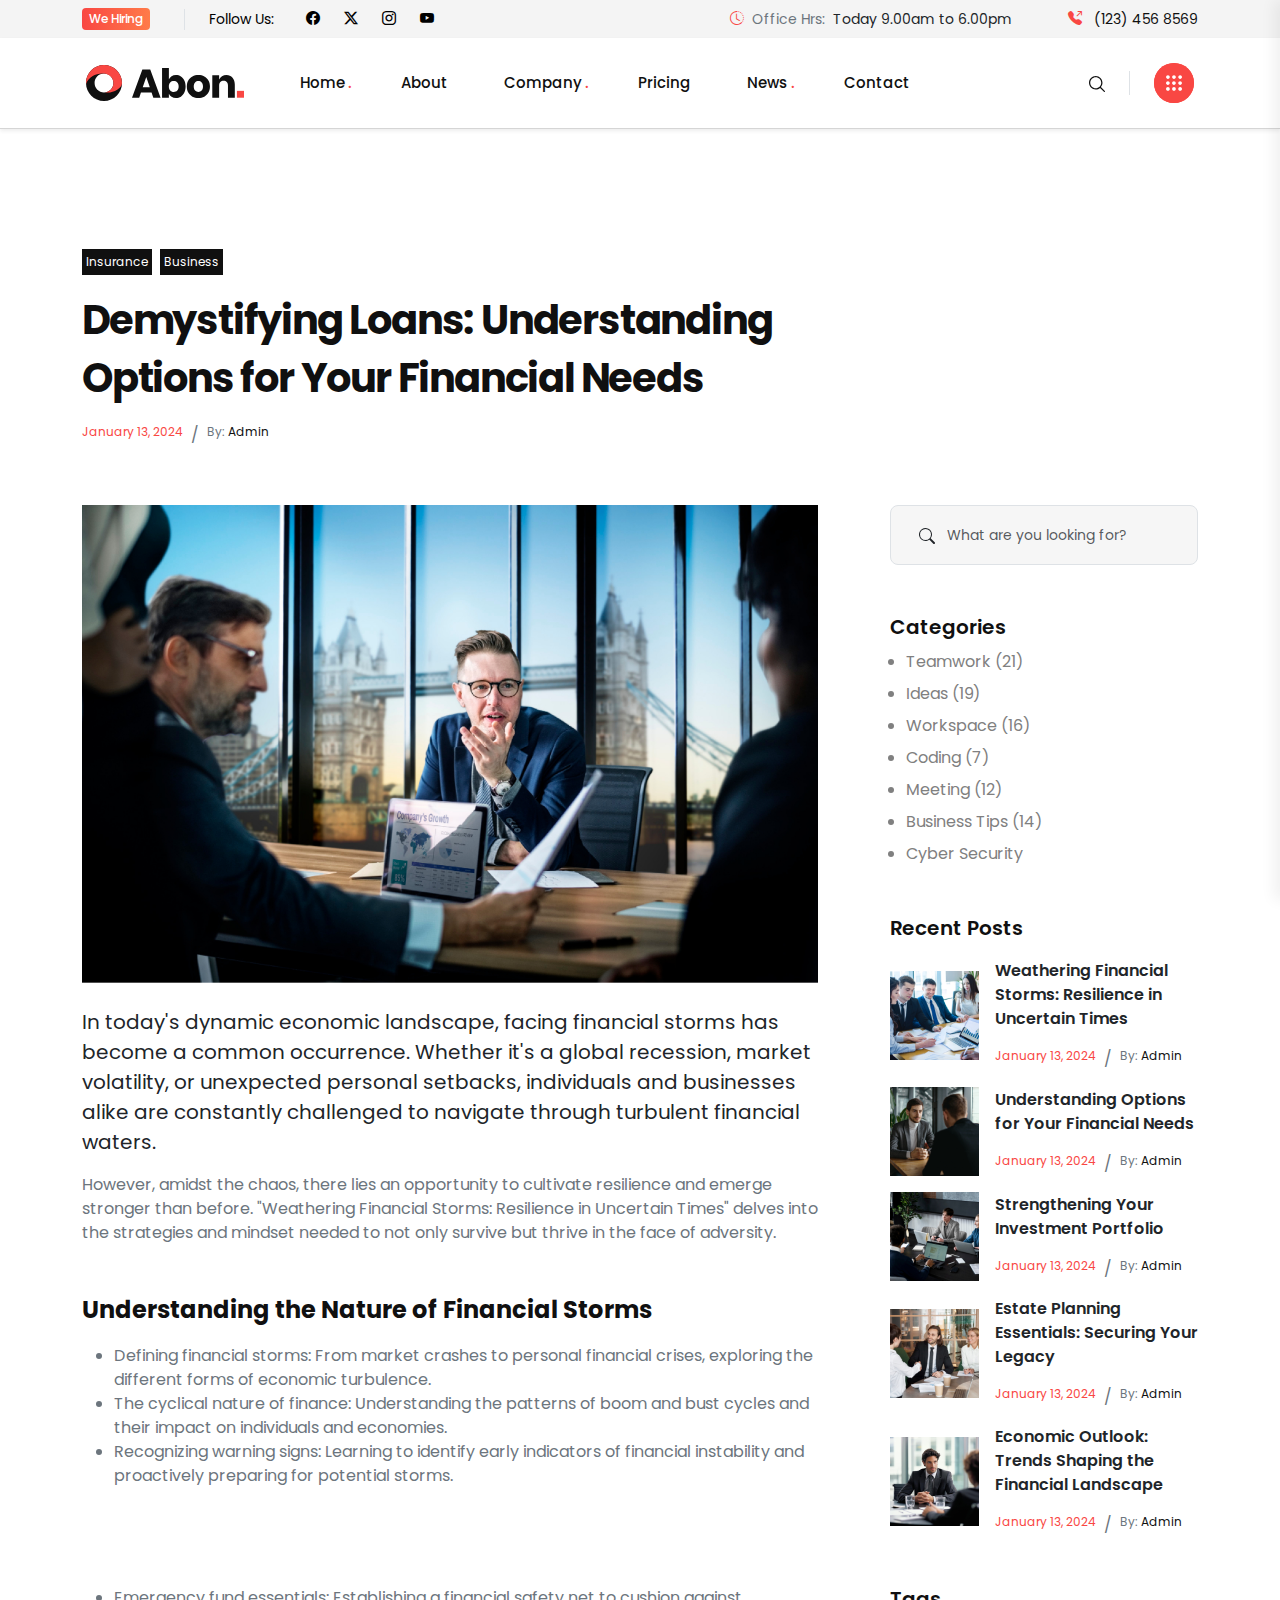
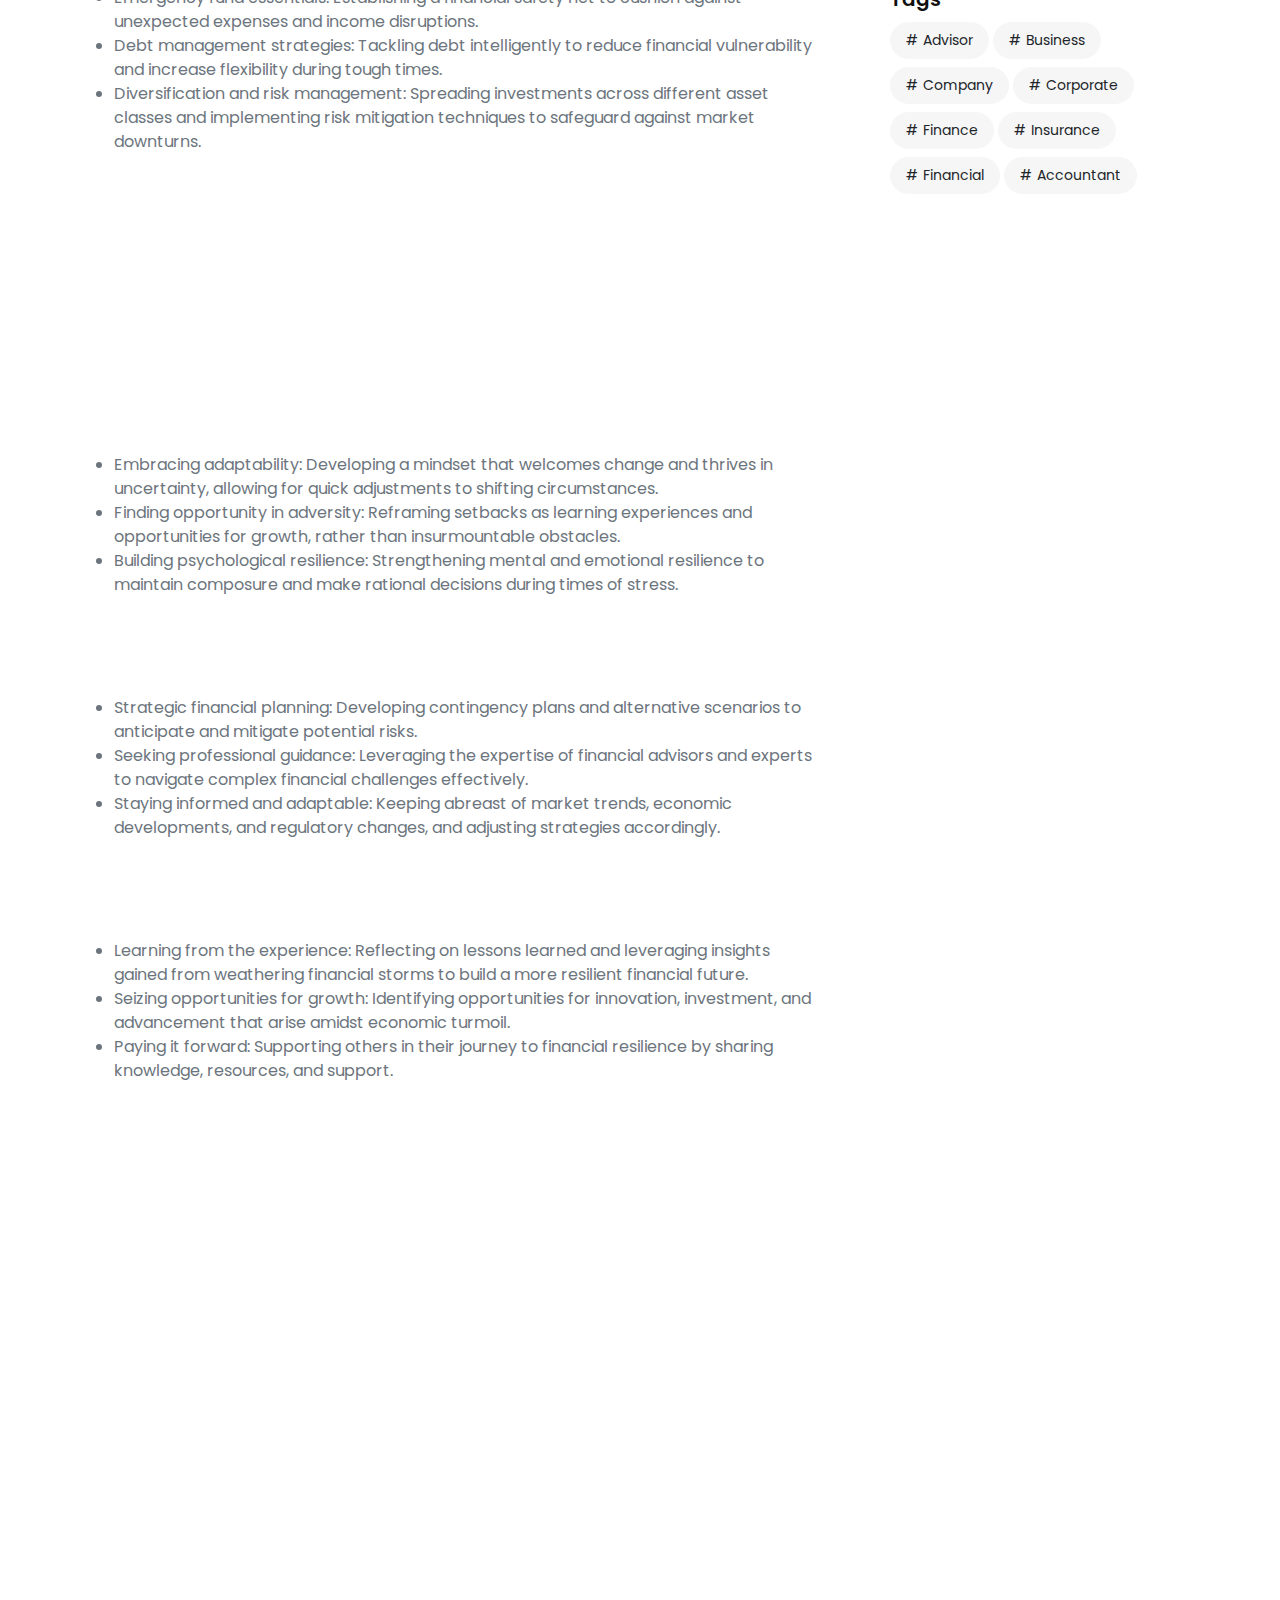
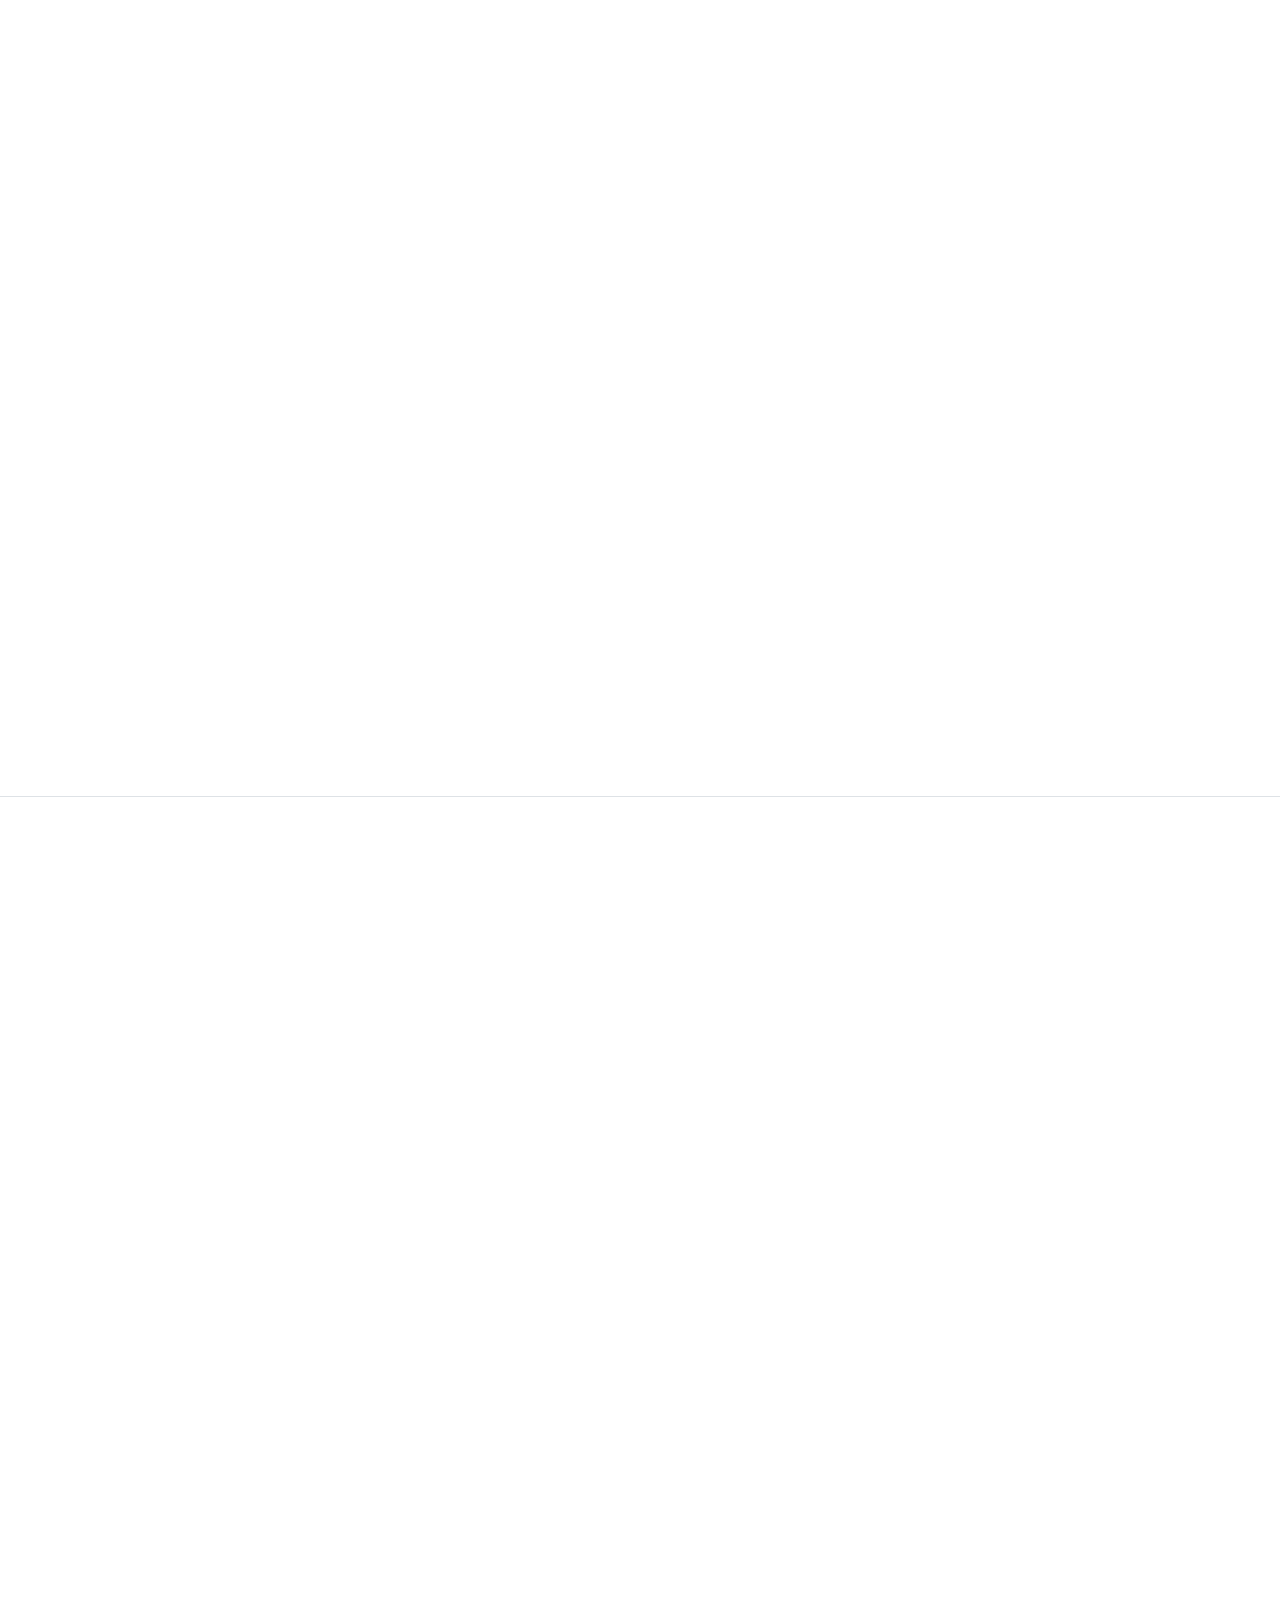
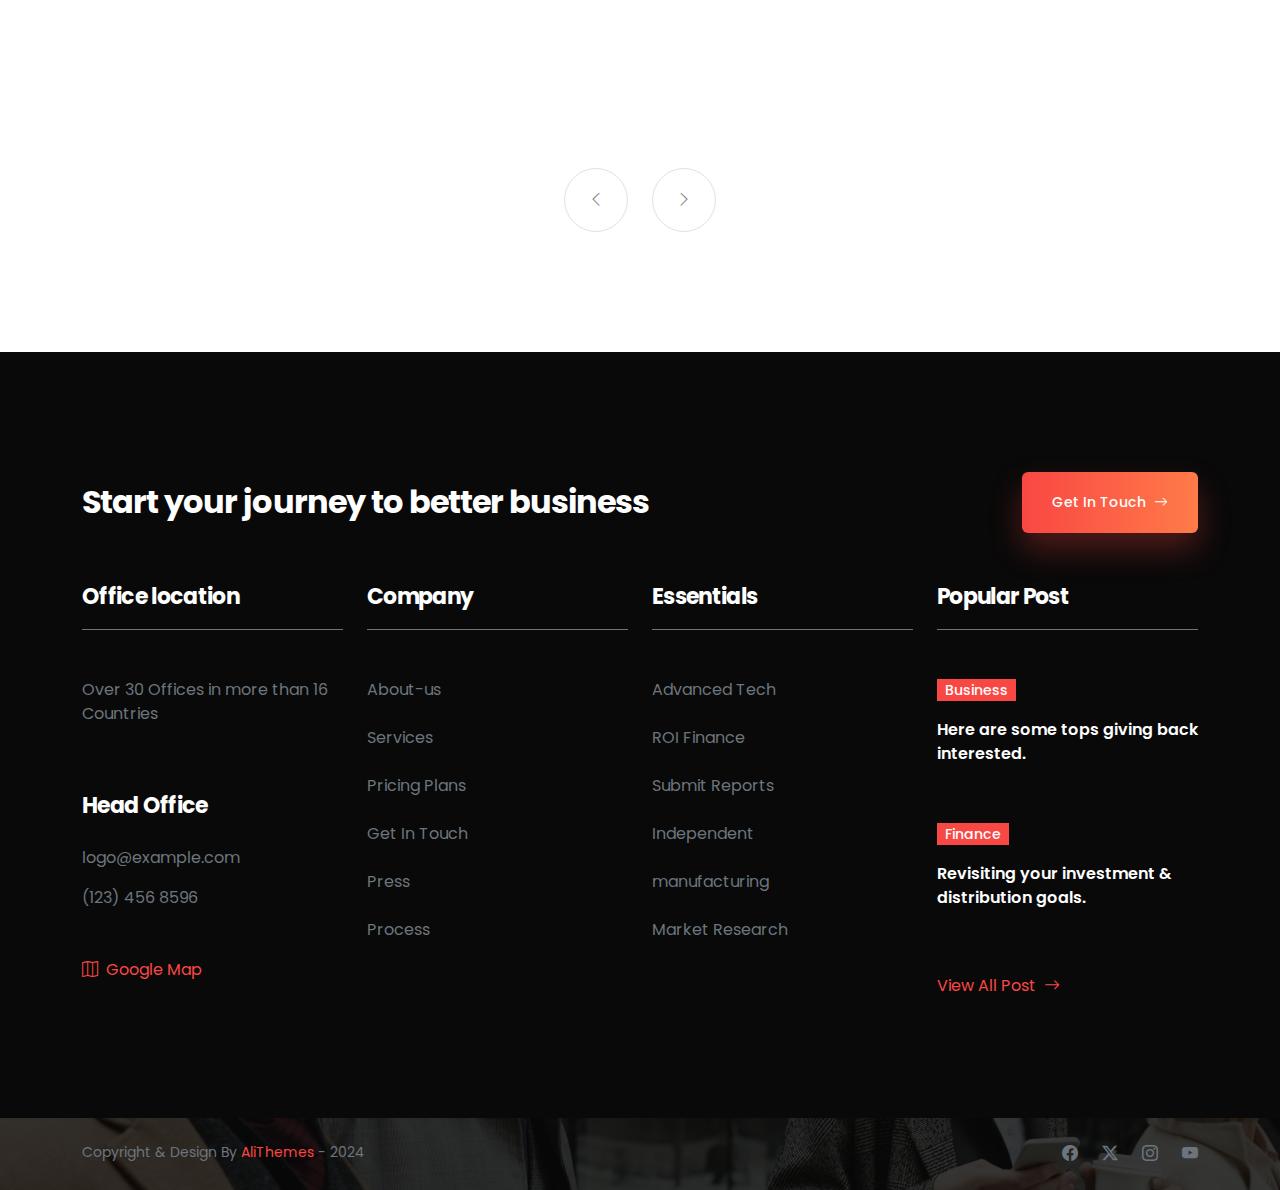
<file: page-blog-details.html>
<!DOCTYPE html>

<html lang="en">
    <head>
        <meta charset="UTF-8">
<meta name="viewport" content="width=device-width, initial-scale=1.0">
<meta http-equiv="x-ua-compatible" content="ie=edge">
<title>Abon | Multipurpose Business & Finance Template</title>
<!-- Favicon icon-->
<link rel="shortcut icon" type="image/x-icon" href="assets/images/logo/favicon.svg">
<!-- Libs CSS -->
<link rel="stylesheet" href="assets/css/vendors/bootstrap.min.css">
<link rel="stylesheet" href="assets/css/vendors/swiper-bundle.min.css">
<link rel="stylesheet" href="assets/css/vendors/aos.css">
<link rel="stylesheet" href="assets/css/vendors/magnific-popup.css">
<link rel="stylesheet" href="assets/fonts/bootstrap-icons/bootstrap-icons.min.css">
<link rel="stylesheet" href="assets/fonts/boxicons/boxicons.min.css">
<!-- Main CSS -->
<link rel="stylesheet" href="assets/css/main.css">

    </head>
    <body>
        <!--top-bar-->
<div class="top-bar position-relative z-4 d-none d-lg-block">
    <div class="container-fluid">
        <div class="container py-2">
            <div class="d-flex flex-column flex-lg-row justify-content-between align-items-center">
                <div class="d-flex mb-lg-0 mb-3 flex-wrap align-items-center justify-content-center justify-content-lg-start gap-4">
                    <a href="index.html" class="d-flex align-items-center mb-2 mb-lg-0 text-white text-decoration-none">
                        <div class="btn-sm">We Hiring</div>
                    </a>
                    <div class="follow-us me-2 border-start ps-4">Follow Us:</div>
                    <a href="https://www.facebook.com/" class=" text-reset">
                        <i class="bi bi-facebook"></i>
                    </a>
                    <a href="https://twitter.com/" class=" text-reset">
                        <i class="bi bi-twitter-x"></i>
                    </a>
                    <a href="https://www.instagram.com/" class=" text-reset">
                        <i class="bi bi-instagram"></i>
                    </a>
                    <a href="https://www.youtube.com/" class=" text-reset">
                        <i class="bi bi-youtube"></i>
                    </a>
                </div>
                <div class="d-flex align-items-center justify-content-center justify-content-lg-end gap-2">
                    <i class="bi bi-clock-history text-primary"></i>
                    <span class="text-secondary">Office Hrs:</span>
                    <span class="text-dark pe-4">Today 9.00am to 6.00pm</span>
                    <a href="tel:(123)4568569" class="ps-4 phone-call text-primary">
                        <i class="bi bi-telephone-outbound-fill"></i>
                        <span class="text-black ps-2">(123) 456 8569</span>
                    </a>
                </div>
            </div>
        </div>
    </div>
</div>
<!-- Navbar -->
<header>
    <nav class="navbar navbar-expand-lg navbar-light w-100 z-4 tcmenu__wrap">
        <div class="container px-3">
            <a class="navbar-brand pe-4" href="index.html"><img src="assets/images/logo/logo.svg" alt="abon"></a>
            <div class="mobile-nav-toggler d-block d-lg-none btn btn-primary btn-navbar rounded-circle px-2 ms-4 d-flex align-items-center justify-content-center">
                <svg width="16" height="16" viewBox="0 0 16 16" fill="none" xmlns="http://www.w3.org/2000/svg">
                    <g clip-path="url(#clip0_19_537)">
                        <path d="M1.92024 0.143158C0.888516 0.143158 0.0492554 0.982476 0.0492554 2.01414C0.0492554 3.04581 0.888168 3.88507 1.92024 3.88507C2.95231 3.88507 3.79122 3.04581 3.79122 2.01414C3.79122 0.982476 2.95191 0.143158 1.92024 0.143158Z" fill="#ffffff" />
                        <path d="M7.97566 0.143158C6.94399 0.143158 6.10468 0.982476 6.10468 2.01414C6.10468 3.04581 6.94399 3.88507 7.97566 3.88507C9.00738 3.88507 9.84682 3.04581 9.84682 2.01414C9.84682 0.982476 9.00773 0.143158 7.97566 0.143158Z" fill="#ffffff" />
                        <path d="M14.129 3.88513C15.1605 3.88513 16 3.04587 16 2.0142C16 0.982534 15.1612 0.143158 14.129 0.143158C13.0969 0.143158 12.2581 0.982476 12.2581 2.01414C12.2581 3.04581 13.0975 3.88513 14.129 3.88513Z" fill="#ffffff" />
                        <path d="M1.87133 9.88033C2.903 9.88033 3.74249 9.04124 3.74249 8.0094C3.74249 6.97751 2.903 6.13824 1.87133 6.13824C0.839666 6.13824 0 6.97756 0 8.0094C0 9.04124 0.839666 9.88033 1.87133 9.88033Z" fill="#ffffff" />
                        <path d="M7.92677 9.88033C8.95826 9.88033 9.79775 9.04124 9.79775 8.0094C9.79775 6.97751 8.95896 6.13824 7.92677 6.13824C6.89476 6.13824 6.05579 6.97751 6.05579 8.0094C6.05579 9.04124 6.8951 9.88033 7.92677 9.88033Z" fill="#ffffff" />
                        <path d="M14.0807 9.88033C15.1126 9.88033 15.9516 9.04124 15.9516 8.0094C15.9516 6.97751 15.1126 6.13824 14.0807 6.13824C13.0488 6.13824 12.209 6.97751 12.209 8.0094C12.209 9.04124 13.0485 9.88033 14.0807 9.88033Z" fill="#ffffff" />
                        <path d="M1.91412 12.1149C0.882452 12.1149 0.0427856 12.954 0.0427856 13.9859C0.0427856 15.0173 0.882452 15.8568 1.91412 15.8568C2.94578 15.8568 3.78504 15.0177 3.78504 13.9859C3.78504 12.954 2.94578 12.1149 1.91412 12.1149Z" fill="#ffffff" />
                        <path d="M7.9699 12.1149C6.93818 12.1149 6.09857 12.954 6.09857 13.9859C6.09857 15.0173 6.93789 15.8568 7.9699 15.8568C9.00139 15.8568 9.84083 15.0177 9.84083 13.9859C9.84083 12.954 9.00139 12.1149 7.9699 12.1149Z" fill="#ffffff" />
                        <path d="M14.1231 12.1149C13.0916 12.1149 12.2521 12.954 12.2521 13.9859C12.2521 15.0173 13.0916 15.8568 14.1231 15.8568C15.155 15.8568 15.9941 15.0177 15.9941 13.9859C15.9941 12.954 15.1546 12.1149 14.1231 12.1149Z" fill="#ffffff" />
                    </g>
                    <defs>
                        <clipPath id="clip0_19_537">
                            <rect width="16" height="16" fill="white" />
                        </clipPath>
                    </defs>
                </svg>
            </div>
            <div class="offcanvas offcanvas-start offcanvas-nav">
                <div class="offcanvas-header">
                    <a href="index.html" class="text-inverse"><img src="assets/images/logo/logo.svg" alt="abon"></a>
                </div>
                <div class="offcanvas-body pt-0 align-items-center justify-content-between">
                    <div class="tcmenu__navbar-wrap tcmenu__main-menu d-none d-lg-flex">
                        <ul class="navbar-nav me-auto gap-4 align-items-lg-center navigation">
    <li class="nav-item dropdown menu-item-has-children">
        <a class="nav-link fw-medium" href="#" role="button" data-bs-toggle="dropdown" aria-expanded="false">Home</a>
        <ul class="dropdown-menu">
            <li><a class="dropdown-item" href="index.html">Home page 1</a></li>
            <li><a class="dropdown-item" href="index-2.html">Home page 2</a></li>
            <li><a class="dropdown-item" href="index-3.html">Home page 3</a></li>
        </ul>
    </li>
    <li class="nav-item">
        <a class="nav-link fw-medium" href="page-about.html">About</a>
    </li>
    <li class="nav-item dropdown menu-item-has-children">
        <a class="nav-link fw-medium" href="#" role="button" data-bs-toggle="dropdown" aria-expanded="false">Company</a>
        <ul class="dropdown-menu">
            <li><a class="dropdown-item" href="page-about.html">About Us</a></li>
            <li><a class="dropdown-item" href="page-team.html">Our Team</a></li>
            <li><a class="dropdown-item" href="page-services.html">Our Services</a></li>
            <li><a class="dropdown-item" href="page-service-details.html">Service Details</a></li>
        </ul>
    </li>
    <li class="nav-item">
        <a class="nav-link fw-medium" href="page-pricing.html">Pricing</a>
    </li>
    <li class="nav-item dropdown menu-item-has-children">
        <a class="nav-link fw-medium" href="#" role="button" data-bs-toggle="dropdown" aria-expanded="false">News</a>
        <ul class="dropdown-menu">
            <li><a class="dropdown-item" href="page-blog.html">Latest News</a></li>
            <li><a class="dropdown-item" href="page-blog-details.html">Blog Details</a></li>
        </ul>
    </li>
    <li class="nav-item">
        <a class="nav-link fw-medium" href="page-contact.html">Contact</a>
    </li>
</ul>
                    </div>                    
                    <div class="mt-3 mt-lg-0 d-flex align-items-center">
                        <a href="javascript:void(0)" class="pe-4 border-end"  data-bs-toggle="offcanvas" data-bs-target="#offcanvasTop" aria-controls="offcanvasTop">
                            <img src="assets/images/icons/search.svg" alt="abon" />
                        </a>
                        <a href="#" class="btn btn-primary btn-navbar rounded-circle px-2 ms-4 d-flex align-items-center justify-content-center"  data-bs-toggle="offcanvas" data-bs-target="#offcanvasWithBothOptions" aria-controls="offcanvasWithBothOptions">
                            <svg width="16" height="16" viewBox="0 0 16 16" fill="none" xmlns="http://www.w3.org/2000/svg">
                                <g clip-path="url(#clip0_19_537)">
                                    <path d="M1.92024 0.143158C0.888516 0.143158 0.0492554 0.982476 0.0492554 2.01414C0.0492554 3.04581 0.888168 3.88507 1.92024 3.88507C2.95231 3.88507 3.79122 3.04581 3.79122 2.01414C3.79122 0.982476 2.95191 0.143158 1.92024 0.143158Z" fill="#ffffff" />
                                    <path d="M7.97566 0.143158C6.94399 0.143158 6.10468 0.982476 6.10468 2.01414C6.10468 3.04581 6.94399 3.88507 7.97566 3.88507C9.00738 3.88507 9.84682 3.04581 9.84682 2.01414C9.84682 0.982476 9.00773 0.143158 7.97566 0.143158Z" fill="#ffffff" />
                                    <path d="M14.129 3.88513C15.1605 3.88513 16 3.04587 16 2.0142C16 0.982534 15.1612 0.143158 14.129 0.143158C13.0969 0.143158 12.2581 0.982476 12.2581 2.01414C12.2581 3.04581 13.0975 3.88513 14.129 3.88513Z" fill="#ffffff" />
                                    <path d="M1.87133 9.88033C2.903 9.88033 3.74249 9.04124 3.74249 8.0094C3.74249 6.97751 2.903 6.13824 1.87133 6.13824C0.839666 6.13824 0 6.97756 0 8.0094C0 9.04124 0.839666 9.88033 1.87133 9.88033Z" fill="#ffffff" />
                                    <path d="M7.92677 9.88033C8.95826 9.88033 9.79775 9.04124 9.79775 8.0094C9.79775 6.97751 8.95896 6.13824 7.92677 6.13824C6.89476 6.13824 6.05579 6.97751 6.05579 8.0094C6.05579 9.04124 6.8951 9.88033 7.92677 9.88033Z" fill="#ffffff" />
                                    <path d="M14.0807 9.88033C15.1126 9.88033 15.9516 9.04124 15.9516 8.0094C15.9516 6.97751 15.1126 6.13824 14.0807 6.13824C13.0488 6.13824 12.209 6.97751 12.209 8.0094C12.209 9.04124 13.0485 9.88033 14.0807 9.88033Z" fill="#ffffff" />
                                    <path d="M1.91412 12.1149C0.882452 12.1149 0.0427856 12.954 0.0427856 13.9859C0.0427856 15.0173 0.882452 15.8568 1.91412 15.8568C2.94578 15.8568 3.78504 15.0177 3.78504 13.9859C3.78504 12.954 2.94578 12.1149 1.91412 12.1149Z" fill="#ffffff" />
                                    <path d="M7.9699 12.1149C6.93818 12.1149 6.09857 12.954 6.09857 13.9859C6.09857 15.0173 6.93789 15.8568 7.9699 15.8568C9.00139 15.8568 9.84083 15.0177 9.84083 13.9859C9.84083 12.954 9.00139 12.1149 7.9699 12.1149Z" fill="#ffffff" />
                                    <path d="M14.1231 12.1149C13.0916 12.1149 12.2521 12.954 12.2521 13.9859C12.2521 15.0173 13.0916 15.8568 14.1231 15.8568C15.155 15.8568 15.9941 15.0177 15.9941 13.9859C15.9941 12.954 15.1546 12.1149 14.1231 12.1149Z" fill="#ffffff" />
                                </g>
                                <defs>
                                    <clipPath id="clip0_19_537">
                                        <rect width="16" height="16" fill="white" />
                                    </clipPath>
                                </defs>
                            </svg>
                        </a>
                    </div>
                </div>
            </div>
        </div>       
    </nav>
    <!-- Mobile Menu  -->
<div class="tcmobile__menu">
    <nav class="tcmobile__menu-box">
        <div class="close-btn"><i class="fas fa-times"></i></div>
        <div class="nav-logo">
            <a class="mobi-logo" href="index.html"><img src="assets/images/logo/logo.svg" alt="abon"></a>
        </div>
        <div class="tcmobile__search">
            <form action="#">
                <input type="text" class="form-control shadow-none" placeholder="Search here...">
                <button><img src="assets/images/icons/search.svg" alt="abon"></button>
            </form>
        </div>
        <div class="tcmobile__menu-outer">
        </div>
        <div class="tcmobile__menu-bottom">
            <div class="contact-info">
                <ul class="list-wrap list-unstyled">
                    <li><a href="mailto:info@abonjsc.com">contact@abonjsc.com</a></li>
                    <li><a href="tel:0123456789">(229) 555-0109</a></li>
                </ul>
            </div>
            <div class="social-links">
                <ul class="list-wrap">
                    <li> 
                        <a href="https://www.facebook.com/" class=" text-reset">
                            <i class="bi bi-facebook"></i>
                        </a>
                    </li>
                    <li>
                        <a href="https://twitter.com/" class=" text-reset">
                            <i class="bi bi-twitter-x"></i>
                        </a>
                    </li>
                    <li>
                        <a href="https://www.instagram.com/" class=" text-reset">
                            <i class="bi bi-instagram"></i>
                        </a>
                    </li>
                    <li>
                        <a href="https://www.youtube.com/" class=" text-reset">
                            <i class="bi bi-youtube"></i>
                        </a>
                    </li>
                </ul>
            </div>
        </div>
    </nav>
</div>
<div class="tcmobile__menu-backdrop"></div>
<!-- End Mobile Menu -->
    <!-- Offcanvas menu -->
    <div class="offcanvas offcanvas-end" data-bs-scroll="true" tabindex="-1" id="offcanvasWithBothOptions">
        <div class="offcanvas-header mt-3 me-3">
            <button  class="btn-close shadow-none" data-bs-dismiss="offcanvas" aria-label="Close"></button>
        </div>
        <div class="offcanvas-body">
            <div class="offCanvas__logo mb-5">
                <a href="index.html"><img src="assets/images/logo/logo.svg" alt="Logo"></a>
            </div>
            <div class="offCanvas__side-info mb-4">
                <div class="contact-list mb-5">
                    <h4>Office Address</h4>
                    <p>123/A, Miranda City Likaoli <br> Prikano, Dope</p>
                </div>
                <hr class="mb-5">
                <div class="contact-list mb-5">
                    <h4>Phone Number</h4>
                    <p>+0989 7876 9865 9</p>
                    <p>+(090) 8765 86543 85</p>
                </div>
                <hr class="mb-5">
                <div class="contact-list mb-5">
                    <h4>Email Address</h4>
                    <p>info@example.com</p>
                    <p>example.mail@hum.com</p>
                </div>
            </div>
            <div class="offCanvas__social-icon mt-30">
                <a href="javascript:void(0)"><i class="fab fa-facebook-f"></i></a>
                <a href="javascript:void(0)"><i class="fab fa-twitter"></i></a>
                <a href="javascript:void(0)"><i class="fab fa-google-plus-g"></i></a>
                <a href="javascript:void(0)"><i class="fab fa-instagram"></i></a>
            </div>
        </div>
    </div>
    <!-- Offcanvas menu -->
    <!-- Offcanvas search -->
    <div class="offcanvas offcanvas-top" tabindex="-1" id="offcanvasTop">
        <div class="offcanvas-header">
            <button  class="btn-close shadow-none" data-bs-dismiss="offcanvas" aria-label="Close"></button>
        </div>
        <div class="offcanvas-body">
            <div class="container">
                <div class="row">
                    <div class="col-8 mx-auto">
                        <h3 class="mb-4">What are you looking for?</h3>
                        <div class="input-group mb-3" data-aos="zoom-in">
                            <input type="text" class="form-control" placeholder="Enter Your Keywords" aria-label="Enter Your Keywords" aria-describedby="button-addon2">
                            <button class="btn-primary"  id="button-addon2"><i class="bi bi-search"></i></button>
                          </div>
                    </div>
                </div>
            </div>
        </div>
    </div>
    <!-- Offcanvas search -->
</header>

        <main>
            <!-- blog-details section-1 start -->
<section class="blog-details-section-1 section-padding border-bottom">
    <div class="container">
        <div class="row wow">
            <div class="col">
                <div class="d-flex">
                    <p class="text-white bg-black p-1 fs-6 d-lg-inline-block me-2">Insurance</p>
                    <p class="text-white bg-black p-1 fs-6 d-lg-inline-block">Business</p>
                </div>
                <h3 class="ds-5 fw-bold mb-3">
                    Demystifying Loans: Understanding <br />
                    Options for Your Financial Needs
                </h3>
                <div class="d-flex">
                    <p class="text-primary fs-6">January 13, 2024</p>
                    <span class="px-2 text-secondary">/</span>
                    <p class="text-secondary fs-6">By: <span class="text-black">Admin</span></p>
                </div>
            </div>
        </div>
        <div class="row mt-5">
            <div class="col-lg-8">
                <div class="contents mb-8">
                    <img data-aos="fade-up" src="assets/images/page-blog-details/section-1/img.png" alt="abon" />
                    <p class="fs-2 text-dark mt-4 ">In today's dynamic economic landscape, facing financial storms has become a common occurrence. Whether it's a global recession, market volatility, or unexpected personal setbacks, individuals and businesses alike are constantly challenged to navigate through turbulent financial waters.</p>
                    <p class="fs-4 text-secondary ">However, amidst the chaos, there lies an opportunity to cultivate resilience and emerge stronger than before. "Weathering Financial Storms: Resilience in Uncertain Times" delves into the strategies and mindset needed to not only survive but thrive in the face of adversity.</p>
                    <h5 class="fs-1 fw-bold mt-5 mb-3">Understanding the Nature of Financial Storms</h5>
                    <ul class="text-secondary ">
                        <li>Defining financial storms: From market crashes to personal financial crises, exploring the different forms of economic turbulence.</li>
                        <li>The cyclical nature of finance: Understanding the patterns of boom and bust cycles and their impact on individuals and economies.</li>
                        <li>Recognizing warning signs: Learning to identify early indicators of financial instability and proactively preparing for potential storms.</li>
                    </ul>
                    <h5 class="fs-1 fw-bold mt-5 mb-3 wow">Building a Resilient Financial Foundation</h5>
                    <ul class="text-secondary ">
                        <li>Emergency fund essentials: Establishing a financial safety net to cushion against unexpected expenses and income disruptions.</li>
                        <li>Debt management strategies: Tackling debt intelligently to reduce financial vulnerability and increase flexibility during tough times.</li>
                        <li>Diversification and risk management: Spreading investments across different asset classes and implementing risk mitigation techniques to safeguard against market downturns.</li>
                    </ul>
                    <div class="bg-pink mt-5 wow">
                        <p class="px-5 py-3 text-dark fs-4 border-start border-primary border-3">An excellent Audit service is necessary for any company to be financially sound. Our Audit & Assurance services ensure that there is no mistake or wrongdoing in your company undetected. Some companies have the mistaken idea that audits are only necessary when malicious wrongdoings occur in the data. Thus any company that is large enough needs to have outside audit and assurance done:</p>
                    </div>
                    <h5 class="fs-1 fw-bold mt-5 mb-3 wow">Cultivating Resilience Mindset</h5>
                    <ul class="text-secondary ">
                        <li>Embracing adaptability: Developing a mindset that welcomes change and thrives in uncertainty, allowing for quick adjustments to shifting circumstances.</li>
                        <li>Finding opportunity in adversity: Reframing setbacks as learning experiences and opportunities for growth, rather than insurmountable obstacles.</li>
                        <li>Building psychological resilience: Strengthening mental and emotional resilience to maintain composure and make rational decisions during times of stress.</li>
                    </ul>
                    <h5 class="fs-1 fw-bold mt-5 mb-3 wow">Navigating Through Financial Storms</h5>
                    <ul class="text-secondary ">
                        <li>Strategic financial planning: Developing contingency plans and alternative scenarios to anticipate and mitigate potential risks.</li>
                        <li>Seeking professional guidance: Leveraging the expertise of financial advisors and experts to navigate complex financial challenges effectively.</li>
                        <li>Staying informed and adaptable: Keeping abreast of market trends, economic developments, and regulatory changes, and adjusting strategies accordingly.</li>
                    </ul>
                    <h5 class="fs-1 fw-bold mt-5 mb-3 wow">Thriving Beyond the Storm</h5>
                    <ul class="text-secondary ">
                        <li>Learning from the experience: Reflecting on lessons learned and leveraging insights gained from weathering financial storms to build a more resilient financial future.</li>
                        <li>Seizing opportunities for growth: Identifying opportunities for innovation, investment, and advancement that arise amidst economic turmoil.</li>
                        <li>Paying it forward: Supporting others in their journey to financial resilience by sharing knowledge, resources, and support.</li>
                    </ul>
                </div>
                <div class="py-8 border-top border-bottom wow">
                    <a href="#" class="d-flex align-items-center gap-3 pt-2 hover-up">
                        <img src="assets/images/home1/testimonials/avatar-1.png" alt="abon" />
                        <div class="name">
                            <h4 class="text-dark">Miranda H. Halim</h4>
                            <p class="fs-6 text-secondary mb-0">Manager, <span class="text-primary"> Airlines LLC</span></p>
                        </div>
                    </a>
                    <div class="d-flex flex-column flex-lg-row align-items-lg-end align-items-start">
                        <p class="text-secondary mt-5 pe-lg-5 w-lg-75 mb-0">Etiam vitae leo et diam pellentesque porta. Sed eleifend ultricies risus, vel rutrum erat commodo ut. Praesent finibus congue euismod. Nullam scelerisque massa vel augue placerat, a tempor sem egestas.</p>
                        <a href="#" class="btn-white d-inline-flex text-nowrap mt-3">View more articles <i class="bi bi-arrow-right ms-2"></i></a>
                    </div>
                </div>
                <div class="row py-8 border-bottom" data-aos="zoom-in">
                    <div class="col-5 me-auto">
                        <a href="page-blog-details.html" class="text-dark fw-bold"><i class="bi bi-arrow-left fw-bold me-2"></i>Preview</a>
                        <h6><a href="page-blog-details.html" class="text-dark mt-5 fs-4">Weathering Financial Storms: Resilience in Uncertain Times</a></h6>
                    </div>
                    <div class="col-5 ms-auto text-end">
                        <a href="page-blog-details.html" class="text-dark fw-bold">Next<i class="bi bi-arrow-right fw-bold ms-2"></i></a>
                        <h6><a href="page-blog-details.html" class="text-dark mt-5 fs-4">Insurance Essentials: Protecting Your Assets in a Dynamic World</a></h6>
                    </div>
                </div>
                <div class="row mt-8 wow">
                    <div class="col-lg-10 ps-lg-0">
                        <h5 class="fs-1 fw-bold">Leave a Reply</h5>
                        <p class="text-secondary fs-4 mb-5">Your email address will not be published.</p>
                        <div class="row">
                            <div class="col-lg-6 pe-lg-4 pe-3">
                                <div class="input-group mb-5">
                                    <i class="bi bi-person-fill text-dark border-bottom d-flex align-items-center"></i>
                                    <input type="text" class="form-control border-0 border-bottom rounded-0" placeholder="Your name" aria-label="Recipient's username" />
                                </div>
                            </div>
                            <div class="col-lg-6 ps-lg-4 ps-3">
                                <div class="input-group mb-5">
                                    <i class="bi bi-envelope-open-fill text-dark border-bottom d-flex align-items-center"></i>
                                    <input type="text" class="form-control border-0 border-bottom rounded-0" placeholder="Your name" aria-label="Username" />
                                </div>
                            </div>
                            <div class="col-12">
                                <div class="input-group">
                                    <i class="bi bi-pencil-fill mt-2 text-dark border-bottom d-flex align-items-start"></i>
                                    <textarea class="form-control border-0 border-bottom rounded-0 pb-10" placeholder="Describe Your Project in Short" aria-label="With textarea"></textarea>
                                </div>
                            </div>
                        </div>
                        <div class="form-check mt-4">
                            <input class="form-check-input" type="checkbox" value="" id="flexCheckDefault" />
                            <label class="form-check-label user-select-none" for="flexCheckDefault"> I agree to the site’s <a class="text-dark text-decoration-underline" href="#">privacy policy</a></label>
                        </div>
                        <div class="mt-5">
                            <a href="#demo" class="btn-gradient border-0 fs-5 mt-2">Post comment<i class="bi bi-arrow-right ms-1"></i></a>
                        </div>
                    </div>
                </div>
            </div>
            <div class="col-lg-4">
                <div class="ms-lg-5 ms-lg-5 ms-0 mt-8 mt-lg-0">
                    <form class="position-relative blog-search-form-2 mb-5">
                        <label for="searchInput" class="form-label visually-hidden">Search</label>
                        <input type="search" class="form-control ps-7 bg-secondary-1 fs-5" placeholder="What are you looking for?" id="searchInput" />
                        <button type="submit" class="btn position-absolute top-50 translate-middle-y ms-3">
                            <svg xmlns="http://www.w3.org/2000/svg" width="16" height="16" fill="currentColor" class="bi bi-search" viewBox="0 0 16 16">
                                <path d="M11.742 10.344a6.5 6.5 0 1 0-1.397 1.398h-.001c.03.04.062.078.098.115l3.85 3.85a1 1 0 0 0 1.415-1.414l-3.85-3.85a1.007 1.007 0 0 0-.115-.1zM12 6.5a5.5 5.5 0 1 1-11 0 5.5 5.5 0 0 1 11 0z"></path>
                            </svg>
                        </button>
                    </form>
                    <h6 class="fs-2">Categories</h6>
                    <ul class="ps-3">
                        <li class="text-reset mt-2"><a class="text-reset" href="#">Teamwork (21)</a></li>
                        <li class="text-reset mt-2"><a class="text-reset" href="#">Ideas (19)</a></li>
                        <li class="text-reset mt-2"><a class="text-reset" href="#">Workspace (16)</a></li>
                        <li class="text-reset mt-2"><a class="text-reset" href="#">Coding (7)</a></li>
                        <li class="text-reset mt-2"><a class="text-reset" href="#">Meeting (12)</a></li>
                        <li class="text-reset mt-2"><a class="text-reset" href="#">Business Tips (14)</a></li>
                        <li class="text-reset mt-2"><a class="text-reset" href="#">Cyber Security</a></li>
                    </ul>
                    <h6 class="fs-2 mt-5">Recent Posts</h6>
                    <a href="#" class="d-flex align-items-center my-3 card-hover">
                        <img src="assets/images/page-blog-details/section-1/thumb-1.png" class="img-fluid me-3" alt="image" />
                        <div class="d-block">
                            <p class="fs-4 fw-semibold text-dark">Weathering Financial Storms: Resilience in Uncertain Times</p>
                            <div class="d-flex">
                                <p class="text-primary fs-6 mb-0">January 13, 2024</p>
                                <span class="px-2 text-secondary">/</span>
                                <p class="text-secondary fs-6 mb-0">By: <span class="text-black">Admin</span></p>
                            </div>
                        </div>
                    </a>
                    <a href="#" class="d-flex align-items-center my-3 card-hover">
                        <img src="assets/images/page-blog-details/section-1/thumb-2.png" class="img-fluid me-3" alt="image" />
                        <div class="d-block">
                            <p class="fs-4 fw-semibold text-dark">Understanding Options for Your Financial Needs</p>
                            <div class="d-flex">
                                <p class="text-primary fs-6 mb-0">January 13, 2024</p>
                                <span class="px-2 text-secondary">/</span>
                                <p class="text-secondary fs-6 mb-0">By: <span class="text-black">Admin</span></p>
                            </div>
                        </div>
                    </a>
                    <a href="#" class="d-flex align-items-center my-3 card-hover">
                        <img src="assets/images/page-blog-details/section-1/thumb-3.png" class="img-fluid me-3" alt="image" />
                        <div class="d-block">
                            <p class="fs-4 fw-semibold text-dark">Strengthening Your Investment Portfolio</p>
                            <div class="d-flex">
                                <p class="text-primary fs-6 mb-0">January 13, 2024</p>
                                <span class="px-2 text-secondary">/</span>
                                <p class="text-secondary fs-6 mb-0">By: <span class="text-black">Admin</span></p>
                            </div>
                        </div>
                    </a>
                    <a href="#" class="d-flex align-items-center my-3 card-hover">
                        <img src="assets/images/page-blog-details/section-1/thumb-4.png" class="img-fluid me-3" alt="image" />
                        <div class="d-block">
                            <p class="fs-4 fw-semibold text-dark">Estate Planning Essentials: Securing Your Legacy</p>
                            <div class="d-flex">
                                <p class="text-primary fs-6 mb-0">January 13, 2024</p>
                                <span class="px-2 text-secondary">/</span>
                                <p class="text-secondary fs-6 mb-0">By: <span class="text-black">Admin</span></p>
                            </div>
                        </div>
                    </a>
                    <a href="#" class="d-flex align-items-center my-3 card-hover">
                        <img src="assets/images/page-blog-details/section-1/thumb-5.png" class="img-fluid me-3" alt="image" />
                        <div class="d-block">
                            <p class="fs-4 fw-semibold text-dark">Economic Outlook: Trends Shaping the Financial Landscape</p>
                            <div class="d-flex">
                                <p class="text-primary fs-6 mb-0">January 13, 2024</p>
                                <span class="px-2 text-secondary">/</span>
                                <p class="text-secondary fs-6 mb-0">By: <span class="text-black">Admin</span></p>
                            </div>
                        </div>
                    </a>
                    <h6 class="fs-2 mt-5">Tags</h6>
                    <a href="#" class="icon-shape bg-secondary-1 btn-lift px-3 mb-2 rounded-pill">
                        <p class="d-flex align-items-center my-2 text-dark fs-5 fw-normal"># Advisor</p>
                    </a>
                    <a href="#" class="icon-shape bg-secondary-1 btn-lift px-3 mb-2 rounded-pill">
                        <p class="d-flex align-items-center my-2 text-dark fs-5 fw-normal"># Business</p>
                    </a>
                    <a href="#" class="icon-shape bg-secondary-1 btn-lift px-3 mb-2 rounded-pill">
                        <p class="d-flex align-items-center my-2 text-dark fs-5 fw-normal"># Company</p>
                    </a>
                    <a href="#" class="icon-shape bg-secondary-1 btn-lift px-3 mb-2 rounded-pill">
                        <p class="d-flex align-items-center my-2 text-dark fs-5 fw-normal"># Corporate</p>
                    </a>
                    <a href="#" class="icon-shape bg-secondary-1 btn-lift px-3 mb-2 rounded-pill">
                        <p class="d-flex align-items-center my-2 text-dark fs-5 fw-normal"># Finance</p>
                    </a>
                    <a href="#" class="icon-shape bg-secondary-1 btn-lift px-3 mb-2 rounded-pill">
                        <p class="d-flex align-items-center my-2 text-dark fs-5 fw-normal"># Insurance</p>
                    </a>
                    <a href="#" class="icon-shape bg-secondary-1 btn-lift px-3 mb-2 rounded-pill">
                        <p class="d-flex align-items-center my-2 text-dark fs-5 fw-normal"># Financial</p>
                    </a>
                    <a href="#" class="icon-shape bg-secondary-1 btn-lift px-3 mb-2 rounded-pill">
                        <p class="d-flex align-items-center my-2 text-dark fs-5 fw-normal"># Accountant</p>
                    </a>
                </div>
            </div>
        </div>
    </div>
</section>
<!-- blog-details section-1 end -->
 
            <!-- News start-->
<section class="container-fluid position-relative section-padding ">
    <div class="container">
        <div class="row">
            <div class="col-lg-6 offset-lg-3 col-12 text-center wow">
                <p class="sub-title fs-5 px-4 py-2 d-inline-flex text-primary text-uppercase rounded-pill border border-primary bg-white z-2">RELATED ARTICLES</p>
                <div class="ds-5 fw-bold text-black mb-5">Get the latest news, advice & best practice from blog.</div>
            </div>
        </div>
        <div class="row wow">
            <!-- Swiper -->
            <div class="swiper slider_blog pb-4">
                <div class="swiper-wrapper">
                    <div class="swiper-slide">
                        <div class="d-flex justify-content-center pb-10 pb-lg-0 mt-5 mt-lg-0">
                            <div class="position-relative z-2 w-400">
                                <div class="zoom-img">
                                    <img src="assets/images/page-blog-details/section-2/thumb-1.png" alt="abon" />
                                </div>
                                <div class="card-hover">
                                    <div class="title-news position-absolute top-100 start-50 translate-middle shadow-sm bg-white">
                                        <div class="position-relative p-4">
                                            <div class="left-20 position-absolute top-0 translate-middle">
                                                <p class="text-white bg-black p-1 fs-6">Consultancy</p>
                                            </div>
                                            <div class="d-flex">
                                                <p class="text-primary fs-6">January 13, 2024</p>
                                                <span class="px-2 text-secondary">/</span>
                                                <p class="text-secondary fs-6">By: <span class="text-black">Admin</span></p>
                                            </div>
                                            <h5 class="text-black fw-bold border-bottom pb-4">That Should you Include in Your Marketing plan</h5>
                                            <a href="#" class="text-primary fw-medium pt-2 d-lg-inline-block"><i class="bi bi-arrow-right me-2"></i>Read More</a>
                                        </div>
                                    </div>
                                </div>
                            </div>
                        </div>
                    </div>
                    <div class="swiper-slide">
                        <div class="d-flex justify-content-center mb-10 mb-lg-0 mt-5 mt-lg-0">
                            <div class="position-relative z-2 w-400">
                                <div class="zoom-img">
                                    <img src="assets/images/page-blog-details/section-2/thumb-2.png" alt="abon" />
                                </div>
                                <div class="card-hover">
                                    <div class="title-news position-absolute top-100 start-50 translate-middle shadow-sm bg-white">
                                        <div class="position-relative p-4">
                                            <div class="left-20 position-absolute top-0 translate-middle">
                                                <p class="text-white bg-black p-1 fs-6">Consultancy</p>
                                            </div>
                                            <div class="d-flex">
                                                <p class="text-primary fs-6">January 13, 2024</p>
                                                <span class="px-2 text-secondary">/</span>
                                                <p class="text-secondary fs-6">By: <span class="text-black">Admin</span></p>
                                            </div>
                                            <h5 class="text-black fw-bold border-bottom pb-4">That Should you Include in Your Marketing plan</h5>
                                            <a href="#" class="text-primary fw-medium pt-2 d-lg-inline-block"><i class="bi bi-arrow-right me-2"></i>Read More</a>
                                        </div>
                                    </div>
                                </div>
                            </div>
                        </div>
                    </div>
                    <div class="swiper-slide">
                        <div class="d-flex justify-content-center mb-10 mb-lg-0 mt-5 mt-lg-0">
                            <div class="position-relative z-2 w-400">
                                <div class="zoom-img">
                                    <img src="assets/images/page-blog-details/section-2/thumb-3.png" alt="abon" />
                                </div>
                                <div class="card-hover">
                                    <div class="title-news position-absolute top-100 start-50 translate-middle shadow-sm bg-white">
                                        <div class="position-relative p-4">
                                            <div class="left-20 position-absolute top-0 translate-middle">
                                                <p class="text-white bg-black p-1 fs-6">Consultancy</p>
                                            </div>
                                            <div class="d-flex">
                                                <p class="text-primary fs-6">January 13, 2024</p>
                                                <span class="px-2 text-secondary">/</span>
                                                <p class="text-secondary fs-6">By: <span class="text-black">Admin</span></p>
                                            </div>
                                            <h5 class="text-black fw-bold border-bottom pb-4">That Should you Include in Your Marketing plan</h5>
                                            <a href="#" class="text-primary fw-medium pt-2 d-lg-inline-block"><i class="bi bi-arrow-right me-2"></i>Read More</a>
                                        </div>
                                    </div>
                                </div>
                            </div>
                        </div>
                    </div>
                    <div class="swiper-slide">
                        <div class="d-flex justify-content-center mb-10 mb-lg-0 mt-5 mt-lg-0">
                            <div class="position-relative z-2 w-400">
                                <div class="zoom-img">
                                    <img src="assets/images/page-blog-details/section-2/thumb-1.png" alt="abon" />
                                </div>
                                <div class="card-hover">
                                    <div class="title-news position-absolute top-100 start-50 translate-middle shadow-sm bg-white">
                                        <div class="position-relative p-4">
                                            <div class="left-20 position-absolute top-0 translate-middle">
                                                <p class="text-white bg-black p-1 fs-6">Consultancy</p>
                                            </div>
                                            <div class="d-flex">
                                                <p class="text-primary fs-6">January 13, 2024</p>
                                                <span class="px-2 text-secondary">/</span>
                                                <p class="text-secondary fs-6">By: <span class="text-black">Admin</span></p>
                                            </div>
                                            <h5 class="text-black fw-bold border-bottom pb-4">That Should you Include in Your Marketing plan</h5>
                                            <a href="#" class="text-primary fw-medium pt-2 d-lg-inline-block"><i class="bi bi-arrow-right me-2"></i>Read More</a>
                                        </div>
                                    </div>
                                </div>
                            </div>
                        </div>
                    </div>
                    <div class="swiper-slide">
                        <div class="d-flex justify-content-center mb-10 mb-lg-0 mt-5 mt-lg-0">
                            <div class="position-relative z-2 w-400">
                                <div class="zoom-img">
                                    <img src="assets/images/page-blog-details/section-2/thumb-2.png" alt="abon" />
                                </div>
                                <div class="card-hover">
                                    <div class="title-news position-absolute top-100 start-50 translate-middle shadow-sm bg-white">
                                        <div class="position-relative p-4">
                                            <div class="left-20 position-absolute top-0 translate-middle">
                                                <p class="text-white bg-black p-1 fs-6">Consultancy</p>
                                            </div>
                                            <div class="d-flex">
                                                <p class="text-primary fs-6">January 13, 2024</p>
                                                <span class="px-2 text-secondary">/</span>
                                                <p class="text-secondary fs-6">By: <span class="text-black">Admin</span></p>
                                            </div>
                                            <h5 class="text-black fw-bold border-bottom pb-4">That Should you Include in Your Marketing plan</h5>
                                            <a href="#" class="text-primary fw-medium pt-2 d-lg-inline-block"><i class="bi bi-arrow-right me-2"></i>Read More</a>
                                        </div>
                                    </div>
                                </div>
                            </div>
                        </div>
                    </div>
                    <div class="swiper-slide">
                        <div class="d-flex justify-content-center mb-10 mb-lg-0 mt-5 mt-lg-0">
                            <div class="position-relative z-2 w-400">
                                <div class="zoom-img">
                                    <img src="assets/images/page-blog-details/section-2/thumb-3.png" alt="abon" />
                                </div>
                                <div class="card-hover">
                                    <div class="title-news position-absolute top-100 start-50 translate-middle shadow-sm bg-white">
                                        <div class="position-relative p-4">
                                            <div class="left-20 position-absolute top-0 translate-middle">
                                                <p class="text-white bg-black p-1 fs-6">Consultancy</p>
                                            </div>
                                            <div class="d-flex">
                                                <p class="text-primary fs-6">January 13, 2024</p>
                                                <span class="px-2 text-secondary">/</span>
                                                <p class="text-secondary fs-6">By: <span class="text-black">Admin</span></p>
                                            </div>
                                            <h5 class="text-black fw-bold border-bottom pb-4">That Should you Include in Your Marketing plan</h5>
                                            <a href="#" class="text-primary fw-medium pt-2 d-lg-inline-block"><i class="bi bi-arrow-right me-2"></i>Read More</a>
                                        </div>
                                    </div>
                                </div>
                            </div>
                        </div>
                    </div>
                </div>
            </div>
            <!-- Swiper JS -->
        </div>
        <div class="row pt-5">
            <div class="col-12">
                <div class="d-flex justify-content-center gap-4">
                    <div class="icon-xxl pagination_item border btn-swp-prev rounded-circle icon-shape text-reset" href="#"><i class="bi bi-chevron-left"></i></div>
                    <div class="icon-xxl pagination_item border btn-swp-next rounded-circle icon-shape text-reset " href="#"><i class="bi bi-chevron-right"></i></div>
                </div>
            </div>
        </div>
    </div>
</section>
<!-- News end-->

        </main>
        <!-- Footer -->
<footer>
    <div class="container-fluid ft-bgr section-padding">
        <div class="container">
            <div class="row">
                <div class="col-lg-12 pb-7 d-flex flex-column flex-lg-row justify-content-lg-between justify-content-center align-items-center">
                    <h2 class="text-white mb-lg-0 mb-4">Start your journey to better business</h2>
                    <a href="page-contact.html" class="btn-gradient" target="_blank">Get In Touch<i class="bi bi-arrow-right ms-2"></i></a>
                </div>
            </div>
            <div class="row">
                <div class="col-lg-3 col-md-6">
                    <h3 class="text-white border-bottom border-secondary fw-nomal footer-title pb-3 pt-5">Office location</h3>
                    <p class="text-secondary pt-6">Over 30 Offices in more than 16 Countries</p>
                    <h3 class="text-white pt-5">Head Office</h3>
                    <div class="d-flex flex-column">
                        <a href="mailto:logo@example.com" class="d-inline-block text-secondary pt-3 pb-3">logo@example.com</a>
                        <a href="tel:(123)4568569" class="d-inline-block text-secondary mb-5">(123) 456 8596</a>
                        <a href="https://www.google.com/maps/@31.4719456,74.4173874" class="d-inline-block text-primary"><i class="bi bi-map me-2"></i>Google Map</a>
                    </div>
                </div>
                <div class="col-lg-3 col-md-6">
                    <h3 class="text-white border-bottom border-secondary fw-nomal pb-3 pt-5">Company</h3>
                    <div class="d-flex flex-column align-items-start">
                        <a class="hover-effect text-secondary pt-6" href="page-about.html">About-us</a>
                        <a class="hover-effect text-secondary pt-4" href="page-services.html">Services</a>
                        <a class="hover-effect text-secondary pt-4" href="page-pricing.html">Pricing Plans</a>
                        <a class="hover-effect text-secondary pt-4" href="page-contact.html">Get In Touch</a>
                        <a class="hover-effect text-secondary pt-4" href="page-pricing.html">Press</a>
                        <a class="hover-effect text-secondary pt-4" href="page-team.html">Process</a>
                    </div>
                </div>
                <div class="col-lg-3 col-md-6">
                    <h3 class="text-white border-bottom border-secondary fw-nomal pb-3 pt-5">Essentials</h3>
                    <div class="d-flex flex-column align-items-start">
                        <a class="hover-effect text-secondary pt-6" href="#">Advanced Tech</a>
                        <a class="hover-effect text-secondary pt-4" href="#">ROI Finance</a>
                        <a class="hover-effect text-secondary pt-4" href="#">Submit Reports</a>
                        <a class="hover-effect text-secondary pt-4" href="#">Independent</a>
                        <a class="hover-effect text-secondary pt-4" href="#">manufacturing</a>
                        <a class="hover-effect text-secondary pt-4" href="#">Market Research</a>
                    </div>
                </div>
                <div class="col-lg-3 col-md-6">
                    <h3 class="text-white border-bottom border-secondary fw-nomal pb-3 pt-5">Popular Post</h3>
                    <a href="page-blog.html" class="text-secondary pt-6 d-block">
                        <span class="btn btn-primary text-white rounded-0 py-1 px-2 fw-medium">Business</span>
                        <p class="pt-3 fw-semibold text-white">Here are some tops giving back interested.</p>
                    </a>
                    <a href="page-blog.html" class="text-secondary pt-6 d-block">
                        <span class="btn btn-primary text-white rounded-0 py-1 px-2 fw-medium">Finance</span>
                        <p class="pt-3 fw-semibold text-white">Revisiting your investment & distribution goals.</p>
                    </a>
                    <a href="page-blog.html" class="text-primary pt-5 d-block hover-effect-1">View All Post<i class="bi bi-arrow-right ms-2"></i></a>
                </div>
            </div>
        </div>
    </div>
    <div class="container-fluid footer-1 px-0">
        <div class="footer">
            <div class="container py-4">
                <div class="row text-secondary">
                    <div class="col">
                        <p class="small mb-0">
                            Copyright & Design By<a href="https://alithemes.com" target="_blank">&nbsp;AliThemes</a> - 2024
                        </p>
                    </div>
                    <div class="col d-flex justify-content-end">
                        <div class="d-flex gap-4">
                            <a href="https://www.facebook.com/" class=" text-reset">
                                <i class="bi bi-facebook"></i>
                            </a>
                            <a href="https://twitter.com/" class=" text-reset">
                                <i class="bi bi-twitter-x"></i>
                            </a>
                            <a href="https://www.instagram.com/" class=" text-reset">
                                <i class="bi bi-instagram"></i>
                            </a>
                            <a href="https://www.youtube.com/" class=" text-reset">
                                <i class="bi bi-youtube"></i>
                            </a>
                        </div>
                    </div>
                </div>
            </div>
        </div>
    </div>
</footer>
 
        <!-- Scroll top -->
<div class="btn-scroll-top">
   <svg class="progress-square svg-content" width="100%" height="100%" viewBox="0 0 40 40">
      <path d="M8 1H32C35.866 1 39 4.13401 39 8V32C39 35.866 35.866 39 32 39H8C4.13401 39 1 35.866 1 32V8C1 4.13401 4.13401 1 8 1Z" />
   </svg>
</div>
 
        <!-- Libs JS -->
<script src="assets/js/vendors/jquery-3.7.1.min.js"></script>
<script src="assets/js/vendors/bootstrap.bundle.min.js"></script>
<script src="assets/js/vendors/swiper-bundle.min.js"></script>
<script src="assets/js/vendors/aos.js"></script>
<script src="assets/js/vendors/wow.min.js"></script>
<script src="assets/js/vendors/headhesive.min.js"></script>
<script src="assets/js/vendors/smart-stick-nav.js"></script>
<script src="assets/js/vendors/jquery.magnific-popup.min.js"></script>
<script src="assets/js/vendors/gsap.min.js"></script>
<script src="assets/js/vendors/ScrollToPlugin.min.js"></script>
<script src="assets/js/vendors/ScrollTrigger.min.js"></script>
<!-- Theme JS -->
<script src="assets/js/gsap-custom.js"></script>
<script src="assets/js/main.js"></script>

    </body>
</html>
</file>
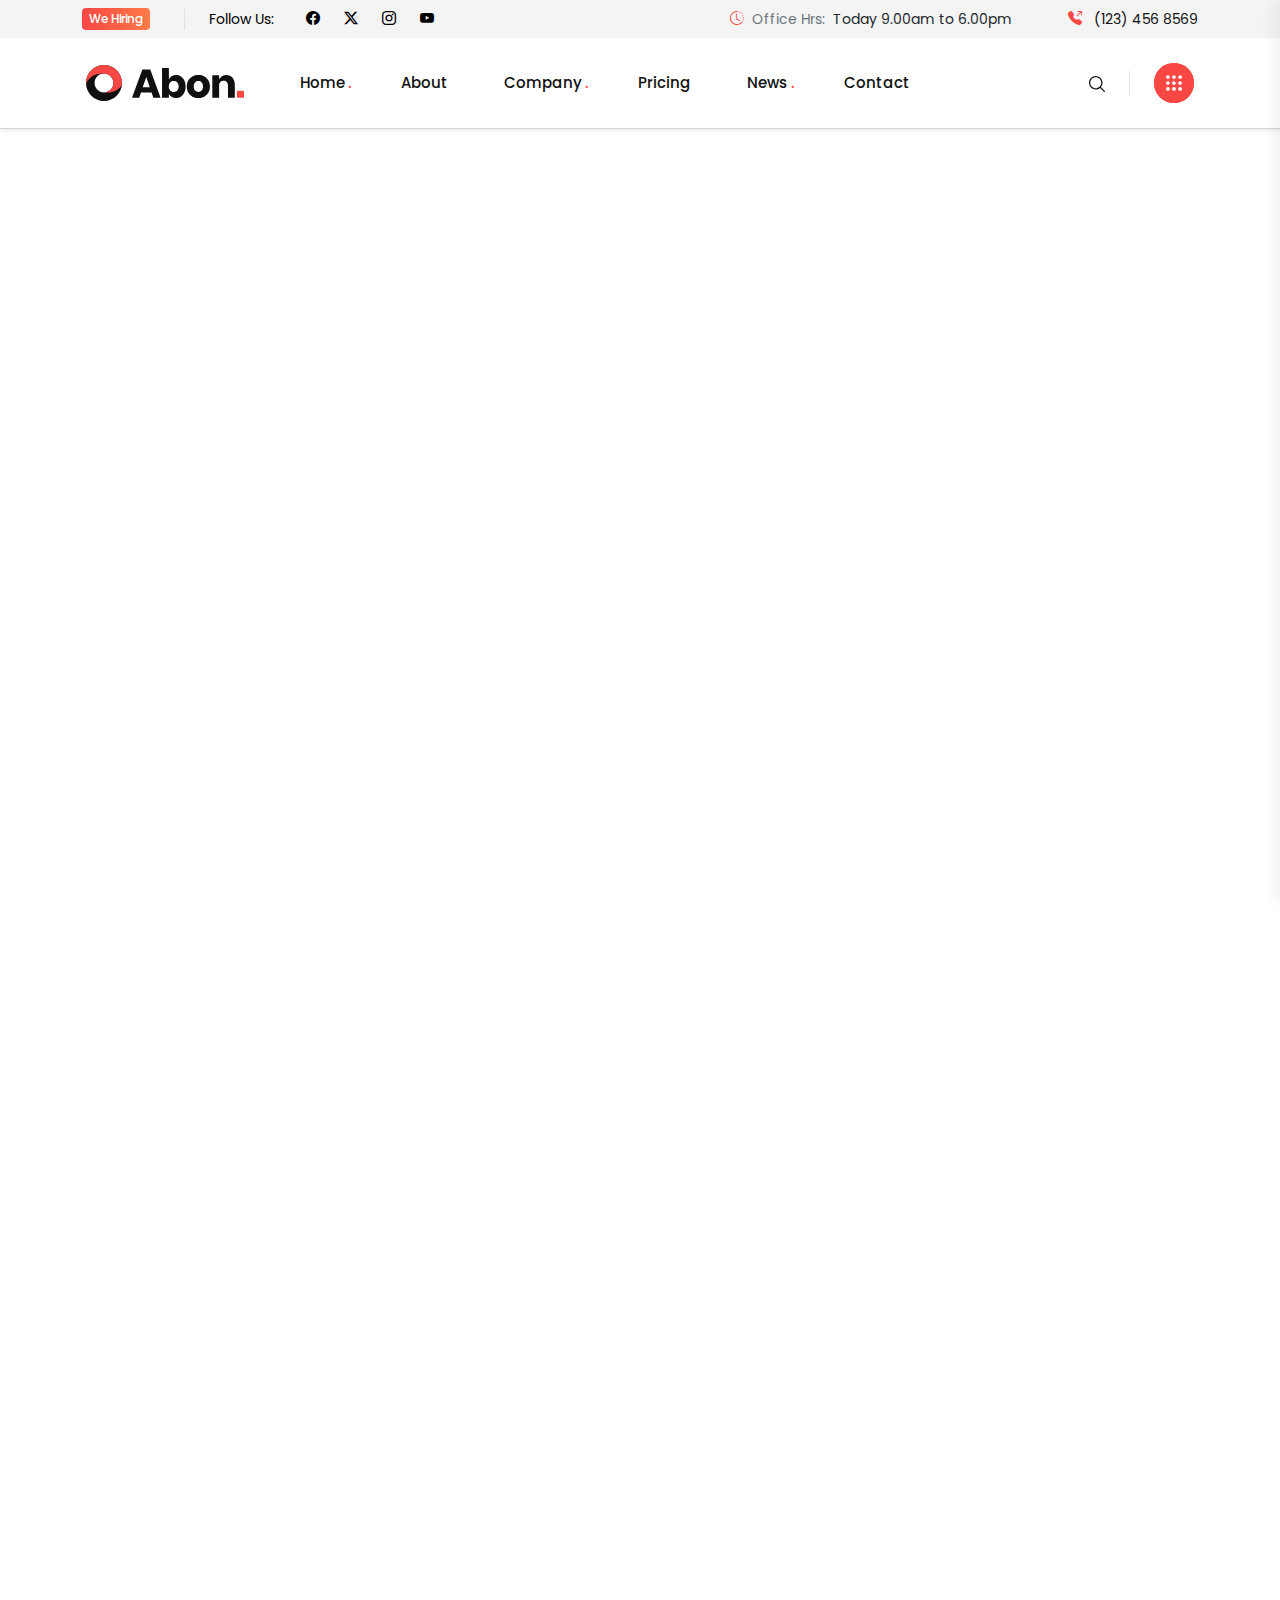
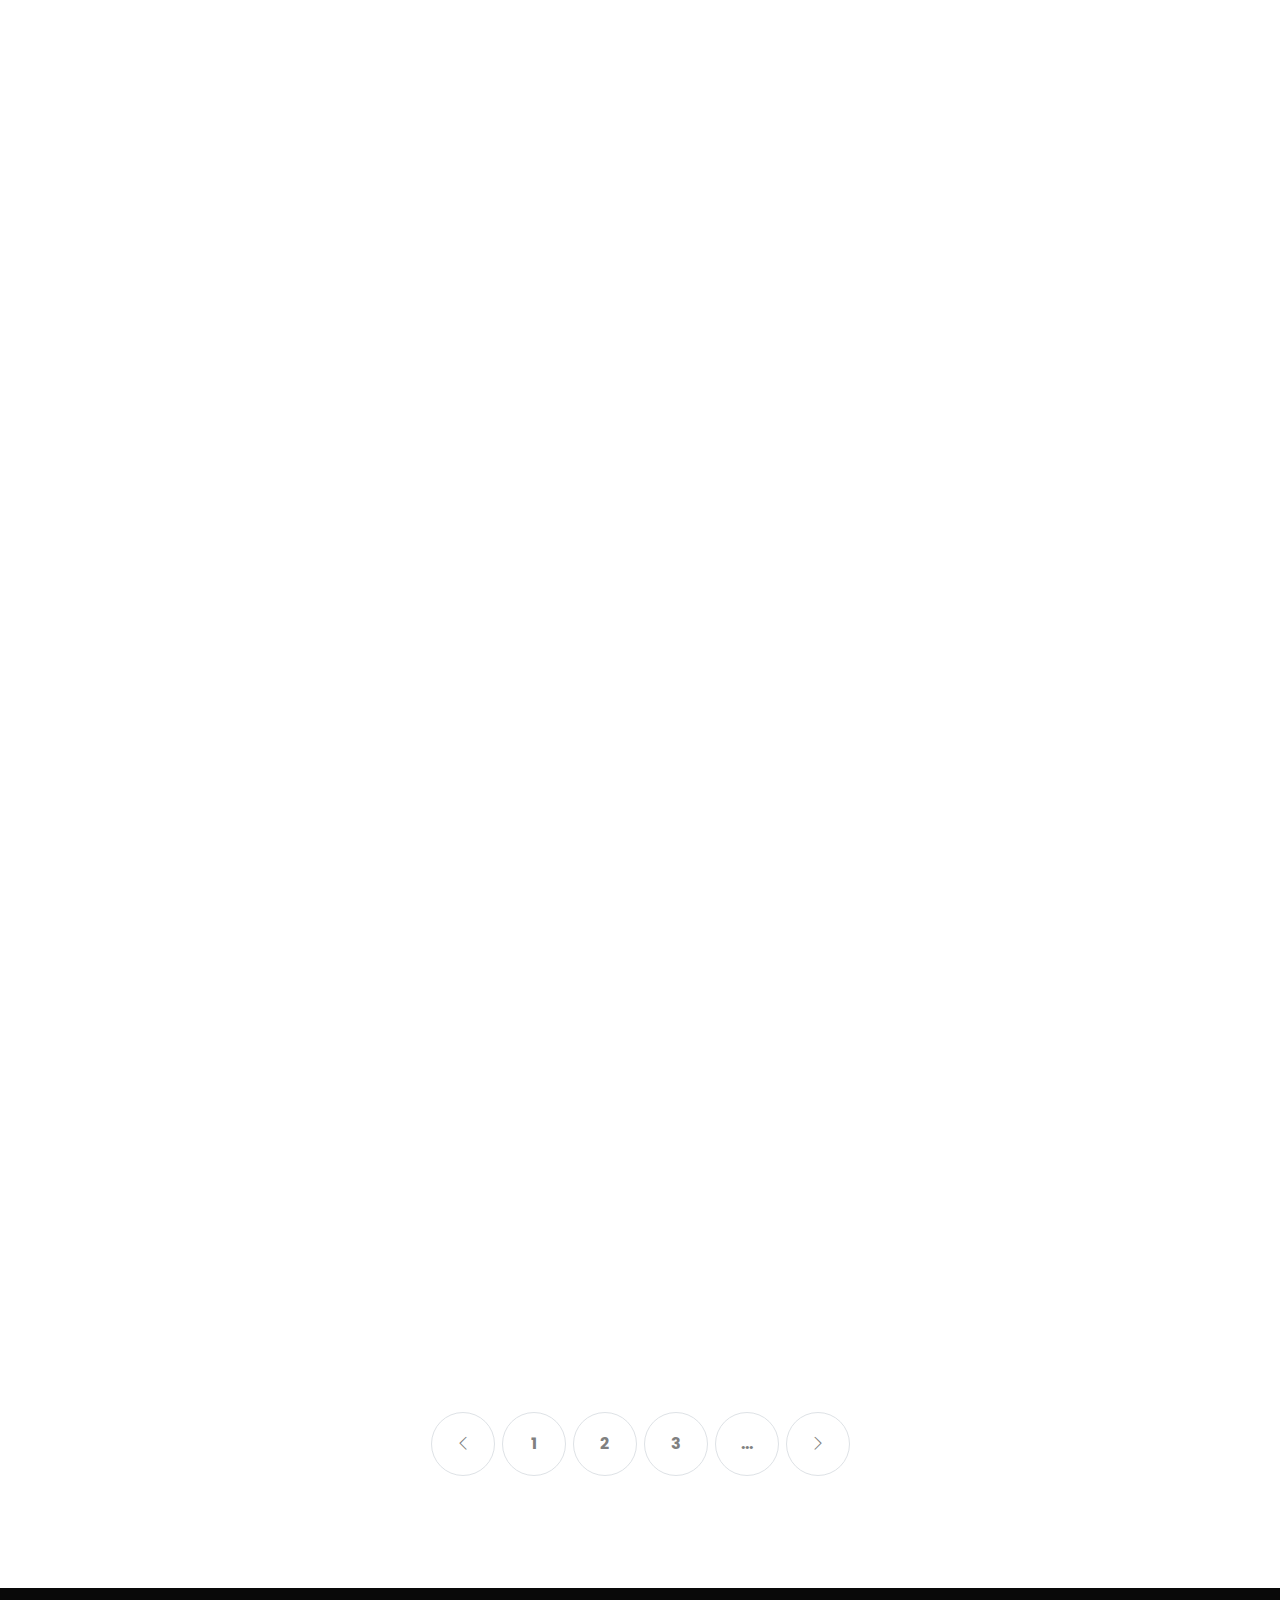
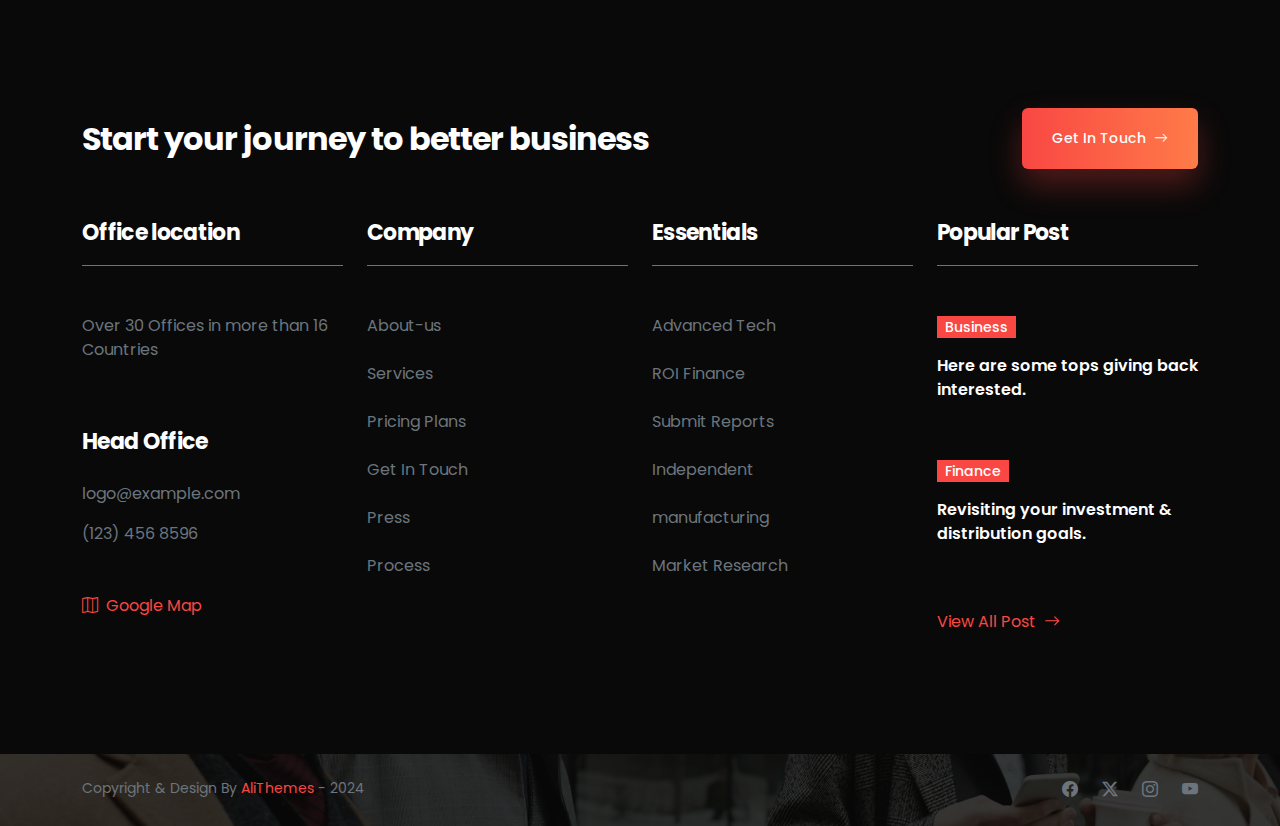
<file: page-blog.html>
<!DOCTYPE html>

<html lang="en">
    <head>
        <meta charset="UTF-8">
<meta name="viewport" content="width=device-width, initial-scale=1.0">
<meta http-equiv="x-ua-compatible" content="ie=edge">
<title>Abon | Multipurpose Business & Finance Template</title>
<!-- Favicon icon-->
<link rel="shortcut icon" type="image/x-icon" href="assets/images/logo/favicon.svg">
<!-- Libs CSS -->
<link rel="stylesheet" href="assets/css/vendors/bootstrap.min.css">
<link rel="stylesheet" href="assets/css/vendors/swiper-bundle.min.css">
<link rel="stylesheet" href="assets/css/vendors/aos.css">
<link rel="stylesheet" href="assets/css/vendors/magnific-popup.css">
<link rel="stylesheet" href="assets/fonts/bootstrap-icons/bootstrap-icons.min.css">
<link rel="stylesheet" href="assets/fonts/boxicons/boxicons.min.css">
<!-- Main CSS -->
<link rel="stylesheet" href="assets/css/main.css">

    </head>
    <body>
        <!--top-bar-->
<div class="top-bar position-relative z-4 d-none d-lg-block">
    <div class="container-fluid">
        <div class="container py-2">
            <div class="d-flex flex-column flex-lg-row justify-content-between align-items-center">
                <div class="d-flex mb-lg-0 mb-3 flex-wrap align-items-center justify-content-center justify-content-lg-start gap-4">
                    <a href="index.html" class="d-flex align-items-center mb-2 mb-lg-0 text-white text-decoration-none">
                        <div class="btn-sm">We Hiring</div>
                    </a>
                    <div class="follow-us me-2 border-start ps-4">Follow Us:</div>
                    <a href="https://www.facebook.com/" class=" text-reset">
                        <i class="bi bi-facebook"></i>
                    </a>
                    <a href="https://twitter.com/" class=" text-reset">
                        <i class="bi bi-twitter-x"></i>
                    </a>
                    <a href="https://www.instagram.com/" class=" text-reset">
                        <i class="bi bi-instagram"></i>
                    </a>
                    <a href="https://www.youtube.com/" class=" text-reset">
                        <i class="bi bi-youtube"></i>
                    </a>
                </div>
                <div class="d-flex align-items-center justify-content-center justify-content-lg-end gap-2">
                    <i class="bi bi-clock-history text-primary"></i>
                    <span class="text-secondary">Office Hrs:</span>
                    <span class="text-dark pe-4">Today 9.00am to 6.00pm</span>
                    <a href="tel:(123)4568569" class="ps-4 phone-call text-primary">
                        <i class="bi bi-telephone-outbound-fill"></i>
                        <span class="text-black ps-2">(123) 456 8569</span>
                    </a>
                </div>
            </div>
        </div>
    </div>
</div>
<!-- Navbar -->
<header>
    <nav class="navbar navbar-expand-lg navbar-light w-100 z-4 tcmenu__wrap">
        <div class="container px-3">
            <a class="navbar-brand pe-4" href="index.html"><img src="assets/images/logo/logo.svg" alt="abon"></a>
            <div class="mobile-nav-toggler d-block d-lg-none btn btn-primary btn-navbar rounded-circle px-2 ms-4 d-flex align-items-center justify-content-center">
                <svg width="16" height="16" viewBox="0 0 16 16" fill="none" xmlns="http://www.w3.org/2000/svg">
                    <g clip-path="url(#clip0_19_537)">
                        <path d="M1.92024 0.143158C0.888516 0.143158 0.0492554 0.982476 0.0492554 2.01414C0.0492554 3.04581 0.888168 3.88507 1.92024 3.88507C2.95231 3.88507 3.79122 3.04581 3.79122 2.01414C3.79122 0.982476 2.95191 0.143158 1.92024 0.143158Z" fill="#ffffff" />
                        <path d="M7.97566 0.143158C6.94399 0.143158 6.10468 0.982476 6.10468 2.01414C6.10468 3.04581 6.94399 3.88507 7.97566 3.88507C9.00738 3.88507 9.84682 3.04581 9.84682 2.01414C9.84682 0.982476 9.00773 0.143158 7.97566 0.143158Z" fill="#ffffff" />
                        <path d="M14.129 3.88513C15.1605 3.88513 16 3.04587 16 2.0142C16 0.982534 15.1612 0.143158 14.129 0.143158C13.0969 0.143158 12.2581 0.982476 12.2581 2.01414C12.2581 3.04581 13.0975 3.88513 14.129 3.88513Z" fill="#ffffff" />
                        <path d="M1.87133 9.88033C2.903 9.88033 3.74249 9.04124 3.74249 8.0094C3.74249 6.97751 2.903 6.13824 1.87133 6.13824C0.839666 6.13824 0 6.97756 0 8.0094C0 9.04124 0.839666 9.88033 1.87133 9.88033Z" fill="#ffffff" />
                        <path d="M7.92677 9.88033C8.95826 9.88033 9.79775 9.04124 9.79775 8.0094C9.79775 6.97751 8.95896 6.13824 7.92677 6.13824C6.89476 6.13824 6.05579 6.97751 6.05579 8.0094C6.05579 9.04124 6.8951 9.88033 7.92677 9.88033Z" fill="#ffffff" />
                        <path d="M14.0807 9.88033C15.1126 9.88033 15.9516 9.04124 15.9516 8.0094C15.9516 6.97751 15.1126 6.13824 14.0807 6.13824C13.0488 6.13824 12.209 6.97751 12.209 8.0094C12.209 9.04124 13.0485 9.88033 14.0807 9.88033Z" fill="#ffffff" />
                        <path d="M1.91412 12.1149C0.882452 12.1149 0.0427856 12.954 0.0427856 13.9859C0.0427856 15.0173 0.882452 15.8568 1.91412 15.8568C2.94578 15.8568 3.78504 15.0177 3.78504 13.9859C3.78504 12.954 2.94578 12.1149 1.91412 12.1149Z" fill="#ffffff" />
                        <path d="M7.9699 12.1149C6.93818 12.1149 6.09857 12.954 6.09857 13.9859C6.09857 15.0173 6.93789 15.8568 7.9699 15.8568C9.00139 15.8568 9.84083 15.0177 9.84083 13.9859C9.84083 12.954 9.00139 12.1149 7.9699 12.1149Z" fill="#ffffff" />
                        <path d="M14.1231 12.1149C13.0916 12.1149 12.2521 12.954 12.2521 13.9859C12.2521 15.0173 13.0916 15.8568 14.1231 15.8568C15.155 15.8568 15.9941 15.0177 15.9941 13.9859C15.9941 12.954 15.1546 12.1149 14.1231 12.1149Z" fill="#ffffff" />
                    </g>
                    <defs>
                        <clipPath id="clip0_19_537">
                            <rect width="16" height="16" fill="white" />
                        </clipPath>
                    </defs>
                </svg>
            </div>
            <div class="offcanvas offcanvas-start offcanvas-nav">
                <div class="offcanvas-header">
                    <a href="index.html" class="text-inverse"><img src="assets/images/logo/logo.svg" alt="abon"></a>
                </div>
                <div class="offcanvas-body pt-0 align-items-center justify-content-between">
                    <div class="tcmenu__navbar-wrap tcmenu__main-menu d-none d-lg-flex">
                        <ul class="navbar-nav me-auto gap-4 align-items-lg-center navigation">
    <li class="nav-item dropdown menu-item-has-children">
        <a class="nav-link fw-medium" href="#" role="button" data-bs-toggle="dropdown" aria-expanded="false">Home</a>
        <ul class="dropdown-menu">
            <li><a class="dropdown-item" href="index.html">Home page 1</a></li>
            <li><a class="dropdown-item" href="index-2.html">Home page 2</a></li>
            <li><a class="dropdown-item" href="index-3.html">Home page 3</a></li>
        </ul>
    </li>
    <li class="nav-item">
        <a class="nav-link fw-medium" href="page-about.html">About</a>
    </li>
    <li class="nav-item dropdown menu-item-has-children">
        <a class="nav-link fw-medium" href="#" role="button" data-bs-toggle="dropdown" aria-expanded="false">Company</a>
        <ul class="dropdown-menu">
            <li><a class="dropdown-item" href="page-about.html">About Us</a></li>
            <li><a class="dropdown-item" href="page-team.html">Our Team</a></li>
            <li><a class="dropdown-item" href="page-services.html">Our Services</a></li>
            <li><a class="dropdown-item" href="page-service-details.html">Service Details</a></li>
        </ul>
    </li>
    <li class="nav-item">
        <a class="nav-link fw-medium" href="page-pricing.html">Pricing</a>
    </li>
    <li class="nav-item dropdown menu-item-has-children">
        <a class="nav-link fw-medium" href="#" role="button" data-bs-toggle="dropdown" aria-expanded="false">News</a>
        <ul class="dropdown-menu">
            <li><a class="dropdown-item" href="page-blog.html">Latest News</a></li>
            <li><a class="dropdown-item" href="page-blog-details.html">Blog Details</a></li>
        </ul>
    </li>
    <li class="nav-item">
        <a class="nav-link fw-medium" href="page-contact.html">Contact</a>
    </li>
</ul>
                    </div>                    
                    <div class="mt-3 mt-lg-0 d-flex align-items-center">
                        <a href="javascript:void(0)" class="pe-4 border-end"  data-bs-toggle="offcanvas" data-bs-target="#offcanvasTop" aria-controls="offcanvasTop">
                            <img src="assets/images/icons/search.svg" alt="abon" />
                        </a>
                        <a href="#" class="btn btn-primary btn-navbar rounded-circle px-2 ms-4 d-flex align-items-center justify-content-center"  data-bs-toggle="offcanvas" data-bs-target="#offcanvasWithBothOptions" aria-controls="offcanvasWithBothOptions">
                            <svg width="16" height="16" viewBox="0 0 16 16" fill="none" xmlns="http://www.w3.org/2000/svg">
                                <g clip-path="url(#clip0_19_537)">
                                    <path d="M1.92024 0.143158C0.888516 0.143158 0.0492554 0.982476 0.0492554 2.01414C0.0492554 3.04581 0.888168 3.88507 1.92024 3.88507C2.95231 3.88507 3.79122 3.04581 3.79122 2.01414C3.79122 0.982476 2.95191 0.143158 1.92024 0.143158Z" fill="#ffffff" />
                                    <path d="M7.97566 0.143158C6.94399 0.143158 6.10468 0.982476 6.10468 2.01414C6.10468 3.04581 6.94399 3.88507 7.97566 3.88507C9.00738 3.88507 9.84682 3.04581 9.84682 2.01414C9.84682 0.982476 9.00773 0.143158 7.97566 0.143158Z" fill="#ffffff" />
                                    <path d="M14.129 3.88513C15.1605 3.88513 16 3.04587 16 2.0142C16 0.982534 15.1612 0.143158 14.129 0.143158C13.0969 0.143158 12.2581 0.982476 12.2581 2.01414C12.2581 3.04581 13.0975 3.88513 14.129 3.88513Z" fill="#ffffff" />
                                    <path d="M1.87133 9.88033C2.903 9.88033 3.74249 9.04124 3.74249 8.0094C3.74249 6.97751 2.903 6.13824 1.87133 6.13824C0.839666 6.13824 0 6.97756 0 8.0094C0 9.04124 0.839666 9.88033 1.87133 9.88033Z" fill="#ffffff" />
                                    <path d="M7.92677 9.88033C8.95826 9.88033 9.79775 9.04124 9.79775 8.0094C9.79775 6.97751 8.95896 6.13824 7.92677 6.13824C6.89476 6.13824 6.05579 6.97751 6.05579 8.0094C6.05579 9.04124 6.8951 9.88033 7.92677 9.88033Z" fill="#ffffff" />
                                    <path d="M14.0807 9.88033C15.1126 9.88033 15.9516 9.04124 15.9516 8.0094C15.9516 6.97751 15.1126 6.13824 14.0807 6.13824C13.0488 6.13824 12.209 6.97751 12.209 8.0094C12.209 9.04124 13.0485 9.88033 14.0807 9.88033Z" fill="#ffffff" />
                                    <path d="M1.91412 12.1149C0.882452 12.1149 0.0427856 12.954 0.0427856 13.9859C0.0427856 15.0173 0.882452 15.8568 1.91412 15.8568C2.94578 15.8568 3.78504 15.0177 3.78504 13.9859C3.78504 12.954 2.94578 12.1149 1.91412 12.1149Z" fill="#ffffff" />
                                    <path d="M7.9699 12.1149C6.93818 12.1149 6.09857 12.954 6.09857 13.9859C6.09857 15.0173 6.93789 15.8568 7.9699 15.8568C9.00139 15.8568 9.84083 15.0177 9.84083 13.9859C9.84083 12.954 9.00139 12.1149 7.9699 12.1149Z" fill="#ffffff" />
                                    <path d="M14.1231 12.1149C13.0916 12.1149 12.2521 12.954 12.2521 13.9859C12.2521 15.0173 13.0916 15.8568 14.1231 15.8568C15.155 15.8568 15.9941 15.0177 15.9941 13.9859C15.9941 12.954 15.1546 12.1149 14.1231 12.1149Z" fill="#ffffff" />
                                </g>
                                <defs>
                                    <clipPath id="clip0_19_537">
                                        <rect width="16" height="16" fill="white" />
                                    </clipPath>
                                </defs>
                            </svg>
                        </a>
                    </div>
                </div>
            </div>
        </div>       
    </nav>
    <!-- Mobile Menu  -->
<div class="tcmobile__menu">
    <nav class="tcmobile__menu-box">
        <div class="close-btn"><i class="fas fa-times"></i></div>
        <div class="nav-logo">
            <a class="mobi-logo" href="index.html"><img src="assets/images/logo/logo.svg" alt="abon"></a>
        </div>
        <div class="tcmobile__search">
            <form action="#">
                <input type="text" class="form-control shadow-none" placeholder="Search here...">
                <button><img src="assets/images/icons/search.svg" alt="abon"></button>
            </form>
        </div>
        <div class="tcmobile__menu-outer">
        </div>
        <div class="tcmobile__menu-bottom">
            <div class="contact-info">
                <ul class="list-wrap list-unstyled">
                    <li><a href="mailto:info@abonjsc.com">contact@abonjsc.com</a></li>
                    <li><a href="tel:0123456789">(229) 555-0109</a></li>
                </ul>
            </div>
            <div class="social-links">
                <ul class="list-wrap">
                    <li> 
                        <a href="https://www.facebook.com/" class=" text-reset">
                            <i class="bi bi-facebook"></i>
                        </a>
                    </li>
                    <li>
                        <a href="https://twitter.com/" class=" text-reset">
                            <i class="bi bi-twitter-x"></i>
                        </a>
                    </li>
                    <li>
                        <a href="https://www.instagram.com/" class=" text-reset">
                            <i class="bi bi-instagram"></i>
                        </a>
                    </li>
                    <li>
                        <a href="https://www.youtube.com/" class=" text-reset">
                            <i class="bi bi-youtube"></i>
                        </a>
                    </li>
                </ul>
            </div>
        </div>
    </nav>
</div>
<div class="tcmobile__menu-backdrop"></div>
<!-- End Mobile Menu -->
    <!-- Offcanvas menu -->
    <div class="offcanvas offcanvas-end" data-bs-scroll="true" tabindex="-1" id="offcanvasWithBothOptions">
        <div class="offcanvas-header mt-3 me-3">
            <button  class="btn-close shadow-none" data-bs-dismiss="offcanvas" aria-label="Close"></button>
        </div>
        <div class="offcanvas-body">
            <div class="offCanvas__logo mb-5">
                <a href="index.html"><img src="assets/images/logo/logo.svg" alt="Logo"></a>
            </div>
            <div class="offCanvas__side-info mb-4">
                <div class="contact-list mb-5">
                    <h4>Office Address</h4>
                    <p>123/A, Miranda City Likaoli <br> Prikano, Dope</p>
                </div>
                <hr class="mb-5">
                <div class="contact-list mb-5">
                    <h4>Phone Number</h4>
                    <p>+0989 7876 9865 9</p>
                    <p>+(090) 8765 86543 85</p>
                </div>
                <hr class="mb-5">
                <div class="contact-list mb-5">
                    <h4>Email Address</h4>
                    <p>info@example.com</p>
                    <p>example.mail@hum.com</p>
                </div>
            </div>
            <div class="offCanvas__social-icon mt-30">
                <a href="javascript:void(0)"><i class="fab fa-facebook-f"></i></a>
                <a href="javascript:void(0)"><i class="fab fa-twitter"></i></a>
                <a href="javascript:void(0)"><i class="fab fa-google-plus-g"></i></a>
                <a href="javascript:void(0)"><i class="fab fa-instagram"></i></a>
            </div>
        </div>
    </div>
    <!-- Offcanvas menu -->
    <!-- Offcanvas search -->
    <div class="offcanvas offcanvas-top" tabindex="-1" id="offcanvasTop">
        <div class="offcanvas-header">
            <button  class="btn-close shadow-none" data-bs-dismiss="offcanvas" aria-label="Close"></button>
        </div>
        <div class="offcanvas-body">
            <div class="container">
                <div class="row">
                    <div class="col-8 mx-auto">
                        <h3 class="mb-4">What are you looking for?</h3>
                        <div class="input-group mb-3" data-aos="zoom-in">
                            <input type="text" class="form-control" placeholder="Enter Your Keywords" aria-label="Enter Your Keywords" aria-describedby="button-addon2">
                            <button class="btn-primary"  id="button-addon2"><i class="bi bi-search"></i></button>
                          </div>
                    </div>
                </div>
            </div>
        </div>
    </div>
    <!-- Offcanvas search -->
</header>

        <main>
            <!-- blog section-1 start -->
<section class="blog-section-1 wow img-custom-anim-top">
    <div class="container section-padding">
        <div class="row">
            <div class="col-12 text-center">
                <p class="sub-title fs-5 px-4 py-2 d-none d-md-inline-flex text-primary rounded-pill border border-primary bg-white z-2">Home <span class="text-secondary">-</span> News & Blog</p>
                <div class="title-lg ds-2 fw-bold text-white mb-3">Latest News</div>
                <p class="text-white fs-2">Get The Latest News, Advice & Best Practice From Blog.</p>
            </div>
        </div>
    </div>
</section>
<!-- blog section-1 end -->
 
            <!-- blog section-2 start -->
<section class="blog section-2">
    <div class="container pt-10 pb-10">
        <div class="row">
            <div class="col-lg-6 offset-lg-3 mb-6 wow img-custom-anim-left">
                <form class="position-relative blog-search-form">
                    <label for="searchInput" class="form-label visually-hidden">Search</label>
                    <input type="search" class="form-control ps-7 rounded-pill bg-secondary-1 fs-5" placeholder="What are you looking for?" id="searchInput" />
                    <button type="submit" class="btn position-absolute top-50 translate-middle-y ms-3">
                        <svg xmlns="http://www.w3.org/2000/svg" width="16" height="16" fill="currentColor" class="bi bi-search" viewBox="0 0 16 16">
                            <path d="M11.742 10.344a6.5 6.5 0 1 0-1.397 1.398h-.001c.03.04.062.078.098.115l3.85 3.85a1 1 0 0 0 1.415-1.414l-3.85-3.85a1.007 1.007 0 0 0-.115-.1zM12 6.5a5.5 5.5 0 1 1-11 0 5.5 5.5 0 0 1 11 0z"></path>
                        </svg>
                    </button>
                </form>
            </div>
        </div>
        <div class="row align-items-center justify-content-center">
            <div class="col-lg-4 col-md-6 col-12 d-flex justify-content-center wow img-custom-anim-top pb-10 pb-lg-0 mt-5">
    <div class="position-relative z-2 w-400">
        <div class="zoom-img">
            <img src="assets/images/page-blog/section-2/img-1.png" alt="abon" />
        </div>
        <div class="card-hover">
            <div class="title-news position-absolute top-100 start-50 translate-middle bg-white shadow-sm">
                <div class="position-relative p-4">
                    <div class="left-20 position-absolute top-0 translate-middle">
                        <p class="text-white bg-black p-1 fs-6"><a class="text-white" href="page-blog.html">Technology</a></p>
                    </div>
                    <div class="d-flex">
                        <p class="text-primary fs-6">January 15, 2024</p>
                        <span class="px-2 text-secondary">/</span>
                        <p class="text-secondary fs-6">By: <span class="text-black">Alice Johnson</span></p>
                    </div>
                    <h4 class="text-black fs-4 border-bottom pb-4"><a class="text-dark" href="page-blog-details.html">Weathering Financial Storms: Resilience in Uncertain Times</a></h4>
                    <a href="page-blog-details.html" class="text-primary fw-medium pt-2 d-lg-inline-block"><i class="bi bi-arrow-right me-2"></i>Read More</a>
                </div>
            </div>
        </div>
    </div>
</div><div class="col-lg-4 col-md-6 col-12 d-flex justify-content-center wow img-custom-anim-top pb-10 pb-lg-0 mt-5">
    <div class="position-relative z-2 w-400">
        <div class="zoom-img">
            <img src="assets/images/page-blog/section-2/img-2.png" alt="abon" />
        </div>
        <div class="card-hover">
            <div class="title-news position-absolute top-100 start-50 translate-middle bg-white shadow-sm">
                <div class="position-relative p-4">
                    <div class="left-20 position-absolute top-0 translate-middle">
                        <p class="text-white bg-black p-1 fs-6"><a class="text-white" href="page-blog.html">Technology</a></p>
                    </div>
                    <div class="d-flex">
                        <p class="text-primary fs-6">January 15, 2024</p>
                        <span class="px-2 text-secondary">/</span>
                        <p class="text-secondary fs-6">By: <span class="text-black">Alice Johnson</span></p>
                    </div>
                    <h4 class="text-black fs-4 border-bottom pb-4"><a class="text-dark" href="page-blog-details.html">Demystifying Loans: Understanding Options for Your Financial Needs</a></h4>
                    <a href="page-blog-details.html" class="text-primary fw-medium pt-2 d-lg-inline-block"><i class="bi bi-arrow-right me-2"></i>Read More</a>
                </div>
            </div>
        </div>
    </div>
</div><div class="col-lg-4 col-md-6 col-12 d-flex justify-content-center wow img-custom-anim-top pb-10 pb-lg-0 mt-5">
    <div class="position-relative z-2 w-400">
        <div class="zoom-img">
            <img src="assets/images/page-blog/section-2/img-3.png" alt="abon" />
        </div>
        <div class="card-hover">
            <div class="title-news position-absolute top-100 start-50 translate-middle bg-white shadow-sm">
                <div class="position-relative p-4">
                    <div class="left-20 position-absolute top-0 translate-middle">
                        <p class="text-white bg-black p-1 fs-6"><a class="text-white" href="page-blog.html">Technology</a></p>
                    </div>
                    <div class="d-flex">
                        <p class="text-primary fs-6">January 15, 2024</p>
                        <span class="px-2 text-secondary">/</span>
                        <p class="text-secondary fs-6">By: <span class="text-black">Alice Johnson</span></p>
                    </div>
                    <h4 class="text-black fs-4 border-bottom pb-4"><a class="text-dark" href="page-blog-details.html">The Power of Diversification: Strengthening Your Portfolio</a></h4>
                    <a href="page-blog-details.html" class="text-primary fw-medium pt-2 d-lg-inline-block"><i class="bi bi-arrow-right me-2"></i>Read More</a>
                </div>
            </div>
        </div>
    </div>
</div><div class="col-lg-4 col-md-6 col-12 d-flex justify-content-center wow img-custom-anim-top pb-10 pb-lg-0 mt-5">
    <div class="position-relative z-2 w-400">
        <div class="zoom-img">
            <img src="assets/images/page-blog/section-2/img-4.png" alt="abon" />
        </div>
        <div class="card-hover">
            <div class="title-news position-absolute top-100 start-50 translate-middle bg-white shadow-sm">
                <div class="position-relative p-4">
                    <div class="left-20 position-absolute top-0 translate-middle">
                        <p class="text-white bg-black p-1 fs-6"><a class="text-white" href="page-blog.html">Technology</a></p>
                    </div>
                    <div class="d-flex">
                        <p class="text-primary fs-6">January 15, 2024</p>
                        <span class="px-2 text-secondary">/</span>
                        <p class="text-secondary fs-6">By: <span class="text-black">Alice Johnson</span></p>
                    </div>
                    <h4 class="text-black fs-4 border-bottom pb-4"><a class="text-dark" href="page-blog-details.html">Insurance Essentials: Protecting Your Assets in a Dynamic World</a></h4>
                    <a href="page-blog-details.html" class="text-primary fw-medium pt-2 d-lg-inline-block"><i class="bi bi-arrow-right me-2"></i>Read More</a>
                </div>
            </div>
        </div>
    </div>
</div><div class="col-lg-4 col-md-6 col-12 d-flex justify-content-center wow img-custom-anim-top pb-10 pb-lg-0 mt-5">
    <div class="position-relative z-2 w-400">
        <div class="zoom-img">
            <img src="assets/images/page-blog/section-2/img-5.png" alt="abon" />
        </div>
        <div class="card-hover">
            <div class="title-news position-absolute top-100 start-50 translate-middle bg-white shadow-sm">
                <div class="position-relative p-4">
                    <div class="left-20 position-absolute top-0 translate-middle">
                        <p class="text-white bg-black p-1 fs-6"><a class="text-white" href="page-blog.html">Technology</a></p>
                    </div>
                    <div class="d-flex">
                        <p class="text-primary fs-6">January 15, 2024</p>
                        <span class="px-2 text-secondary">/</span>
                        <p class="text-secondary fs-6">By: <span class="text-black">Alice Johnson</span></p>
                    </div>
                    <h4 class="text-black fs-4 border-bottom pb-4"><a class="text-dark" href="page-blog-details.html">Estate Planning Essentials: Securing Your Legacy</a></h4>
                    <a href="page-blog-details.html" class="text-primary fw-medium pt-2 d-lg-inline-block"><i class="bi bi-arrow-right me-2"></i>Read More</a>
                </div>
            </div>
        </div>
    </div>
</div><div class="col-lg-4 col-md-6 col-12 d-flex justify-content-center wow img-custom-anim-top pb-10 pb-lg-0 mt-5">
    <div class="position-relative z-2 w-400">
        <div class="zoom-img">
            <img src="assets/images/page-blog/section-2/img-6.png" alt="abon" />
        </div>
        <div class="card-hover">
            <div class="title-news position-absolute top-100 start-50 translate-middle bg-white shadow-sm">
                <div class="position-relative p-4">
                    <div class="left-20 position-absolute top-0 translate-middle">
                        <p class="text-white bg-black p-1 fs-6"><a class="text-white" href="page-blog.html">Technology</a></p>
                    </div>
                    <div class="d-flex">
                        <p class="text-primary fs-6">January 15, 2024</p>
                        <span class="px-2 text-secondary">/</span>
                        <p class="text-secondary fs-6">By: <span class="text-black">Alice Johnson</span></p>
                    </div>
                    <h4 class="text-black fs-4 border-bottom pb-4"><a class="text-dark" href="page-blog-details.html">Understanding Cryptocurrency: Opportunities and Risks</a></h4>
                    <a href="page-blog-details.html" class="text-primary fw-medium pt-2 d-lg-inline-block"><i class="bi bi-arrow-right me-2"></i>Read More</a>
                </div>
            </div>
        </div>
    </div>
</div><div class="col-lg-4 col-md-6 col-12 d-flex justify-content-center wow img-custom-anim-top pb-10 pb-lg-0 mt-5">
    <div class="position-relative z-2 w-400">
        <div class="zoom-img">
            <img src="assets/images/page-blog/section-2/img-7.png" alt="abon" />
        </div>
        <div class="card-hover">
            <div class="title-news position-absolute top-100 start-50 translate-middle bg-white shadow-sm">
                <div class="position-relative p-4">
                    <div class="left-20 position-absolute top-0 translate-middle">
                        <p class="text-white bg-black p-1 fs-6"><a class="text-white" href="page-blog.html">Technology</a></p>
                    </div>
                    <div class="d-flex">
                        <p class="text-primary fs-6">January 15, 2024</p>
                        <span class="px-2 text-secondary">/</span>
                        <p class="text-secondary fs-6">By: <span class="text-black">Alice Johnson</span></p>
                    </div>
                    <h4 class="text-black fs-4 border-bottom pb-4"><a class="text-dark" href="page-blog-details.html">Risk Management Strategies for Business Owners</a></h4>
                    <a href="page-blog-details.html" class="text-primary fw-medium pt-2 d-lg-inline-block"><i class="bi bi-arrow-right me-2"></i>Read More</a>
                </div>
            </div>
        </div>
    </div>
</div><div class="col-lg-4 col-md-6 col-12 d-flex justify-content-center wow img-custom-anim-top pb-10 pb-lg-0 mt-5">
    <div class="position-relative z-2 w-400">
        <div class="zoom-img">
            <img src="assets/images/page-blog/section-2/img-8.png" alt="abon" />
        </div>
        <div class="card-hover">
            <div class="title-news position-absolute top-100 start-50 translate-middle bg-white shadow-sm">
                <div class="position-relative p-4">
                    <div class="left-20 position-absolute top-0 translate-middle">
                        <p class="text-white bg-black p-1 fs-6"><a class="text-white" href="page-blog.html">Technology</a></p>
                    </div>
                    <div class="d-flex">
                        <p class="text-primary fs-6">January 15, 2024</p>
                        <span class="px-2 text-secondary">/</span>
                        <p class="text-secondary fs-6">By: <span class="text-black">Alice Johnson</span></p>
                    </div>
                    <h4 class="text-black fs-4 border-bottom pb-4"><a class="text-dark" href="page-blog-details.html">Sustainable Investing: Balancing Profit with Purpose</a></h4>
                    <a href="page-blog-details.html" class="text-primary fw-medium pt-2 d-lg-inline-block"><i class="bi bi-arrow-right me-2"></i>Read More</a>
                </div>
            </div>
        </div>
    </div>
</div><div class="col-lg-4 col-md-6 col-12 d-flex justify-content-center wow img-custom-anim-top pb-10 pb-lg-0 mt-5">
    <div class="position-relative z-2 w-400">
        <div class="zoom-img">
            <img src="assets/images/page-blog/section-2/img-9.png" alt="abon" />
        </div>
        <div class="card-hover">
            <div class="title-news position-absolute top-100 start-50 translate-middle bg-white shadow-sm">
                <div class="position-relative p-4">
                    <div class="left-20 position-absolute top-0 translate-middle">
                        <p class="text-white bg-black p-1 fs-6"><a class="text-white" href="page-blog.html">Technology</a></p>
                    </div>
                    <div class="d-flex">
                        <p class="text-primary fs-6">January 15, 2024</p>
                        <span class="px-2 text-secondary">/</span>
                        <p class="text-secondary fs-6">By: <span class="text-black">Alice Johnson</span></p>
                    </div>
                    <h4 class="text-black fs-4 border-bottom pb-4"><a class="text-dark" href="page-blog-details.html">Retirement Planning 101: Building a Secure Financial Future</a></h4>
                    <a href="page-blog-details.html" class="text-primary fw-medium pt-2 d-lg-inline-block"><i class="bi bi-arrow-right me-2"></i>Read More</a>
                </div>
            </div>
        </div>
    </div>
</div><div class="col-lg-4 col-md-6 col-12 d-flex justify-content-center wow img-custom-anim-top pb-10 pb-lg-0 mt-5">
    <div class="position-relative z-2 w-400">
        <div class="zoom-img">
            <img src="assets/images/page-blog/section-2/img-10.png" alt="abon" />
        </div>
        <div class="card-hover">
            <div class="title-news position-absolute top-100 start-50 translate-middle bg-white shadow-sm">
                <div class="position-relative p-4">
                    <div class="left-20 position-absolute top-0 translate-middle">
                        <p class="text-white bg-black p-1 fs-6"><a class="text-white" href="page-blog.html">Technology</a></p>
                    </div>
                    <div class="d-flex">
                        <p class="text-primary fs-6">January 15, 2024</p>
                        <span class="px-2 text-secondary">/</span>
                        <p class="text-secondary fs-6">By: <span class="text-black">Alice Johnson</span></p>
                    </div>
                    <h4 class="text-black fs-4 border-bottom pb-4"><a class="text-dark" href="page-blog-details.html">Cybersecurity in Finance: Protecting Your Data and Assets</a></h4>
                    <a href="page-blog-details.html" class="text-primary fw-medium pt-2 d-lg-inline-block"><i class="bi bi-arrow-right me-2"></i>Read More</a>
                </div>
            </div>
        </div>
    </div>
</div><div class="col-lg-4 col-md-6 col-12 d-flex justify-content-center wow img-custom-anim-top pb-10 pb-lg-0 mt-5">
    <div class="position-relative z-2 w-400">
        <div class="zoom-img">
            <img src="assets/images/page-blog/section-2/img-11.png" alt="abon" />
        </div>
        <div class="card-hover">
            <div class="title-news position-absolute top-100 start-50 translate-middle bg-white shadow-sm">
                <div class="position-relative p-4">
                    <div class="left-20 position-absolute top-0 translate-middle">
                        <p class="text-white bg-black p-1 fs-6"><a class="text-white" href="page-blog.html">Technology</a></p>
                    </div>
                    <div class="d-flex">
                        <p class="text-primary fs-6">January 15, 2024</p>
                        <span class="px-2 text-secondary">/</span>
                        <p class="text-secondary fs-6">By: <span class="text-black">Alice Johnson</span></p>
                    </div>
                    <h4 class="text-black fs-4 border-bottom pb-4"><a class="text-dark" href="page-blog-details.html">Economic Outlook: Trends Shaping the Financial Landscape</a></h4>
                    <a href="page-blog-details.html" class="text-primary fw-medium pt-2 d-lg-inline-block"><i class="bi bi-arrow-right me-2"></i>Read More</a>
                </div>
            </div>
        </div>
    </div>
</div><div class="col-lg-4 col-md-6 col-12 d-flex justify-content-center wow img-custom-anim-top pb-10 pb-lg-0 mt-5">
    <div class="position-relative z-2 w-400">
        <div class="zoom-img">
            <img src="assets/images/page-blog/section-2/img-12.png" alt="abon" />
        </div>
        <div class="card-hover">
            <div class="title-news position-absolute top-100 start-50 translate-middle bg-white shadow-sm">
                <div class="position-relative p-4">
                    <div class="left-20 position-absolute top-0 translate-middle">
                        <p class="text-white bg-black p-1 fs-6"><a class="text-white" href="page-blog.html">Technology</a></p>
                    </div>
                    <div class="d-flex">
                        <p class="text-primary fs-6">January 15, 2024</p>
                        <span class="px-2 text-secondary">/</span>
                        <p class="text-secondary fs-6">By: <span class="text-black">Alice Johnson</span></p>
                    </div>
                    <h4 class="text-black fs-4 border-bottom pb-4"><a class="text-dark" href="page-blog-details.html">Weathering Financial Storms: Resilience in Uncertain Times</a></h4>
                    <a href="page-blog-details.html" class="text-primary fw-medium pt-2 d-lg-inline-block"><i class="bi bi-arrow-right me-2"></i>Read More</a>
                </div>
            </div>
        </div>
    </div>
</div>
        </div>
        <div class="row justify-content-center mt-8">
            <div class="col-4 d-flex justify-content-center">
                <div 
>
                    <nav aria-label="Page navigation example">
                        <ul class="pagination gap-2">
                            <li class="page-item">
                                <a class="icon-xxl page-link pagination_item border rounded-circle icon-shape fw-bold text-reset" href="#" aria-label="Previous"><i class="bi bi-chevron-left"></i></a>
                            </li>
                            <li class="page-item"><a class="icon-xxl page-link pagination_item border rounded-circle icon-shape fw-bold text-reset" href="#">1</a></li>
                            <li class="page-item"><a class="icon-xxl page-link pagination_item border rounded-circle icon-shape fw-bold text-reset" href="#">2</a></li>
                            <li class="page-item"><a class="icon-xxl page-link pagination_item border rounded-circle icon-shape fw-bold text-reset" href="#">3</a></li>
                            <li class="page-item"><a class="icon-xxl page-link pagination_item border rounded-circle icon-shape fw-bold text-reset" href="#">...</a></li>
                            <li class="page-item">
                                <a class="icon-xxl page-link pagination_item border rounded-circle icon-shape fw-bold text-reset" href="#" aria-label="Next"><i class="bi bi-chevron-right"></i></a>
                            </li>
                        </ul>
                    </nav>
                </div>
            </div>
        </div>
    </div>
</section>
<!-- blog section-2 end -->

        </main>
        <!-- Footer -->
<footer>
    <div class="container-fluid ft-bgr section-padding">
        <div class="container">
            <div class="row">
                <div class="col-lg-12 pb-7 d-flex flex-column flex-lg-row justify-content-lg-between justify-content-center align-items-center">
                    <h2 class="text-white mb-lg-0 mb-4">Start your journey to better business</h2>
                    <a href="page-contact.html" class="btn-gradient" target="_blank">Get In Touch<i class="bi bi-arrow-right ms-2"></i></a>
                </div>
            </div>
            <div class="row">
                <div class="col-lg-3 col-md-6">
                    <h3 class="text-white border-bottom border-secondary fw-nomal footer-title pb-3 pt-5">Office location</h3>
                    <p class="text-secondary pt-6">Over 30 Offices in more than 16 Countries</p>
                    <h3 class="text-white pt-5">Head Office</h3>
                    <div class="d-flex flex-column">
                        <a href="mailto:logo@example.com" class="d-inline-block text-secondary pt-3 pb-3">logo@example.com</a>
                        <a href="tel:(123)4568569" class="d-inline-block text-secondary mb-5">(123) 456 8596</a>
                        <a href="https://www.google.com/maps/@31.4719456,74.4173874" class="d-inline-block text-primary"><i class="bi bi-map me-2"></i>Google Map</a>
                    </div>
                </div>
                <div class="col-lg-3 col-md-6">
                    <h3 class="text-white border-bottom border-secondary fw-nomal pb-3 pt-5">Company</h3>
                    <div class="d-flex flex-column align-items-start">
                        <a class="hover-effect text-secondary pt-6" href="page-about.html">About-us</a>
                        <a class="hover-effect text-secondary pt-4" href="page-services.html">Services</a>
                        <a class="hover-effect text-secondary pt-4" href="page-pricing.html">Pricing Plans</a>
                        <a class="hover-effect text-secondary pt-4" href="page-contact.html">Get In Touch</a>
                        <a class="hover-effect text-secondary pt-4" href="page-pricing.html">Press</a>
                        <a class="hover-effect text-secondary pt-4" href="page-team.html">Process</a>
                    </div>
                </div>
                <div class="col-lg-3 col-md-6">
                    <h3 class="text-white border-bottom border-secondary fw-nomal pb-3 pt-5">Essentials</h3>
                    <div class="d-flex flex-column align-items-start">
                        <a class="hover-effect text-secondary pt-6" href="#">Advanced Tech</a>
                        <a class="hover-effect text-secondary pt-4" href="#">ROI Finance</a>
                        <a class="hover-effect text-secondary pt-4" href="#">Submit Reports</a>
                        <a class="hover-effect text-secondary pt-4" href="#">Independent</a>
                        <a class="hover-effect text-secondary pt-4" href="#">manufacturing</a>
                        <a class="hover-effect text-secondary pt-4" href="#">Market Research</a>
                    </div>
                </div>
                <div class="col-lg-3 col-md-6">
                    <h3 class="text-white border-bottom border-secondary fw-nomal pb-3 pt-5">Popular Post</h3>
                    <a href="page-blog.html" class="text-secondary pt-6 d-block">
                        <span class="btn btn-primary text-white rounded-0 py-1 px-2 fw-medium">Business</span>
                        <p class="pt-3 fw-semibold text-white">Here are some tops giving back interested.</p>
                    </a>
                    <a href="page-blog.html" class="text-secondary pt-6 d-block">
                        <span class="btn btn-primary text-white rounded-0 py-1 px-2 fw-medium">Finance</span>
                        <p class="pt-3 fw-semibold text-white">Revisiting your investment & distribution goals.</p>
                    </a>
                    <a href="page-blog.html" class="text-primary pt-5 d-block hover-effect-1">View All Post<i class="bi bi-arrow-right ms-2"></i></a>
                </div>
            </div>
        </div>
    </div>
    <div class="container-fluid footer-1 px-0">
        <div class="footer">
            <div class="container py-4">
                <div class="row text-secondary">
                    <div class="col">
                        <p class="small mb-0">
                            Copyright & Design By<a href="https://alithemes.com" target="_blank">&nbsp;AliThemes</a> - 2024
                        </p>
                    </div>
                    <div class="col d-flex justify-content-end">
                        <div class="d-flex gap-4">
                            <a href="https://www.facebook.com/" class=" text-reset">
                                <i class="bi bi-facebook"></i>
                            </a>
                            <a href="https://twitter.com/" class=" text-reset">
                                <i class="bi bi-twitter-x"></i>
                            </a>
                            <a href="https://www.instagram.com/" class=" text-reset">
                                <i class="bi bi-instagram"></i>
                            </a>
                            <a href="https://www.youtube.com/" class=" text-reset">
                                <i class="bi bi-youtube"></i>
                            </a>
                        </div>
                    </div>
                </div>
            </div>
        </div>
    </div>
</footer>
 
        <!-- Scroll top -->
<div class="btn-scroll-top">
   <svg class="progress-square svg-content" width="100%" height="100%" viewBox="0 0 40 40">
      <path d="M8 1H32C35.866 1 39 4.13401 39 8V32C39 35.866 35.866 39 32 39H8C4.13401 39 1 35.866 1 32V8C1 4.13401 4.13401 1 8 1Z" />
   </svg>
</div>
 
        <!-- Libs JS -->
<script src="assets/js/vendors/jquery-3.7.1.min.js"></script>
<script src="assets/js/vendors/bootstrap.bundle.min.js"></script>
<script src="assets/js/vendors/swiper-bundle.min.js"></script>
<script src="assets/js/vendors/aos.js"></script>
<script src="assets/js/vendors/wow.min.js"></script>
<script src="assets/js/vendors/headhesive.min.js"></script>
<script src="assets/js/vendors/smart-stick-nav.js"></script>
<script src="assets/js/vendors/jquery.magnific-popup.min.js"></script>
<script src="assets/js/vendors/gsap.min.js"></script>
<script src="assets/js/vendors/ScrollToPlugin.min.js"></script>
<script src="assets/js/vendors/ScrollTrigger.min.js"></script>
<!-- Theme JS -->
<script src="assets/js/gsap-custom.js"></script>
<script src="assets/js/main.js"></script>

    </body>
</html>
</file>
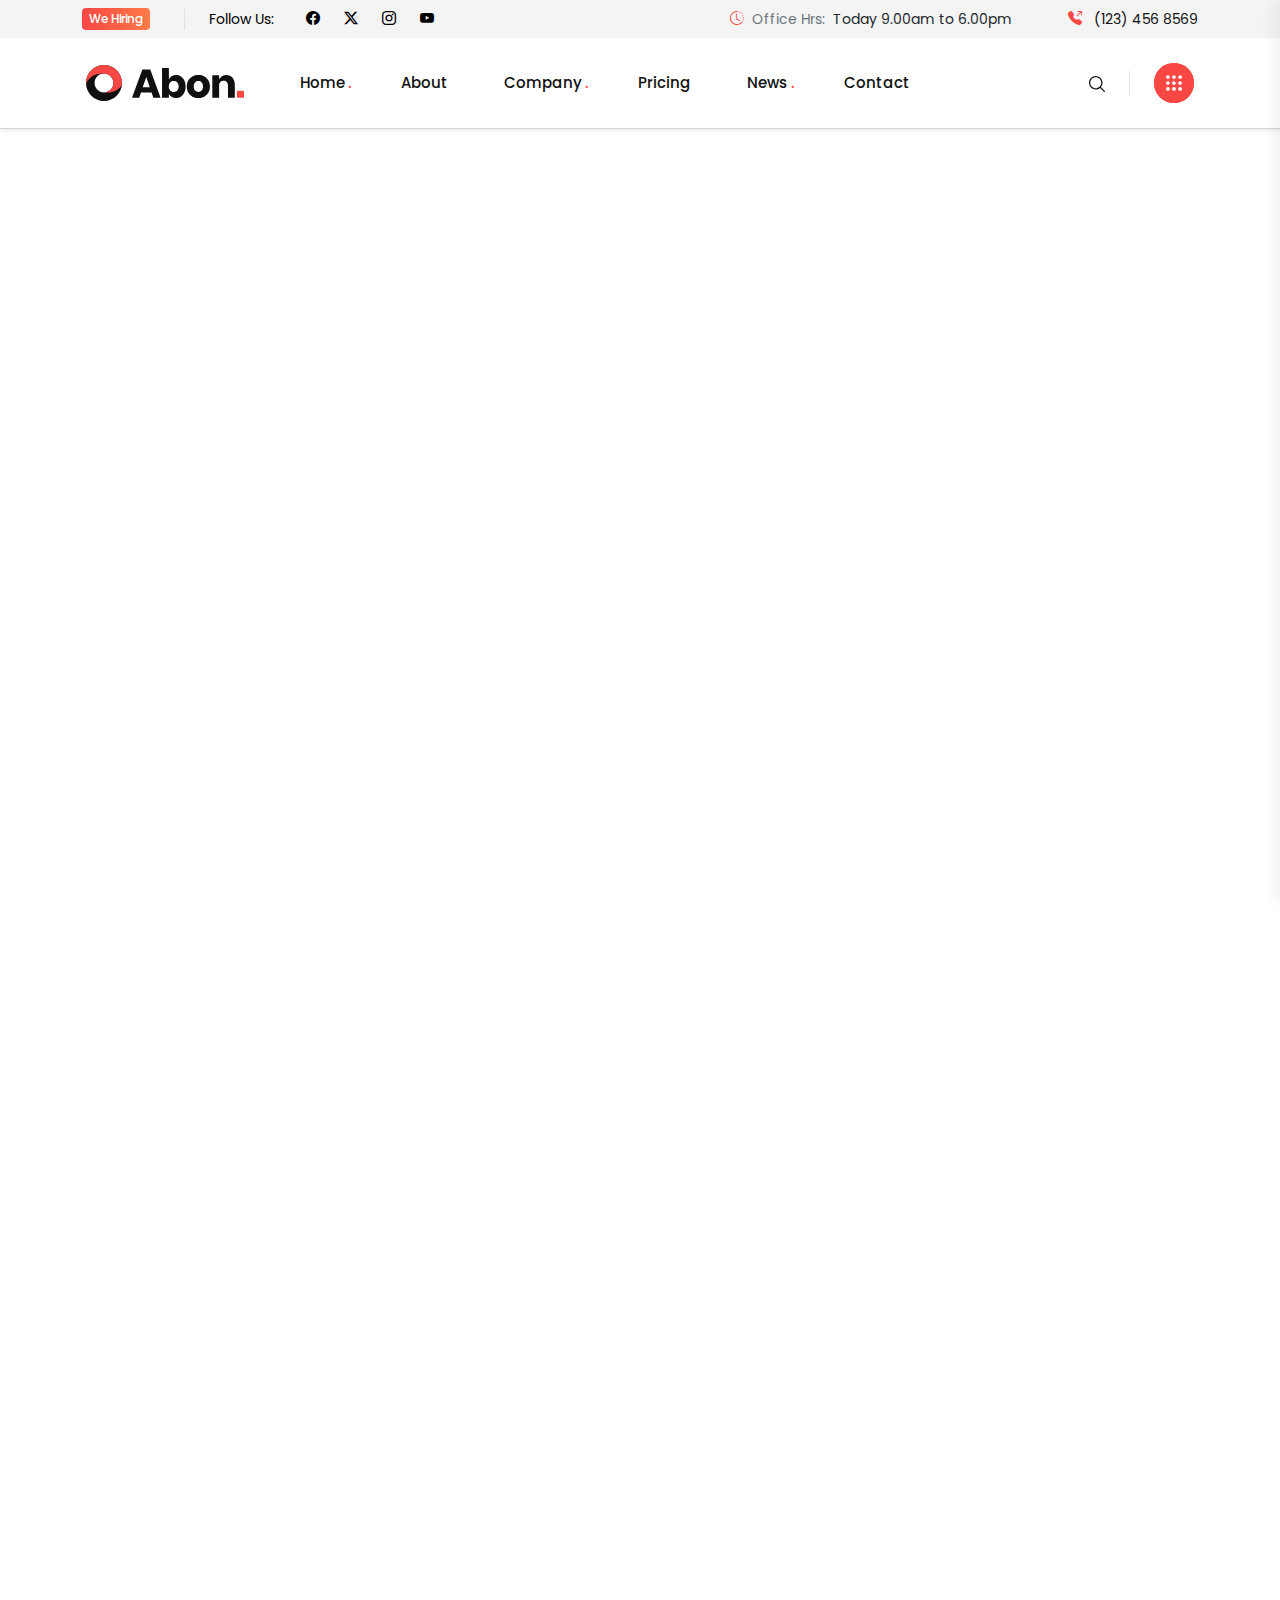
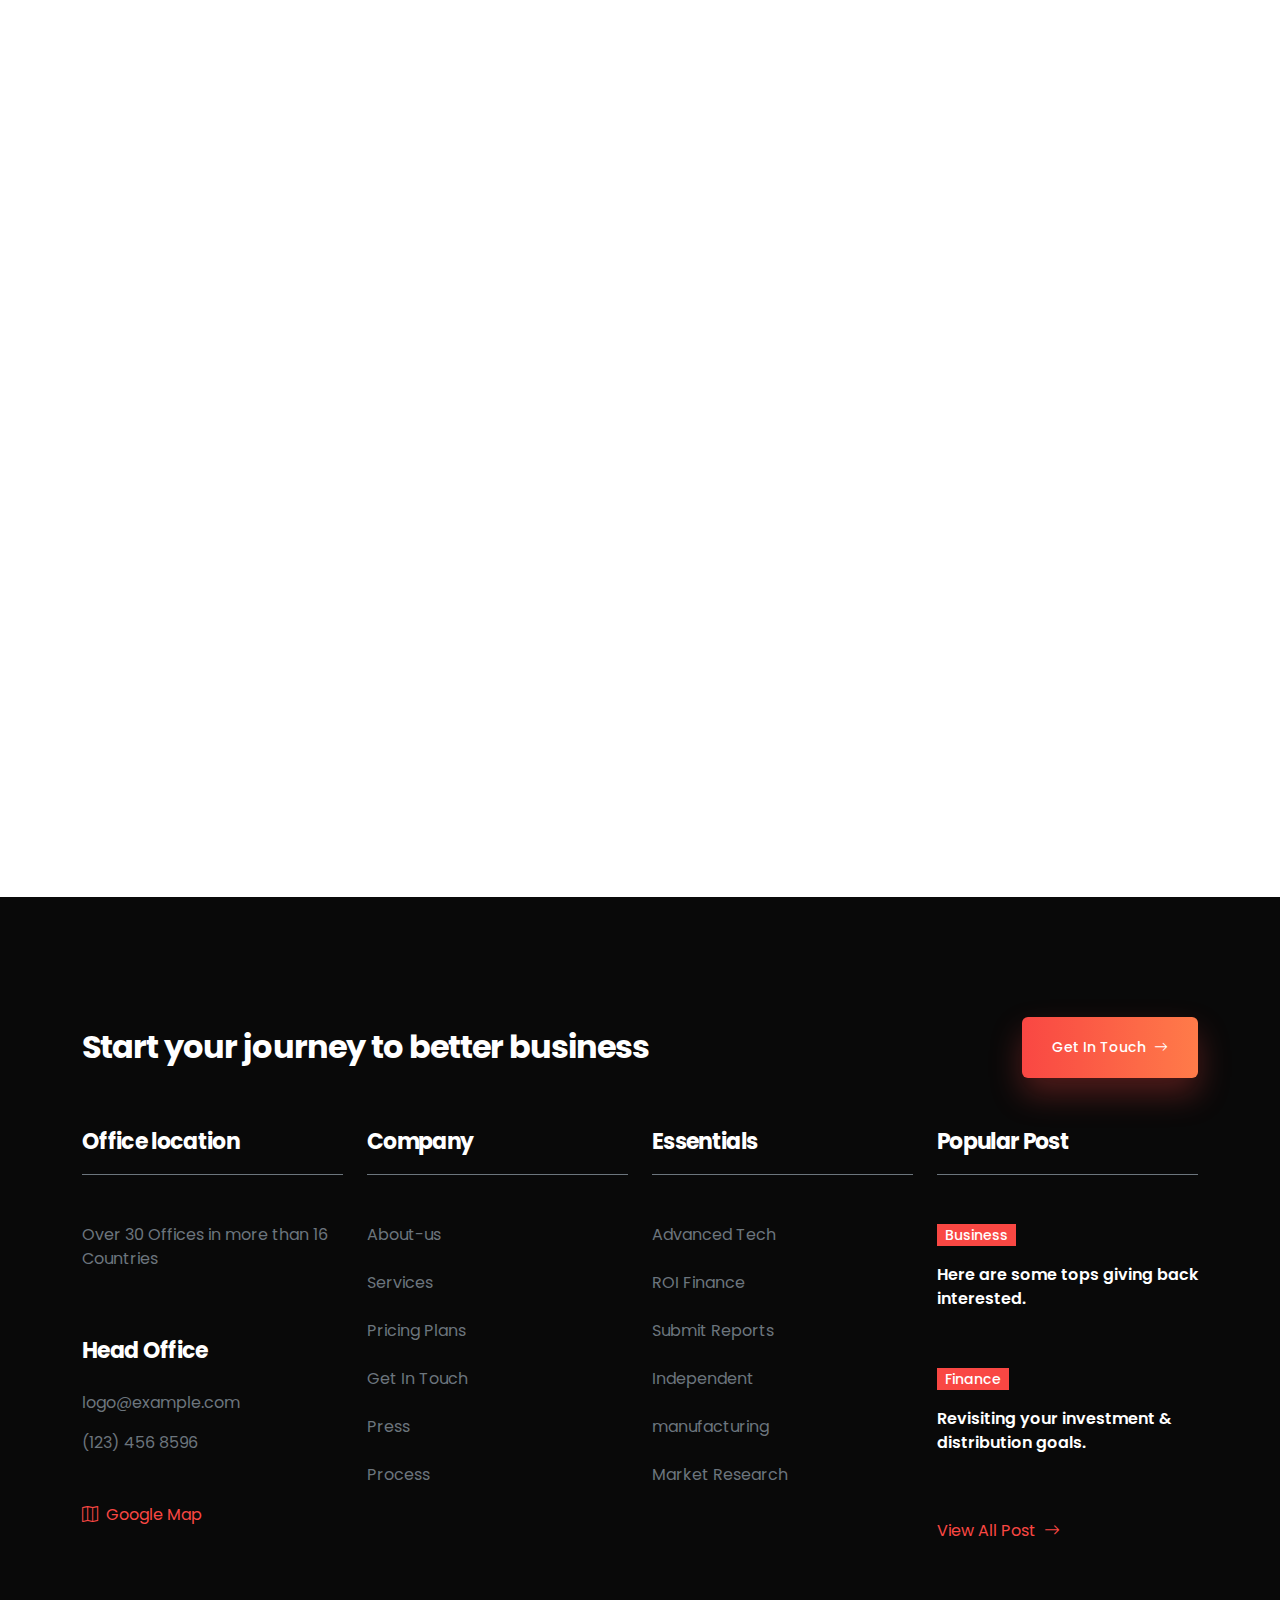
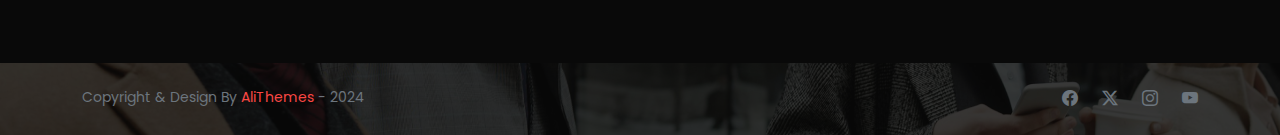
<file: page-contact.html>
<!DOCTYPE html>

<html lang="en">
    <head>
        <meta charset="UTF-8">
<meta name="viewport" content="width=device-width, initial-scale=1.0">
<meta http-equiv="x-ua-compatible" content="ie=edge">
<title>Abon | Multipurpose Business & Finance Template</title>
<!-- Favicon icon-->
<link rel="shortcut icon" type="image/x-icon" href="assets/images/logo/favicon.svg">
<!-- Libs CSS -->
<link rel="stylesheet" href="assets/css/vendors/bootstrap.min.css">
<link rel="stylesheet" href="assets/css/vendors/swiper-bundle.min.css">
<link rel="stylesheet" href="assets/css/vendors/aos.css">
<link rel="stylesheet" href="assets/css/vendors/magnific-popup.css">
<link rel="stylesheet" href="assets/fonts/bootstrap-icons/bootstrap-icons.min.css">
<link rel="stylesheet" href="assets/fonts/boxicons/boxicons.min.css">
<!-- Main CSS -->
<link rel="stylesheet" href="assets/css/main.css">

    </head>
    <body>
        <!--top-bar-->
<div class="top-bar position-relative z-4 d-none d-lg-block">
    <div class="container-fluid">
        <div class="container py-2">
            <div class="d-flex flex-column flex-lg-row justify-content-between align-items-center">
                <div class="d-flex mb-lg-0 mb-3 flex-wrap align-items-center justify-content-center justify-content-lg-start gap-4">
                    <a href="index.html" class="d-flex align-items-center mb-2 mb-lg-0 text-white text-decoration-none">
                        <div class="btn-sm">We Hiring</div>
                    </a>
                    <div class="follow-us me-2 border-start ps-4">Follow Us:</div>
                    <a href="https://www.facebook.com/" class=" text-reset">
                        <i class="bi bi-facebook"></i>
                    </a>
                    <a href="https://twitter.com/" class=" text-reset">
                        <i class="bi bi-twitter-x"></i>
                    </a>
                    <a href="https://www.instagram.com/" class=" text-reset">
                        <i class="bi bi-instagram"></i>
                    </a>
                    <a href="https://www.youtube.com/" class=" text-reset">
                        <i class="bi bi-youtube"></i>
                    </a>
                </div>
                <div class="d-flex align-items-center justify-content-center justify-content-lg-end gap-2">
                    <i class="bi bi-clock-history text-primary"></i>
                    <span class="text-secondary">Office Hrs:</span>
                    <span class="text-dark pe-4">Today 9.00am to 6.00pm</span>
                    <a href="tel:(123)4568569" class="ps-4 phone-call text-primary">
                        <i class="bi bi-telephone-outbound-fill"></i>
                        <span class="text-black ps-2">(123) 456 8569</span>
                    </a>
                </div>
            </div>
        </div>
    </div>
</div>
<!-- Navbar -->
<header>
    <nav class="navbar navbar-expand-lg navbar-light w-100 z-4 tcmenu__wrap">
        <div class="container px-3">
            <a class="navbar-brand pe-4" href="index.html"><img src="assets/images/logo/logo.svg" alt="abon"></a>
            <div class="mobile-nav-toggler d-block d-lg-none btn btn-primary btn-navbar rounded-circle px-2 ms-4 d-flex align-items-center justify-content-center">
                <svg width="16" height="16" viewBox="0 0 16 16" fill="none" xmlns="http://www.w3.org/2000/svg">
                    <g clip-path="url(#clip0_19_537)">
                        <path d="M1.92024 0.143158C0.888516 0.143158 0.0492554 0.982476 0.0492554 2.01414C0.0492554 3.04581 0.888168 3.88507 1.92024 3.88507C2.95231 3.88507 3.79122 3.04581 3.79122 2.01414C3.79122 0.982476 2.95191 0.143158 1.92024 0.143158Z" fill="#ffffff" />
                        <path d="M7.97566 0.143158C6.94399 0.143158 6.10468 0.982476 6.10468 2.01414C6.10468 3.04581 6.94399 3.88507 7.97566 3.88507C9.00738 3.88507 9.84682 3.04581 9.84682 2.01414C9.84682 0.982476 9.00773 0.143158 7.97566 0.143158Z" fill="#ffffff" />
                        <path d="M14.129 3.88513C15.1605 3.88513 16 3.04587 16 2.0142C16 0.982534 15.1612 0.143158 14.129 0.143158C13.0969 0.143158 12.2581 0.982476 12.2581 2.01414C12.2581 3.04581 13.0975 3.88513 14.129 3.88513Z" fill="#ffffff" />
                        <path d="M1.87133 9.88033C2.903 9.88033 3.74249 9.04124 3.74249 8.0094C3.74249 6.97751 2.903 6.13824 1.87133 6.13824C0.839666 6.13824 0 6.97756 0 8.0094C0 9.04124 0.839666 9.88033 1.87133 9.88033Z" fill="#ffffff" />
                        <path d="M7.92677 9.88033C8.95826 9.88033 9.79775 9.04124 9.79775 8.0094C9.79775 6.97751 8.95896 6.13824 7.92677 6.13824C6.89476 6.13824 6.05579 6.97751 6.05579 8.0094C6.05579 9.04124 6.8951 9.88033 7.92677 9.88033Z" fill="#ffffff" />
                        <path d="M14.0807 9.88033C15.1126 9.88033 15.9516 9.04124 15.9516 8.0094C15.9516 6.97751 15.1126 6.13824 14.0807 6.13824C13.0488 6.13824 12.209 6.97751 12.209 8.0094C12.209 9.04124 13.0485 9.88033 14.0807 9.88033Z" fill="#ffffff" />
                        <path d="M1.91412 12.1149C0.882452 12.1149 0.0427856 12.954 0.0427856 13.9859C0.0427856 15.0173 0.882452 15.8568 1.91412 15.8568C2.94578 15.8568 3.78504 15.0177 3.78504 13.9859C3.78504 12.954 2.94578 12.1149 1.91412 12.1149Z" fill="#ffffff" />
                        <path d="M7.9699 12.1149C6.93818 12.1149 6.09857 12.954 6.09857 13.9859C6.09857 15.0173 6.93789 15.8568 7.9699 15.8568C9.00139 15.8568 9.84083 15.0177 9.84083 13.9859C9.84083 12.954 9.00139 12.1149 7.9699 12.1149Z" fill="#ffffff" />
                        <path d="M14.1231 12.1149C13.0916 12.1149 12.2521 12.954 12.2521 13.9859C12.2521 15.0173 13.0916 15.8568 14.1231 15.8568C15.155 15.8568 15.9941 15.0177 15.9941 13.9859C15.9941 12.954 15.1546 12.1149 14.1231 12.1149Z" fill="#ffffff" />
                    </g>
                    <defs>
                        <clipPath id="clip0_19_537">
                            <rect width="16" height="16" fill="white" />
                        </clipPath>
                    </defs>
                </svg>
            </div>
            <div class="offcanvas offcanvas-start offcanvas-nav">
                <div class="offcanvas-header">
                    <a href="index.html" class="text-inverse"><img src="assets/images/logo/logo.svg" alt="abon"></a>
                </div>
                <div class="offcanvas-body pt-0 align-items-center justify-content-between">
                    <div class="tcmenu__navbar-wrap tcmenu__main-menu d-none d-lg-flex">
                        <ul class="navbar-nav me-auto gap-4 align-items-lg-center navigation">
    <li class="nav-item dropdown menu-item-has-children">
        <a class="nav-link fw-medium" href="#" role="button" data-bs-toggle="dropdown" aria-expanded="false">Home</a>
        <ul class="dropdown-menu">
            <li><a class="dropdown-item" href="index.html">Home page 1</a></li>
            <li><a class="dropdown-item" href="index-2.html">Home page 2</a></li>
            <li><a class="dropdown-item" href="index-3.html">Home page 3</a></li>
        </ul>
    </li>
    <li class="nav-item">
        <a class="nav-link fw-medium" href="page-about.html">About</a>
    </li>
    <li class="nav-item dropdown menu-item-has-children">
        <a class="nav-link fw-medium" href="#" role="button" data-bs-toggle="dropdown" aria-expanded="false">Company</a>
        <ul class="dropdown-menu">
            <li><a class="dropdown-item" href="page-about.html">About Us</a></li>
            <li><a class="dropdown-item" href="page-team.html">Our Team</a></li>
            <li><a class="dropdown-item" href="page-services.html">Our Services</a></li>
            <li><a class="dropdown-item" href="page-service-details.html">Service Details</a></li>
        </ul>
    </li>
    <li class="nav-item">
        <a class="nav-link fw-medium" href="page-pricing.html">Pricing</a>
    </li>
    <li class="nav-item dropdown menu-item-has-children">
        <a class="nav-link fw-medium" href="#" role="button" data-bs-toggle="dropdown" aria-expanded="false">News</a>
        <ul class="dropdown-menu">
            <li><a class="dropdown-item" href="page-blog.html">Latest News</a></li>
            <li><a class="dropdown-item" href="page-blog-details.html">Blog Details</a></li>
        </ul>
    </li>
    <li class="nav-item">
        <a class="nav-link fw-medium" href="page-contact.html">Contact</a>
    </li>
</ul>
                    </div>                    
                    <div class="mt-3 mt-lg-0 d-flex align-items-center">
                        <a href="javascript:void(0)" class="pe-4 border-end"  data-bs-toggle="offcanvas" data-bs-target="#offcanvasTop" aria-controls="offcanvasTop">
                            <img src="assets/images/icons/search.svg" alt="abon" />
                        </a>
                        <a href="#" class="btn btn-primary btn-navbar rounded-circle px-2 ms-4 d-flex align-items-center justify-content-center"  data-bs-toggle="offcanvas" data-bs-target="#offcanvasWithBothOptions" aria-controls="offcanvasWithBothOptions">
                            <svg width="16" height="16" viewBox="0 0 16 16" fill="none" xmlns="http://www.w3.org/2000/svg">
                                <g clip-path="url(#clip0_19_537)">
                                    <path d="M1.92024 0.143158C0.888516 0.143158 0.0492554 0.982476 0.0492554 2.01414C0.0492554 3.04581 0.888168 3.88507 1.92024 3.88507C2.95231 3.88507 3.79122 3.04581 3.79122 2.01414C3.79122 0.982476 2.95191 0.143158 1.92024 0.143158Z" fill="#ffffff" />
                                    <path d="M7.97566 0.143158C6.94399 0.143158 6.10468 0.982476 6.10468 2.01414C6.10468 3.04581 6.94399 3.88507 7.97566 3.88507C9.00738 3.88507 9.84682 3.04581 9.84682 2.01414C9.84682 0.982476 9.00773 0.143158 7.97566 0.143158Z" fill="#ffffff" />
                                    <path d="M14.129 3.88513C15.1605 3.88513 16 3.04587 16 2.0142C16 0.982534 15.1612 0.143158 14.129 0.143158C13.0969 0.143158 12.2581 0.982476 12.2581 2.01414C12.2581 3.04581 13.0975 3.88513 14.129 3.88513Z" fill="#ffffff" />
                                    <path d="M1.87133 9.88033C2.903 9.88033 3.74249 9.04124 3.74249 8.0094C3.74249 6.97751 2.903 6.13824 1.87133 6.13824C0.839666 6.13824 0 6.97756 0 8.0094C0 9.04124 0.839666 9.88033 1.87133 9.88033Z" fill="#ffffff" />
                                    <path d="M7.92677 9.88033C8.95826 9.88033 9.79775 9.04124 9.79775 8.0094C9.79775 6.97751 8.95896 6.13824 7.92677 6.13824C6.89476 6.13824 6.05579 6.97751 6.05579 8.0094C6.05579 9.04124 6.8951 9.88033 7.92677 9.88033Z" fill="#ffffff" />
                                    <path d="M14.0807 9.88033C15.1126 9.88033 15.9516 9.04124 15.9516 8.0094C15.9516 6.97751 15.1126 6.13824 14.0807 6.13824C13.0488 6.13824 12.209 6.97751 12.209 8.0094C12.209 9.04124 13.0485 9.88033 14.0807 9.88033Z" fill="#ffffff" />
                                    <path d="M1.91412 12.1149C0.882452 12.1149 0.0427856 12.954 0.0427856 13.9859C0.0427856 15.0173 0.882452 15.8568 1.91412 15.8568C2.94578 15.8568 3.78504 15.0177 3.78504 13.9859C3.78504 12.954 2.94578 12.1149 1.91412 12.1149Z" fill="#ffffff" />
                                    <path d="M7.9699 12.1149C6.93818 12.1149 6.09857 12.954 6.09857 13.9859C6.09857 15.0173 6.93789 15.8568 7.9699 15.8568C9.00139 15.8568 9.84083 15.0177 9.84083 13.9859C9.84083 12.954 9.00139 12.1149 7.9699 12.1149Z" fill="#ffffff" />
                                    <path d="M14.1231 12.1149C13.0916 12.1149 12.2521 12.954 12.2521 13.9859C12.2521 15.0173 13.0916 15.8568 14.1231 15.8568C15.155 15.8568 15.9941 15.0177 15.9941 13.9859C15.9941 12.954 15.1546 12.1149 14.1231 12.1149Z" fill="#ffffff" />
                                </g>
                                <defs>
                                    <clipPath id="clip0_19_537">
                                        <rect width="16" height="16" fill="white" />
                                    </clipPath>
                                </defs>
                            </svg>
                        </a>
                    </div>
                </div>
            </div>
        </div>       
    </nav>
    <!-- Mobile Menu  -->
<div class="tcmobile__menu">
    <nav class="tcmobile__menu-box">
        <div class="close-btn"><i class="fas fa-times"></i></div>
        <div class="nav-logo">
            <a class="mobi-logo" href="index.html"><img src="assets/images/logo/logo.svg" alt="abon"></a>
        </div>
        <div class="tcmobile__search">
            <form action="#">
                <input type="text" class="form-control shadow-none" placeholder="Search here...">
                <button><img src="assets/images/icons/search.svg" alt="abon"></button>
            </form>
        </div>
        <div class="tcmobile__menu-outer">
        </div>
        <div class="tcmobile__menu-bottom">
            <div class="contact-info">
                <ul class="list-wrap list-unstyled">
                    <li><a href="mailto:info@abonjsc.com">contact@abonjsc.com</a></li>
                    <li><a href="tel:0123456789">(229) 555-0109</a></li>
                </ul>
            </div>
            <div class="social-links">
                <ul class="list-wrap">
                    <li> 
                        <a href="https://www.facebook.com/" class=" text-reset">
                            <i class="bi bi-facebook"></i>
                        </a>
                    </li>
                    <li>
                        <a href="https://twitter.com/" class=" text-reset">
                            <i class="bi bi-twitter-x"></i>
                        </a>
                    </li>
                    <li>
                        <a href="https://www.instagram.com/" class=" text-reset">
                            <i class="bi bi-instagram"></i>
                        </a>
                    </li>
                    <li>
                        <a href="https://www.youtube.com/" class=" text-reset">
                            <i class="bi bi-youtube"></i>
                        </a>
                    </li>
                </ul>
            </div>
        </div>
    </nav>
</div>
<div class="tcmobile__menu-backdrop"></div>
<!-- End Mobile Menu -->
    <!-- Offcanvas menu -->
    <div class="offcanvas offcanvas-end" data-bs-scroll="true" tabindex="-1" id="offcanvasWithBothOptions">
        <div class="offcanvas-header mt-3 me-3">
            <button  class="btn-close shadow-none" data-bs-dismiss="offcanvas" aria-label="Close"></button>
        </div>
        <div class="offcanvas-body">
            <div class="offCanvas__logo mb-5">
                <a href="index.html"><img src="assets/images/logo/logo.svg" alt="Logo"></a>
            </div>
            <div class="offCanvas__side-info mb-4">
                <div class="contact-list mb-5">
                    <h4>Office Address</h4>
                    <p>123/A, Miranda City Likaoli <br> Prikano, Dope</p>
                </div>
                <hr class="mb-5">
                <div class="contact-list mb-5">
                    <h4>Phone Number</h4>
                    <p>+0989 7876 9865 9</p>
                    <p>+(090) 8765 86543 85</p>
                </div>
                <hr class="mb-5">
                <div class="contact-list mb-5">
                    <h4>Email Address</h4>
                    <p>info@example.com</p>
                    <p>example.mail@hum.com</p>
                </div>
            </div>
            <div class="offCanvas__social-icon mt-30">
                <a href="javascript:void(0)"><i class="fab fa-facebook-f"></i></a>
                <a href="javascript:void(0)"><i class="fab fa-twitter"></i></a>
                <a href="javascript:void(0)"><i class="fab fa-google-plus-g"></i></a>
                <a href="javascript:void(0)"><i class="fab fa-instagram"></i></a>
            </div>
        </div>
    </div>
    <!-- Offcanvas menu -->
    <!-- Offcanvas search -->
    <div class="offcanvas offcanvas-top" tabindex="-1" id="offcanvasTop">
        <div class="offcanvas-header">
            <button  class="btn-close shadow-none" data-bs-dismiss="offcanvas" aria-label="Close"></button>
        </div>
        <div class="offcanvas-body">
            <div class="container">
                <div class="row">
                    <div class="col-8 mx-auto">
                        <h3 class="mb-4">What are you looking for?</h3>
                        <div class="input-group mb-3" data-aos="zoom-in">
                            <input type="text" class="form-control" placeholder="Enter Your Keywords" aria-label="Enter Your Keywords" aria-describedby="button-addon2">
                            <button class="btn-primary"  id="button-addon2"><i class="bi bi-search"></i></button>
                          </div>
                    </div>
                </div>
            </div>
        </div>
    </div>
    <!-- Offcanvas search -->
</header>

        <main>
          <!-- contact section-1 start -->
<section class="contact-section-1 section-padding">
    <div class="container">
        <div class="row">
            <div class="col-lg-6 offset-lg-3 text-center wow img-custom-anim-top">
                <p class="sub-title fs-5 px-4 py-2 d-inline-flex text-primary text-uppercase rounded-pill border bg-white z-2">Contact</p>
                <h3 class="title-lg ds-2 fw-bold text-black">Get in touch with us!</h3>
                <p class="mb-8 fs-4 text-secondary">
                    Unlocking Success: Discover Tailored Price Plans <br />
                    Designed to Propel Your Business Forward
                </p>
            </div>
        </div>
        <div class="row">
            <div class="col-lg-5 me-lg-auto wow img-custom-anim-left">
                <h4 class="fs-0 fw-bold">Let’s Connect</h4>
                <p class="text-secondary fs-4 mb-5">Join the maintainers and contributors to the <br> largest open-source projects on our waitlist.</p>
                <div class="d-flex align-items-center mb-5">
                    <div class="icon-80px bg-white border icon-shape rounded-circle text-primary me-5">
                        <i class="fs-1 bi bi-geo-alt-fill"></i>
                    </div>
                    <div 
>
                        <h6 class="fs-2 fw-bold">Address</h6>
                        <p class="text-secondary mb-0">8572 N. Orange ST.</p>
                        <p class="text-secondary mb-0">amestown, NY 14701</p>
                    </div>
                </div>
                <div class="d-flex align-items-center mb-5">
                    <div class="icon-80px bg-white border icon-shape rounded-circle text-primary me-5">
                        <img src="assets/images/page-contact/phone-primary.svg" alt="abon" />
                    </div>
                    <div 
>
                        <h6 class="fs-2 fw-bold">Phone</h6>
                        <p class="text-secondary mb-0">(483) 356 - 0058</p>
                        <p class="text-secondary mb-0">(483) 356 - 0059</p>
                    </div>
                </div>
                <div class="d-flex align-items-center mb-5">
                    <div class="icon-80px bg-white border icon-shape rounded-circle text-primary me-5">
                        <i class="fs-1 bi bi-envelope-fill"></i>
                    </div>
                    <div 
>
                        <h6 class="fs-2 fw-bold">Email Address</h6>
                        <p class="text-secondary mb-0">sale@abon-co.com</p>
                        <p class="text-secondary mb-0">contact@abon-co.com</p>
                    </div>
                </div>
            </div>
            <div class="col-lg-7 ps-lg-10 wow img-custom-anim-left">
                <h4 class="fs-0 fw-bold">Send us a message</h4>
                <p class="text-secondary fs-4 mb-5">
                    Our experts will quickly solve your problems. <br />
                    Don't hesitate to contact us
                </p>
                <div class="row">
                    <div class="col-lg-6 pe-4">
                        <div class="input-group mb-5">
                            <i class="bi bi-person-fill text-dark border-bottom d-flex align-items-center me-1"></i>
                            <input type="text" class="form-control border-0 border-bottom rounded-0" placeholder="Your name" aria-label="Recipient's username" />
                        </div>
                    </div>
                    <div class="col-lg-6 ps-4">
                        <div class="input-group mb-5">
                            <i class="bi bi-envelope-open-fill text-dark border-bottom d-flex align-items-center me-1"></i>
                            <input type="text" class="form-control border-0 border-bottom rounded-0" placeholder="Your name" aria-label="Username" />
                        </div>
                    </div>
                    <div class="col-lg-6 pe-4">
                        <div class="input-group mb-5">
                            <img class="text-dark border-bottom d-flex align-items-center me-1" src="assets/images/page-contact/phone.svg" alt="abon" />
                            <input type="text" class="form-control border-0 border-bottom rounded-0" placeholder="Your name" aria-label="Recipient's username" />
                        </div>
                    </div>
                    <div class="col-lg-6 ps-4">
                        <div class="input-group mb-5">
                            <img class="text-dark border-bottom d-flex align-items-center me-1" src="assets/images/page-contact/company.svg" alt="abon" />
                            <input type="text" class="form-control border-0 border-bottom rounded-0" placeholder="Your name" aria-label="Username" />
                        </div>
                    </div>
                    <div class="col-12">
                        <div class="input-group">
                            <i class="bi bi-pencil-fill mt-2 text-dark border-bottom d-flex align-items-start me-1"></i>
                            <textarea class="form-control border-0 border-bottom rounded-0 pb-10" placeholder="Describe Your Project in Short" aria-label="With textarea"></textarea>
                        </div>
                    </div>
                </div>
                <div class="form-check mt-4">
                    <input class="form-check-input" type="checkbox" value="" id="flexCheckDefault" />
                    <label class="form-check-label user-select-none" for="flexCheckDefault"> I agree to the site’s <a class="text-dark text-decoration-underline" href="#">privacy policy</a></label>
                </div>
                <div class="mt-5 pb-5">
                    <a href="#demo" class="btn-gradient border-0 fs-5 mt-2">Free Consultation<i class="bi bi-arrow-right ms-1"></i></a>
                </div>
            </div>
        </div>
    </div>
</section>
<!-- contact section-1 end -->
 
          <!-- contact section-2 start -->
<section class="team-section-3 pd-bottom-250px">
    <div class="container wow img-custom-anim-top">
        <div class="row">
            <div class="col-lg-10 mx-auto border bg-white p-10">
                <div class="text-center">
                    <p class="sub-title fs-5 px-4 py-2 text-center d-inline-flex text-primary text-uppercase rounded-pill border bg-white z-2">FAQs</p>
                    <h2 class="title-lg ds-2 fw-bold  text-center text-dark mb-5">Frequently asked questions</h2>
                </div>
                <button  class="collapsible bg-white fw-bold border-top">What services does Abon offer?</button>
                <div class="content">
                    <p class="fs-4 fw-mediumn">Lorem ipsum dolor sit amet, consectetur adipiscing elit. Sed eu quam nec ante euismod malesuada nec eu nunc. Integer posuere elit nec risus finibus, at luctus diam luctus. Ut non diam id mi convallis pharetra id vel ligula. Quisque fringilla metus sit amet suscipit dictum. Donec finibus lorem convallis augue volutpat, eu placerat ex condimentum. Duis sed magna quis turpis tincidunt pharetra. Fusce vehicula tortor urna, a elementum odio pharetra id. Praesent pharetra a mi eget commodo. Nam efficitur, ante vel laoreet ornare, ipsum dui tincidunt erat, scelerisque hendrerit ante nulla ut odio. Cras in ipsum eget tortor porta mattis. Fusce luctus nec justo in placerat. Pellentesque et velit et purus hendrerit pharetra. Aenean nisl turpis, mollis at pharetra vel, laoreet ut arcu. Fusce id enim pellentesque, egestas orci at, pellentesque eros. Duis sagittis lectus ac nisl tincidunt tristique. Morbi rhoncus, enim ac dictum malesuada, augue lorem pulvinar sapien, sed bibendum ante sem eu nibh. </p>
                    <p class="fs-4 fw-mediumn">The cost of our services varies depending on the scope and complexity of the project. We offer competitive pricing and strive to provide.</p>
                </div>
                <button  class="collapsible bg-white fw-bold">How much do your services cost?</button>
                <div class="content">
                    <p class="fs-4 fw-mediumn">Curabitur et lacus eu nulla iaculis placerat. In gravida arcu a dolor volutpat, ut condimentum felis consequat. Mauris consectetur sem at luctus porta. Orci varius natoque penatibus et magnis dis parturient montes, nascetur ridiculus mus. Phasellus dictum sem non lacinia vestibulum. Nulla scelerisque iaculis metus, vitae maximus ex eleifend tempor. Donec egestas, odio sit amet consequat varius, elit ante ornare eros, id mollis metus sem quis libero. Nunc ut gravida odio. Donec malesuada gravida enim, et laoreet leo eleifend finibus. Suspendisse sapien turpis, malesuada nec odio in, maximus bibendum enim. </p>
                </div>
                <button  class="collapsible bg-white fw-bold">How long does a typical consulting engagement last?</button>
                <div class="content">
                    <p class="fs-4 fw-mediumn">uspendisse potenti. Morbi id leo tellus. Pellentesque at neque posuere, ultrices mi ut, porttitor tellus. Sed a dui sit amet ex scelerisque cursus. Vestibulum dignissim nisl quis accumsan auctor. Quisque condimentum hendrerit est et consequat. Vestibulum congue purus mi, in mattis lacus tincidunt et. Sed eget egestas nisi. Pellentesque dictum vehicula dui, id dignissim tellus rhoncus eget. Proin suscipit tempor lorem, non fringilla magna cursus a. In sagittis leo nec pharetra ornare. Fusce pellentesque gravida nibh sit amet mattis. Cras consequat faucibus tincidunt. Sed ac condimentum nisi. Phasellus pharetra cursus ipsum. Nunc sodales rutrum placerat. </p>
                </div>
                <button  class="collapsible bg-white fw-bold">How does the Abon App encourage team collaboration?</button>
                <div class="content">
                    <p class="fs-4 fw-mediumn">Aenean vitae commodo magna, sed aliquet nibh. Duis in odio bibendum lectus malesuada facilisis. Vestibulum interdum porta sagittis. Proin magna felis, dictum eu facilisis ac, posuere vulputate felis. Donec accumsan iaculis lacinia. Duis odio lorem, semper ac dui sed, vestibulum tincidunt tortor. Sed mi nisl, scelerisque accumsan aliquam sit amet, tincidunt at augue. Phasellus suscipit malesuada augue, a volutpat nulla ornare sed. </p>
                </div>
                <button  class="collapsible bg-white fw-bold">Can I track progress and generate reports using the Abon App?</button>
                <div class="content">
                    <p class="fs-4 fw-mediumn">Quisque sodales, ipsum eu consectetur mattis, lorem nulla interdum purus, sit amet vestibulum quam nunc sed risus. Nulla elementum eros id mollis dictum. Fusce facilisis felis in ipsum venenatis congue. Praesent a lorem ac erat vehicula porta. Ut dictum justo in justo imperdiet blandit. Mauris lobortis nunc eu ligula sagittis euismod. Sed feugiat dignissim arcu, sed auctor orci imperdiet in. Aliquam a commodo dui. Maecenas pharetra lorem leo, vel rutrum dui molestie vel. Sed quis sollicitudin tellus. </p>
                </div>
            </div>
        </div>
    </div>
</section>
<!-- contact section-2 end -->

        </main>
        <!-- Footer -->
<footer>
    <div class="container-fluid ft-bgr section-padding">
        <div class="container">
            <div class="row">
                <div class="col-lg-12 pb-7 d-flex flex-column flex-lg-row justify-content-lg-between justify-content-center align-items-center">
                    <h2 class="text-white mb-lg-0 mb-4">Start your journey to better business</h2>
                    <a href="page-contact.html" class="btn-gradient" target="_blank">Get In Touch<i class="bi bi-arrow-right ms-2"></i></a>
                </div>
            </div>
            <div class="row">
                <div class="col-lg-3 col-md-6">
                    <h3 class="text-white border-bottom border-secondary fw-nomal footer-title pb-3 pt-5">Office location</h3>
                    <p class="text-secondary pt-6">Over 30 Offices in more than 16 Countries</p>
                    <h3 class="text-white pt-5">Head Office</h3>
                    <div class="d-flex flex-column">
                        <a href="mailto:logo@example.com" class="d-inline-block text-secondary pt-3 pb-3">logo@example.com</a>
                        <a href="tel:(123)4568569" class="d-inline-block text-secondary mb-5">(123) 456 8596</a>
                        <a href="https://www.google.com/maps/@31.4719456,74.4173874" class="d-inline-block text-primary"><i class="bi bi-map me-2"></i>Google Map</a>
                    </div>
                </div>
                <div class="col-lg-3 col-md-6">
                    <h3 class="text-white border-bottom border-secondary fw-nomal pb-3 pt-5">Company</h3>
                    <div class="d-flex flex-column align-items-start">
                        <a class="hover-effect text-secondary pt-6" href="page-about.html">About-us</a>
                        <a class="hover-effect text-secondary pt-4" href="page-services.html">Services</a>
                        <a class="hover-effect text-secondary pt-4" href="page-pricing.html">Pricing Plans</a>
                        <a class="hover-effect text-secondary pt-4" href="page-contact.html">Get In Touch</a>
                        <a class="hover-effect text-secondary pt-4" href="page-pricing.html">Press</a>
                        <a class="hover-effect text-secondary pt-4" href="page-team.html">Process</a>
                    </div>
                </div>
                <div class="col-lg-3 col-md-6">
                    <h3 class="text-white border-bottom border-secondary fw-nomal pb-3 pt-5">Essentials</h3>
                    <div class="d-flex flex-column align-items-start">
                        <a class="hover-effect text-secondary pt-6" href="#">Advanced Tech</a>
                        <a class="hover-effect text-secondary pt-4" href="#">ROI Finance</a>
                        <a class="hover-effect text-secondary pt-4" href="#">Submit Reports</a>
                        <a class="hover-effect text-secondary pt-4" href="#">Independent</a>
                        <a class="hover-effect text-secondary pt-4" href="#">manufacturing</a>
                        <a class="hover-effect text-secondary pt-4" href="#">Market Research</a>
                    </div>
                </div>
                <div class="col-lg-3 col-md-6">
                    <h3 class="text-white border-bottom border-secondary fw-nomal pb-3 pt-5">Popular Post</h3>
                    <a href="page-blog.html" class="text-secondary pt-6 d-block">
                        <span class="btn btn-primary text-white rounded-0 py-1 px-2 fw-medium">Business</span>
                        <p class="pt-3 fw-semibold text-white">Here are some tops giving back interested.</p>
                    </a>
                    <a href="page-blog.html" class="text-secondary pt-6 d-block">
                        <span class="btn btn-primary text-white rounded-0 py-1 px-2 fw-medium">Finance</span>
                        <p class="pt-3 fw-semibold text-white">Revisiting your investment & distribution goals.</p>
                    </a>
                    <a href="page-blog.html" class="text-primary pt-5 d-block hover-effect-1">View All Post<i class="bi bi-arrow-right ms-2"></i></a>
                </div>
            </div>
        </div>
    </div>
    <div class="container-fluid footer-1 px-0">
        <div class="footer">
            <div class="container py-4">
                <div class="row text-secondary">
                    <div class="col">
                        <p class="small mb-0">
                            Copyright & Design By<a href="https://alithemes.com" target="_blank">&nbsp;AliThemes</a> - 2024
                        </p>
                    </div>
                    <div class="col d-flex justify-content-end">
                        <div class="d-flex gap-4">
                            <a href="https://www.facebook.com/" class=" text-reset">
                                <i class="bi bi-facebook"></i>
                            </a>
                            <a href="https://twitter.com/" class=" text-reset">
                                <i class="bi bi-twitter-x"></i>
                            </a>
                            <a href="https://www.instagram.com/" class=" text-reset">
                                <i class="bi bi-instagram"></i>
                            </a>
                            <a href="https://www.youtube.com/" class=" text-reset">
                                <i class="bi bi-youtube"></i>
                            </a>
                        </div>
                    </div>
                </div>
            </div>
        </div>
    </div>
</footer>
 
        <!-- Scroll top -->
<div class="btn-scroll-top">
   <svg class="progress-square svg-content" width="100%" height="100%" viewBox="0 0 40 40">
      <path d="M8 1H32C35.866 1 39 4.13401 39 8V32C39 35.866 35.866 39 32 39H8C4.13401 39 1 35.866 1 32V8C1 4.13401 4.13401 1 8 1Z" />
   </svg>
</div>
 
        <!-- Libs JS -->
<script src="assets/js/vendors/jquery-3.7.1.min.js"></script>
<script src="assets/js/vendors/bootstrap.bundle.min.js"></script>
<script src="assets/js/vendors/swiper-bundle.min.js"></script>
<script src="assets/js/vendors/aos.js"></script>
<script src="assets/js/vendors/wow.min.js"></script>
<script src="assets/js/vendors/headhesive.min.js"></script>
<script src="assets/js/vendors/smart-stick-nav.js"></script>
<script src="assets/js/vendors/jquery.magnific-popup.min.js"></script>
<script src="assets/js/vendors/gsap.min.js"></script>
<script src="assets/js/vendors/ScrollToPlugin.min.js"></script>
<script src="assets/js/vendors/ScrollTrigger.min.js"></script>
<!-- Theme JS -->
<script src="assets/js/gsap-custom.js"></script>
<script src="assets/js/main.js"></script>

       
    </body>
</html>
</file>
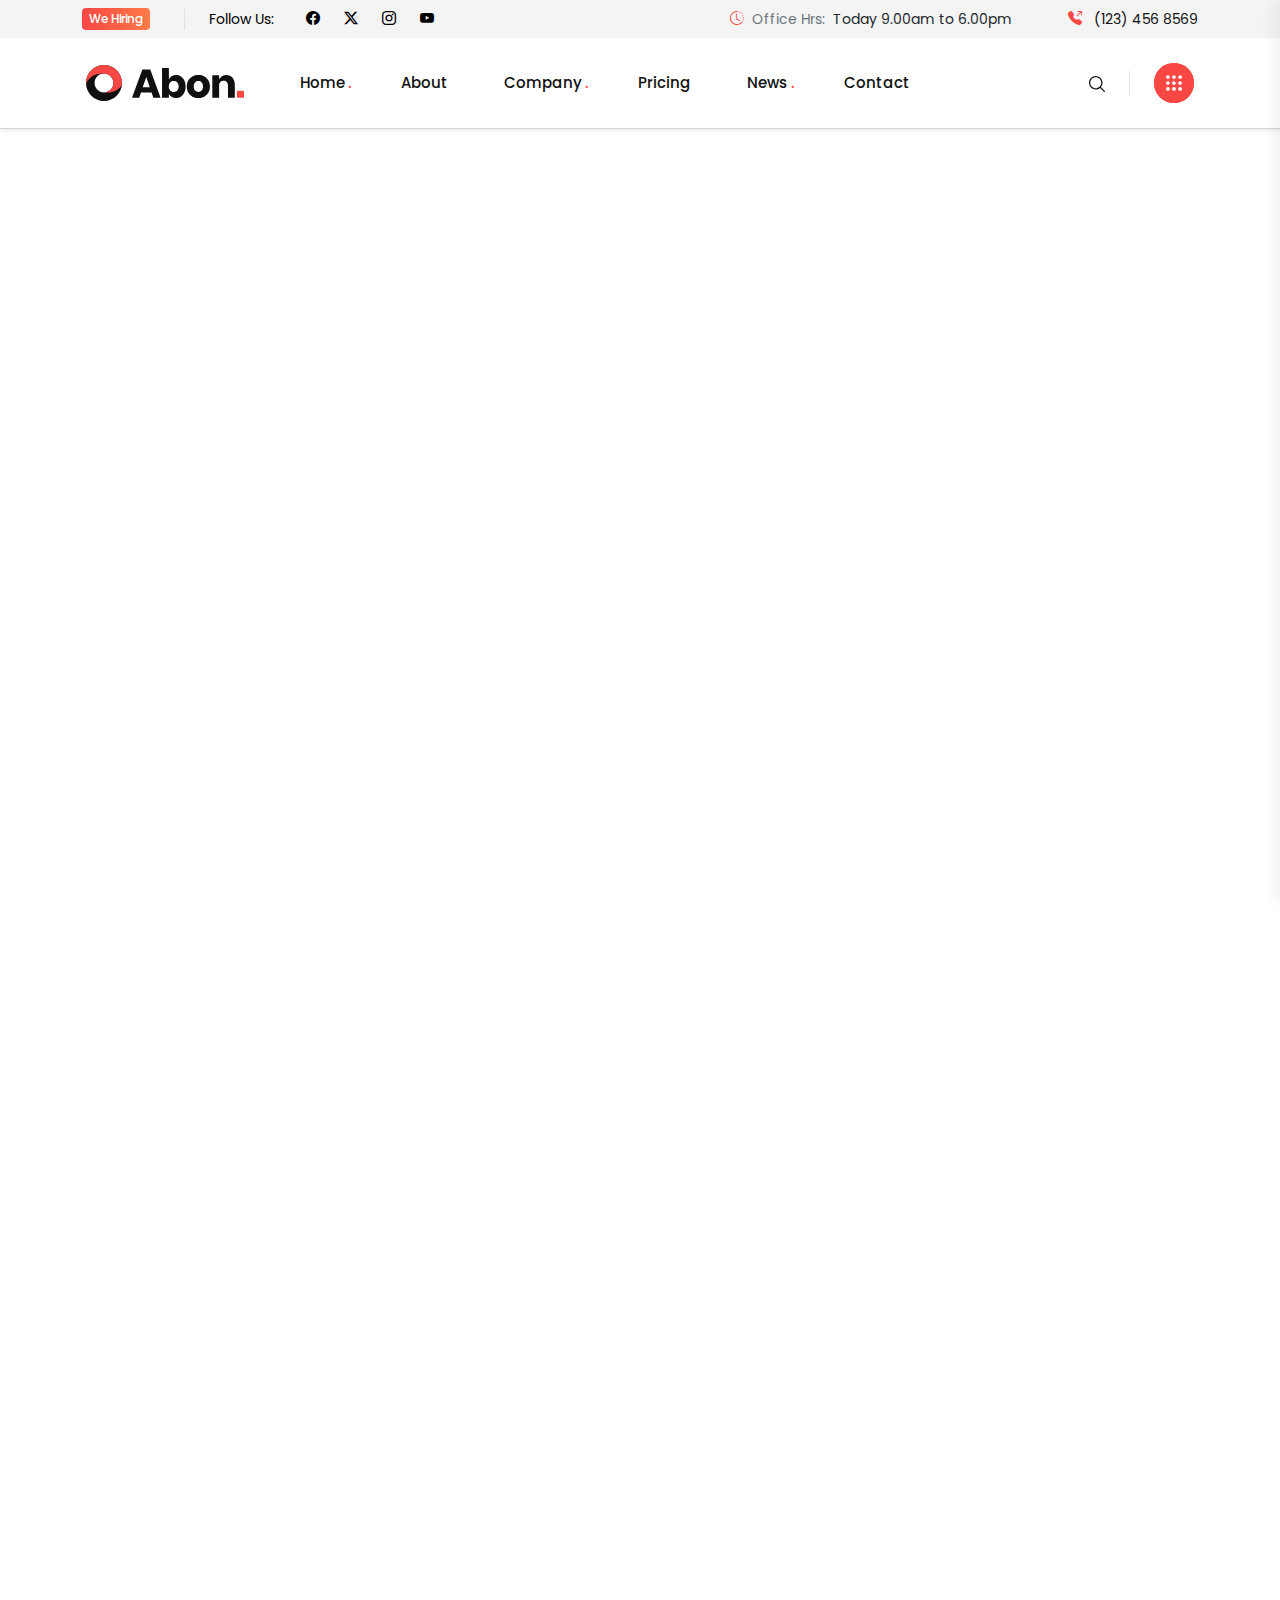
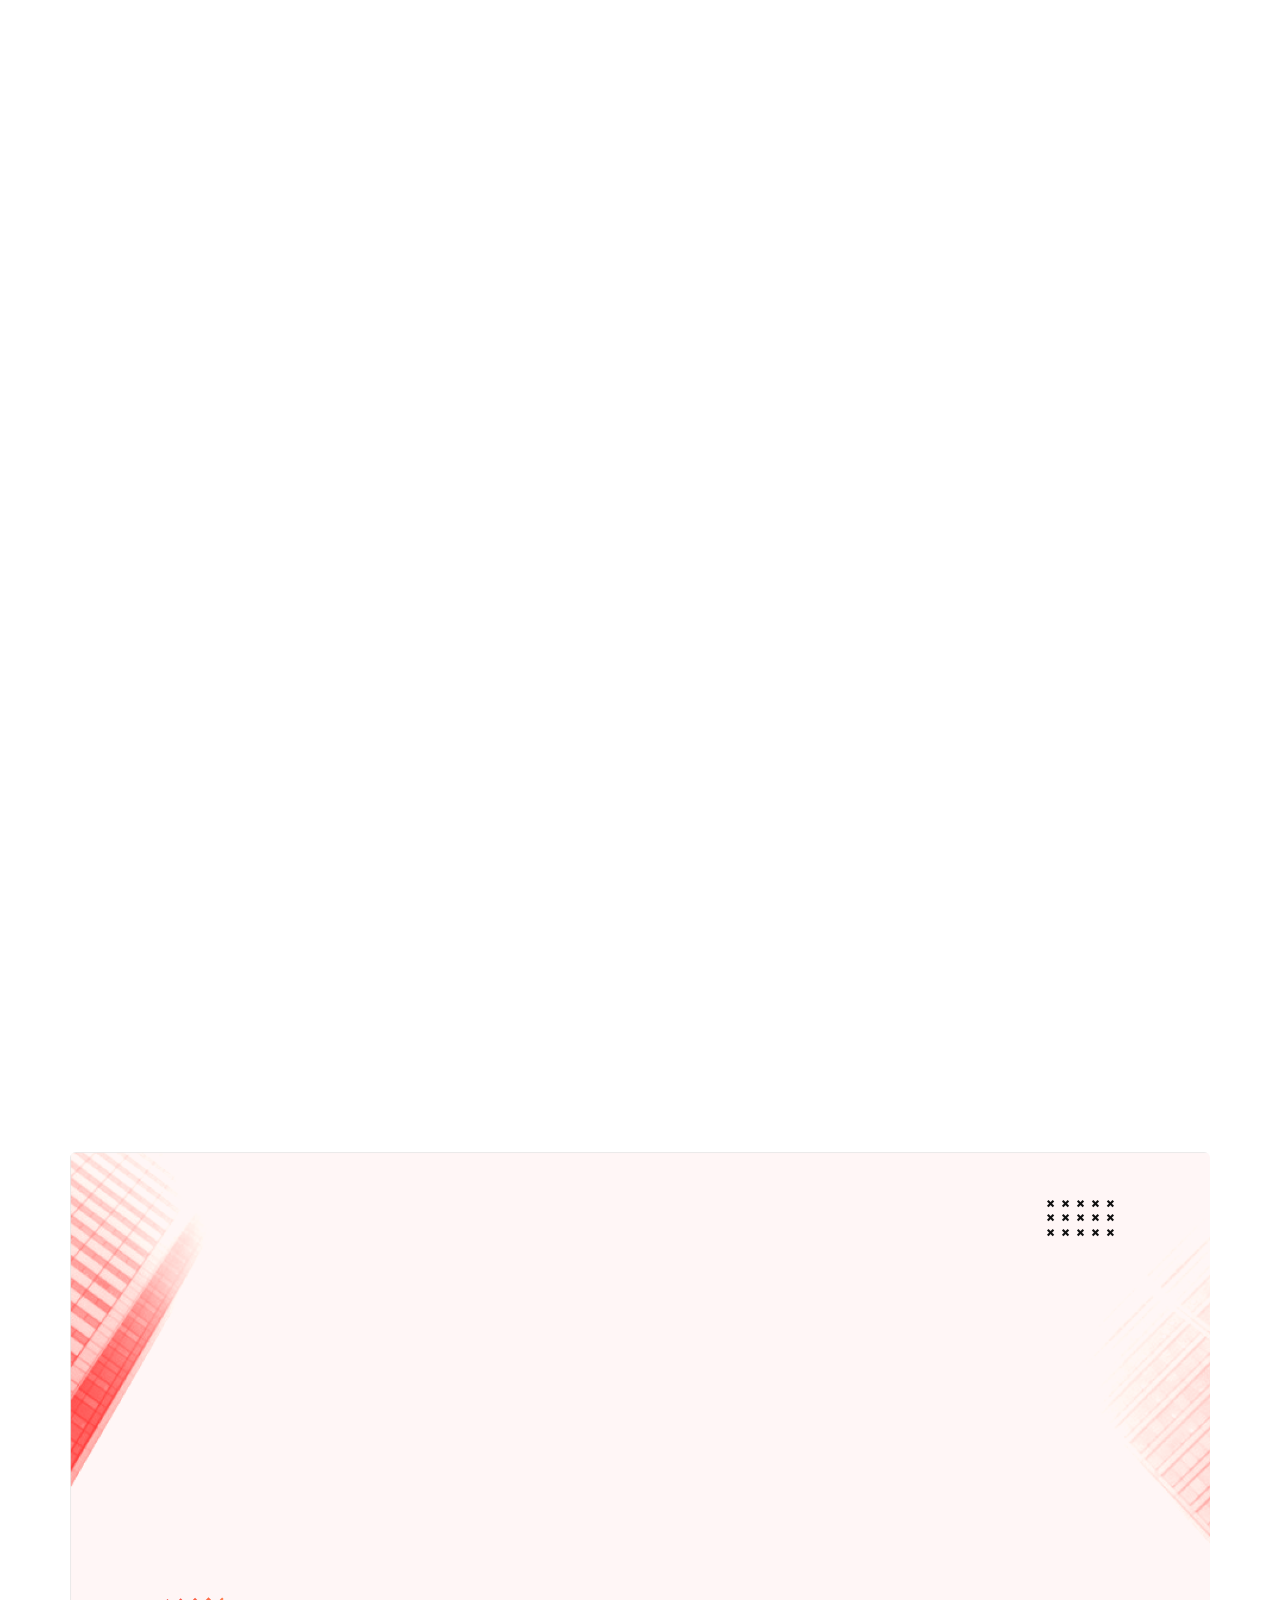
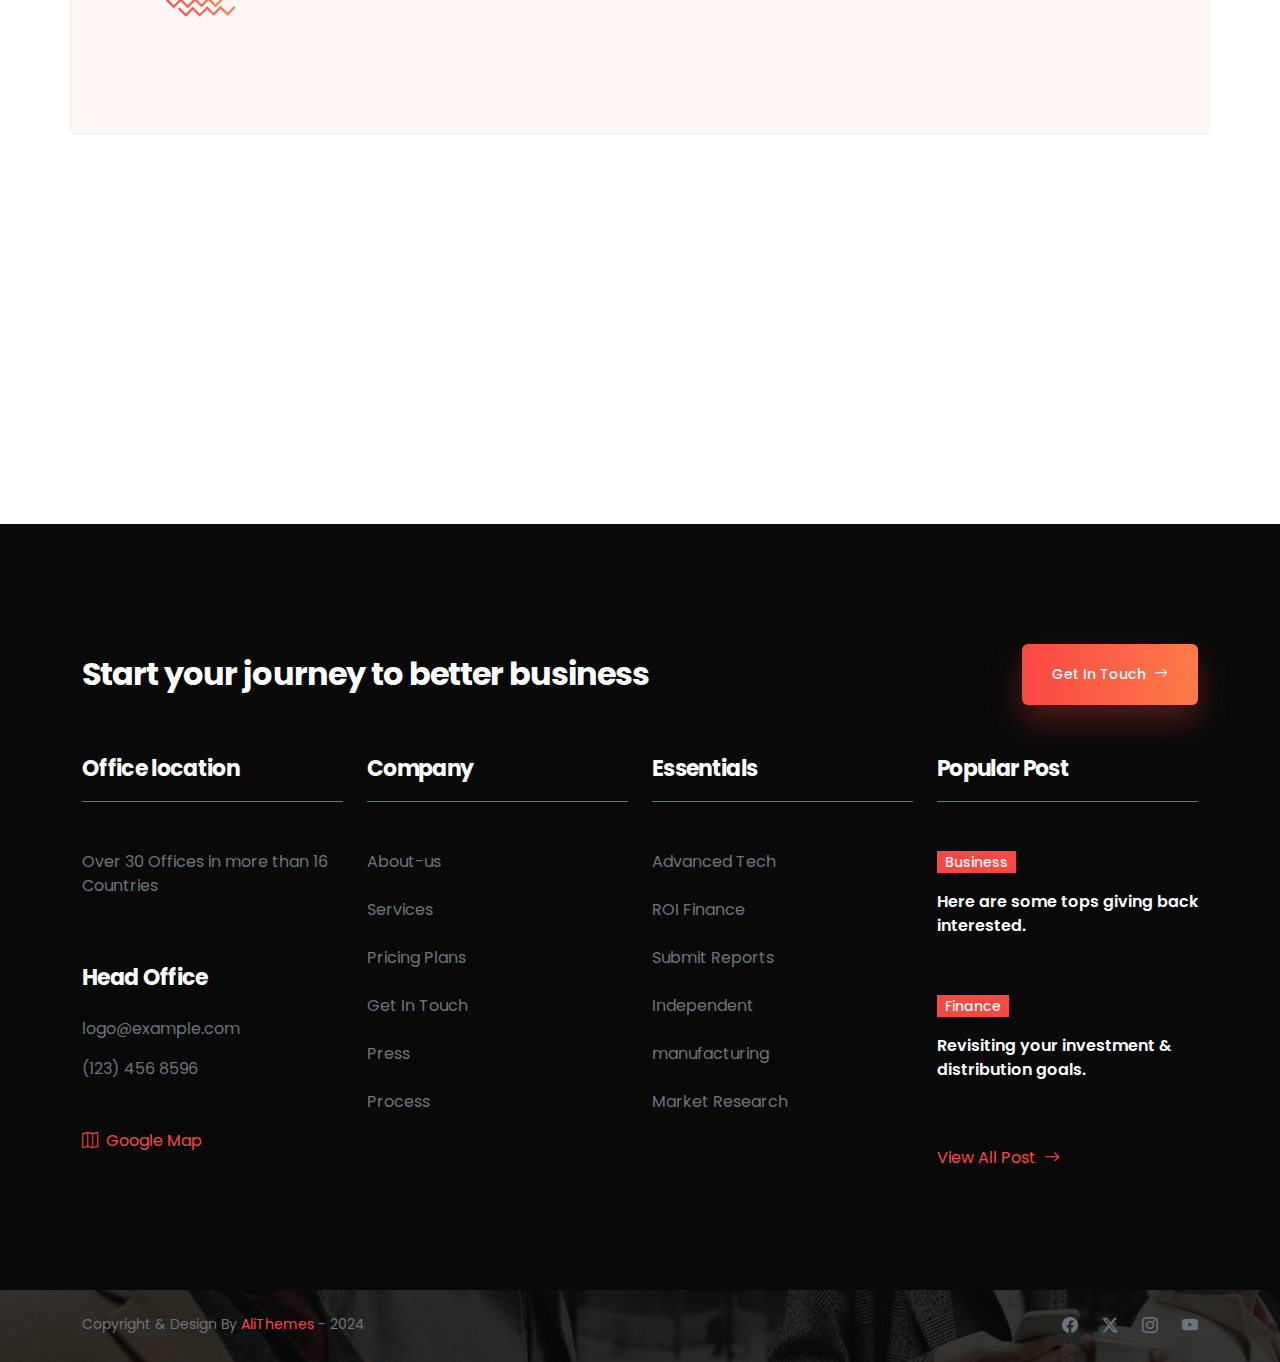
<file: page-pricing.html>
<!DOCTYPE html>

<html lang="en">
    <head>
        <meta charset="UTF-8">
<meta name="viewport" content="width=device-width, initial-scale=1.0">
<meta http-equiv="x-ua-compatible" content="ie=edge">
<title>Abon | Multipurpose Business & Finance Template</title>
<!-- Favicon icon-->
<link rel="shortcut icon" type="image/x-icon" href="assets/images/logo/favicon.svg">
<!-- Libs CSS -->
<link rel="stylesheet" href="assets/css/vendors/bootstrap.min.css">
<link rel="stylesheet" href="assets/css/vendors/swiper-bundle.min.css">
<link rel="stylesheet" href="assets/css/vendors/aos.css">
<link rel="stylesheet" href="assets/css/vendors/magnific-popup.css">
<link rel="stylesheet" href="assets/fonts/bootstrap-icons/bootstrap-icons.min.css">
<link rel="stylesheet" href="assets/fonts/boxicons/boxicons.min.css">
<!-- Main CSS -->
<link rel="stylesheet" href="assets/css/main.css">

    </head>
    <body>
        <!--top-bar-->
<div class="top-bar position-relative z-4 d-none d-lg-block">
    <div class="container-fluid">
        <div class="container py-2">
            <div class="d-flex flex-column flex-lg-row justify-content-between align-items-center">
                <div class="d-flex mb-lg-0 mb-3 flex-wrap align-items-center justify-content-center justify-content-lg-start gap-4">
                    <a href="index.html" class="d-flex align-items-center mb-2 mb-lg-0 text-white text-decoration-none">
                        <div class="btn-sm">We Hiring</div>
                    </a>
                    <div class="follow-us me-2 border-start ps-4">Follow Us:</div>
                    <a href="https://www.facebook.com/" class=" text-reset">
                        <i class="bi bi-facebook"></i>
                    </a>
                    <a href="https://twitter.com/" class=" text-reset">
                        <i class="bi bi-twitter-x"></i>
                    </a>
                    <a href="https://www.instagram.com/" class=" text-reset">
                        <i class="bi bi-instagram"></i>
                    </a>
                    <a href="https://www.youtube.com/" class=" text-reset">
                        <i class="bi bi-youtube"></i>
                    </a>
                </div>
                <div class="d-flex align-items-center justify-content-center justify-content-lg-end gap-2">
                    <i class="bi bi-clock-history text-primary"></i>
                    <span class="text-secondary">Office Hrs:</span>
                    <span class="text-dark pe-4">Today 9.00am to 6.00pm</span>
                    <a href="tel:(123)4568569" class="ps-4 phone-call text-primary">
                        <i class="bi bi-telephone-outbound-fill"></i>
                        <span class="text-black ps-2">(123) 456 8569</span>
                    </a>
                </div>
            </div>
        </div>
    </div>
</div>
<!-- Navbar -->
<header>
    <nav class="navbar navbar-expand-lg navbar-light w-100 z-4 tcmenu__wrap">
        <div class="container px-3">
            <a class="navbar-brand pe-4" href="index.html"><img src="assets/images/logo/logo.svg" alt="abon"></a>
            <div class="mobile-nav-toggler d-block d-lg-none btn btn-primary btn-navbar rounded-circle px-2 ms-4 d-flex align-items-center justify-content-center">
                <svg width="16" height="16" viewBox="0 0 16 16" fill="none" xmlns="http://www.w3.org/2000/svg">
                    <g clip-path="url(#clip0_19_537)">
                        <path d="M1.92024 0.143158C0.888516 0.143158 0.0492554 0.982476 0.0492554 2.01414C0.0492554 3.04581 0.888168 3.88507 1.92024 3.88507C2.95231 3.88507 3.79122 3.04581 3.79122 2.01414C3.79122 0.982476 2.95191 0.143158 1.92024 0.143158Z" fill="#ffffff" />
                        <path d="M7.97566 0.143158C6.94399 0.143158 6.10468 0.982476 6.10468 2.01414C6.10468 3.04581 6.94399 3.88507 7.97566 3.88507C9.00738 3.88507 9.84682 3.04581 9.84682 2.01414C9.84682 0.982476 9.00773 0.143158 7.97566 0.143158Z" fill="#ffffff" />
                        <path d="M14.129 3.88513C15.1605 3.88513 16 3.04587 16 2.0142C16 0.982534 15.1612 0.143158 14.129 0.143158C13.0969 0.143158 12.2581 0.982476 12.2581 2.01414C12.2581 3.04581 13.0975 3.88513 14.129 3.88513Z" fill="#ffffff" />
                        <path d="M1.87133 9.88033C2.903 9.88033 3.74249 9.04124 3.74249 8.0094C3.74249 6.97751 2.903 6.13824 1.87133 6.13824C0.839666 6.13824 0 6.97756 0 8.0094C0 9.04124 0.839666 9.88033 1.87133 9.88033Z" fill="#ffffff" />
                        <path d="M7.92677 9.88033C8.95826 9.88033 9.79775 9.04124 9.79775 8.0094C9.79775 6.97751 8.95896 6.13824 7.92677 6.13824C6.89476 6.13824 6.05579 6.97751 6.05579 8.0094C6.05579 9.04124 6.8951 9.88033 7.92677 9.88033Z" fill="#ffffff" />
                        <path d="M14.0807 9.88033C15.1126 9.88033 15.9516 9.04124 15.9516 8.0094C15.9516 6.97751 15.1126 6.13824 14.0807 6.13824C13.0488 6.13824 12.209 6.97751 12.209 8.0094C12.209 9.04124 13.0485 9.88033 14.0807 9.88033Z" fill="#ffffff" />
                        <path d="M1.91412 12.1149C0.882452 12.1149 0.0427856 12.954 0.0427856 13.9859C0.0427856 15.0173 0.882452 15.8568 1.91412 15.8568C2.94578 15.8568 3.78504 15.0177 3.78504 13.9859C3.78504 12.954 2.94578 12.1149 1.91412 12.1149Z" fill="#ffffff" />
                        <path d="M7.9699 12.1149C6.93818 12.1149 6.09857 12.954 6.09857 13.9859C6.09857 15.0173 6.93789 15.8568 7.9699 15.8568C9.00139 15.8568 9.84083 15.0177 9.84083 13.9859C9.84083 12.954 9.00139 12.1149 7.9699 12.1149Z" fill="#ffffff" />
                        <path d="M14.1231 12.1149C13.0916 12.1149 12.2521 12.954 12.2521 13.9859C12.2521 15.0173 13.0916 15.8568 14.1231 15.8568C15.155 15.8568 15.9941 15.0177 15.9941 13.9859C15.9941 12.954 15.1546 12.1149 14.1231 12.1149Z" fill="#ffffff" />
                    </g>
                    <defs>
                        <clipPath id="clip0_19_537">
                            <rect width="16" height="16" fill="white" />
                        </clipPath>
                    </defs>
                </svg>
            </div>
            <div class="offcanvas offcanvas-start offcanvas-nav">
                <div class="offcanvas-header">
                    <a href="index.html" class="text-inverse"><img src="assets/images/logo/logo.svg" alt="abon"></a>
                </div>
                <div class="offcanvas-body pt-0 align-items-center justify-content-between">
                    <div class="tcmenu__navbar-wrap tcmenu__main-menu d-none d-lg-flex">
                        <ul class="navbar-nav me-auto gap-4 align-items-lg-center navigation">
    <li class="nav-item dropdown menu-item-has-children">
        <a class="nav-link fw-medium" href="#" role="button" data-bs-toggle="dropdown" aria-expanded="false">Home</a>
        <ul class="dropdown-menu">
            <li><a class="dropdown-item" href="index.html">Home page 1</a></li>
            <li><a class="dropdown-item" href="index-2.html">Home page 2</a></li>
            <li><a class="dropdown-item" href="index-3.html">Home page 3</a></li>
        </ul>
    </li>
    <li class="nav-item">
        <a class="nav-link fw-medium" href="page-about.html">About</a>
    </li>
    <li class="nav-item dropdown menu-item-has-children">
        <a class="nav-link fw-medium" href="#" role="button" data-bs-toggle="dropdown" aria-expanded="false">Company</a>
        <ul class="dropdown-menu">
            <li><a class="dropdown-item" href="page-about.html">About Us</a></li>
            <li><a class="dropdown-item" href="page-team.html">Our Team</a></li>
            <li><a class="dropdown-item" href="page-services.html">Our Services</a></li>
            <li><a class="dropdown-item" href="page-service-details.html">Service Details</a></li>
        </ul>
    </li>
    <li class="nav-item">
        <a class="nav-link fw-medium" href="page-pricing.html">Pricing</a>
    </li>
    <li class="nav-item dropdown menu-item-has-children">
        <a class="nav-link fw-medium" href="#" role="button" data-bs-toggle="dropdown" aria-expanded="false">News</a>
        <ul class="dropdown-menu">
            <li><a class="dropdown-item" href="page-blog.html">Latest News</a></li>
            <li><a class="dropdown-item" href="page-blog-details.html">Blog Details</a></li>
        </ul>
    </li>
    <li class="nav-item">
        <a class="nav-link fw-medium" href="page-contact.html">Contact</a>
    </li>
</ul>
                    </div>                    
                    <div class="mt-3 mt-lg-0 d-flex align-items-center">
                        <a href="javascript:void(0)" class="pe-4 border-end"  data-bs-toggle="offcanvas" data-bs-target="#offcanvasTop" aria-controls="offcanvasTop">
                            <img src="assets/images/icons/search.svg" alt="abon" />
                        </a>
                        <a href="#" class="btn btn-primary btn-navbar rounded-circle px-2 ms-4 d-flex align-items-center justify-content-center"  data-bs-toggle="offcanvas" data-bs-target="#offcanvasWithBothOptions" aria-controls="offcanvasWithBothOptions">
                            <svg width="16" height="16" viewBox="0 0 16 16" fill="none" xmlns="http://www.w3.org/2000/svg">
                                <g clip-path="url(#clip0_19_537)">
                                    <path d="M1.92024 0.143158C0.888516 0.143158 0.0492554 0.982476 0.0492554 2.01414C0.0492554 3.04581 0.888168 3.88507 1.92024 3.88507C2.95231 3.88507 3.79122 3.04581 3.79122 2.01414C3.79122 0.982476 2.95191 0.143158 1.92024 0.143158Z" fill="#ffffff" />
                                    <path d="M7.97566 0.143158C6.94399 0.143158 6.10468 0.982476 6.10468 2.01414C6.10468 3.04581 6.94399 3.88507 7.97566 3.88507C9.00738 3.88507 9.84682 3.04581 9.84682 2.01414C9.84682 0.982476 9.00773 0.143158 7.97566 0.143158Z" fill="#ffffff" />
                                    <path d="M14.129 3.88513C15.1605 3.88513 16 3.04587 16 2.0142C16 0.982534 15.1612 0.143158 14.129 0.143158C13.0969 0.143158 12.2581 0.982476 12.2581 2.01414C12.2581 3.04581 13.0975 3.88513 14.129 3.88513Z" fill="#ffffff" />
                                    <path d="M1.87133 9.88033C2.903 9.88033 3.74249 9.04124 3.74249 8.0094C3.74249 6.97751 2.903 6.13824 1.87133 6.13824C0.839666 6.13824 0 6.97756 0 8.0094C0 9.04124 0.839666 9.88033 1.87133 9.88033Z" fill="#ffffff" />
                                    <path d="M7.92677 9.88033C8.95826 9.88033 9.79775 9.04124 9.79775 8.0094C9.79775 6.97751 8.95896 6.13824 7.92677 6.13824C6.89476 6.13824 6.05579 6.97751 6.05579 8.0094C6.05579 9.04124 6.8951 9.88033 7.92677 9.88033Z" fill="#ffffff" />
                                    <path d="M14.0807 9.88033C15.1126 9.88033 15.9516 9.04124 15.9516 8.0094C15.9516 6.97751 15.1126 6.13824 14.0807 6.13824C13.0488 6.13824 12.209 6.97751 12.209 8.0094C12.209 9.04124 13.0485 9.88033 14.0807 9.88033Z" fill="#ffffff" />
                                    <path d="M1.91412 12.1149C0.882452 12.1149 0.0427856 12.954 0.0427856 13.9859C0.0427856 15.0173 0.882452 15.8568 1.91412 15.8568C2.94578 15.8568 3.78504 15.0177 3.78504 13.9859C3.78504 12.954 2.94578 12.1149 1.91412 12.1149Z" fill="#ffffff" />
                                    <path d="M7.9699 12.1149C6.93818 12.1149 6.09857 12.954 6.09857 13.9859C6.09857 15.0173 6.93789 15.8568 7.9699 15.8568C9.00139 15.8568 9.84083 15.0177 9.84083 13.9859C9.84083 12.954 9.00139 12.1149 7.9699 12.1149Z" fill="#ffffff" />
                                    <path d="M14.1231 12.1149C13.0916 12.1149 12.2521 12.954 12.2521 13.9859C12.2521 15.0173 13.0916 15.8568 14.1231 15.8568C15.155 15.8568 15.9941 15.0177 15.9941 13.9859C15.9941 12.954 15.1546 12.1149 14.1231 12.1149Z" fill="#ffffff" />
                                </g>
                                <defs>
                                    <clipPath id="clip0_19_537">
                                        <rect width="16" height="16" fill="white" />
                                    </clipPath>
                                </defs>
                            </svg>
                        </a>
                    </div>
                </div>
            </div>
        </div>       
    </nav>
    <!-- Mobile Menu  -->
<div class="tcmobile__menu">
    <nav class="tcmobile__menu-box">
        <div class="close-btn"><i class="fas fa-times"></i></div>
        <div class="nav-logo">
            <a class="mobi-logo" href="index.html"><img src="assets/images/logo/logo.svg" alt="abon"></a>
        </div>
        <div class="tcmobile__search">
            <form action="#">
                <input type="text" class="form-control shadow-none" placeholder="Search here...">
                <button><img src="assets/images/icons/search.svg" alt="abon"></button>
            </form>
        </div>
        <div class="tcmobile__menu-outer">
        </div>
        <div class="tcmobile__menu-bottom">
            <div class="contact-info">
                <ul class="list-wrap list-unstyled">
                    <li><a href="mailto:info@abonjsc.com">contact@abonjsc.com</a></li>
                    <li><a href="tel:0123456789">(229) 555-0109</a></li>
                </ul>
            </div>
            <div class="social-links">
                <ul class="list-wrap">
                    <li> 
                        <a href="https://www.facebook.com/" class=" text-reset">
                            <i class="bi bi-facebook"></i>
                        </a>
                    </li>
                    <li>
                        <a href="https://twitter.com/" class=" text-reset">
                            <i class="bi bi-twitter-x"></i>
                        </a>
                    </li>
                    <li>
                        <a href="https://www.instagram.com/" class=" text-reset">
                            <i class="bi bi-instagram"></i>
                        </a>
                    </li>
                    <li>
                        <a href="https://www.youtube.com/" class=" text-reset">
                            <i class="bi bi-youtube"></i>
                        </a>
                    </li>
                </ul>
            </div>
        </div>
    </nav>
</div>
<div class="tcmobile__menu-backdrop"></div>
<!-- End Mobile Menu -->
    <!-- Offcanvas menu -->
    <div class="offcanvas offcanvas-end" data-bs-scroll="true" tabindex="-1" id="offcanvasWithBothOptions">
        <div class="offcanvas-header mt-3 me-3">
            <button  class="btn-close shadow-none" data-bs-dismiss="offcanvas" aria-label="Close"></button>
        </div>
        <div class="offcanvas-body">
            <div class="offCanvas__logo mb-5">
                <a href="index.html"><img src="assets/images/logo/logo.svg" alt="Logo"></a>
            </div>
            <div class="offCanvas__side-info mb-4">
                <div class="contact-list mb-5">
                    <h4>Office Address</h4>
                    <p>123/A, Miranda City Likaoli <br> Prikano, Dope</p>
                </div>
                <hr class="mb-5">
                <div class="contact-list mb-5">
                    <h4>Phone Number</h4>
                    <p>+0989 7876 9865 9</p>
                    <p>+(090) 8765 86543 85</p>
                </div>
                <hr class="mb-5">
                <div class="contact-list mb-5">
                    <h4>Email Address</h4>
                    <p>info@example.com</p>
                    <p>example.mail@hum.com</p>
                </div>
            </div>
            <div class="offCanvas__social-icon mt-30">
                <a href="javascript:void(0)"><i class="fab fa-facebook-f"></i></a>
                <a href="javascript:void(0)"><i class="fab fa-twitter"></i></a>
                <a href="javascript:void(0)"><i class="fab fa-google-plus-g"></i></a>
                <a href="javascript:void(0)"><i class="fab fa-instagram"></i></a>
            </div>
        </div>
    </div>
    <!-- Offcanvas menu -->
    <!-- Offcanvas search -->
    <div class="offcanvas offcanvas-top" tabindex="-1" id="offcanvasTop">
        <div class="offcanvas-header">
            <button  class="btn-close shadow-none" data-bs-dismiss="offcanvas" aria-label="Close"></button>
        </div>
        <div class="offcanvas-body">
            <div class="container">
                <div class="row">
                    <div class="col-8 mx-auto">
                        <h3 class="mb-4">What are you looking for?</h3>
                        <div class="input-group mb-3" data-aos="zoom-in">
                            <input type="text" class="form-control" placeholder="Enter Your Keywords" aria-label="Enter Your Keywords" aria-describedby="button-addon2">
                            <button class="btn-primary"  id="button-addon2"><i class="bi bi-search"></i></button>
                          </div>
                    </div>
                </div>
            </div>
        </div>
    </div>
    <!-- Offcanvas search -->
</header>

        <main>
            <!-- Pricing section-1 start -->
<section class="services-section-5 section-padding">
    <div class="container">
        <div class="row wow img-custom-anim-top">
            <div class="col-12 text-center">
                <p class="sub-title fs-5 px-4 py-2 d-inline-flex text-primary text-uppercase rounded-pill border bg-white z-2">Pricing planss</p>
                <h3 class="ds-2 fw-bold text-black mb-3">
                    We offer great price plans <br />
                    for your business
                </h3>
                <p class="mb-8 text-secondary">
                    Unlocking Success: Discover Tailored Price Plans <br />
                    Designed to Propel Your Business Forward
                </p>
            </div>
        </div>
        <div class="row wow img-custom-anim-top">
            <div class="col-lg-3 pt-2 pb-5 col-md-6 mb-lg-0 mb-lg-5">
                <div class="border rounded-3 card-hover position-relative">
                    <div class="p-32px">
                        <h5 class="card-title text-gradient fs-1 mb-4">Starter</h5>
                        <p class="card-text ds-5 fw-semibold text-dark mb-0">$19<span class="card-text fs-5 text-secondary"> /month</span></p>
                        <p class="card-text fs-4 text-secondary fw-normal border-bottom pb-4">This package is suitable for teams 1-15 members.</p>
                        <div class="d-flex align-items-center mb-3">
                            <div class="icon-shape text-gradient icon-sm me-1">
                                <i class="card-text bi bi-check-circle-fill"></i>
                            </div>
                            <p class="card-text mb-0 text-secondary">50 ads / month</p>
                        </div>
                        <div class="d-flex align-items-center mb-3">
                            <div class="icon-shape text-gradient icon-sm me-1">
                                <i class="card-text bi bi-check-circle-fill"></i>
                            </div>
                            <p class="card-text mb-0 text-secondary">50 ads / month</p>
                        </div>
                        <div class="d-flex align-items-center mb-3">
                            <div class="icon-shape text-gradient icon-sm me-1">
                                <i class="card-text bi bi-check-circle-fill"></i>
                            </div>
                            <p class="card-text card-tex mb-0 text-secondary"><span class="text-dark card-text">10 </span>spaces</p>
                        </div>
                        <div class="d-flex align-items-center mb-3">
                            <div class="icon-shape text-gradient icon-sm me-1">
                                <i class="card-text bi bi-check-circle-fill"></i>
                            </div>
                            <p class="card-text mb-0 text-secondary"><span class="text-dark card-text">3 GB </span>storage</p>
                        </div>
                        <div class="d-flex align-items-center mb-3">
                            <div class="icon-shape text-gradient icon-sm me-1">
                                <i class="card-text bi bi-check-circle-fill"></i>
                            </div>
                            <p class="card-text mb-0 text-secondary"><span class="text-dark card-text">15 GB </span>data / month</p>
                        </div>
                        <div class="d-flex align-items-center mb-3">
                            <div class="icon-shape text-gradient icon-sm me-1">
                                <i class="card-text bi bi-check-circle-fill"></i>
                            </div>
                            <p class="card-text mb-0 text-secondary">
                                <span class="text-dark card-text">100 000 </span>requests / month
                            </p>
                        </div>
                        <a href="#" class="card-link btn-white text-center w-100 mt-3">Purchase Now<i class="bi bi-arrow-right ms-2"></i></a>
                    </div>
                    <div class="strip position-absolute top-0 end-0 me-3 d-none">
                        <svg xmlns="http://www.w3.org/2000/svg" width="47" height="42" viewBox="0 0 47 42" fill="none">
                            <path d="M36.7188 -2.0625V39.0625C36.7188 39.3353 36.6428 39.6026 36.4994 39.8347C36.356 40.0667 36.1508 40.2542 35.9068 40.3762C35.6629 40.4982 35.3898 40.5498 35.1181 40.5253C34.8464 40.5008 34.587 40.4012 34.3687 40.2375L23.5 32.0859L12.6313 40.2375C12.413 40.4012 12.1536 40.5008 11.8819 40.5253C11.6102 40.5498 11.3371 40.4982 11.0932 40.3762C10.8492 40.2542 10.644 40.0667 10.5006 39.8347C10.3572 39.6026 10.2812 39.3353 10.2812 39.0625V-2.0625C10.2812 -2.45204 10.436 -2.82562 10.7114 -3.10106C10.9869 -3.37651 11.3605 -3.53125 11.75 -3.53125H35.25C35.6395 -3.53125 36.0131 -3.37651 36.2886 -3.10106C36.564 -2.82562 36.7188 -2.45204 36.7188 -2.0625Z" fill="#FFDA58" />
                        </svg>
                    </div>
                </div>
            </div>
            <div class="col-lg-3 pt-2 pb-5 col-md-6 mb-lg-0 mb-lg-5">
                <div class="border rounded-3 card-hover position-relative">
                    <div class="p-32px">
                        <h5 class="card-title text-gradient fs-1 mb-4">Basic</h5>
                        <p class="card-text ds-5 fw-semibold text-dark mb-0">$29<span class="card-text fs-5 text-secondary"> /month</span></p>
                        <p class="card-text fs-4 text-secondary fw-normal border-bottom pb-4">This package is suitable for teams 20-50 members.</p>
                        <div class="d-flex align-items-center mb-3">
                            <div class="icon-shape text-gradient icon-sm me-1">
                                <i class="card-text bi bi-check-circle-fill"></i>
                            </div>
                            <p class="card-text mb-0 text-secondary">50 ads / month</p>
                        </div>
                        <div class="d-flex align-items-center mb-3">
                            <div class="icon-shape text-gradient icon-sm me-1">
                                <i class="card-text bi bi-check-circle-fill"></i>
                            </div>
                            <p class="card-text mb-0 text-secondary">50 ads / month</p>
                        </div>
                        <div class="d-flex align-items-center mb-3">
                            <div class="icon-shape text-gradient icon-sm me-1">
                                <i class="card-text bi bi-check-circle-fill"></i>
                            </div>
                            <p class="card-text card-tex mb-0 text-secondary"><span class="text-dark card-text">100 </span>spaces</p>
                        </div>
                        <div class="d-flex align-items-center mb-3">
                            <div class="icon-shape text-gradient icon-sm me-1">
                                <i class="card-text bi bi-check-circle-fill"></i>
                            </div>
                            <p class="card-text mb-0 text-secondary"><span class="text-dark card-text">5 GB </span>storage</p>
                        </div>
                        <div class="d-flex align-items-center mb-3">
                            <div class="icon-shape text-gradient icon-sm me-1">
                                <i class="card-text bi bi-check-circle-fill"></i>
                            </div>
                            <p class="card-text mb-0 text-secondary"><span class="text-dark card-text">25 GB </span>data / month</p>
                        </div>
                        <div class="d-flex align-items-center mb-3">
                            <div class="icon-shape text-gradient icon-sm me-1">
                                <i class="card-text bi bi-check-circle-fill"></i>
                            </div>
                            <p class="card-text mb-0 text-secondary"><span class="text-dark card-text">300 000 </span>requests / month</p>
                        </div>
                        <a href="#" class="card-link btn-white text-center w-100 mt-3">Purchase Now<i class="bi bi-arrow-right ms-2"></i></a>
                    </div>
                    <div class="strip position-absolute top-0 end-0 me-3 d-none">
                        <svg xmlns="http://www.w3.org/2000/svg" width="47" height="42" viewBox="0 0 47 42" fill="none">
                            <path d="M36.7188 -2.0625V39.0625C36.7188 39.3353 36.6428 39.6026 36.4994 39.8347C36.356 40.0667 36.1508 40.2542 35.9068 40.3762C35.6629 40.4982 35.3898 40.5498 35.1181 40.5253C34.8464 40.5008 34.587 40.4012 34.3687 40.2375L23.5 32.0859L12.6313 40.2375C12.413 40.4012 12.1536 40.5008 11.8819 40.5253C11.6102 40.5498 11.3371 40.4982 11.0932 40.3762C10.8492 40.2542 10.644 40.0667 10.5006 39.8347C10.3572 39.6026 10.2812 39.3353 10.2812 39.0625V-2.0625C10.2812 -2.45204 10.436 -2.82562 10.7114 -3.10106C10.9869 -3.37651 11.3605 -3.53125 11.75 -3.53125H35.25C35.6395 -3.53125 36.0131 -3.37651 36.2886 -3.10106C36.564 -2.82562 36.7188 -2.45204 36.7188 -2.0625Z" fill="#FFDA58" />
                        </svg>
                    </div>
                </div>
            </div>
            <div class="col-lg-3 pt-2 pb-5 col-md-6 mb-lg-0 mb-lg-5">
                <div class="border rounded-3 card-hover position-relative outstanding">
                    <div class="p-32px">
                        <h5 class="card-title text-gradient fs-1 mb-4">Popular</h5>
                        <p class="card-text ds-5 fw-semibold text-dark mb-0">$49<span class="card-text fs-5 text-secondary"> /month</span></p>
                        <p class="card-text fs-4 text-secondary fw-normal border-bottom pb-4">This package is suitable for teams 50-100 members.</p>
                        <div class="d-flex align-items-center mb-3">
                            <div class="icon-shape text-gradient icon-sm me-1">
                                <i class="card-text bi bi-check-circle-fill"></i>
                            </div>
                            <p class="card-text mb-0 text-secondary">500 ads / month</p>
                        </div>
                        <div class="d-flex align-items-center mb-3">
                            <div class="icon-shape text-gradient icon-sm me-1">
                                <i class="card-text bi bi-check-circle-fill"></i>
                            </div>
                            <p class="card-text mb-0 text-secondary">50 ads / month</p>
                        </div>
                        <div class="d-flex align-items-center mb-3">
                            <div class="icon-shape text-gradient icon-sm me-1">
                                <i class="card-text bi bi-check-circle-fill"></i>
                            </div>
                            <p class="card-text mb-0 text-secondary"><span class="text-dark card-text">500 </span>spaces</p>
                        </div>
                        <div class="d-flex align-items-center mb-3">
                            <div class="icon-shape text-gradient icon-sm me-1">
                                <i class="card-text bi bi-check-circle-fill"></i>
                            </div>
                            <p class="card-text mb-0 text-secondary"><span class="text-dark card-text">10 GB </span>storage</p>
                        </div>
                        <div class="d-flex align-items-center mb-3">
                            <div class="icon-shape text-gradient icon-sm me-1">
                                <i class="card-text bi bi-check-circle-fill"></i>
                            </div>
                            <p class="card-text mb-0 text-secondary"><span class="text-dark card-text">50 GB </span>data / month</p>
                        </div>
                        <div class="d-flex align-items-center mb-3">
                            <div class="icon-shape text-gradient icon-sm me-1">
                                <i class="card-text bi bi-check-circle-fill"></i>
                            </div>
                            <p class="card-text mb-0 text-secondary"><span class="text-dark card-text">500 000 </span>requests / month</p>
                        </div>
                        <a href="#" class="card-link btn-black text-center w-100 mt-3">Purchase Now<i class="bi bi-arrow-right ms-2"></i></a>
                    </div>
                    <div class="strip position-absolute top-0 end-0 me-3 d-none">
                        <svg xmlns="http://www.w3.org/2000/svg" width="47" height="42" viewBox="0 0 47 42" fill="none">
                            <path d="M36.7188 -2.0625V39.0625C36.7188 39.3353 36.6428 39.6026 36.4994 39.8347C36.356 40.0667 36.1508 40.2542 35.9068 40.3762C35.6629 40.4982 35.3898 40.5498 35.1181 40.5253C34.8464 40.5008 34.587 40.4012 34.3687 40.2375L23.5 32.0859L12.6313 40.2375C12.413 40.4012 12.1536 40.5008 11.8819 40.5253C11.6102 40.5498 11.3371 40.4982 11.0932 40.3762C10.8492 40.2542 10.644 40.0667 10.5006 39.8347C10.3572 39.6026 10.2812 39.3353 10.2812 39.0625V-2.0625C10.2812 -2.45204 10.436 -2.82562 10.7114 -3.10106C10.9869 -3.37651 11.3605 -3.53125 11.75 -3.53125H35.25C35.6395 -3.53125 36.0131 -3.37651 36.2886 -3.10106C36.564 -2.82562 36.7188 -2.45204 36.7188 -2.0625Z" fill="#FFDA58" />
                        </svg>
                    </div>
                </div>
            </div>
            <div class="col-lg-3 pt-2 pb-5 col-md-6 mb-lg-0 mb-lg-5">
                <div class="border rounded-3 card-hover position-relative">
                    <div class="p-32px">
                        <h5 class="card-title text-gradient fs-1 mb-4">Enterprise</h5>
                        <p class="card-text ds-5 fw-semibold text-dark mb-0">$99<span class="card-text fs-5 text-secondary"> /month</span></p>
                        <p class="card-text fs-4 text-secondary fw-normal border-bottom pb-4">This package is suitable for big company or coporation.</p>
                        <div class="d-flex align-items-center mb-3">
                            <div class="icon-shape text-gradient icon-sm me-1">
                                <i class="card-text bi bi-check-circle-fill"></i>
                            </div>
                            <p class="card-text mb-0 text-secondary">Unlimited ads</p>
                        </div>
                        <div class="d-flex align-items-center mb-3">
                            <div class="icon-shape text-gradient icon-sm me-1">
                                <i class="card-text bi bi-check-circle-fill"></i>
                            </div>
                            <p class="card-text mb-0 text-secondary">Build dynamic sites</p>
                        </div>
                        <div class="d-flex align-items-center mb-3">
                            <div class="icon-shape text-gradient icon-sm me-1">
                                <i class="card-text bi bi-check-circle-fill"></i>
                            </div>
                            <p class="card-text card-tex mb-0 text-secondary"><span class="text-dark card-text">1000 </span>spaces</p>
                        </div>
                        <div class="d-flex align-items-center mb-3">
                            <div class="icon-shape text-gradient icon-sm me-1">
                                <i class="card-text bi bi-check-circle-fill"></i>
                            </div>
                            <p class="card-text mb-0 text-secondary"><span class="text-dark card-text">Unlimited </span>storage</p>
                        </div>
                        <div class="d-flex align-items-center mb-3">
                            <div class="icon-shape text-gradient icon-sm me-1">
                                <i class="card-text bi bi-check-circle-fill"></i>
                            </div>
                            <p class="card-text mb-0 text-secondary"><span class="text-dark card-text">500 GB </span>data / month</p>
                        </div>
                        <div class="d-flex align-items-center mb-3">
                            <div class="icon-shape text-gradient icon-sm me-1">
                                <i class="card-text bi bi-check-circle-fill"></i>
                            </div>
                            <p class="card-text mb-0 text-secondary"><span class="text-dark card-text">Unlimited </span>requests / month</p>
                        </div>
                        <a href="#" class="card-link btn-white text-center w-100 mt-3">Purchase Now<i class="bi bi-arrow-right ms-2"></i></a>
                    </div>
                    <div class="strip position-absolute top-0 end-0 me-3 d-none">
                        <svg xmlns="http://www.w3.org/2000/svg" width="47" height="42" viewBox="0 0 47 42" fill="none">
                            <path d="M36.7188 -2.0625V39.0625C36.7188 39.3353 36.6428 39.6026 36.4994 39.8347C36.356 40.0667 36.1508 40.2542 35.9068 40.3762C35.6629 40.4982 35.3898 40.5498 35.1181 40.5253C34.8464 40.5008 34.587 40.4012 34.3687 40.2375L23.5 32.0859L12.6313 40.2375C12.413 40.4012 12.1536 40.5008 11.8819 40.5253C11.6102 40.5498 11.3371 40.4982 11.0932 40.3762C10.8492 40.2542 10.644 40.0667 10.5006 39.8347C10.3572 39.6026 10.2812 39.3353 10.2812 39.0625V-2.0625C10.2812 -2.45204 10.436 -2.82562 10.7114 -3.10106C10.9869 -3.37651 11.3605 -3.53125 11.75 -3.53125H35.25C35.6395 -3.53125 36.0131 -3.37651 36.2886 -3.10106C36.564 -2.82562 36.7188 -2.45204 36.7188 -2.0625Z" fill="#FFDA58" />
                        </svg>
                    </div>
                </div>
            </div>
        </div>
    </div>
</section>
<!-- Pricing section-1 end -->
 
            <!-- Pricing section-2 start -->
<section class="pricing-section-2 wow img-custom-anim-top">
    <div class="container">
        <div class=" table-responsive">
            <table class="table table-borderless align-middle">
                <thead class="border-bottom">
                    <tr>
                        <th scope="col">
                            <span class="ds-5 fw-bold">Compare Plans</span>
                            <p class="fs-2 text-secondary fw-normal mb-5">Euismod tortor mauris cursus suspendisse <br> proin sed ligula. Viverra laoreet in.</p>
                        </th>
                        <th scope="col">
                            <a href="#" class="btn-white mb-5 py-3 rounded-pill d-flex align-items-center justify-content-center">Starter<i class="bi bi-arrow-right ms-2"></i></a>
                        </th>
                        <th scope="col">
                            <a href="#" class="btn-white mb-5 py-3 rounded-pill d-flex align-items-center justify-content-center">Basic<i class="bi bi-arrow-right ms-2"></i></a>
                        </th>
                        <th scope="col">
                            <a href="#" class="btn-black mb-5 py-3 rounded-pill d-flex align-items-center justify-content-center">Popular<i class="bi bi-arrow-right ms-2"></i></a>
                        </th>
                        <th scope="col">
                            <a href="#" class="btn-gradient mb-5 py-3 rounded-pill d-flex align-items-center text-center justify-content-center shadow-none">Enterprise<i class="bi bi-arrow-right ms-2"></i></a>
                        </th>
                    </tr>
                </thead>
                <tbody class="table-group-divider mt-5">
                    <tr>
                        <th scope="row">
                            <span class="fs-2 mt-4 fw-semibold">Spend rules and velocity controls</span>
                            <p class="fs-4 mb-0 text-secondary text-nowrap">Tincidunt vel sed tellus dolor donec mauris nunc.</p>
                        </th>
                        <td class="text-center">
                            <div class="icon-xs icon-shape bg-gradient rounded-circle">
                                <i class="card-text bi bi-check text-white"></i>
                            </div>
                        </td>
                        <td class="text-center">
                            <div class="icon-xs icon-shape bg-gradient rounded-circle">
                                <i class="card-text bi bi-check text-white"></i>
                            </div>
                        </td>
                        <td class="text-center">
                            <div class="icon-xs icon-shape bg-gradient rounded-circle">
                                <i class="card-text bi bi-check text-white"></i>
                            </div>
                        </td>
                        <td class="text-center">
                            <div class="icon-xs icon-shape bg-gradient rounded-circle">
                                <i class="card-text bi bi-check text-white"></i>
                            </div>
                        </td>
                    </tr>
                    <tr>
                        <th scope="row">
                            <span class="fs-2 mt-4 fw-semibold">High note dashboard for customers</span>
                            <p class="fs-4 mb-0 text-secondary text-nowrap">Neque magna sit commodo ultricies dapibus tempor.</p>
                        </th>
                        <td class="text-center">
                            <div class="icon-xs icon-shape bg-gradient rounded-circle">
                                <i class="card-text bi bi-check text-white"></i>
                            </div>
                        </td>
                        <td class="text-center">
                            <div class="icon-xs icon-shape bg-gradient rounded-circle">
                                <i class="card-text bi bi-check text-white"></i>
                            </div>
                        </td>
                        <td class="text-center">
                            <div class="icon-xs icon-shape bg-gradient rounded-circle">
                                <i class="card-text bi bi-check text-white"></i>
                            </div>
                        </td>
                        <td class="text-center">
                            <div class="icon-xs icon-shape bg-gradient rounded-circle">
                                <i class="card-text bi bi-check text-white"></i>
                            </div>
                        </td>
                    </tr>
                    <tr>
                        <th scope="row">
                            <span class="fs-2 mt-4 fw-semibold">Roles and permissions</span>
                            <p class="fs-4 mb-0 text-secondary text-nowrap">Volutpat enim massa a odio at metus tortor sed.</p>
                        </th>
                        <td class="text-center">
                            <div class="icon-xs icon-shape bg-gradient rounded-circle">
                                <i class="card-text bi bi-check text-white"></i>
                            </div>
                        </td>
                        <td class="text-center">
                            <div class="icon-xs icon-shape bg-gradient rounded-circle">
                                <i class="card-text bi bi-check text-white"></i>
                            </div>
                        </td>
                        <td class="text-center">
                            <div class="icon-xs icon-shape bg-gradient rounded-circle">
                                <i class="card-text bi bi-check text-white"></i>
                            </div>
                        </td>
                        <td class="text-center">
                            <div class="icon-xs icon-shape bg-gradient rounded-circle">
                                <i class="card-text bi bi-check text-white"></i>
                            </div>
                        </td>
                    </tr>
                    <tr>
                        <th scope="row">
                            <span class="fs-2 mt-4 fw-semibold">Spend rules and velocity controls</span>
                            <p class="fs-4 mb-0 text-secondary text-nowrap">Condimentum eu accumsan justo sed ullamcorper ut.</p>
                        </th>
                        <td class="text-center">
                            <div class="icon-xs icon-shape bg-muted rounded-circle">
                                <i class="card-text bi bi-check text-white"></i>
                            </div>
                        </td>
                        <td class="text-center">
                            <div class="icon-xs icon-shape bg-gradient rounded-circle">
                                <i class="card-text bi bi-check text-white"></i>
                            </div>
                        </td>
                        <td class="text-center">
                            <div class="icon-xs icon-shape bg-gradient rounded-circle">
                                <i class="card-text bi bi-check text-white"></i>
                            </div>
                        </td>
                        <td class="text-center">
                            <div class="icon-xs icon-shape bg-gradient rounded-circle">
                                <i class="card-text bi bi-check text-white"></i>
                            </div>
                        </td>
                    </tr>
                    <tr>
                        <th scope="row">
                            <span class="fs-2 mt-4 fw-semibold">Effortlessly move funds</span>
                            <p class="fs-4 mb-0 text-secondary text-nowrap">Dictum molestie donec orci viverra malesuada non.</p>
                        </th>
                        <td class="text-center">
                            <div class="icon-xs icon-shape bg-muted rounded-circle">
                                <i class="card-text bi bi-check text-white"></i>
                            </div>
                        </td>
                        <td class="text-center">
                            <div class="icon-xs icon-shape bg-gradient rounded-circle">
                                <i class="card-text bi bi-check text-white"></i>
                            </div>
                        </td>
                        <td class="text-center">
                            <div class="icon-xs icon-shape bg-gradient rounded-circle">
                                <i class="card-text bi bi-check text-white"></i>
                            </div>
                        </td>
                        <td class="text-center">
                            <div class="icon-xs icon-shape bg-gradient rounded-circle">
                                <i class="card-text bi bi-check text-white"></i>
                            </div>
                        </td>
                    </tr>
                    <tr>
                        <th scope="row">
                            <span class="fs-2 mt-4 fw-semibold">Detailed transaction payloads</span>
                            <p class="fs-4 mb-0 text-secondary text-nowrap">Tortor in egestas fermentum imperdiet. Egestas.</p>
                        </th>
                        <td class="text-center">
                            <div class="icon-xs icon-shape bg-muted rounded-circle">
                                <i class="card-text bi bi-check text-white"></i>
                            </div>
                        </td>
                        <td class="text-center">
                            <div class="icon-xs icon-shape bg-muted rounded-circle">
                                <i class="card-text bi bi-check text-white"></i>
                            </div>
                        </td>
                        <td class="text-center">
                            <div class="icon-xs icon-shape bg-gradient rounded-circle">
                                <i class="card-text bi bi-check text-white"></i>
                            </div>
                        </td>
                        <td class="text-center">
                            <div class="icon-xs icon-shape bg-gradient rounded-circle">
                                <i class="card-text bi bi-check text-white"></i>
                            </div>
                        </td>
                    </tr>
                    <tr>
                        <th scope="row">
                            <span class="fs-2 mt-4 fw-semibold">Customer and product support</span>
                            <p class="fs-4 mb-0 text-secondary text-nowrap">Tortor in egestas fermentum imperdiet. Egestas.</p>
                        </th>
                        <td class="text-center">
                            <div class="icon-xs icon-shape bg-muted rounded-circle">
                                <i class="card-text bi bi-check text-white"></i>
                            </div>
                        </td>
                        <td class="text-center">
                            <div class="icon-xs icon-shape bg-muted rounded-circle">
                                <i class="card-text bi bi-check text-white"></i>
                            </div>
                        </td>
                        <td class="text-center">
                            <div class="icon-xs icon-shape bg-gradient rounded-circle">
                                <i class="card-text bi bi-check text-white"></i>
                            </div>
                        </td>
                        <td class="text-center">
                            <div class="icon-xs icon-shape bg-gradient rounded-circle">
                                <i class="card-text bi bi-check text-white"></i>
                            </div>
                        </td>
                    </tr>
                    <tr>
                        <th scope="row">
                            <span class="fs-2 mt-4 fw-semibold">PCI Compliant SDKs</span>
                            <p class="fs-4 mb-0 text-secondary text-nowrap">Viverra laoreet in.</p>
                        </th>
                        <td class="text-center">
                            <div class="icon-xs icon-shape bg-muted rounded-circle">
                                <i class="card-text bi bi-check text-white"></i>
                            </div>
                        </td>
                        <td class="text-center">
                            <div class="icon-xs icon-shape bg-muted rounded-circle">
                                <i class="card-text bi bi-check text-white"></i>
                            </div>
                        </td>
                        <td class="text-center">
                            <div class="icon-xs icon-shape bg-muted rounded-circle">
                                <i class="card-text bi bi-check text-white"></i>
                            </div>
                        </td>
                        <td class="text-center">
                            <div class="icon-xs icon-shape bg-gradient rounded-circle">
                                <i class="card-text bi bi-check text-white"></i>
                            </div>
                        </td>
                    </tr>
                    <tr>
                        <th scope="row">
                            <span class="fs-2 mt-4 fw-semibold">Detailed developer documentation</span>
                            <p class="fs-4 mb-0 text-secondary text-nowrap">Tortor in egestas fermentum imperdiet. Egestas.</p>
                        </th>
                        <td class="text-center">
                            <div class="icon-xs icon-shape bg-muted rounded-circle">
                                <i class="card-text bi bi-check text-white"></i>
                            </div>
                        </td>
                        <td class="text-center">
                            <div class="icon-xs icon-shape bg-muted rounded-circle">
                                <i class="card-text bi bi-check text-white"></i>
                            </div>
                        </td>
                        <td class="text-center">
                            <div class="icon-xs icon-shape bg-muted rounded-circle">
                                <i class="card-text bi bi-check text-white"></i>
                            </div>
                        </td>
                        <td class="text-center">
                            <div class="icon-xs icon-shape bg-gradient rounded-circle">
                                <i class="card-text bi bi-check text-white"></i>
                            </div>
                        </td>
                    </tr>
                </tbody>
            </table>
        </div>
    </div>
</section>
<!-- Pricing section-2 end -->
 
            <!-- pricing section-3 start -->
<section class=" pd-top-120px">
    <div class="container pricing-section-3 pd-tb-150px position-relative rounded-2" data-background="assets/images/page-pricing/section-2/bg-img.png">
        <div class="row">
            <div class="col-lg-6 offset-lg-3">
                <div class="text-center" data-aos="zoom-in">
                    <p class="sub-title fs-5 px-4 py-2 d-inline-flex text-primary text-uppercase rounded-pill border bg-white">request a quote</p>
                    <div class="lh-1 ds-5 fw-bold text-black mb-3">Are you an enterprise and need a custom plan?</div>
                    <p class="fs-4 fw-normal mb-4">Natoque tellus aliquam aenean justo consequat semper adipiscing. Facilisis vestibulum pretium ut viverra malesuada.</p>
                    <div class="d-flex flex-md-row flex-column align-items-center justify-content-center">
                        <a href="#demo" class="btn-black fs-5 mb-md-0 mb-5">Contact Us<i class="bi bi-arrow-right ms-2"></i></a>
                        <a href="tel:(123)4568569" class="ps-md-4 ps-0 text-align-center">
                            <i class="bi bi-telephone-outbound-fill"></i>
                            <span class="text-dark fw-medium ps-2">+(123) 456 8569 00</span>
                        </a>
                    </div>
                </div>
            </div>
        </div>
        <div class="position-absolute end-0 top-0 me-10 mt-5">
            <img src="assets/images/page-pricing/section-2/group-core.svg" alt="abon" />
        </div>
        <div class="position-absolute start-0 bottom-0 ms-10 mb-10">
            <img src="assets/images/page-pricing/section-2/group-wave.svg" alt="abon" />
        </div>
    </div>
</section>
<!-- pricing section-3 end -->
 
            <!--Counter start-->
<section class="container section-padding">
    <div class="row g-5">
        <div class="col-md-3 col-6" data-aos="fade-up">
            <div class="text-start">
                <div class="d-flex flex-column flex-lg-row  justify-content-center align-items-center">
                    <h2 class="stroke-red counter mb-0" data-count="18">0</h2>
                    <small class="text-black ps-lg-4"
                        >Year of<br />
                        Experience</small
                    >
                </div>
            </div>
        </div>
        <div class="col-md-3 col-6" data-aos="fade-up">
            <div class="text-start">
                <div class="d-flex flex-column flex-lg-row  justify-content-center align-items-center">
                    <h2 class="stroke-red counter mb-0" data-count="18">0</h2>
                    <small class="text-black ps-lg-4"
                        >Skilled <br />
                        Professionals</small
                    >
                </div>
            </div>
        </div>
        <div class="col-md-3 col-6" data-aos="fade-up">
            <div class="text-start">
                <div class="d-flex flex-column flex-lg-row justify-content-center align-items-center">
                    <h2 class="stroke-red counter mb-0" data-count="32">0</h2>
                    <small class="text-black ps-lg-4"
                        >Visited <br />
                        Conferences</small
                    >
                </div>
            </div>
        </div>
        <div class="col-md-3 col-6" data-aos="fade-up">
            <div class="text-start">
                <div class="d-flex flex-column flex-lg-row  justify-content-center align-items-center">
                    <div class="d-flex align-items-center">
                        <h2 class="stroke-red counter mb-0" data-count="1">0</h2>
                        <span class="stroke-red fw-bold mb-0">k</span>
                    </div>
                    <small class="text-black ps-lg-4"
                        >Projects <br />
                        Worldwide</small
                    >
                </div>
            </div>
        </div>
    </div>
</section>
<!--Counter end-->

        </main>
        <!-- Footer -->
<footer>
    <div class="container-fluid ft-bgr section-padding">
        <div class="container">
            <div class="row">
                <div class="col-lg-12 pb-7 d-flex flex-column flex-lg-row justify-content-lg-between justify-content-center align-items-center">
                    <h2 class="text-white mb-lg-0 mb-4">Start your journey to better business</h2>
                    <a href="page-contact.html" class="btn-gradient" target="_blank">Get In Touch<i class="bi bi-arrow-right ms-2"></i></a>
                </div>
            </div>
            <div class="row">
                <div class="col-lg-3 col-md-6">
                    <h3 class="text-white border-bottom border-secondary fw-nomal footer-title pb-3 pt-5">Office location</h3>
                    <p class="text-secondary pt-6">Over 30 Offices in more than 16 Countries</p>
                    <h3 class="text-white pt-5">Head Office</h3>
                    <div class="d-flex flex-column">
                        <a href="mailto:logo@example.com" class="d-inline-block text-secondary pt-3 pb-3">logo@example.com</a>
                        <a href="tel:(123)4568569" class="d-inline-block text-secondary mb-5">(123) 456 8596</a>
                        <a href="https://www.google.com/maps/@31.4719456,74.4173874" class="d-inline-block text-primary"><i class="bi bi-map me-2"></i>Google Map</a>
                    </div>
                </div>
                <div class="col-lg-3 col-md-6">
                    <h3 class="text-white border-bottom border-secondary fw-nomal pb-3 pt-5">Company</h3>
                    <div class="d-flex flex-column align-items-start">
                        <a class="hover-effect text-secondary pt-6" href="page-about.html">About-us</a>
                        <a class="hover-effect text-secondary pt-4" href="page-services.html">Services</a>
                        <a class="hover-effect text-secondary pt-4" href="page-pricing.html">Pricing Plans</a>
                        <a class="hover-effect text-secondary pt-4" href="page-contact.html">Get In Touch</a>
                        <a class="hover-effect text-secondary pt-4" href="page-pricing.html">Press</a>
                        <a class="hover-effect text-secondary pt-4" href="page-team.html">Process</a>
                    </div>
                </div>
                <div class="col-lg-3 col-md-6">
                    <h3 class="text-white border-bottom border-secondary fw-nomal pb-3 pt-5">Essentials</h3>
                    <div class="d-flex flex-column align-items-start">
                        <a class="hover-effect text-secondary pt-6" href="#">Advanced Tech</a>
                        <a class="hover-effect text-secondary pt-4" href="#">ROI Finance</a>
                        <a class="hover-effect text-secondary pt-4" href="#">Submit Reports</a>
                        <a class="hover-effect text-secondary pt-4" href="#">Independent</a>
                        <a class="hover-effect text-secondary pt-4" href="#">manufacturing</a>
                        <a class="hover-effect text-secondary pt-4" href="#">Market Research</a>
                    </div>
                </div>
                <div class="col-lg-3 col-md-6">
                    <h3 class="text-white border-bottom border-secondary fw-nomal pb-3 pt-5">Popular Post</h3>
                    <a href="page-blog.html" class="text-secondary pt-6 d-block">
                        <span class="btn btn-primary text-white rounded-0 py-1 px-2 fw-medium">Business</span>
                        <p class="pt-3 fw-semibold text-white">Here are some tops giving back interested.</p>
                    </a>
                    <a href="page-blog.html" class="text-secondary pt-6 d-block">
                        <span class="btn btn-primary text-white rounded-0 py-1 px-2 fw-medium">Finance</span>
                        <p class="pt-3 fw-semibold text-white">Revisiting your investment & distribution goals.</p>
                    </a>
                    <a href="page-blog.html" class="text-primary pt-5 d-block hover-effect-1">View All Post<i class="bi bi-arrow-right ms-2"></i></a>
                </div>
            </div>
        </div>
    </div>
    <div class="container-fluid footer-1 px-0">
        <div class="footer">
            <div class="container py-4">
                <div class="row text-secondary">
                    <div class="col">
                        <p class="small mb-0">
                            Copyright & Design By<a href="https://alithemes.com" target="_blank">&nbsp;AliThemes</a> - 2024
                        </p>
                    </div>
                    <div class="col d-flex justify-content-end">
                        <div class="d-flex gap-4">
                            <a href="https://www.facebook.com/" class=" text-reset">
                                <i class="bi bi-facebook"></i>
                            </a>
                            <a href="https://twitter.com/" class=" text-reset">
                                <i class="bi bi-twitter-x"></i>
                            </a>
                            <a href="https://www.instagram.com/" class=" text-reset">
                                <i class="bi bi-instagram"></i>
                            </a>
                            <a href="https://www.youtube.com/" class=" text-reset">
                                <i class="bi bi-youtube"></i>
                            </a>
                        </div>
                    </div>
                </div>
            </div>
        </div>
    </div>
</footer>
 
        <!-- Scroll top -->
<div class="btn-scroll-top">
   <svg class="progress-square svg-content" width="100%" height="100%" viewBox="0 0 40 40">
      <path d="M8 1H32C35.866 1 39 4.13401 39 8V32C39 35.866 35.866 39 32 39H8C4.13401 39 1 35.866 1 32V8C1 4.13401 4.13401 1 8 1Z" />
   </svg>
</div>
 
        <!-- Libs JS -->
<script src="assets/js/vendors/jquery-3.7.1.min.js"></script>
<script src="assets/js/vendors/bootstrap.bundle.min.js"></script>
<script src="assets/js/vendors/swiper-bundle.min.js"></script>
<script src="assets/js/vendors/aos.js"></script>
<script src="assets/js/vendors/wow.min.js"></script>
<script src="assets/js/vendors/headhesive.min.js"></script>
<script src="assets/js/vendors/smart-stick-nav.js"></script>
<script src="assets/js/vendors/jquery.magnific-popup.min.js"></script>
<script src="assets/js/vendors/gsap.min.js"></script>
<script src="assets/js/vendors/ScrollToPlugin.min.js"></script>
<script src="assets/js/vendors/ScrollTrigger.min.js"></script>
<!-- Theme JS -->
<script src="assets/js/gsap-custom.js"></script>
<script src="assets/js/main.js"></script>

    </body>
</html>
</file>
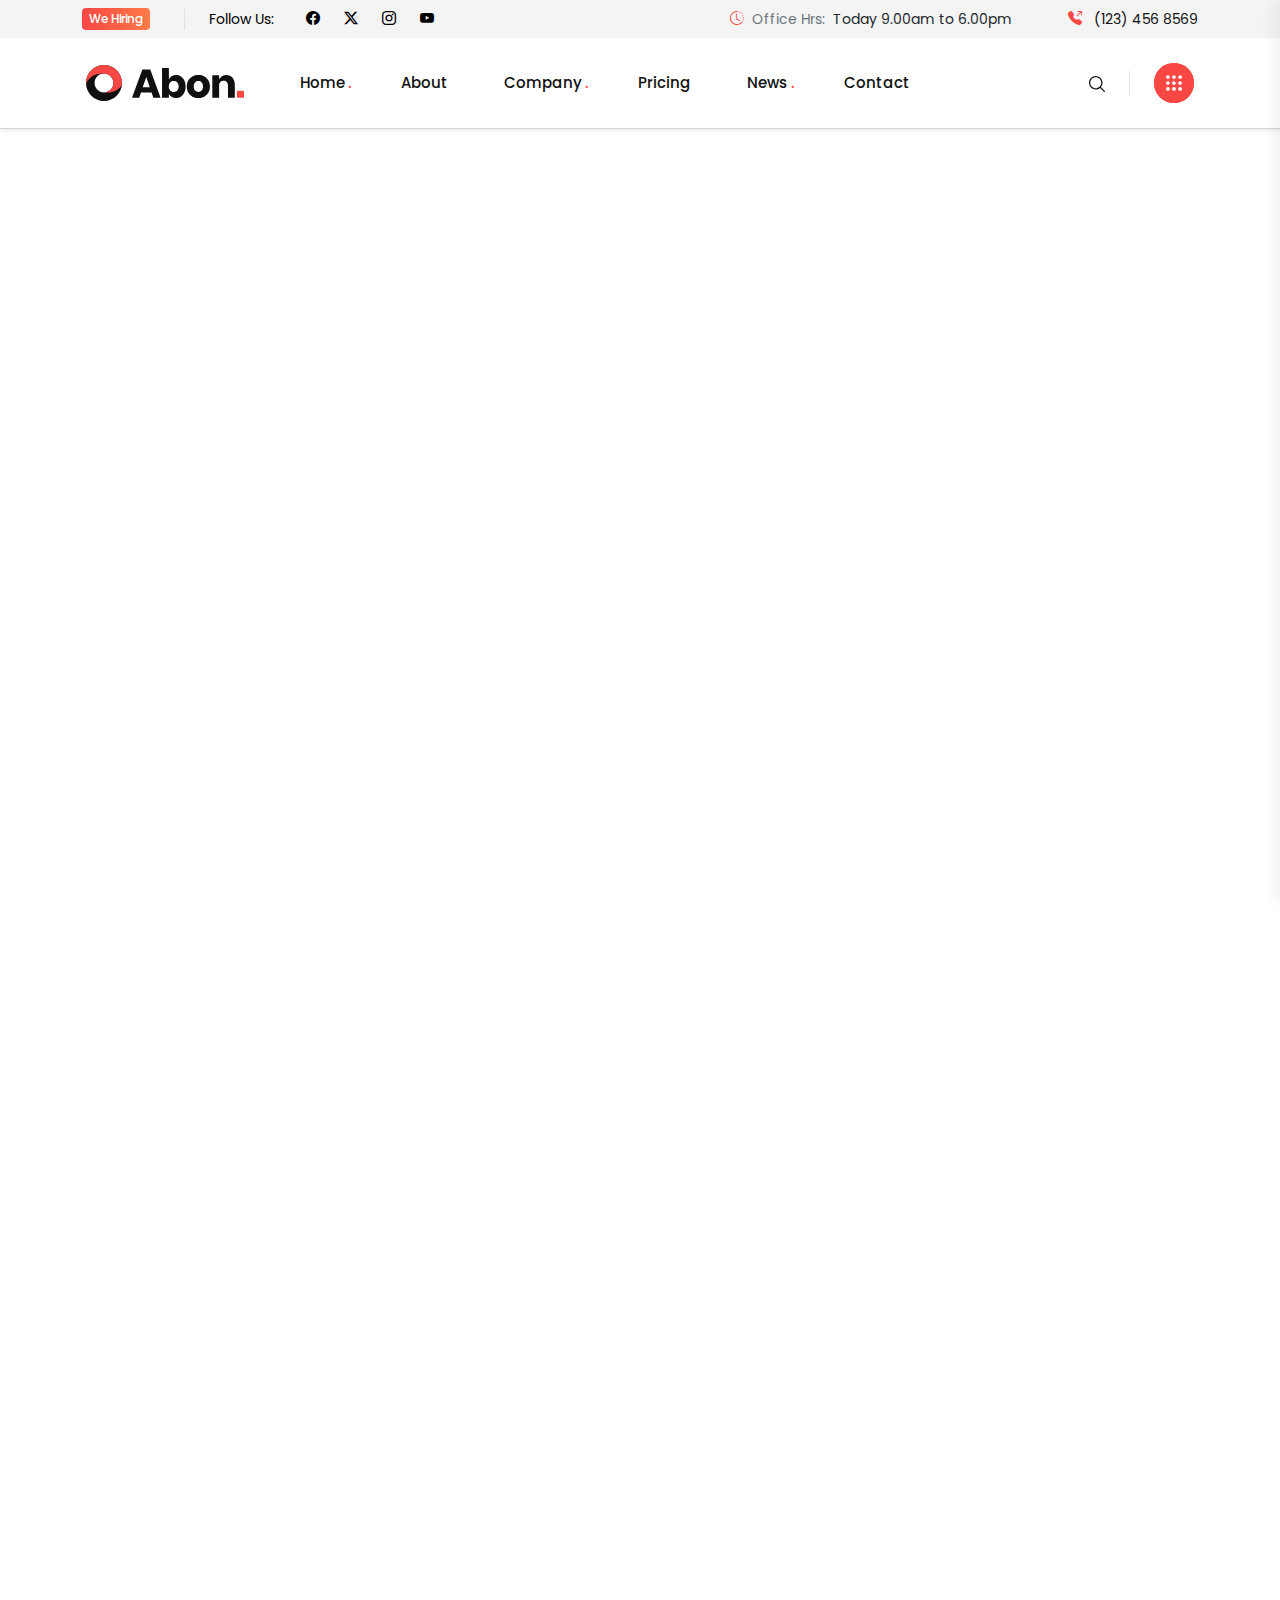
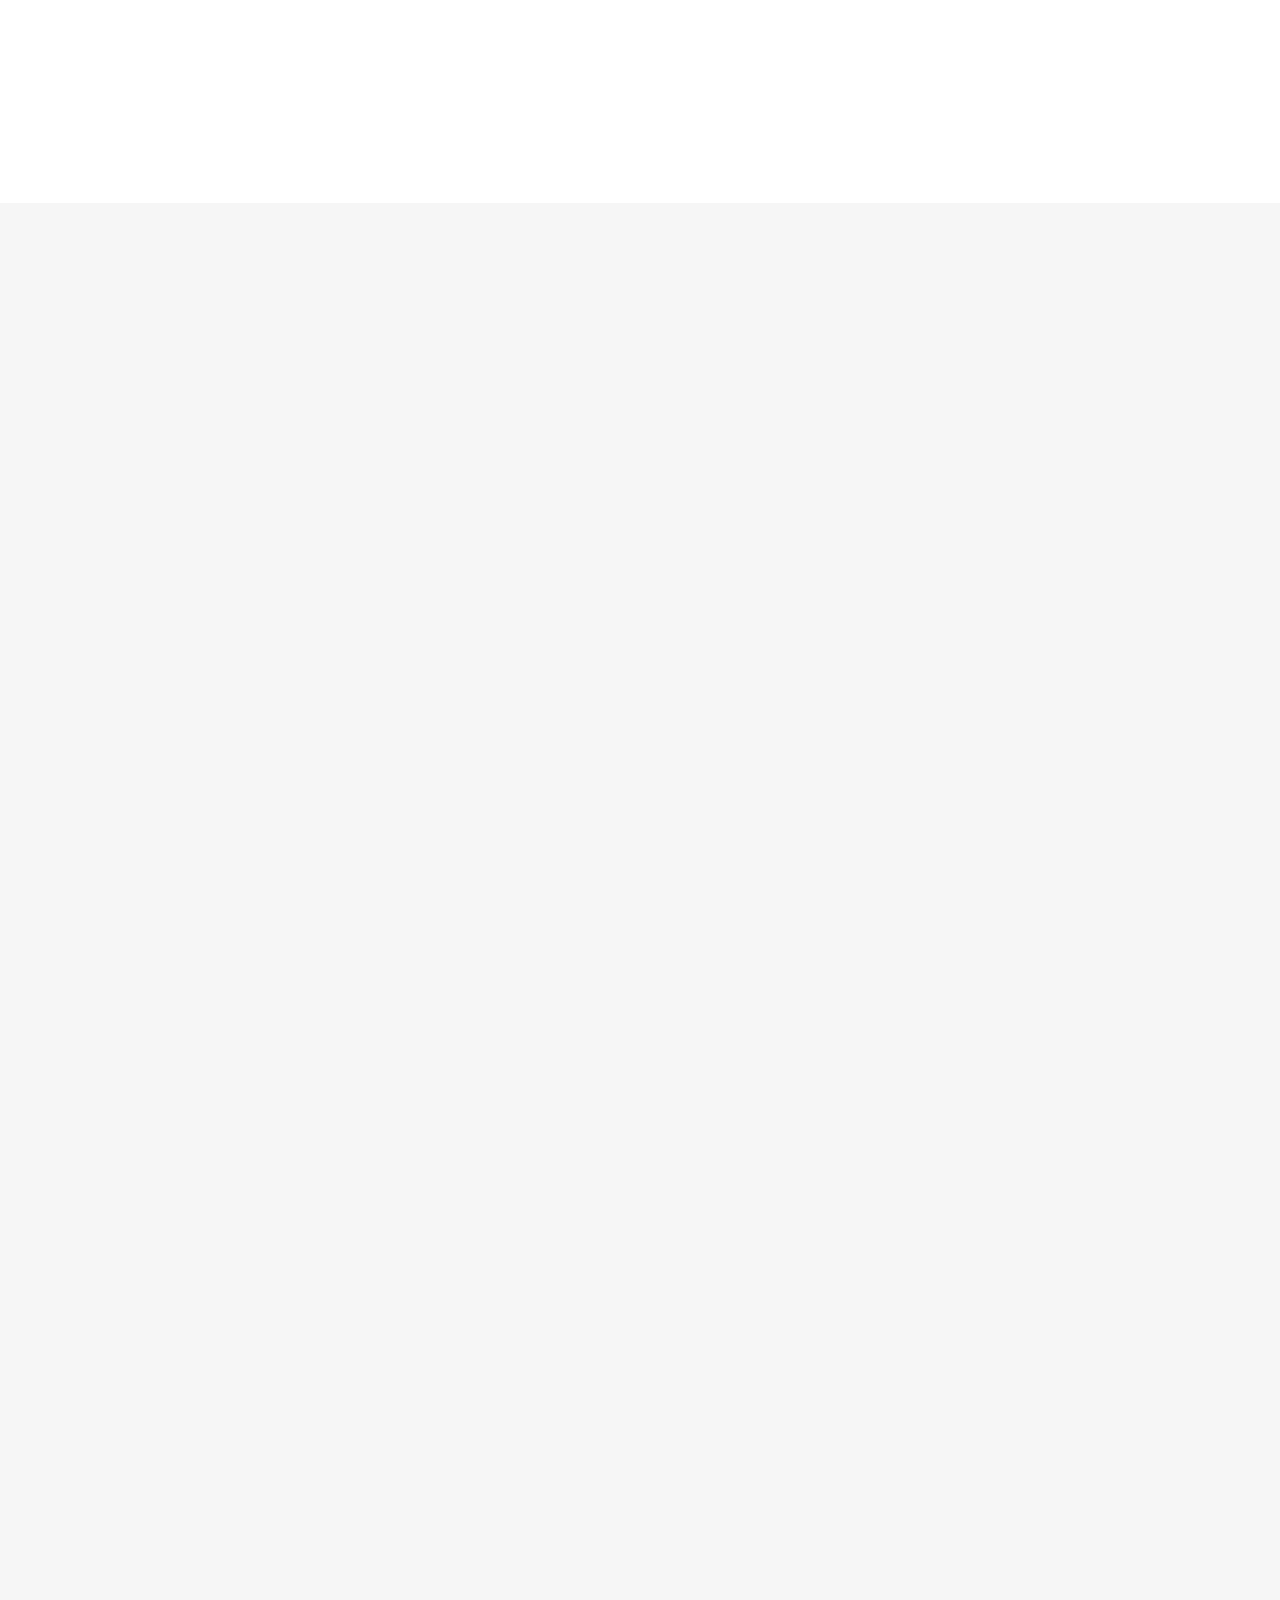
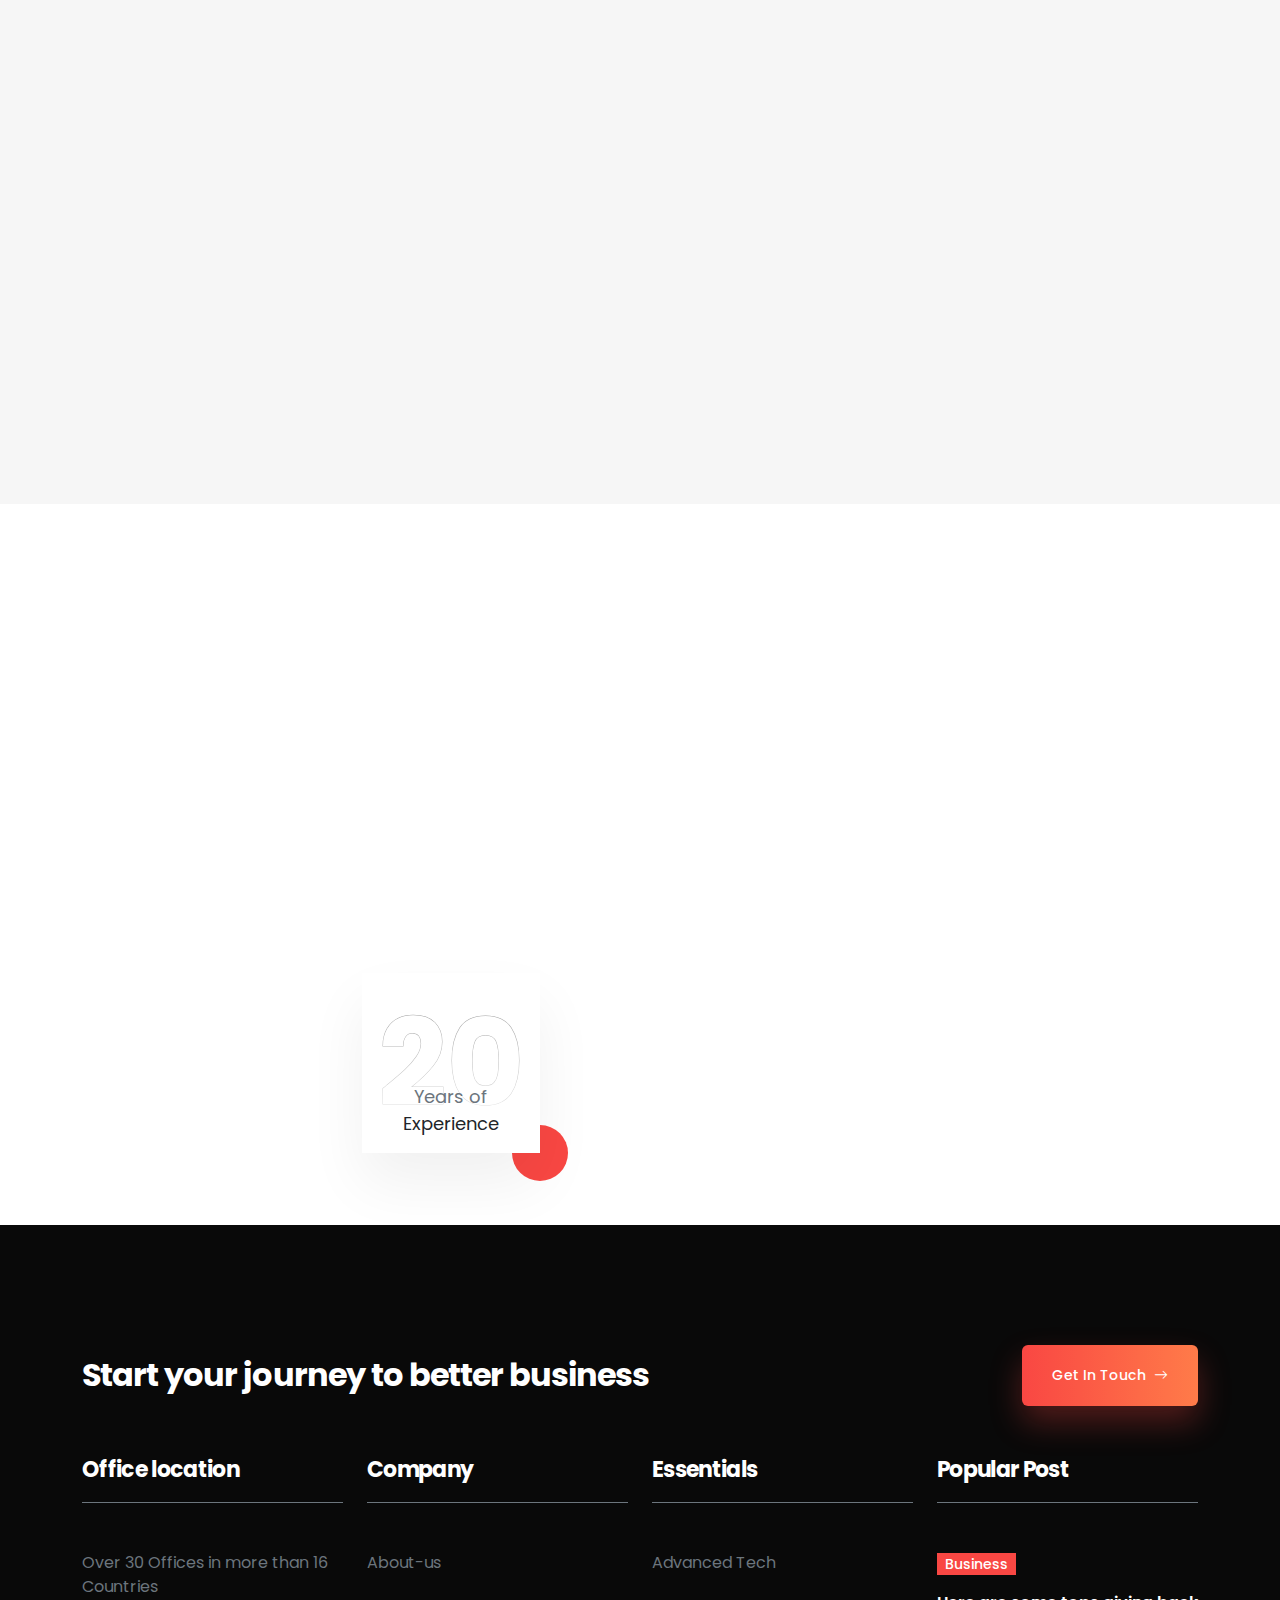
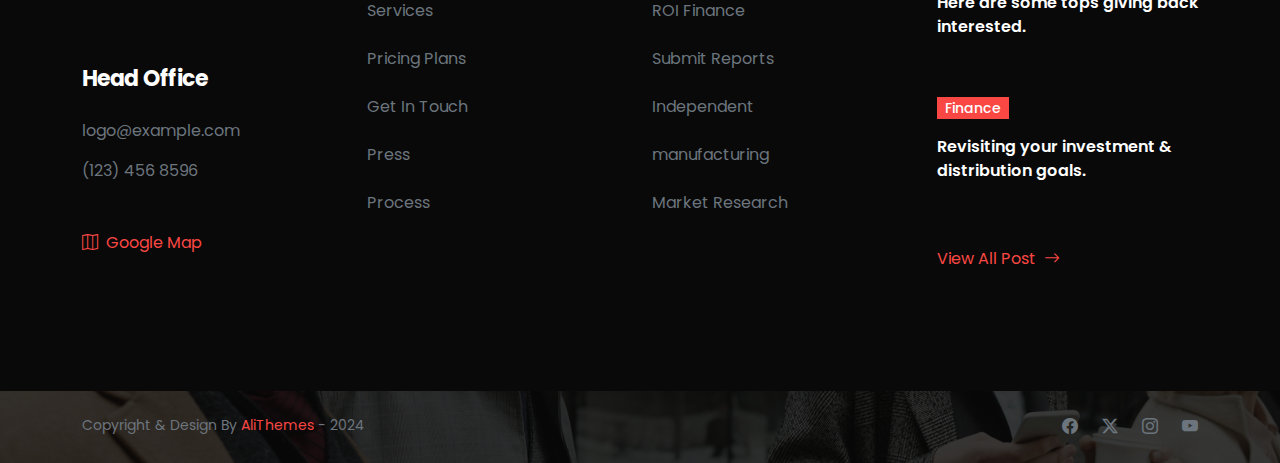
<file: page-service-details.html>
<!DOCTYPE html>
<html lang="en">
    <head>
        <meta charset="UTF-8">
<meta name="viewport" content="width=device-width, initial-scale=1.0">
<meta http-equiv="x-ua-compatible" content="ie=edge">
<title>Abon | Multipurpose Business & Finance Template</title>
<!-- Favicon icon-->
<link rel="shortcut icon" type="image/x-icon" href="assets/images/logo/favicon.svg">
<!-- Libs CSS -->
<link rel="stylesheet" href="assets/css/vendors/bootstrap.min.css">
<link rel="stylesheet" href="assets/css/vendors/swiper-bundle.min.css">
<link rel="stylesheet" href="assets/css/vendors/aos.css">
<link rel="stylesheet" href="assets/css/vendors/magnific-popup.css">
<link rel="stylesheet" href="assets/fonts/bootstrap-icons/bootstrap-icons.min.css">
<link rel="stylesheet" href="assets/fonts/boxicons/boxicons.min.css">
<!-- Main CSS -->
<link rel="stylesheet" href="assets/css/main.css">

    </head>
    <body>
        <!--top-bar-->
<div class="top-bar position-relative z-4 d-none d-lg-block">
    <div class="container-fluid">
        <div class="container py-2">
            <div class="d-flex flex-column flex-lg-row justify-content-between align-items-center">
                <div class="d-flex mb-lg-0 mb-3 flex-wrap align-items-center justify-content-center justify-content-lg-start gap-4">
                    <a href="index.html" class="d-flex align-items-center mb-2 mb-lg-0 text-white text-decoration-none">
                        <div class="btn-sm">We Hiring</div>
                    </a>
                    <div class="follow-us me-2 border-start ps-4">Follow Us:</div>
                    <a href="https://www.facebook.com/" class=" text-reset">
                        <i class="bi bi-facebook"></i>
                    </a>
                    <a href="https://twitter.com/" class=" text-reset">
                        <i class="bi bi-twitter-x"></i>
                    </a>
                    <a href="https://www.instagram.com/" class=" text-reset">
                        <i class="bi bi-instagram"></i>
                    </a>
                    <a href="https://www.youtube.com/" class=" text-reset">
                        <i class="bi bi-youtube"></i>
                    </a>
                </div>
                <div class="d-flex align-items-center justify-content-center justify-content-lg-end gap-2">
                    <i class="bi bi-clock-history text-primary"></i>
                    <span class="text-secondary">Office Hrs:</span>
                    <span class="text-dark pe-4">Today 9.00am to 6.00pm</span>
                    <a href="tel:(123)4568569" class="ps-4 phone-call text-primary">
                        <i class="bi bi-telephone-outbound-fill"></i>
                        <span class="text-black ps-2">(123) 456 8569</span>
                    </a>
                </div>
            </div>
        </div>
    </div>
</div>
<!-- Navbar -->
<header>
    <nav class="navbar navbar-expand-lg navbar-light w-100 z-4 tcmenu__wrap">
        <div class="container px-3">
            <a class="navbar-brand pe-4" href="index.html"><img src="assets/images/logo/logo.svg" alt="abon"></a>
            <div class="mobile-nav-toggler d-block d-lg-none btn btn-primary btn-navbar rounded-circle px-2 ms-4 d-flex align-items-center justify-content-center">
                <svg width="16" height="16" viewBox="0 0 16 16" fill="none" xmlns="http://www.w3.org/2000/svg">
                    <g clip-path="url(#clip0_19_537)">
                        <path d="M1.92024 0.143158C0.888516 0.143158 0.0492554 0.982476 0.0492554 2.01414C0.0492554 3.04581 0.888168 3.88507 1.92024 3.88507C2.95231 3.88507 3.79122 3.04581 3.79122 2.01414C3.79122 0.982476 2.95191 0.143158 1.92024 0.143158Z" fill="#ffffff" />
                        <path d="M7.97566 0.143158C6.94399 0.143158 6.10468 0.982476 6.10468 2.01414C6.10468 3.04581 6.94399 3.88507 7.97566 3.88507C9.00738 3.88507 9.84682 3.04581 9.84682 2.01414C9.84682 0.982476 9.00773 0.143158 7.97566 0.143158Z" fill="#ffffff" />
                        <path d="M14.129 3.88513C15.1605 3.88513 16 3.04587 16 2.0142C16 0.982534 15.1612 0.143158 14.129 0.143158C13.0969 0.143158 12.2581 0.982476 12.2581 2.01414C12.2581 3.04581 13.0975 3.88513 14.129 3.88513Z" fill="#ffffff" />
                        <path d="M1.87133 9.88033C2.903 9.88033 3.74249 9.04124 3.74249 8.0094C3.74249 6.97751 2.903 6.13824 1.87133 6.13824C0.839666 6.13824 0 6.97756 0 8.0094C0 9.04124 0.839666 9.88033 1.87133 9.88033Z" fill="#ffffff" />
                        <path d="M7.92677 9.88033C8.95826 9.88033 9.79775 9.04124 9.79775 8.0094C9.79775 6.97751 8.95896 6.13824 7.92677 6.13824C6.89476 6.13824 6.05579 6.97751 6.05579 8.0094C6.05579 9.04124 6.8951 9.88033 7.92677 9.88033Z" fill="#ffffff" />
                        <path d="M14.0807 9.88033C15.1126 9.88033 15.9516 9.04124 15.9516 8.0094C15.9516 6.97751 15.1126 6.13824 14.0807 6.13824C13.0488 6.13824 12.209 6.97751 12.209 8.0094C12.209 9.04124 13.0485 9.88033 14.0807 9.88033Z" fill="#ffffff" />
                        <path d="M1.91412 12.1149C0.882452 12.1149 0.0427856 12.954 0.0427856 13.9859C0.0427856 15.0173 0.882452 15.8568 1.91412 15.8568C2.94578 15.8568 3.78504 15.0177 3.78504 13.9859C3.78504 12.954 2.94578 12.1149 1.91412 12.1149Z" fill="#ffffff" />
                        <path d="M7.9699 12.1149C6.93818 12.1149 6.09857 12.954 6.09857 13.9859C6.09857 15.0173 6.93789 15.8568 7.9699 15.8568C9.00139 15.8568 9.84083 15.0177 9.84083 13.9859C9.84083 12.954 9.00139 12.1149 7.9699 12.1149Z" fill="#ffffff" />
                        <path d="M14.1231 12.1149C13.0916 12.1149 12.2521 12.954 12.2521 13.9859C12.2521 15.0173 13.0916 15.8568 14.1231 15.8568C15.155 15.8568 15.9941 15.0177 15.9941 13.9859C15.9941 12.954 15.1546 12.1149 14.1231 12.1149Z" fill="#ffffff" />
                    </g>
                    <defs>
                        <clipPath id="clip0_19_537">
                            <rect width="16" height="16" fill="white" />
                        </clipPath>
                    </defs>
                </svg>
            </div>
            <div class="offcanvas offcanvas-start offcanvas-nav">
                <div class="offcanvas-header">
                    <a href="index.html" class="text-inverse"><img src="assets/images/logo/logo.svg" alt="abon"></a>
                </div>
                <div class="offcanvas-body pt-0 align-items-center justify-content-between">
                    <div class="tcmenu__navbar-wrap tcmenu__main-menu d-none d-lg-flex">
                        <ul class="navbar-nav me-auto gap-4 align-items-lg-center navigation">
    <li class="nav-item dropdown menu-item-has-children">
        <a class="nav-link fw-medium" href="#" role="button" data-bs-toggle="dropdown" aria-expanded="false">Home</a>
        <ul class="dropdown-menu">
            <li><a class="dropdown-item" href="index.html">Home page 1</a></li>
            <li><a class="dropdown-item" href="index-2.html">Home page 2</a></li>
            <li><a class="dropdown-item" href="index-3.html">Home page 3</a></li>
        </ul>
    </li>
    <li class="nav-item">
        <a class="nav-link fw-medium" href="page-about.html">About</a>
    </li>
    <li class="nav-item dropdown menu-item-has-children">
        <a class="nav-link fw-medium" href="#" role="button" data-bs-toggle="dropdown" aria-expanded="false">Company</a>
        <ul class="dropdown-menu">
            <li><a class="dropdown-item" href="page-about.html">About Us</a></li>
            <li><a class="dropdown-item" href="page-team.html">Our Team</a></li>
            <li><a class="dropdown-item" href="page-services.html">Our Services</a></li>
            <li><a class="dropdown-item" href="page-service-details.html">Service Details</a></li>
        </ul>
    </li>
    <li class="nav-item">
        <a class="nav-link fw-medium" href="page-pricing.html">Pricing</a>
    </li>
    <li class="nav-item dropdown menu-item-has-children">
        <a class="nav-link fw-medium" href="#" role="button" data-bs-toggle="dropdown" aria-expanded="false">News</a>
        <ul class="dropdown-menu">
            <li><a class="dropdown-item" href="page-blog.html">Latest News</a></li>
            <li><a class="dropdown-item" href="page-blog-details.html">Blog Details</a></li>
        </ul>
    </li>
    <li class="nav-item">
        <a class="nav-link fw-medium" href="page-contact.html">Contact</a>
    </li>
</ul>
                    </div>                    
                    <div class="mt-3 mt-lg-0 d-flex align-items-center">
                        <a href="javascript:void(0)" class="pe-4 border-end"  data-bs-toggle="offcanvas" data-bs-target="#offcanvasTop" aria-controls="offcanvasTop">
                            <img src="assets/images/icons/search.svg" alt="abon" />
                        </a>
                        <a href="#" class="btn btn-primary btn-navbar rounded-circle px-2 ms-4 d-flex align-items-center justify-content-center"  data-bs-toggle="offcanvas" data-bs-target="#offcanvasWithBothOptions" aria-controls="offcanvasWithBothOptions">
                            <svg width="16" height="16" viewBox="0 0 16 16" fill="none" xmlns="http://www.w3.org/2000/svg">
                                <g clip-path="url(#clip0_19_537)">
                                    <path d="M1.92024 0.143158C0.888516 0.143158 0.0492554 0.982476 0.0492554 2.01414C0.0492554 3.04581 0.888168 3.88507 1.92024 3.88507C2.95231 3.88507 3.79122 3.04581 3.79122 2.01414C3.79122 0.982476 2.95191 0.143158 1.92024 0.143158Z" fill="#ffffff" />
                                    <path d="M7.97566 0.143158C6.94399 0.143158 6.10468 0.982476 6.10468 2.01414C6.10468 3.04581 6.94399 3.88507 7.97566 3.88507C9.00738 3.88507 9.84682 3.04581 9.84682 2.01414C9.84682 0.982476 9.00773 0.143158 7.97566 0.143158Z" fill="#ffffff" />
                                    <path d="M14.129 3.88513C15.1605 3.88513 16 3.04587 16 2.0142C16 0.982534 15.1612 0.143158 14.129 0.143158C13.0969 0.143158 12.2581 0.982476 12.2581 2.01414C12.2581 3.04581 13.0975 3.88513 14.129 3.88513Z" fill="#ffffff" />
                                    <path d="M1.87133 9.88033C2.903 9.88033 3.74249 9.04124 3.74249 8.0094C3.74249 6.97751 2.903 6.13824 1.87133 6.13824C0.839666 6.13824 0 6.97756 0 8.0094C0 9.04124 0.839666 9.88033 1.87133 9.88033Z" fill="#ffffff" />
                                    <path d="M7.92677 9.88033C8.95826 9.88033 9.79775 9.04124 9.79775 8.0094C9.79775 6.97751 8.95896 6.13824 7.92677 6.13824C6.89476 6.13824 6.05579 6.97751 6.05579 8.0094C6.05579 9.04124 6.8951 9.88033 7.92677 9.88033Z" fill="#ffffff" />
                                    <path d="M14.0807 9.88033C15.1126 9.88033 15.9516 9.04124 15.9516 8.0094C15.9516 6.97751 15.1126 6.13824 14.0807 6.13824C13.0488 6.13824 12.209 6.97751 12.209 8.0094C12.209 9.04124 13.0485 9.88033 14.0807 9.88033Z" fill="#ffffff" />
                                    <path d="M1.91412 12.1149C0.882452 12.1149 0.0427856 12.954 0.0427856 13.9859C0.0427856 15.0173 0.882452 15.8568 1.91412 15.8568C2.94578 15.8568 3.78504 15.0177 3.78504 13.9859C3.78504 12.954 2.94578 12.1149 1.91412 12.1149Z" fill="#ffffff" />
                                    <path d="M7.9699 12.1149C6.93818 12.1149 6.09857 12.954 6.09857 13.9859C6.09857 15.0173 6.93789 15.8568 7.9699 15.8568C9.00139 15.8568 9.84083 15.0177 9.84083 13.9859C9.84083 12.954 9.00139 12.1149 7.9699 12.1149Z" fill="#ffffff" />
                                    <path d="M14.1231 12.1149C13.0916 12.1149 12.2521 12.954 12.2521 13.9859C12.2521 15.0173 13.0916 15.8568 14.1231 15.8568C15.155 15.8568 15.9941 15.0177 15.9941 13.9859C15.9941 12.954 15.1546 12.1149 14.1231 12.1149Z" fill="#ffffff" />
                                </g>
                                <defs>
                                    <clipPath id="clip0_19_537">
                                        <rect width="16" height="16" fill="white" />
                                    </clipPath>
                                </defs>
                            </svg>
                        </a>
                    </div>
                </div>
            </div>
        </div>       
    </nav>
    <!-- Mobile Menu  -->
<div class="tcmobile__menu">
    <nav class="tcmobile__menu-box">
        <div class="close-btn"><i class="fas fa-times"></i></div>
        <div class="nav-logo">
            <a class="mobi-logo" href="index.html"><img src="assets/images/logo/logo.svg" alt="abon"></a>
        </div>
        <div class="tcmobile__search">
            <form action="#">
                <input type="text" class="form-control shadow-none" placeholder="Search here...">
                <button><img src="assets/images/icons/search.svg" alt="abon"></button>
            </form>
        </div>
        <div class="tcmobile__menu-outer">
        </div>
        <div class="tcmobile__menu-bottom">
            <div class="contact-info">
                <ul class="list-wrap list-unstyled">
                    <li><a href="mailto:info@abonjsc.com">contact@abonjsc.com</a></li>
                    <li><a href="tel:0123456789">(229) 555-0109</a></li>
                </ul>
            </div>
            <div class="social-links">
                <ul class="list-wrap">
                    <li> 
                        <a href="https://www.facebook.com/" class=" text-reset">
                            <i class="bi bi-facebook"></i>
                        </a>
                    </li>
                    <li>
                        <a href="https://twitter.com/" class=" text-reset">
                            <i class="bi bi-twitter-x"></i>
                        </a>
                    </li>
                    <li>
                        <a href="https://www.instagram.com/" class=" text-reset">
                            <i class="bi bi-instagram"></i>
                        </a>
                    </li>
                    <li>
                        <a href="https://www.youtube.com/" class=" text-reset">
                            <i class="bi bi-youtube"></i>
                        </a>
                    </li>
                </ul>
            </div>
        </div>
    </nav>
</div>
<div class="tcmobile__menu-backdrop"></div>
<!-- End Mobile Menu -->
    <!-- Offcanvas menu -->
    <div class="offcanvas offcanvas-end" data-bs-scroll="true" tabindex="-1" id="offcanvasWithBothOptions">
        <div class="offcanvas-header mt-3 me-3">
            <button  class="btn-close shadow-none" data-bs-dismiss="offcanvas" aria-label="Close"></button>
        </div>
        <div class="offcanvas-body">
            <div class="offCanvas__logo mb-5">
                <a href="index.html"><img src="assets/images/logo/logo.svg" alt="Logo"></a>
            </div>
            <div class="offCanvas__side-info mb-4">
                <div class="contact-list mb-5">
                    <h4>Office Address</h4>
                    <p>123/A, Miranda City Likaoli <br> Prikano, Dope</p>
                </div>
                <hr class="mb-5">
                <div class="contact-list mb-5">
                    <h4>Phone Number</h4>
                    <p>+0989 7876 9865 9</p>
                    <p>+(090) 8765 86543 85</p>
                </div>
                <hr class="mb-5">
                <div class="contact-list mb-5">
                    <h4>Email Address</h4>
                    <p>info@example.com</p>
                    <p>example.mail@hum.com</p>
                </div>
            </div>
            <div class="offCanvas__social-icon mt-30">
                <a href="javascript:void(0)"><i class="fab fa-facebook-f"></i></a>
                <a href="javascript:void(0)"><i class="fab fa-twitter"></i></a>
                <a href="javascript:void(0)"><i class="fab fa-google-plus-g"></i></a>
                <a href="javascript:void(0)"><i class="fab fa-instagram"></i></a>
            </div>
        </div>
    </div>
    <!-- Offcanvas menu -->
    <!-- Offcanvas search -->
    <div class="offcanvas offcanvas-top" tabindex="-1" id="offcanvasTop">
        <div class="offcanvas-header">
            <button  class="btn-close shadow-none" data-bs-dismiss="offcanvas" aria-label="Close"></button>
        </div>
        <div class="offcanvas-body">
            <div class="container">
                <div class="row">
                    <div class="col-8 mx-auto">
                        <h3 class="mb-4">What are you looking for?</h3>
                        <div class="input-group mb-3" data-aos="zoom-in">
                            <input type="text" class="form-control" placeholder="Enter Your Keywords" aria-label="Enter Your Keywords" aria-describedby="button-addon2">
                            <button class="btn-primary"  id="button-addon2"><i class="bi bi-search"></i></button>
                          </div>
                    </div>
                </div>
            </div>
        </div>
    </div>
    <!-- Offcanvas search -->
</header>

        <main>
          <!-- service-details sec-1 start -->
<section class="position-relative bg-pink wow img-custom-anim-top">
    <div class="container section-padding position-relative z-1">
        <div class="row">
            <div class="col-12 text-center">
                <p class="sub-title fs-5 px-4 py-2 d-none d-md-inline-flex text-primary rounded-pill border border-primary bg-white z-2">Home <span class="text-secondary">-</span> Services <span class="text-secondary">-</span> Financial Analysic</p>
                <div class="title-lg ds-2 fw-bold text-black mb-3">Financial Analysis</div>
                <p class="text-secondary">
                    A business strategy is the means by which it sets out to <br />
                    achieve its desired ends.
                </p>
            </div>
        </div>
    </div>
    <div class="position-absolute bottom-0 start-0 z-0 d-none d-md-inline">
        <img src="assets/images/page-service-details/section-1/img-bg-1.png" alt="abon" />
    </div>
    <div class="position-absolute end-0 bottom-0 d-none d-md-inline">
        <img src="assets/images/page-service-details/section-1/img-bg-2.png" alt="abon" />
    </div>
</section>
<!-- service-details sec-1 end -->
 
          <!-- service-details sec-2 start -->
<section class="about-section-1 section-padding">
    <div class="container">
        <div class="row align-items-center">
            <div class="col-lg-6 wow img-custom-anim-left">
                <div class="position-relative d-inline-flex">
                    <img class="rounded-2 position-relative z-1 img-fluid" src="assets/images/page-service-details/section-2/img-1.png" alt="image" />
                    <div class="box-300-serv rounded-2 position-absolute bg-gradient z-0"></div>
                </div>
            </div>
            <div class="col-lg-6 mt-lg-0 mt-8 wow img-custom-anim-right">
                <p class="sub-title fs-5 px-4 py-2 mb-4 d-inline-flex text-primary text-uppercase rounded-pill border border-secondary-1 bg-white">Business Services</p>
                <h4 class="fs-0 lh-1 fw-bold text-dark mb-4">
                    Elevate business <br />
                    operations with Consulting
                </h4>
                <p class="mb-4 ">We help companies pivot into more profitable directions where they can expand and grow. It is inevitable that companies will end up making a few mistakes; we help them correct these mistakes.</p>
                <p class="mb-6">We help companies turnaround their non-profitable ventures into something that benefits them. Our specialty lies in understanding what makes a company special and what makes it tick.</p>
            </div>
        </div>
        <div class="row pd-top-120px wow img-custom-anim-top">
            <div class="d-block">
                <p class="sub-title fs-5 px-4 py-2 mb-4 d-inline-flex text-primary text-uppercase rounded-pill border border-secondary-1 bg-white">Business Services</p>
            </div>
            <div class="col-lg-6 mb-lg-0 mb-8">
                <h4 class="fs-0 lh-1 fw-bold text-dark mb-4 w-75 mb-8">The Elite Management Consultancy</h4>
                <div class="row align-items-center">
                    <div class="col-4">
                        <div class="position-relative">
                            <img class="position-relative icon-md z-2 ms-4" src="assets/images/home2/section-7/avatar-2.png" alt="abon" />
                            <img class="position-absolute icon-md top-lg-50 top-0 start-lg-0 end-0 translate-middle-lg translate-middle-x ms-4 z-1" src="assets/images/home2/section-7/avatar-1.png" alt="abon" />
                        </div>
                        <p class="fw-bold fs-4 text-secondary mt-2">Trusted by <span class="text-gradient">25,000+</span> Happy Customers are Using Abon.</p>
                    </div>
                    <div class="col-8">
                        <p>Make data driven decisions with our market research and analysis services. We'll gather valuable insights for you. Invest in your most valuable asset your people with our training and development services. Build a high-performing team and foster a positive work culture with our human resources consulting services.</p>
                    </div>
                </div>
            </div>
            <div class="col-lg-6">
                <div class="row">
                    <div class="col-6">
                        <a href="#" class="border card-details card-hover">
                            <div class="p-4 top position-relative">
                                <img src="assets/images/page-service-details/section-2/icon-1.png" alt="abon" />
                                <p class="fs-2 fw-bold text-dark mt-4">Financial Services Consulting</p>
                                <div class="ic-arrow position-absolute end-0 top-100 translate-middle-y me-5 icon-md bg-primary rounded-circle icon-shape text-white">
                                    <i class="bi bi-arrow-right"></i>
                                </div>
                            </div>
                            <img src="assets/images/page-service-details/section-2/img-2.png" alt="abon" />
                        </a>
                    </div>
                    <div class="col-6">
                        <a href="#" class="border card-details card-hover">
                            <div class="p-4 position-relative">
                                <img src="assets/images/page-service-details/section-2/icon-2.png" alt="abon" />
                                <p class="fs-2 fw-bold text-dark mt-4">Business Services Consulting</p>
                                <div class="ic-arrow position-absolute end-0 top-100 translate-middle-y me-5 icon-md bg-primary rounded-circle icon-shape text-white">
                                    <i class="bi bi-arrow-right"></i>
                                </div>
                            </div>
                            <img src="assets/images/page-service-details/section-2/img-3.png" alt="abon" />
                        </a>
                    </div>
                </div>
            </div>
        </div>
    </div>
</section>
<!-- service-details sec-2 end -->
 
          <!-- service-details sec-3 start -->
<section class="about-section-1 section-padding bg-secondary-1">
    <div class="container">
        <div class="row">
            <div class="col-lg-4 wow img-custom-anim-top">
                <div class="border bg-white p-5 mb-5">
                    <ul class="list-group list-group-flush list-unstyled">
                        <li>
                            <a href="#" class="list-item d-flex justify-content-between align-items-center bg-secondary-1 ps-4 pe-2 py-3 mb-2">
                                <span class="mb-0 fw-semibold text-dark fs-3">Finance & Restructuring</span>
                                <span class="ic icon-md icon-shape bg-gradient text-white">
                                    <i class="bi bi-arrow-up-right"></i>
                                </span>
                            </a>
                        </li>
                        <li>
                            <a href="#" class="list-item activ d-flex justify-content-between align-items-center bg-secondary-1 ps-4 pe-2 py-3 mb-2">
                                <span class="mb-0 fw-semibold text-dark fs-3">Business Unit Strategy</span>
                                <span class="ic icon-md icon-shape bg-gradient text-white">
                                    <i class="bi bi-arrow-up-right"></i>
                                </span>
                            </a>
                        </li>
                        <li>
                            <a href="#" class="list-item d-flex justify-content-between align-items-center bg-secondary-1 ps-4 pe-2 py-3 mb-2">
                                <span class="mb-0 fw-semibold text-dark fs-3">Turnaround Consulting</span>
                                <span class="ic icon-md icon-shape bg-gradient text-white">
                                    <i class="bi bi-arrow-up-right"></i>
                                </span>
                            </a>
                        </li>
                        <li>
                            <a href="#" class="list-item d-flex justify-content-between align-items-center bg-secondary-1 ps-4 pe-2 py-3 mb-2">
                                <span class="mb-0 fw-semibold text-dark fs-3">Bonds & Commodities</span>
                                <span class="ic icon-md icon-shape bg-gradient text-white">
                                    <i class="bi bi-arrow-up-right"></i>
                                </span>
                            </a>
                        </li>   
                        <li>
                            <a href="#" class="list-item d-flex justify-content-between align-items-center bg-secondary-1 ps-4 pe-2 py-3 mb-2">
                                <span class="mb-0 fw-semibold text-dark fs-3">Audit & Assurance</span>
                                <span class="ic icon-md icon-shape bg-gradient text-white">
                                    <i class="bi bi-arrow-up-right"></i>
                                </span>
                            </a>
                        </li>
                        <li>
                            <a href="#" class="list-item d-flex justify-content-between align-items-center bg-secondary-1 ps-4 pe-2 py-3 mb-2">
                                <span class="mb-0 fw-semibold text-dark fs-3">Trades & Stocks</span>
                                <span class="ic icon-md icon-shape bg-gradient text-white">
                                    <i class="bi bi-arrow-up-right"></i>
                                </span>
                            </a>
                        </li>
                        <li>
                            <a href="#" class="list-item d-flex justify-content-between align-items-center bg-secondary-1 ps-4 pe-2 py-3 mb-2">
                                <span class="mb-0 fw-semibold text-dark fs-3">Financial Projections</span>
                                <span class="ic icon-md icon-shape bg-gradient text-white">
                                    <i class="bi bi-arrow-up-right"></i>
                                </span>
                            </a>
                        </li>
                    </ul>
                </div>
                <div class="slider bg-white position-relative">
                    <div class="slider-item p-5">
                        <p class="sub-title fs-5 px-4 py-2 mb-4 d-inline-flex text-primary text-uppercase rounded-pill border border-secondary-1 bg-white">testimonials</p>
                        <p class="text-dark">" Working with Abon has been a game-changer for our business. Their strategic insights and actionable recommendations have helped us overcome obstacles and achieve remarkable growth. "</p>
                        <a href="#" class="d-flex align-items-center position-relative z-2 d-inline-flex">
                            <img class="icon-lg" src="assets/images/home2/section-8/avatar-1.png" alt="abon" />
                            <div class="ms-3">
                                <h6 class="mb-0 fs-4">Miranda H. Halim</h6>
                                <p class="text-secondary fs-6 mb-0">Marketing Director</p>
                            </div>
                        </a>
                    </div>
                    <img class="position-absolute end-0 top-0 p-4" src="assets/images/page-service-details/section-3/blink.svg" alt="abon" />
                </div>
            </div>
            <div class="col-lg-8 wow img-custom-anim-top">
                <img src="assets/images/page-service-details/section-3/img-1.png" alt="abon" />
                <h4 class="fs-0 mt-6 mb-3 fw-bold">Trades & Stocks</h4>
                <p class="fs-4 text-secondary">An excellent Audit service is necessary for any company to be financially sound. Our Audit & Assurance services ensure that there is no mistake or wrongdoing in your company undetected. Some companies have the mistaken idea that audits are only necessary when malicious wrongdoings occur in the data. Thus any company that is large enough needs to have outside audit and assurance done:</p>
                <h4 class="fs-0 mt-6 mb-3 fw-bold">Explore your Business potential</h4>
                <div class="row">
                    <div class="col-md-6 col-12">
                        <p class="fs-4 text-secondary">An excellent Audit service is necessary for any company to be financially sound. Our Audit & Assurance services ensure that there is no mistake or wrongdoing in your company undetected. Some companies have the mistaken idea that audits are only necessary when malicious wrongdoings occur in the data. Thus any company that is large enough needs to have outside audit and assurance done:</p>
                    </div>
                    <div class="col-md-6 col-12">
                        <p class="fs-4 text-secondary">An excellent Audit service is necessary for any company to be financially sound. Our Audit & Assurance services ensure that there is no mistake or wrongdoing in your company undetected. Some companies have the mistaken idea that audits are only necessary when malicious wrongdoings occur in the data. Thus any company that is large enough needs to have outside audit and assurance done:</p>
                    </div>
                </div>
                <h4 class="fs-0 mt-6 mb-4 fw-bold">Research beyond the business plan</h4>
                <button  class="collapsible bg-secondary-1 fw-bold border-top">What services does Abon offer?</button>
                <div class="content">
                    <p class="fs-4 fw-mediumn">The cost of our services varies depending on the scope and complexity of the project. We offer competitive pricing and strive to provide.</p>
                </div>
                <button  class="collapsible bg-secondary-1 fw-bold">How much do your services cost?</button>
                <div class="content">
                    <p class="fs-4 fw-mediumn">The cost of our services varies depending on the scope and complexity of the project. We offer competitive pricing and strive to provide.</p>
                </div>
                <button  class="collapsible bg-secondary-1 fw-bold">How long does a typical consulting engagement last?</button>
                <div class="content">
                    <p class="fs-4 fw-mediumn">The cost of our services varies depending on the scope and complexity of the project. We offer competitive pricing and strive to provide.</p>
                </div>
                <div class="bg-pink mt-8 mb-8 wow img-custom-anim-left">
                    <p class="px-5 py-3 text-dark fs-4 border-start border-primary border-3">An excellent Audit service is necessary for any company to be financially sound. Our Audit & Assurance services ensure that there is no mistake or wrongdoing in your company undetected. Some companies have the mistaken idea that audits are only necessary when malicious wrongdoings occur in the data. Thus any company that is large enough needs to have outside audit and assurance done:</p>
                </div>
                <h6 class="fs-2 fw-bold mb-3" data-aos="fade-up" data-aos-delay="500">
                    Have a question? <br />
                    Our team is happy to help you
                </h6>
                <div class="d-flex flex-md-row flex-column align-items-start align-items-md-center" data-aos="fade-up" data-aos-delay="500">
                    <a href="#demo" class="btn-black fs-5 mb-md-0 mb-5">Contact Us<i class="bi bi-arrow-right ms-2"></i></a>
                    <a href="tel:(123)4568569" class="ps-md-4 ps-0 text-align-center">
                        <i class="bi bi-telephone-outbound-fill"></i>
                        <span class="text-dark fw-medium ps-2">+(123) 456 8569 00</span>
                    </a>
                </div>
            </div>
        </div>
    </div>
</section>
<!-- service-details sec-3 end -->
 
          <!--about home-2 start-->
<section class="about-home-2 section-padding">
    <div class="container">
        <div class="row align-items-center">
            <div class="col-lg-6 col-12 mb-8 mb-lg-0">
                <div class="position-relative text-center me-4">
                    <img class="w-100 z-1 position-relative wow img-custom-anim-left" src="assets/images/page-service-details/section-4/img-1.png" alt="abon" />
                    <div class="position-absolute top-100 end-0 translate-middle-y me-8 z-1">
                        <div class="floating-card position-relative bg-white px-3 z-1">
                            <p class="stroke-twenty fw-bold mb-0">20</p>
                            <div class="text-xs fs-3 position-absolute text-center bottom-0 start-50 translate-middle-x">
                                <p class="text-secondary mb-0">Years of</p>
                                <p class="text-dark">Experience</p>
                            </div>
                        </div>
                        <div class="icon-xl bg-primary rounded-circle position-absolute top-100 start-100 translate-middle z-0"></div>
                    </div>
                </div>
            </div>
            <div class="col-lg-6 col-12">
                <div 
>
                    <div class="slider">
                        <div 
 data-aos="zoom-in">
                            <p class="sub-title fs-5 px-4 py-2 d-inline-flex text-primary text-uppercase rounded-pill border bg-white">Support</p>
                            <div class="lh-1 ds-5 fw-bold text-black mb-3">
                                Have a question? <br />
                                Our team is happy to help you
                            </div>
                            <p class="fs-4 fw-normal mb-4">Access advanced order types including limit, market, stop limit and dollar cost averaging. Track your total asset holdings, values and equity over time. Monitor markets, manage your portfolio, and trade crypto on the go.</p>
                            <div class="d-flex align-items-center mb-2">
                                <i class="bi bi-check-circle me-2 text-primary"></i>
                                <p class="mb-0">We Target on Business</p>
                            </div>
                            <div class="d-flex align-items-center mb-2">
                                <i class="bi bi-check-circle me-2 text-primary"></i>
                                <p class="mb-0">We Adapt Your Needs</p>
                            </div>
                            <div class="d-flex align-items-center mb-4">
                                <i class="bi bi-check-circle me-2 text-primary"></i>
                                <p class="mb-0">We Focus on Outcome</p>
                            </div>
                            <div class="d-flex flex-md-row flex-column align-items-start align-items-md-center">
                                <a href="#demo" class="btn-black fs-5 mb-md-0 mb-5">Learn More<i class="bi bi-arrow-right ms-2"></i></a>
                                <a href="tel:(123)4568569" class="ps-md-4 ps-0 text-align-center">
                                    <i class="bi bi-telephone-outbound-fill"></i>
                                    <span class="text-dark fw-medium ps-2">+(123) 456 8569 00</span>
                                </a>
                            </div>
                        </div>
                    </div>
                </div>
            </div>
        </div>
    </div>
</section>
<!--about home-2 end-->

        </main>
        <!-- Footer -->
<footer>
    <div class="container-fluid ft-bgr section-padding">
        <div class="container">
            <div class="row">
                <div class="col-lg-12 pb-7 d-flex flex-column flex-lg-row justify-content-lg-between justify-content-center align-items-center">
                    <h2 class="text-white mb-lg-0 mb-4">Start your journey to better business</h2>
                    <a href="page-contact.html" class="btn-gradient" target="_blank">Get In Touch<i class="bi bi-arrow-right ms-2"></i></a>
                </div>
            </div>
            <div class="row">
                <div class="col-lg-3 col-md-6">
                    <h3 class="text-white border-bottom border-secondary fw-nomal footer-title pb-3 pt-5">Office location</h3>
                    <p class="text-secondary pt-6">Over 30 Offices in more than 16 Countries</p>
                    <h3 class="text-white pt-5">Head Office</h3>
                    <div class="d-flex flex-column">
                        <a href="mailto:logo@example.com" class="d-inline-block text-secondary pt-3 pb-3">logo@example.com</a>
                        <a href="tel:(123)4568569" class="d-inline-block text-secondary mb-5">(123) 456 8596</a>
                        <a href="https://www.google.com/maps/@31.4719456,74.4173874" class="d-inline-block text-primary"><i class="bi bi-map me-2"></i>Google Map</a>
                    </div>
                </div>
                <div class="col-lg-3 col-md-6">
                    <h3 class="text-white border-bottom border-secondary fw-nomal pb-3 pt-5">Company</h3>
                    <div class="d-flex flex-column align-items-start">
                        <a class="hover-effect text-secondary pt-6" href="page-about.html">About-us</a>
                        <a class="hover-effect text-secondary pt-4" href="page-services.html">Services</a>
                        <a class="hover-effect text-secondary pt-4" href="page-pricing.html">Pricing Plans</a>
                        <a class="hover-effect text-secondary pt-4" href="page-contact.html">Get In Touch</a>
                        <a class="hover-effect text-secondary pt-4" href="page-pricing.html">Press</a>
                        <a class="hover-effect text-secondary pt-4" href="page-team.html">Process</a>
                    </div>
                </div>
                <div class="col-lg-3 col-md-6">
                    <h3 class="text-white border-bottom border-secondary fw-nomal pb-3 pt-5">Essentials</h3>
                    <div class="d-flex flex-column align-items-start">
                        <a class="hover-effect text-secondary pt-6" href="#">Advanced Tech</a>
                        <a class="hover-effect text-secondary pt-4" href="#">ROI Finance</a>
                        <a class="hover-effect text-secondary pt-4" href="#">Submit Reports</a>
                        <a class="hover-effect text-secondary pt-4" href="#">Independent</a>
                        <a class="hover-effect text-secondary pt-4" href="#">manufacturing</a>
                        <a class="hover-effect text-secondary pt-4" href="#">Market Research</a>
                    </div>
                </div>
                <div class="col-lg-3 col-md-6">
                    <h3 class="text-white border-bottom border-secondary fw-nomal pb-3 pt-5">Popular Post</h3>
                    <a href="page-blog.html" class="text-secondary pt-6 d-block">
                        <span class="btn btn-primary text-white rounded-0 py-1 px-2 fw-medium">Business</span>
                        <p class="pt-3 fw-semibold text-white">Here are some tops giving back interested.</p>
                    </a>
                    <a href="page-blog.html" class="text-secondary pt-6 d-block">
                        <span class="btn btn-primary text-white rounded-0 py-1 px-2 fw-medium">Finance</span>
                        <p class="pt-3 fw-semibold text-white">Revisiting your investment & distribution goals.</p>
                    </a>
                    <a href="page-blog.html" class="text-primary pt-5 d-block hover-effect-1">View All Post<i class="bi bi-arrow-right ms-2"></i></a>
                </div>
            </div>
        </div>
    </div>
    <div class="container-fluid footer-1 px-0">
        <div class="footer">
            <div class="container py-4">
                <div class="row text-secondary">
                    <div class="col">
                        <p class="small mb-0">
                            Copyright & Design By<a href="https://alithemes.com" target="_blank">&nbsp;AliThemes</a> - 2024
                        </p>
                    </div>
                    <div class="col d-flex justify-content-end">
                        <div class="d-flex gap-4">
                            <a href="https://www.facebook.com/" class=" text-reset">
                                <i class="bi bi-facebook"></i>
                            </a>
                            <a href="https://twitter.com/" class=" text-reset">
                                <i class="bi bi-twitter-x"></i>
                            </a>
                            <a href="https://www.instagram.com/" class=" text-reset">
                                <i class="bi bi-instagram"></i>
                            </a>
                            <a href="https://www.youtube.com/" class=" text-reset">
                                <i class="bi bi-youtube"></i>
                            </a>
                        </div>
                    </div>
                </div>
            </div>
        </div>
    </div>
</footer>
 
        <!-- Scroll top -->
<div class="btn-scroll-top">
   <svg class="progress-square svg-content" width="100%" height="100%" viewBox="0 0 40 40">
      <path d="M8 1H32C35.866 1 39 4.13401 39 8V32C39 35.866 35.866 39 32 39H8C4.13401 39 1 35.866 1 32V8C1 4.13401 4.13401 1 8 1Z" />
   </svg>
</div>
 
        <!-- Libs JS -->
<script src="assets/js/vendors/jquery-3.7.1.min.js"></script>
<script src="assets/js/vendors/bootstrap.bundle.min.js"></script>
<script src="assets/js/vendors/swiper-bundle.min.js"></script>
<script src="assets/js/vendors/aos.js"></script>
<script src="assets/js/vendors/wow.min.js"></script>
<script src="assets/js/vendors/headhesive.min.js"></script>
<script src="assets/js/vendors/smart-stick-nav.js"></script>
<script src="assets/js/vendors/jquery.magnific-popup.min.js"></script>
<script src="assets/js/vendors/gsap.min.js"></script>
<script src="assets/js/vendors/ScrollToPlugin.min.js"></script>
<script src="assets/js/vendors/ScrollTrigger.min.js"></script>
<!-- Theme JS -->
<script src="assets/js/gsap-custom.js"></script>
<script src="assets/js/main.js"></script>

    </body>
</html>
</file>
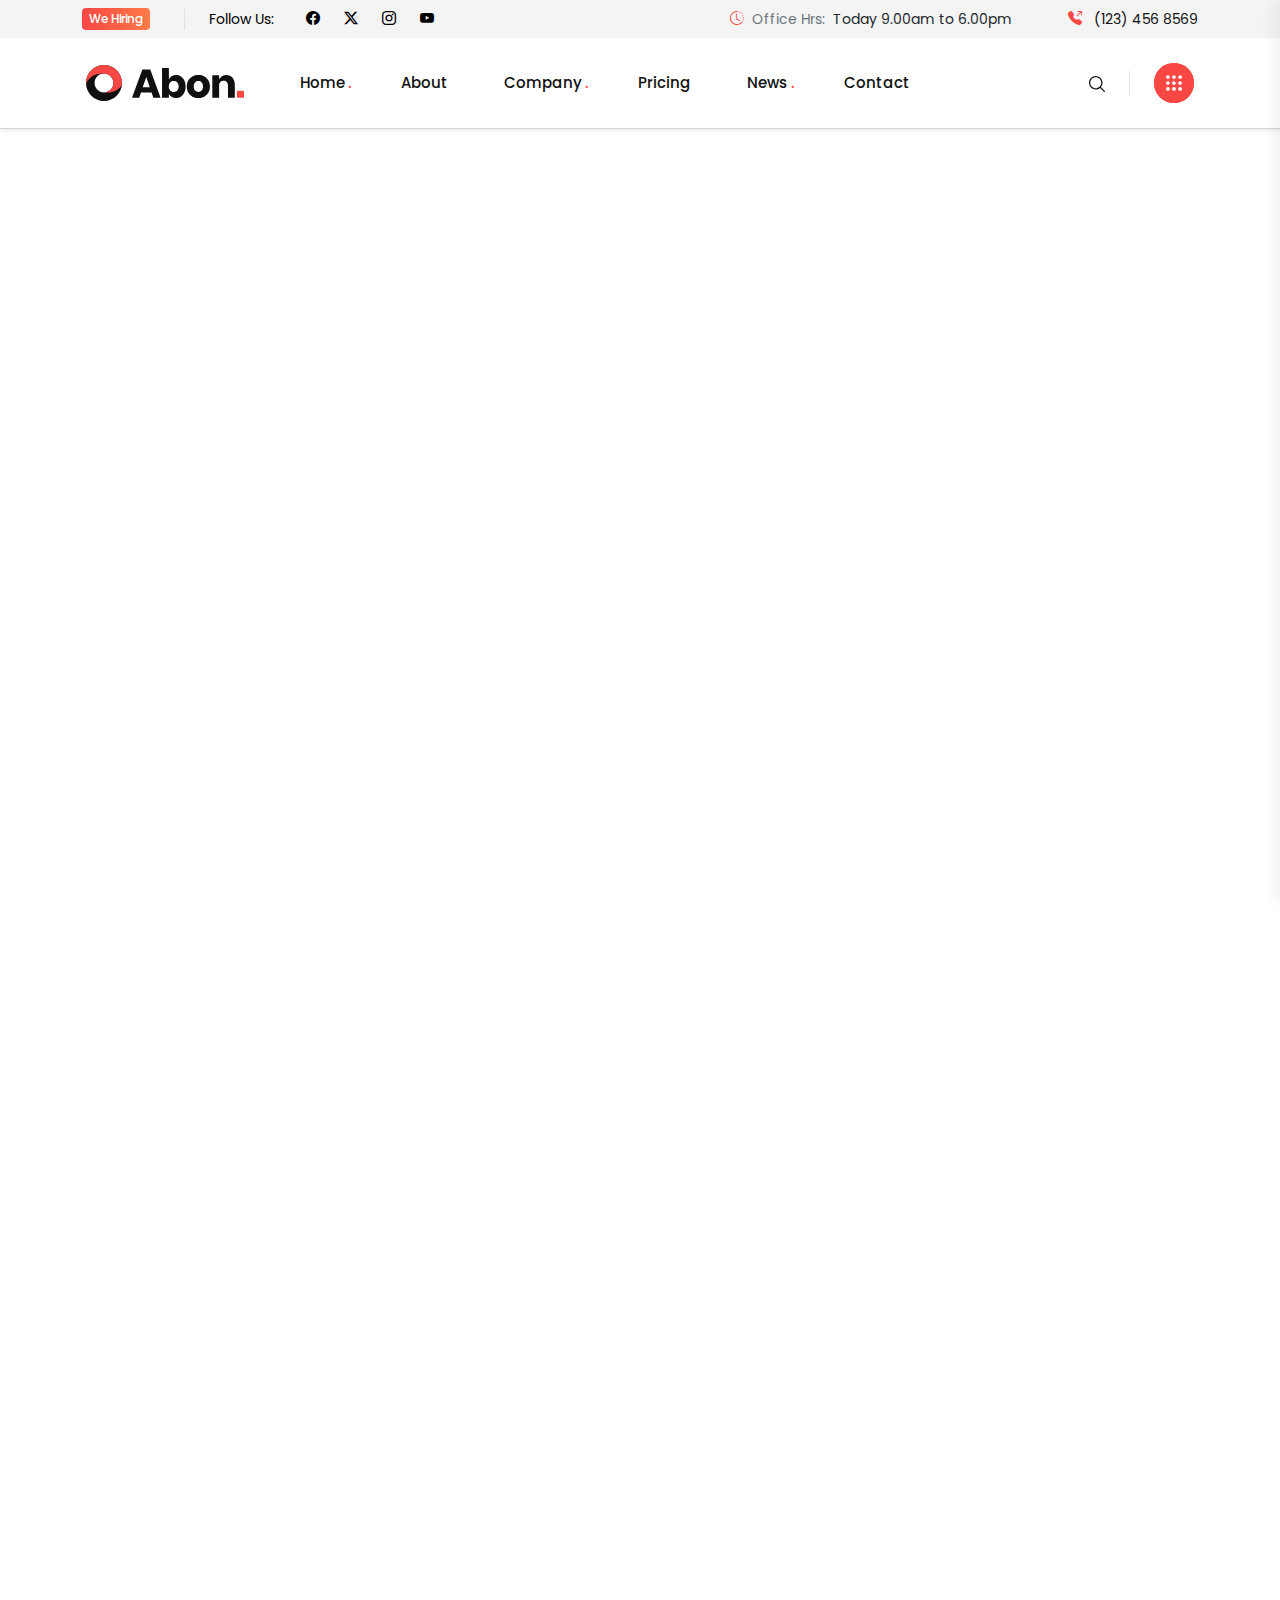
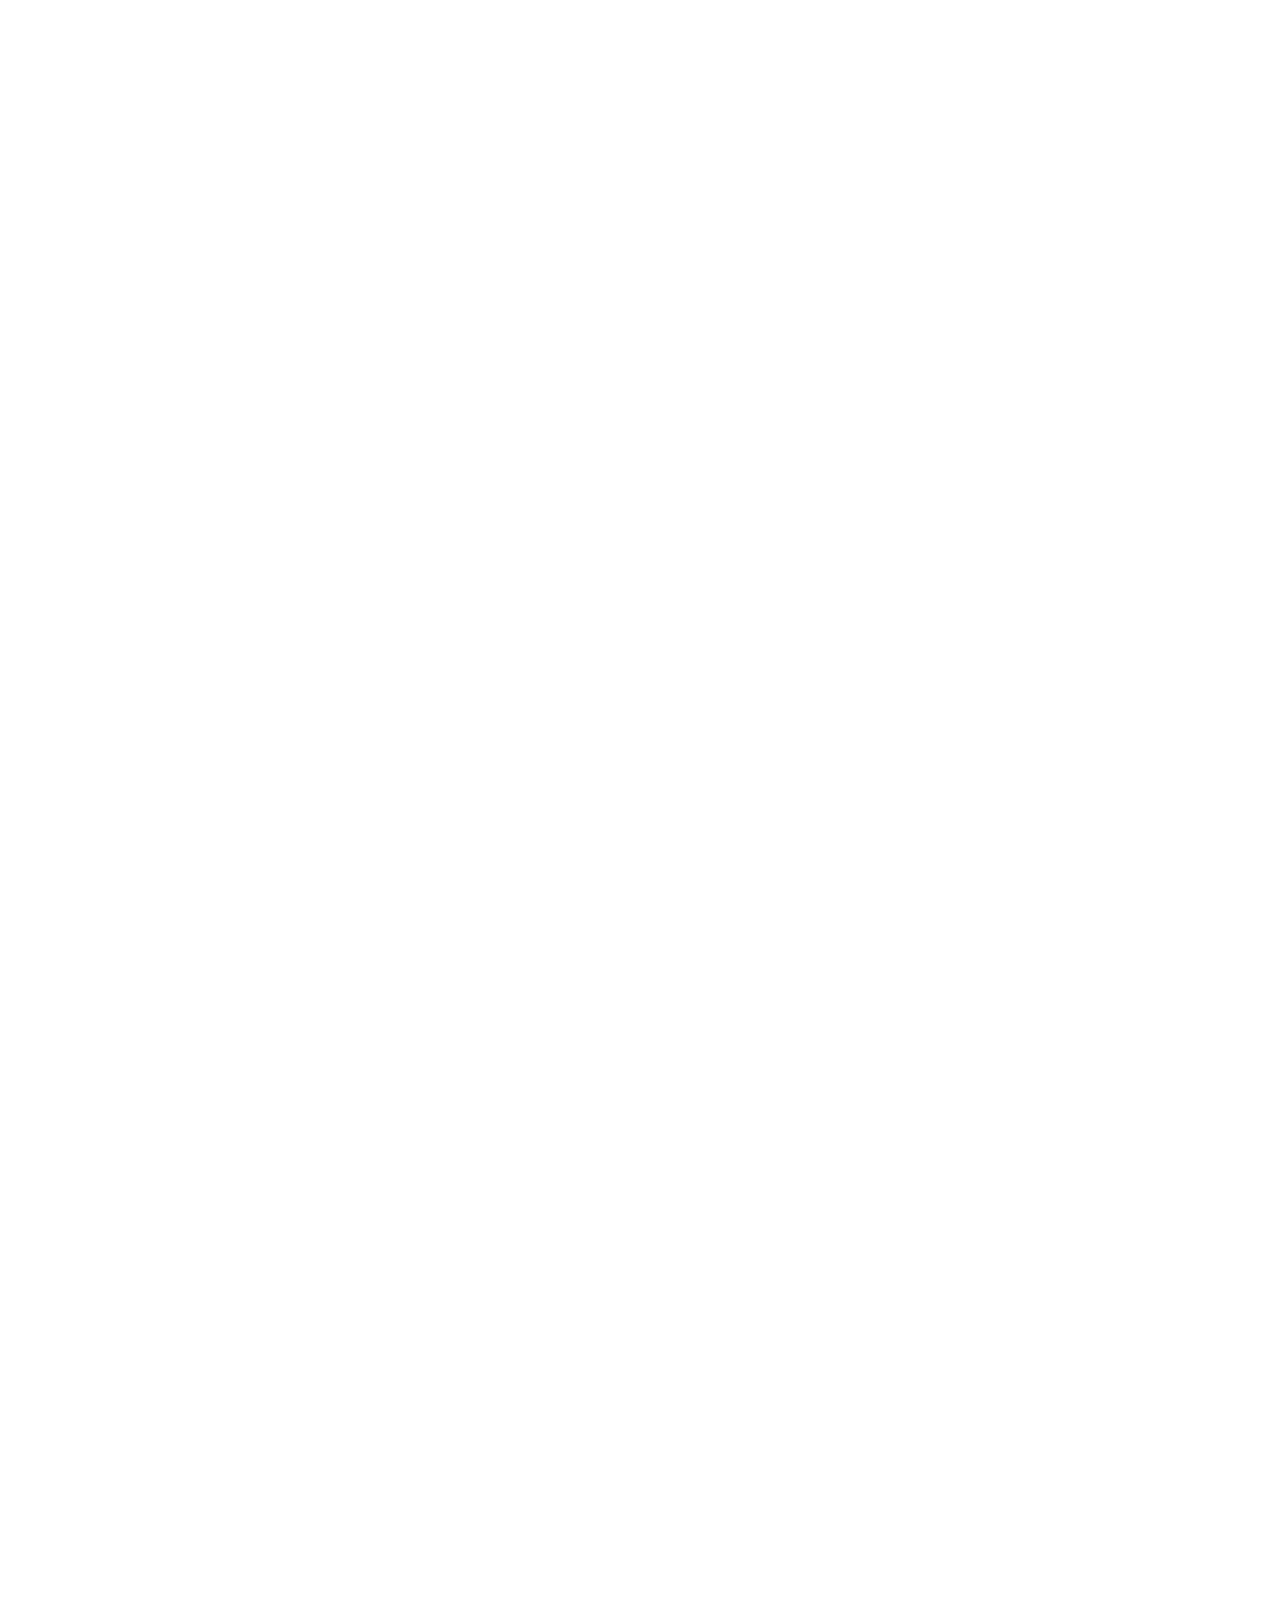
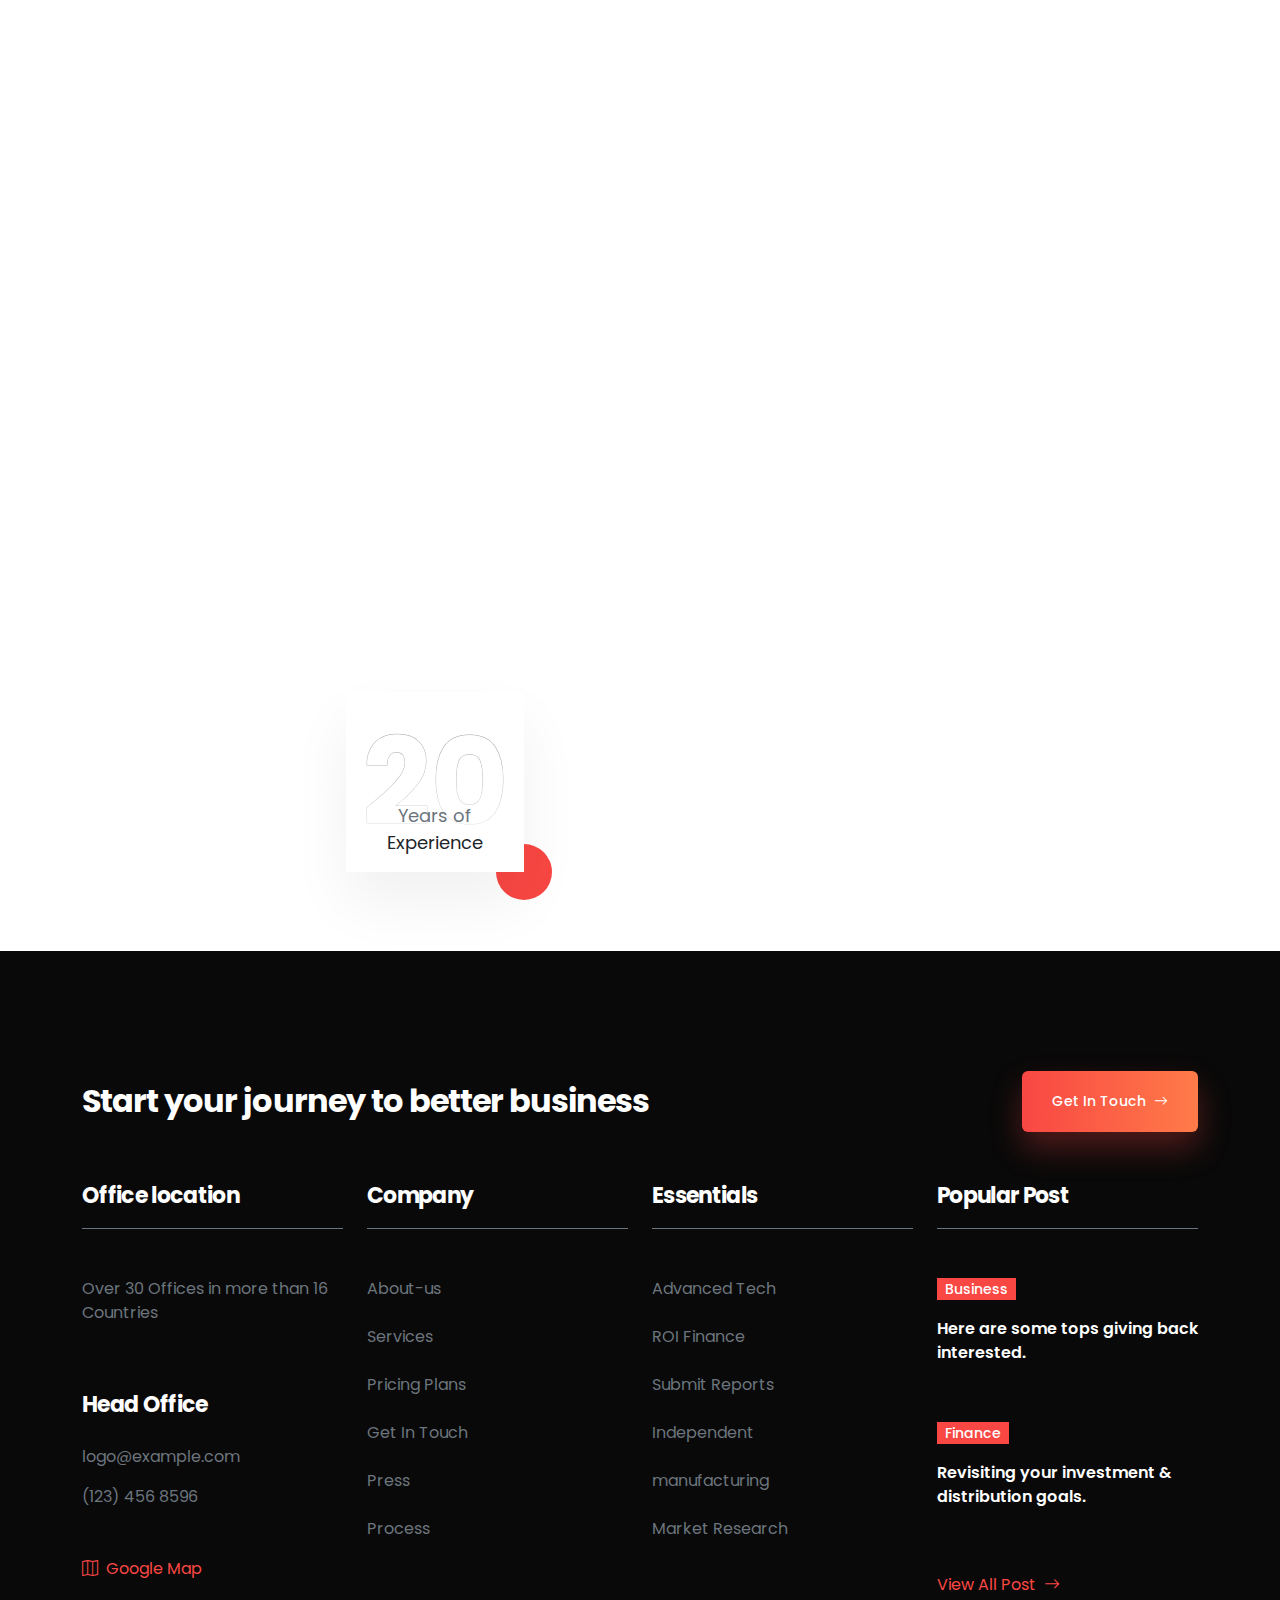
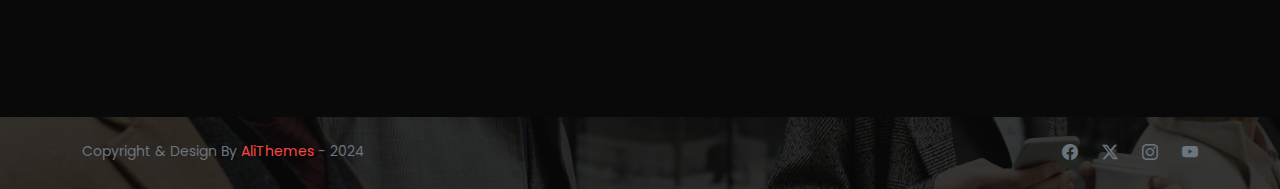
<file: page-team.html>
<!DOCTYPE html>
<html lang="en">
    <head>
        <meta charset="UTF-8">
<meta name="viewport" content="width=device-width, initial-scale=1.0">
<meta http-equiv="x-ua-compatible" content="ie=edge">
<title>Abon | Multipurpose Business & Finance Template</title>
<!-- Favicon icon-->
<link rel="shortcut icon" type="image/x-icon" href="assets/images/logo/favicon.svg">
<!-- Libs CSS -->
<link rel="stylesheet" href="assets/css/vendors/bootstrap.min.css">
<link rel="stylesheet" href="assets/css/vendors/swiper-bundle.min.css">
<link rel="stylesheet" href="assets/css/vendors/aos.css">
<link rel="stylesheet" href="assets/css/vendors/magnific-popup.css">
<link rel="stylesheet" href="assets/fonts/bootstrap-icons/bootstrap-icons.min.css">
<link rel="stylesheet" href="assets/fonts/boxicons/boxicons.min.css">
<!-- Main CSS -->
<link rel="stylesheet" href="assets/css/main.css">

    </head>
    <body>
        <!--top-bar-->
<div class="top-bar position-relative z-4 d-none d-lg-block">
    <div class="container-fluid">
        <div class="container py-2">
            <div class="d-flex flex-column flex-lg-row justify-content-between align-items-center">
                <div class="d-flex mb-lg-0 mb-3 flex-wrap align-items-center justify-content-center justify-content-lg-start gap-4">
                    <a href="index.html" class="d-flex align-items-center mb-2 mb-lg-0 text-white text-decoration-none">
                        <div class="btn-sm">We Hiring</div>
                    </a>
                    <div class="follow-us me-2 border-start ps-4">Follow Us:</div>
                    <a href="https://www.facebook.com/" class=" text-reset">
                        <i class="bi bi-facebook"></i>
                    </a>
                    <a href="https://twitter.com/" class=" text-reset">
                        <i class="bi bi-twitter-x"></i>
                    </a>
                    <a href="https://www.instagram.com/" class=" text-reset">
                        <i class="bi bi-instagram"></i>
                    </a>
                    <a href="https://www.youtube.com/" class=" text-reset">
                        <i class="bi bi-youtube"></i>
                    </a>
                </div>
                <div class="d-flex align-items-center justify-content-center justify-content-lg-end gap-2">
                    <i class="bi bi-clock-history text-primary"></i>
                    <span class="text-secondary">Office Hrs:</span>
                    <span class="text-dark pe-4">Today 9.00am to 6.00pm</span>
                    <a href="tel:(123)4568569" class="ps-4 phone-call text-primary">
                        <i class="bi bi-telephone-outbound-fill"></i>
                        <span class="text-black ps-2">(123) 456 8569</span>
                    </a>
                </div>
            </div>
        </div>
    </div>
</div>
<!-- Navbar -->
<header>
    <nav class="navbar navbar-expand-lg navbar-light w-100 z-4 tcmenu__wrap">
        <div class="container px-3">
            <a class="navbar-brand pe-4" href="index.html"><img src="assets/images/logo/logo.svg" alt="abon"></a>
            <div class="mobile-nav-toggler d-block d-lg-none btn btn-primary btn-navbar rounded-circle px-2 ms-4 d-flex align-items-center justify-content-center">
                <svg width="16" height="16" viewBox="0 0 16 16" fill="none" xmlns="http://www.w3.org/2000/svg">
                    <g clip-path="url(#clip0_19_537)">
                        <path d="M1.92024 0.143158C0.888516 0.143158 0.0492554 0.982476 0.0492554 2.01414C0.0492554 3.04581 0.888168 3.88507 1.92024 3.88507C2.95231 3.88507 3.79122 3.04581 3.79122 2.01414C3.79122 0.982476 2.95191 0.143158 1.92024 0.143158Z" fill="#ffffff" />
                        <path d="M7.97566 0.143158C6.94399 0.143158 6.10468 0.982476 6.10468 2.01414C6.10468 3.04581 6.94399 3.88507 7.97566 3.88507C9.00738 3.88507 9.84682 3.04581 9.84682 2.01414C9.84682 0.982476 9.00773 0.143158 7.97566 0.143158Z" fill="#ffffff" />
                        <path d="M14.129 3.88513C15.1605 3.88513 16 3.04587 16 2.0142C16 0.982534 15.1612 0.143158 14.129 0.143158C13.0969 0.143158 12.2581 0.982476 12.2581 2.01414C12.2581 3.04581 13.0975 3.88513 14.129 3.88513Z" fill="#ffffff" />
                        <path d="M1.87133 9.88033C2.903 9.88033 3.74249 9.04124 3.74249 8.0094C3.74249 6.97751 2.903 6.13824 1.87133 6.13824C0.839666 6.13824 0 6.97756 0 8.0094C0 9.04124 0.839666 9.88033 1.87133 9.88033Z" fill="#ffffff" />
                        <path d="M7.92677 9.88033C8.95826 9.88033 9.79775 9.04124 9.79775 8.0094C9.79775 6.97751 8.95896 6.13824 7.92677 6.13824C6.89476 6.13824 6.05579 6.97751 6.05579 8.0094C6.05579 9.04124 6.8951 9.88033 7.92677 9.88033Z" fill="#ffffff" />
                        <path d="M14.0807 9.88033C15.1126 9.88033 15.9516 9.04124 15.9516 8.0094C15.9516 6.97751 15.1126 6.13824 14.0807 6.13824C13.0488 6.13824 12.209 6.97751 12.209 8.0094C12.209 9.04124 13.0485 9.88033 14.0807 9.88033Z" fill="#ffffff" />
                        <path d="M1.91412 12.1149C0.882452 12.1149 0.0427856 12.954 0.0427856 13.9859C0.0427856 15.0173 0.882452 15.8568 1.91412 15.8568C2.94578 15.8568 3.78504 15.0177 3.78504 13.9859C3.78504 12.954 2.94578 12.1149 1.91412 12.1149Z" fill="#ffffff" />
                        <path d="M7.9699 12.1149C6.93818 12.1149 6.09857 12.954 6.09857 13.9859C6.09857 15.0173 6.93789 15.8568 7.9699 15.8568C9.00139 15.8568 9.84083 15.0177 9.84083 13.9859C9.84083 12.954 9.00139 12.1149 7.9699 12.1149Z" fill="#ffffff" />
                        <path d="M14.1231 12.1149C13.0916 12.1149 12.2521 12.954 12.2521 13.9859C12.2521 15.0173 13.0916 15.8568 14.1231 15.8568C15.155 15.8568 15.9941 15.0177 15.9941 13.9859C15.9941 12.954 15.1546 12.1149 14.1231 12.1149Z" fill="#ffffff" />
                    </g>
                    <defs>
                        <clipPath id="clip0_19_537">
                            <rect width="16" height="16" fill="white" />
                        </clipPath>
                    </defs>
                </svg>
            </div>
            <div class="offcanvas offcanvas-start offcanvas-nav">
                <div class="offcanvas-header">
                    <a href="index.html" class="text-inverse"><img src="assets/images/logo/logo.svg" alt="abon"></a>
                </div>
                <div class="offcanvas-body pt-0 align-items-center justify-content-between">
                    <div class="tcmenu__navbar-wrap tcmenu__main-menu d-none d-lg-flex">
                        <ul class="navbar-nav me-auto gap-4 align-items-lg-center navigation">
    <li class="nav-item dropdown menu-item-has-children">
        <a class="nav-link fw-medium" href="#" role="button" data-bs-toggle="dropdown" aria-expanded="false">Home</a>
        <ul class="dropdown-menu">
            <li><a class="dropdown-item" href="index.html">Home page 1</a></li>
            <li><a class="dropdown-item" href="index-2.html">Home page 2</a></li>
            <li><a class="dropdown-item" href="index-3.html">Home page 3</a></li>
        </ul>
    </li>
    <li class="nav-item">
        <a class="nav-link fw-medium" href="page-about.html">About</a>
    </li>
    <li class="nav-item dropdown menu-item-has-children">
        <a class="nav-link fw-medium" href="#" role="button" data-bs-toggle="dropdown" aria-expanded="false">Company</a>
        <ul class="dropdown-menu">
            <li><a class="dropdown-item" href="page-about.html">About Us</a></li>
            <li><a class="dropdown-item" href="page-team.html">Our Team</a></li>
            <li><a class="dropdown-item" href="page-services.html">Our Services</a></li>
            <li><a class="dropdown-item" href="page-service-details.html">Service Details</a></li>
        </ul>
    </li>
    <li class="nav-item">
        <a class="nav-link fw-medium" href="page-pricing.html">Pricing</a>
    </li>
    <li class="nav-item dropdown menu-item-has-children">
        <a class="nav-link fw-medium" href="#" role="button" data-bs-toggle="dropdown" aria-expanded="false">News</a>
        <ul class="dropdown-menu">
            <li><a class="dropdown-item" href="page-blog.html">Latest News</a></li>
            <li><a class="dropdown-item" href="page-blog-details.html">Blog Details</a></li>
        </ul>
    </li>
    <li class="nav-item">
        <a class="nav-link fw-medium" href="page-contact.html">Contact</a>
    </li>
</ul>
                    </div>                    
                    <div class="mt-3 mt-lg-0 d-flex align-items-center">
                        <a href="javascript:void(0)" class="pe-4 border-end"  data-bs-toggle="offcanvas" data-bs-target="#offcanvasTop" aria-controls="offcanvasTop">
                            <img src="assets/images/icons/search.svg" alt="abon" />
                        </a>
                        <a href="#" class="btn btn-primary btn-navbar rounded-circle px-2 ms-4 d-flex align-items-center justify-content-center"  data-bs-toggle="offcanvas" data-bs-target="#offcanvasWithBothOptions" aria-controls="offcanvasWithBothOptions">
                            <svg width="16" height="16" viewBox="0 0 16 16" fill="none" xmlns="http://www.w3.org/2000/svg">
                                <g clip-path="url(#clip0_19_537)">
                                    <path d="M1.92024 0.143158C0.888516 0.143158 0.0492554 0.982476 0.0492554 2.01414C0.0492554 3.04581 0.888168 3.88507 1.92024 3.88507C2.95231 3.88507 3.79122 3.04581 3.79122 2.01414C3.79122 0.982476 2.95191 0.143158 1.92024 0.143158Z" fill="#ffffff" />
                                    <path d="M7.97566 0.143158C6.94399 0.143158 6.10468 0.982476 6.10468 2.01414C6.10468 3.04581 6.94399 3.88507 7.97566 3.88507C9.00738 3.88507 9.84682 3.04581 9.84682 2.01414C9.84682 0.982476 9.00773 0.143158 7.97566 0.143158Z" fill="#ffffff" />
                                    <path d="M14.129 3.88513C15.1605 3.88513 16 3.04587 16 2.0142C16 0.982534 15.1612 0.143158 14.129 0.143158C13.0969 0.143158 12.2581 0.982476 12.2581 2.01414C12.2581 3.04581 13.0975 3.88513 14.129 3.88513Z" fill="#ffffff" />
                                    <path d="M1.87133 9.88033C2.903 9.88033 3.74249 9.04124 3.74249 8.0094C3.74249 6.97751 2.903 6.13824 1.87133 6.13824C0.839666 6.13824 0 6.97756 0 8.0094C0 9.04124 0.839666 9.88033 1.87133 9.88033Z" fill="#ffffff" />
                                    <path d="M7.92677 9.88033C8.95826 9.88033 9.79775 9.04124 9.79775 8.0094C9.79775 6.97751 8.95896 6.13824 7.92677 6.13824C6.89476 6.13824 6.05579 6.97751 6.05579 8.0094C6.05579 9.04124 6.8951 9.88033 7.92677 9.88033Z" fill="#ffffff" />
                                    <path d="M14.0807 9.88033C15.1126 9.88033 15.9516 9.04124 15.9516 8.0094C15.9516 6.97751 15.1126 6.13824 14.0807 6.13824C13.0488 6.13824 12.209 6.97751 12.209 8.0094C12.209 9.04124 13.0485 9.88033 14.0807 9.88033Z" fill="#ffffff" />
                                    <path d="M1.91412 12.1149C0.882452 12.1149 0.0427856 12.954 0.0427856 13.9859C0.0427856 15.0173 0.882452 15.8568 1.91412 15.8568C2.94578 15.8568 3.78504 15.0177 3.78504 13.9859C3.78504 12.954 2.94578 12.1149 1.91412 12.1149Z" fill="#ffffff" />
                                    <path d="M7.9699 12.1149C6.93818 12.1149 6.09857 12.954 6.09857 13.9859C6.09857 15.0173 6.93789 15.8568 7.9699 15.8568C9.00139 15.8568 9.84083 15.0177 9.84083 13.9859C9.84083 12.954 9.00139 12.1149 7.9699 12.1149Z" fill="#ffffff" />
                                    <path d="M14.1231 12.1149C13.0916 12.1149 12.2521 12.954 12.2521 13.9859C12.2521 15.0173 13.0916 15.8568 14.1231 15.8568C15.155 15.8568 15.9941 15.0177 15.9941 13.9859C15.9941 12.954 15.1546 12.1149 14.1231 12.1149Z" fill="#ffffff" />
                                </g>
                                <defs>
                                    <clipPath id="clip0_19_537">
                                        <rect width="16" height="16" fill="white" />
                                    </clipPath>
                                </defs>
                            </svg>
                        </a>
                    </div>
                </div>
            </div>
        </div>       
    </nav>
    <!-- Mobile Menu  -->
<div class="tcmobile__menu">
    <nav class="tcmobile__menu-box">
        <div class="close-btn"><i class="fas fa-times"></i></div>
        <div class="nav-logo">
            <a class="mobi-logo" href="index.html"><img src="assets/images/logo/logo.svg" alt="abon"></a>
        </div>
        <div class="tcmobile__search">
            <form action="#">
                <input type="text" class="form-control shadow-none" placeholder="Search here...">
                <button><img src="assets/images/icons/search.svg" alt="abon"></button>
            </form>
        </div>
        <div class="tcmobile__menu-outer">
        </div>
        <div class="tcmobile__menu-bottom">
            <div class="contact-info">
                <ul class="list-wrap list-unstyled">
                    <li><a href="mailto:info@abonjsc.com">contact@abonjsc.com</a></li>
                    <li><a href="tel:0123456789">(229) 555-0109</a></li>
                </ul>
            </div>
            <div class="social-links">
                <ul class="list-wrap">
                    <li> 
                        <a href="https://www.facebook.com/" class=" text-reset">
                            <i class="bi bi-facebook"></i>
                        </a>
                    </li>
                    <li>
                        <a href="https://twitter.com/" class=" text-reset">
                            <i class="bi bi-twitter-x"></i>
                        </a>
                    </li>
                    <li>
                        <a href="https://www.instagram.com/" class=" text-reset">
                            <i class="bi bi-instagram"></i>
                        </a>
                    </li>
                    <li>
                        <a href="https://www.youtube.com/" class=" text-reset">
                            <i class="bi bi-youtube"></i>
                        </a>
                    </li>
                </ul>
            </div>
        </div>
    </nav>
</div>
<div class="tcmobile__menu-backdrop"></div>
<!-- End Mobile Menu -->
    <!-- Offcanvas menu -->
    <div class="offcanvas offcanvas-end" data-bs-scroll="true" tabindex="-1" id="offcanvasWithBothOptions">
        <div class="offcanvas-header mt-3 me-3">
            <button  class="btn-close shadow-none" data-bs-dismiss="offcanvas" aria-label="Close"></button>
        </div>
        <div class="offcanvas-body">
            <div class="offCanvas__logo mb-5">
                <a href="index.html"><img src="assets/images/logo/logo.svg" alt="Logo"></a>
            </div>
            <div class="offCanvas__side-info mb-4">
                <div class="contact-list mb-5">
                    <h4>Office Address</h4>
                    <p>123/A, Miranda City Likaoli <br> Prikano, Dope</p>
                </div>
                <hr class="mb-5">
                <div class="contact-list mb-5">
                    <h4>Phone Number</h4>
                    <p>+0989 7876 9865 9</p>
                    <p>+(090) 8765 86543 85</p>
                </div>
                <hr class="mb-5">
                <div class="contact-list mb-5">
                    <h4>Email Address</h4>
                    <p>info@example.com</p>
                    <p>example.mail@hum.com</p>
                </div>
            </div>
            <div class="offCanvas__social-icon mt-30">
                <a href="javascript:void(0)"><i class="fab fa-facebook-f"></i></a>
                <a href="javascript:void(0)"><i class="fab fa-twitter"></i></a>
                <a href="javascript:void(0)"><i class="fab fa-google-plus-g"></i></a>
                <a href="javascript:void(0)"><i class="fab fa-instagram"></i></a>
            </div>
        </div>
    </div>
    <!-- Offcanvas menu -->
    <!-- Offcanvas search -->
    <div class="offcanvas offcanvas-top" tabindex="-1" id="offcanvasTop">
        <div class="offcanvas-header">
            <button  class="btn-close shadow-none" data-bs-dismiss="offcanvas" aria-label="Close"></button>
        </div>
        <div class="offcanvas-body">
            <div class="container">
                <div class="row">
                    <div class="col-8 mx-auto">
                        <h3 class="mb-4">What are you looking for?</h3>
                        <div class="input-group mb-3" data-aos="zoom-in">
                            <input type="text" class="form-control" placeholder="Enter Your Keywords" aria-label="Enter Your Keywords" aria-describedby="button-addon2">
                            <button class="btn-primary"  id="button-addon2"><i class="bi bi-search"></i></button>
                          </div>
                    </div>
                </div>
            </div>
        </div>
    </div>
    <!-- Offcanvas search -->
</header>

        <main>
            <!-- team start -->
<section class="container-fluid team-section-1 wow img-custom-anim-top">
    <div class="container">
        <div class="row">
            <div class="col-md-8 mx-auto">
                <div class="text-center pd-top-120px">
                    <p class="sub-title fs-5 px-4 py-2 mb-4 d-inline-flex text-primary text-uppercase rounded-pill border border-secondary-1 bg-white">meet our team</p>
                    <h2 class="ds-5 fw-bold text-white mb-5">We take great pride in the exceptional caliber of our team, comprised of highly skilled experts.</h2>
                    <div class="d-md-flex justify-content-center gap-4">
                        <a href="#demo" class="btn-gradient fs-5 mt-2">Book A Metting<i class="bi bi-arrow-right ms-2"></i></a>
                        <a href="page-contact.html" class="btn-white fs-5 mt-2" target="_blank">Get In Touch<i class="bi bi-arrow-right ms-2"></i></a>
                    </div>
                </div>
            </div>
        </div>
    </div>
</section>
<!-- team end -->
 
            <!-- Team section-2 start-->
<section 
>
    <div class="container section-padding">
        <div class="row wow img-custom-anim-top">
            <div class="col-12 text-center">
                <p class="sub-title fs-5 px-4 py-2 d-inline-flex text-primary text-uppercase rounded-pill border bg-white z-2">meet our team</p>
                <h2 class="title-lg ds-2 fw-bold text-dark">Our Leadership Team</h2>
                <p class="fs-2 text-secondary mb-8">Meet the amazing team behind Abon</p>
            </div>
        </div>
        <div class="row">
            <div class="col-lg-4 col-md-6 col-12 mb-5">
                <div class="position-relative text-center  wow img-custom-anim-top">
                    <img src="assets/images/home2/section-6/expert-1.png" alt="abon" />
                    <div class="hove-animation">
                        <div class="w-75 text-start position-absolute bottom-0 start-50 translate-middle-x">
                            <p class="text-white fw-light fs-4 mb-0">CEO</p>
                            <p class="text-white fs-1 fw-bold border-bottom border-secondary pb-2">
                                <a class="text-white" href="#">Jane Smith </a>
                            </p>
                            <div class="d-flex justify-content-between">
                                <div class="d-flex align-items-center mb-3">
                                    <svg xmlns="http://www.w3.org/2000/svg" width="16" height="16" viewBox="0 0 24 24" fill="none" stroke="#fff" stroke-width="2" stroke-linecap="round" stroke-linejoin="round" class="feather feather-phone-call"><path d="M15.05 5A5 5 0 0 1 19 8.95M15.05 1A9 9 0 0 1 23 8.94m-1 7.98v3a2 2 0 0 1-2.18 2 19.79 19.79 0 0 1-8.63-3.07 19.5 19.5 0 0 1-6-6 19.79 19.79 0 0 1-3.07-8.67A2 2 0 0 1 4.11 2h3a2 2 0 0 1 2 1.72 12.84 12.84 0 0 0 .7 2.81 2 2 0 0 1-.45 2.11L8.09 9.91a16 16 0 0 0 6 6l1.27-1.27a2 2 0 0 1 2.11-.45 12.84 12.84 0 0 0 2.81.7A2 2 0 0 1 22 16.92z"></path></svg>
                                    <a href="tel:1234568569" class="text-white ms-2 mb-0 fs-5">(123) 456 8569</a>
                                </div>
                                <div class="d-flex align-items-center mb-3">
                                    <i class="bi bi-envelope-fill text-white"></i>
                                    <a href="mailto:info@abon.com" class="text-white ms-2 mb-0 fs-5">info@abon.com</a>
                                </div>
                            </div>
                        </div>
                    </div>
                </div>
            </div>
            <div class="col-lg-4 col-md-6 col-12 mb-5">
                <div class="position-relative text-center  wow img-custom-anim-top">
                    <img src="assets/images/home2/section-6/expert-2.png" alt="abon" />
                    <div class="hove-animation">
                        <div class="w-75 text-start position-absolute bottom-0 start-50 translate-middle-x">
                            <p class="text-white fw-light fs-4 mb-0">CEO</p>
                            <p class="text-white fs-1 fw-bold border-bottom border-secondary pb-2">
                                <a class="text-white" href="#">Jane Smith </a>
                            </p>
                            <div class="d-flex justify-content-between">
                                <div class="d-flex align-items-center mb-3">
                                    <svg xmlns="http://www.w3.org/2000/svg" width="16" height="16" viewBox="0 0 24 24" fill="none" stroke="#fff" stroke-width="2" stroke-linecap="round" stroke-linejoin="round" class="feather feather-phone-call"><path d="M15.05 5A5 5 0 0 1 19 8.95M15.05 1A9 9 0 0 1 23 8.94m-1 7.98v3a2 2 0 0 1-2.18 2 19.79 19.79 0 0 1-8.63-3.07 19.5 19.5 0 0 1-6-6 19.79 19.79 0 0 1-3.07-8.67A2 2 0 0 1 4.11 2h3a2 2 0 0 1 2 1.72 12.84 12.84 0 0 0 .7 2.81 2 2 0 0 1-.45 2.11L8.09 9.91a16 16 0 0 0 6 6l1.27-1.27a2 2 0 0 1 2.11-.45 12.84 12.84 0 0 0 2.81.7A2 2 0 0 1 22 16.92z"></path></svg>
                                    <a href="tel:1234568569" class="text-white ms-2 mb-0 fs-5">(123) 456 8569</a>
                                </div>
                                <div class="d-flex align-items-center mb-3">
                                    <i class="bi bi-envelope-fill text-white"></i>
                                    <a href="mailto:info@abon.com" class="text-white ms-2 mb-0 fs-5">info@abon.com</a>
                                </div>
                            </div>
                        </div>
                    </div>
                </div>
            </div>
            <div class="col-lg-4 col-md-6 col-12 mb-5">
                <div class="position-relative text-center  wow img-custom-anim-top">
                    <img src="assets/images/home2/section-6/expert-3.png" alt="abon" />
                    <div class="hove-animation">
                        <div class="w-75 text-start position-absolute bottom-0 start-50 translate-middle-x">
                            <p class="text-white fw-light fs-4 mb-0">CEO</p>
                            <p class="text-white fs-1 fw-bold border-bottom border-secondary pb-2">
                                <a class="text-white" href="#">Jane Smith </a>
                            </p>
                            <div class="d-flex justify-content-between">
                                <div class="d-flex align-items-center mb-3">
                                    <svg xmlns="http://www.w3.org/2000/svg" width="16" height="16" viewBox="0 0 24 24" fill="none" stroke="#fff" stroke-width="2" stroke-linecap="round" stroke-linejoin="round" class="feather feather-phone-call"><path d="M15.05 5A5 5 0 0 1 19 8.95M15.05 1A9 9 0 0 1 23 8.94m-1 7.98v3a2 2 0 0 1-2.18 2 19.79 19.79 0 0 1-8.63-3.07 19.5 19.5 0 0 1-6-6 19.79 19.79 0 0 1-3.07-8.67A2 2 0 0 1 4.11 2h3a2 2 0 0 1 2 1.72 12.84 12.84 0 0 0 .7 2.81 2 2 0 0 1-.45 2.11L8.09 9.91a16 16 0 0 0 6 6l1.27-1.27a2 2 0 0 1 2.11-.45 12.84 12.84 0 0 0 2.81.7A2 2 0 0 1 22 16.92z"></path></svg>
                                    <a href="tel:1234568569" class="text-white ms-2 mb-0 fs-5">(123) 456 8569</a>
                                </div>
                                <div class="d-flex align-items-center mb-3">
                                    <i class="bi bi-envelope-fill text-white"></i>
                                    <a href="mailto:info@abon.com" class="text-white ms-2 mb-0 fs-5">info@abon.com</a>
                                </div>
                            </div>
                        </div>
                    </div>
                </div>
            </div>
            <div class="col-lg-4 col-md-6 col-12 mb-5">
                <div class="position-relative text-center  wow img-custom-anim-top">
                    <img src="assets/images/page-team/section-2/expert-4.png" alt="abon" />
                    <div class="hove-animation">
                        <div class="w-75 text-start position-absolute bottom-0 start-50 translate-middle-x">
                            <p class="text-white fw-light fs-4 mb-0">CEO</p>
                            <p class="text-white fs-1 fw-bold border-bottom border-secondary pb-2">
                                <a class="text-white" href="#">Jane Smith </a>
                            </p>
                            <div class="d-flex justify-content-between">
                                <div class="d-flex align-items-center mb-3">
                                    <svg xmlns="http://www.w3.org/2000/svg" width="16" height="16" viewBox="0 0 24 24" fill="none" stroke="#fff" stroke-width="2" stroke-linecap="round" stroke-linejoin="round" class="feather feather-phone-call"><path d="M15.05 5A5 5 0 0 1 19 8.95M15.05 1A9 9 0 0 1 23 8.94m-1 7.98v3a2 2 0 0 1-2.18 2 19.79 19.79 0 0 1-8.63-3.07 19.5 19.5 0 0 1-6-6 19.79 19.79 0 0 1-3.07-8.67A2 2 0 0 1 4.11 2h3a2 2 0 0 1 2 1.72 12.84 12.84 0 0 0 .7 2.81 2 2 0 0 1-.45 2.11L8.09 9.91a16 16 0 0 0 6 6l1.27-1.27a2 2 0 0 1 2.11-.45 12.84 12.84 0 0 0 2.81.7A2 2 0 0 1 22 16.92z"></path></svg>
                                    <a href="tel:1234568569" class="text-white ms-2 mb-0 fs-5">(123) 456 8569</a>
                                </div>
                                <div class="d-flex align-items-center mb-3">
                                    <i class="bi bi-envelope-fill text-white"></i>
                                    <a href="mailto:info@abon.com" class="text-white ms-2 mb-0 fs-5">info@abon.com</a>
                                </div>
                            </div>
                        </div>
                    </div>
                </div>
            </div>
            <div class="col-lg-4 col-md-6 col-12 mb-5">
                <div class="position-relative text-center  wow img-custom-anim-top">
                    <img src="assets/images/page-team/section-2/expert-5.png" alt="abon" />
                    <div class="hove-animation">
                        <div class="w-75 text-start position-absolute bottom-0 start-50 translate-middle-x">
                            <p class="text-white fw-light fs-4 mb-0">CEO</p>
                            <p class="text-white fs-1 fw-bold border-bottom border-secondary pb-2">
                                <a class="text-white" href="#">Jane Smith </a>
                            </p>
                            <div class="d-flex justify-content-between">
                                <div class="d-flex align-items-center mb-3">
                                    <svg xmlns="http://www.w3.org/2000/svg" width="16" height="16" viewBox="0 0 24 24" fill="none" stroke="#fff" stroke-width="2" stroke-linecap="round" stroke-linejoin="round" class="feather feather-phone-call"><path d="M15.05 5A5 5 0 0 1 19 8.95M15.05 1A9 9 0 0 1 23 8.94m-1 7.98v3a2 2 0 0 1-2.18 2 19.79 19.79 0 0 1-8.63-3.07 19.5 19.5 0 0 1-6-6 19.79 19.79 0 0 1-3.07-8.67A2 2 0 0 1 4.11 2h3a2 2 0 0 1 2 1.72 12.84 12.84 0 0 0 .7 2.81 2 2 0 0 1-.45 2.11L8.09 9.91a16 16 0 0 0 6 6l1.27-1.27a2 2 0 0 1 2.11-.45 12.84 12.84 0 0 0 2.81.7A2 2 0 0 1 22 16.92z"></path></svg>
                                    <a href="tel:1234568569" class="text-white ms-2 mb-0 fs-5">(123) 456 8569</a>
                                </div>
                                <div class="d-flex align-items-center mb-3">
                                    <i class="bi bi-envelope-fill text-white"></i>
                                    <a href="mailto:info@abon.com" class="text-white ms-2 mb-0 fs-5">info@abon.com</a>
                                </div>
                            </div>
                        </div>
                    </div>
                </div>
            </div>
            <div class="col-lg-4 col-md-6 col-12 mb-5">
                <div class="position-relative text-center  wow img-custom-anim-top">
                    <img src="assets/images/page-team/section-2/expert-6.png" alt="abon" />
                    <div class="hove-animation">
                        <div class="w-75 text-start position-absolute bottom-0 start-50 translate-middle-x">
                            <p class="text-white fw-light fs-4 mb-0">CEO</p>
                            <p class="text-white fs-1 fw-bold border-bottom border-secondary pb-2">
                                <a class="text-white" href="#">Jane Smith </a>
                            </p>
                            <div class="d-flex justify-content-between">
                                <div class="d-flex align-items-center mb-3">
                                    <svg xmlns="http://www.w3.org/2000/svg" width="16" height="16" viewBox="0 0 24 24" fill="none" stroke="#fff" stroke-width="2" stroke-linecap="round" stroke-linejoin="round" class="feather feather-phone-call"><path d="M15.05 5A5 5 0 0 1 19 8.95M15.05 1A9 9 0 0 1 23 8.94m-1 7.98v3a2 2 0 0 1-2.18 2 19.79 19.79 0 0 1-8.63-3.07 19.5 19.5 0 0 1-6-6 19.79 19.79 0 0 1-3.07-8.67A2 2 0 0 1 4.11 2h3a2 2 0 0 1 2 1.72 12.84 12.84 0 0 0 .7 2.81 2 2 0 0 1-.45 2.11L8.09 9.91a16 16 0 0 0 6 6l1.27-1.27a2 2 0 0 1 2.11-.45 12.84 12.84 0 0 0 2.81.7A2 2 0 0 1 22 16.92z"></path></svg>
                                    <a href="tel:1234568569" class="text-white ms-2 mb-0 fs-5">(123) 456 8569</a>
                                </div>
                                <div class="d-flex align-items-center mb-3">
                                    <i class="bi bi-envelope-fill text-white"></i>
                                    <a href="mailto:info@abon.com" class="text-white ms-2 mb-0 fs-5">info@abon.com</a>
                                </div>
                            </div>
                        </div>
                    </div>
                </div>
            </div>
        </div>
    </div>
</section>
<!-- Team section-2 end-->
 
            <!-- Team section-3 start -->
<section class="team-section-3 pd-bottom-250px">
    <div class="container">
        <div class="row wow img-custom-anim-top">
            <div class="col-12 text-center">
                <p class="sub-title fs-5 px-4 py-2 d-inline-flex text-primary text-uppercase rounded-pill border bg-white z-2">Meet our team</p>
                <h2 class="title-lg ds-2 fw-bold text-dark">Our Board Members</h2>
                <p class="fs-2 text-secondary mb-8">Together we are strong</p>
            </div>
        </div>
    </div>
    <div class="container wow img-custom-anim-top">
        <div class="row mb-lg-0 mb-4 pb-lg-3">
            <div class="col-lg-3 pt-2 col-6 mb-4 mb-lg-0">
                <a class="card-hover card-about text-center border bg-white py-5" href="#">
                    <img class="rounded-4 avatar-xxl" src="assets/images/page-about/section-5/avartar-1.png" alt="abon" />
                    <p class="fs-4 fw-bold text-black mt-5 mb-2">Arlene McCoy</p>
                    <p class="fs-5 text-secondary">Co-Founder & CEO</p>
                </a>
            </div>
            <div class="col-lg-3 pt-2 col-6 mb-4 mb-lg-0">
                <a class="card-hover card-about text-center border bg-white py-5" href="#">
                    <img class="rounded-4 avatar-xxl" src="assets/images/page-about/section-5/avartar-2.png" alt="abon" />
                    <p class="fs-4 fw-bold text-black mt-5 mb-2">Dianne Russell</p>
                    <p class="fs-5 text-secondary">Product Manager</p>
                </a>
            </div>
            <div class="col-lg-3 pt-2 col-6">
                <a class="card-hover card-about text-center border bg-white py-5" href="#">
                    <img class="rounded-4 avatar-xxl" src="assets/images/page-about/section-5/avartar-3.png" alt="abon" />
                    <p class="fs-4 fw-bold text-black mt-5 mb-2">Ronald Richards</p>
                    <p class="fs-5 text-secondary">Developer</p>
                </a>
            </div>
            <div class="col-lg-3 pt-2 col-6">
                <a class="card-hover card-about text-center border bg-white py-5" href="#">
                    <img class="rounded-4 avatar-xxl" src="assets/images/page-about/section-5/avartar-4.png" alt="abon" />
                    <p class="fs-4 fw-bold text-black mt-5 mb-2">Albert Flores</p>
                    <p class="fs-5 text-secondary">Co-Founder</p>
                </a>
            </div>
        </div>
        <div class="row pb-lg-3">
            <div class="col-lg-3 pt-2 col-6 mb-4 mb-lg-0">
                <a class="card-hover card-about text-center border bg-white py-5" href="#">
                    <img class="rounded-4 avatar-xxl" src="assets/images/page-about/section-5/avartar-5.png" alt="abon" />
                    <p class="fs-4 fw-bold text-black mt-5 mb-2">Savannah Nguyen</p>
                    <p class="fs-5 text-secondary">Sales Team Lead</p>
                </a>
            </div>
            <div class="col-lg-3 pt-2 col-6 mb-4 mb-lg-0">
                <a class="card-hover card-about text-center border bg-white py-5" href="#">
                    <img class="rounded-4 avatar-xxl" src="assets/images/page-about/section-5/avartar-6.png" alt="abon" />
                    <p class="fs-4 fw-bold text-black mt-5 mb-2">Floyd Miles</p>
                    <p class="fs-5 text-secondary">UX Designer</p>
                </a>
            </div>
            <div class="col-lg-3 pt-2  col-6">
                <a class="card-hover card-about text-center border bg-white py-5" href="#">
                    <img class="rounded-4 avatar-xxl" src="assets/images/page-about/section-5/avartar-7.png" alt="abon" />
                    <p class="fs-4 fw-bold text-black mt-5 mb-2">Brooklyn Simmons</p>
                    <p class="fs-5 text-secondary">Product Designer</p>
                </a>
            </div>
            <div class="col-lg-3 pt-2 col-6">
                <a class="card-hover card-about text-center border bg-white py-5" href="#">
                    <img class="rounded-4 avatar-xxl" src="assets/images/page-about/section-5/avartar-8.png" alt="abon" />
                    <p class="fs-4 fw-bold text-black mt-5 mb-2">Cody Fisher</p>
                    <p class="fs-5 text-secondary">Product Designer</p>
                </a>
            </div>
        </div>
    </div>
</section>
<!-- Team section-3 end -->
 
            <!--about home-2 start-->
<section class="about-home-2 section-padding">
    <div class="container">
        <div class="row align-items-center">
            <div class="col-lg-6 col-12 mb-8 mb-lg-0">
                <div class="position-relative align-items-start text-center me-6">
                    <img class="w-100 z-1 position-relative wow img-custom-anim-left" src="assets/images/page-service-details/section-4/img-1.png" alt="abon" />
                    <div class="position-absolute top-100 end-0 translate-middle-y me-8 z-1">
                        <div class="floating-card position-relative bg-white px-3 z-1">
                            <p class="stroke-twenty fw-bold mb-0">20</p>
                            <div class="text-xs fs-3 position-absolute text-center bottom-0 start-50 translate-middle-x">
                                <p class="text-secondary mb-0">Years of</p>
                                <p class="text-dark">Experience</p>
                            </div>
                        </div>
                        <div class="icon-xl bg-primary rounded-circle position-absolute top-100 start-100 translate-middle z-0"></div>
                    </div>
                </div>
            </div>
            <div class="col-lg-6 col-12">
                <div class="ms-2">
                    <div class="slider">
                        <div 
 data-aos="zoom-in">
                            <p class="sub-title fs-5 px-4 py-2 d-inline-flex text-primary text-uppercase rounded-pill border bg-white">Support</p>
                            <div class="lh-1 ds-5 fw-bold text-black mb-3">
                                Have a question? <br />
                                Our team is happy to help you
                            </div>
                            <p class="fs-4 fw-normal mb-4">Access advanced order types including limit, market, stop limit and dollar cost averaging. Track your total asset holdings, values and equity over time. Monitor markets, manage your portfolio, and trade crypto on the go.</p>
                            <div class="d-flex align-items-center mb-2">
                                <i class="bi bi-check-circle me-2 text-primary"></i>
                                <p class="mb-0">We Target on Business</p>
                            </div>
                            <div class="d-flex align-items-center mb-2">
                                <i class="bi bi-check-circle me-2 text-primary"></i>
                                <p class="mb-0">We Adapt Your Needs</p>
                            </div>
                            <div class="d-flex align-items-center mb-4">
                                <i class="bi bi-check-circle me-2 text-primary"></i>
                                <p class="mb-0">We Focus on Outcome</p>
                            </div>
                            <div class="d-flex flex-md-row flex-column align-items-start align-items-md-center">
                                <a href="page-service-details.html" class="btn-black fs-5 mb-md-0 mb-5">Learn More<i class="bi bi-arrow-right ms-2"></i></a>
                                <a href="tel:(123)4568569" class="ps-md-4 ps-0 text-align-center">
                                    <i class="bi bi-telephone-outbound-fill"></i>
                                    <span class="text-dark fw-medium ps-2">+(123) 456 8569 00</span>
                                </a>
                            </div>
                        </div>
                    </div>
                </div>
            </div>
        </div>
    </div>
</section>
<!--about home-2 end-->

        </main>
        <!-- Footer -->
<footer>
    <div class="container-fluid ft-bgr section-padding">
        <div class="container">
            <div class="row">
                <div class="col-lg-12 pb-7 d-flex flex-column flex-lg-row justify-content-lg-between justify-content-center align-items-center">
                    <h2 class="text-white mb-lg-0 mb-4">Start your journey to better business</h2>
                    <a href="page-contact.html" class="btn-gradient" target="_blank">Get In Touch<i class="bi bi-arrow-right ms-2"></i></a>
                </div>
            </div>
            <div class="row">
                <div class="col-lg-3 col-md-6">
                    <h3 class="text-white border-bottom border-secondary fw-nomal footer-title pb-3 pt-5">Office location</h3>
                    <p class="text-secondary pt-6">Over 30 Offices in more than 16 Countries</p>
                    <h3 class="text-white pt-5">Head Office</h3>
                    <div class="d-flex flex-column">
                        <a href="mailto:logo@example.com" class="d-inline-block text-secondary pt-3 pb-3">logo@example.com</a>
                        <a href="tel:(123)4568569" class="d-inline-block text-secondary mb-5">(123) 456 8596</a>
                        <a href="https://www.google.com/maps/@31.4719456,74.4173874" class="d-inline-block text-primary"><i class="bi bi-map me-2"></i>Google Map</a>
                    </div>
                </div>
                <div class="col-lg-3 col-md-6">
                    <h3 class="text-white border-bottom border-secondary fw-nomal pb-3 pt-5">Company</h3>
                    <div class="d-flex flex-column align-items-start">
                        <a class="hover-effect text-secondary pt-6" href="page-about.html">About-us</a>
                        <a class="hover-effect text-secondary pt-4" href="page-services.html">Services</a>
                        <a class="hover-effect text-secondary pt-4" href="page-pricing.html">Pricing Plans</a>
                        <a class="hover-effect text-secondary pt-4" href="page-contact.html">Get In Touch</a>
                        <a class="hover-effect text-secondary pt-4" href="page-pricing.html">Press</a>
                        <a class="hover-effect text-secondary pt-4" href="page-team.html">Process</a>
                    </div>
                </div>
                <div class="col-lg-3 col-md-6">
                    <h3 class="text-white border-bottom border-secondary fw-nomal pb-3 pt-5">Essentials</h3>
                    <div class="d-flex flex-column align-items-start">
                        <a class="hover-effect text-secondary pt-6" href="#">Advanced Tech</a>
                        <a class="hover-effect text-secondary pt-4" href="#">ROI Finance</a>
                        <a class="hover-effect text-secondary pt-4" href="#">Submit Reports</a>
                        <a class="hover-effect text-secondary pt-4" href="#">Independent</a>
                        <a class="hover-effect text-secondary pt-4" href="#">manufacturing</a>
                        <a class="hover-effect text-secondary pt-4" href="#">Market Research</a>
                    </div>
                </div>
                <div class="col-lg-3 col-md-6">
                    <h3 class="text-white border-bottom border-secondary fw-nomal pb-3 pt-5">Popular Post</h3>
                    <a href="page-blog.html" class="text-secondary pt-6 d-block">
                        <span class="btn btn-primary text-white rounded-0 py-1 px-2 fw-medium">Business</span>
                        <p class="pt-3 fw-semibold text-white">Here are some tops giving back interested.</p>
                    </a>
                    <a href="page-blog.html" class="text-secondary pt-6 d-block">
                        <span class="btn btn-primary text-white rounded-0 py-1 px-2 fw-medium">Finance</span>
                        <p class="pt-3 fw-semibold text-white">Revisiting your investment & distribution goals.</p>
                    </a>
                    <a href="page-blog.html" class="text-primary pt-5 d-block hover-effect-1">View All Post<i class="bi bi-arrow-right ms-2"></i></a>
                </div>
            </div>
        </div>
    </div>
    <div class="container-fluid footer-1 px-0">
        <div class="footer">
            <div class="container py-4">
                <div class="row text-secondary">
                    <div class="col">
                        <p class="small mb-0">
                            Copyright & Design By<a href="https://alithemes.com" target="_blank">&nbsp;AliThemes</a> - 2024
                        </p>
                    </div>
                    <div class="col d-flex justify-content-end">
                        <div class="d-flex gap-4">
                            <a href="https://www.facebook.com/" class=" text-reset">
                                <i class="bi bi-facebook"></i>
                            </a>
                            <a href="https://twitter.com/" class=" text-reset">
                                <i class="bi bi-twitter-x"></i>
                            </a>
                            <a href="https://www.instagram.com/" class=" text-reset">
                                <i class="bi bi-instagram"></i>
                            </a>
                            <a href="https://www.youtube.com/" class=" text-reset">
                                <i class="bi bi-youtube"></i>
                            </a>
                        </div>
                    </div>
                </div>
            </div>
        </div>
    </div>
</footer>
 
        <!-- Scroll top -->
<div class="btn-scroll-top">
   <svg class="progress-square svg-content" width="100%" height="100%" viewBox="0 0 40 40">
      <path d="M8 1H32C35.866 1 39 4.13401 39 8V32C39 35.866 35.866 39 32 39H8C4.13401 39 1 35.866 1 32V8C1 4.13401 4.13401 1 8 1Z" />
   </svg>
</div>
 
        <!-- Libs JS -->
<script src="assets/js/vendors/jquery-3.7.1.min.js"></script>
<script src="assets/js/vendors/bootstrap.bundle.min.js"></script>
<script src="assets/js/vendors/swiper-bundle.min.js"></script>
<script src="assets/js/vendors/aos.js"></script>
<script src="assets/js/vendors/wow.min.js"></script>
<script src="assets/js/vendors/headhesive.min.js"></script>
<script src="assets/js/vendors/smart-stick-nav.js"></script>
<script src="assets/js/vendors/jquery.magnific-popup.min.js"></script>
<script src="assets/js/vendors/gsap.min.js"></script>
<script src="assets/js/vendors/ScrollToPlugin.min.js"></script>
<script src="assets/js/vendors/ScrollTrigger.min.js"></script>
<!-- Theme JS -->
<script src="assets/js/gsap-custom.js"></script>
<script src="assets/js/main.js"></script>

    </body>
</html>
</file>
<file: assets/css/main.css>
@charset "UTF-8";
/*===========
   Theme Name: Abon - Multipurpose Business & Finance HTML Template
   Author : alithemes
   Support: https://alithemes.ticksy.com
   Version: 1.0
=======
Table of contents
    01. Theme Default CSS
    02. Header
    03. Mobile Menu
    04. Banner
    05. Slider
    06. About
    07. Services
    08. Choose
    09. Project
    10. Pricing
    11. Request
    12. Consulting
    13. Testimonial
    14. Features
    15. Marquee
    16. Fact
    17. Team
    18. Call-back
    19. Blog
    20. Contact
    21. Brand
    22. 404 Error
    23. Footer
==============*/
@import url("https://fonts.googleapis.com/css2?family=Poppins:ital,wght@0,400;0,500;0,600;0,700;0,800;1,400;1,500;1,600;1,700;1,800&display=swap");
:root {
  --tc-body-font-family: 'Poppins', sans-serif;
  --tc-heading-font-family: 'Poppins', serif;
  --tc-display-font-family: 'Poppins', serif;
  --tc-body-font-size: 16px;
  --tc-fs-1: 40px;
  --tc-fs-2: 32px;
  --tc-fs-3: 28px;
  --tc-fs-4: 24px;
  --tc-fs-5: 20px;
  --tc-fs-6: 16px;
  --tc-fs-7: 14px;
  --tc-fs-8: 12px;
  --tc-ds-1: 80px;
  --tc-ds-2: 72px;
  --tc-ds-3: 64px;
  --tc-ds-4: 56px;
  --tc-ds-5: 48px;
  --tc-ds-6: 40px;
  --tc-ds-xs-1: 64px;
  --tc-ds-xs-2: 56px;
  --tc-ds-xs-3: 48px;
  --tc-ds-xs-4: 36px;
  --tc-ds-xs-5: 28px;
  --tc-ds-xs-6: 24px;
  --tc-body-line-height: 1.5;
  --tc-heading-line-height: 1.2;
  --tc-body-color: #808080;
  --tc-theme-primary: #f94743;
  --tc-theme-primary-dark: #f51b18;
  --tc-theme-primary-light: rgba(249, 70, 67, 0.123);
  --tc-theme-secondary: #6c757d;
  --tc-neutral-0: #ffffff;
  --tc-neutral-50: #eaeaea;
  --tc-neutral-100: #d5d5d5;
  --tc-neutral-200: #ababab;
  --tc-neutral-300: #808080;
  --tc-neutral-400: #565656;
  --tc-neutral-500: #2c2c2c;
  --tc-neutral-600: #212121;
  --tc-neutral-700: #161616;
  --tc-neutral-800: #0b0b0b;
  --tc-neutral-900: #060606;
  --tc-neutral-1000: #101010;
  --tc-border-1: #e8e8e8;
  --tc-border-2: #e6e7f3;
  --tc-border-3: red;
  --tc-bg-1: #ffffff;
  --tc-gradient-1: linear-gradient(90deg, #f94743 0%, #ff7b49 100%);
  --tc-shadow-1: 0px 16px 32px 0px rgba(249, 71, 67, 0.3);
  --tc-shadow-2: 0px 16px 32px 0px rgba(156, 156, 156, 0.3);
  --tc-fw-extra-bold: 800;
  --tc-fw-bold: 700;
  --tc-fw-semi-bold: 600;
  --tc-fw-medium: 500;
  --tc-fw-regular: 400;
  --tc-fw-light: 300;
}

/*-----------------------------------------------------------------
 --------------- START THEME CUSTOMIZE ----------------------------
-----------------------------------------------------------------*/
.dropdown-menu {
  --bs-dropdown-link-active-bg: var(--tc-theme-secondary) !important;
}

body {
  font-family: var(--tc-body-font-family);
  font-size: var(--tc-body-font-size);
  font-weight: var(--tc-fw-regular);
  color: var(--tc-body-color);
  line-height: var(--tc-body-line-height);
}

.h1,
.h2,
.h3,
.h4,
.h5,
.h6,
h1,
h2, h3,
h4,
h5,
h6 {
  margin-top: 0;
  margin-bottom: 0.5rem;
  font-weight: 500;
  line-height: 1.45;
  color: var(--tc-neutral-1000);
}

h1,
.h1 {
  font-size: 2.25em;
  margin: 0.67em 0;
}

h2,
.h2 {
  font-size: 2rem;
  font-weight: 600;
}

h3,
.h3 {
  font-size: 22px;
  font-weight: 600;
}

h4,
.h4 {
  font-size: 1.25rem;
  font-weight: 600;
}

h5,
.h5 {
  font-size: 1.15rem;
  font-weight: 600;
}

h6,
.h6 {
  font-size: 1rem;
  font-weight: 600;
}

h1,
h2,
h3,
.h1,
.h2,
.h3 {
  letter-spacing: -0.03em;
  font-weight: 700;
}

img {
  max-width: 100%;
}

figure {
  margin: 0;
}

iframe {
  width: 100%;
}

a {
  color: var(--tc-theme-primary);
  text-decoration: none;
}

::-moz-selection {
  background: var(--tc-theme-primary-light);
}

::selection {
  background: var(--tc-theme-primary-light);
}

::-moz-selection {
  background: var(--tc-theme-primary-light);
}

b,
strong {
  font-weight: bolder;
  color: var(--tc-neutral-800);
}

.blockquote {
  background-color: var(--tc-neutral-100);
  padding: 24px 24px 24px 56px;
  border-radius: 12px;
  position: relative;
  color: var(--tc-neutral-500);
  margin: 20px auto;
}

.blockquote::before {
  font-family: "bootstrap-icons";
  left: 16px;
  top: 4px;
  display: block;
  font-size: 3em;
  content: "\f6b0";
  position: absolute;
  color: var(--tc-neutral-500);
  font-size: 32px;
}

.text-primary {
  color: var(--tc-theme-primary) !important;
}

.text-secondary {
  color: var(--tc-theme-secondary) !important;
}

.section-padding {
  padding-top: 120px;
  padding-bottom: 120px;
}

.pd-tb-150px {
  padding: 150px 0;
}

.pd-bottom-120px {
  padding-bottom: 120px;
}

.pd-bottom-250px {
  padding-bottom: 250px;
}

.pd-top-120px {
  padding-top: 120px;
}

.pd-top-250px {
  padding-top: 250px;
}

.py-90px {
  padding: 90px 0;
}

.bg-secondary-1 {
  background-color: #f6f6f6 !important;
}

.icon-lage {
  min-width: 561px;
  min-height: 243px;
}

.icon-medium {
  min-width: 243px;
  min-height: 243px;
}

.border-gradient {
  border-image-slice: 1;
  border-image-source: -webkit-linear-gradient(left, #f94743, #ff7b49) !important;
}

.text-gradient {
  background: -webkit-linear-gradient(left, #f94743, #ff7b49);
  -webkit-background-clip: text;
  -webkit-text-fill-color: transparent;
}

.fs-0 {
  font-size: 32px;
}

.fs-1 {
  font-size: 24px !important;
}

.fs-2 {
  font-size: 20px !important;
}

.fs-3 {
  font-size: 18px !important;
}

.fs-4 {
  font-size: 16px !important;
}

.fs-5 {
  font-size: 14px !important;
}

.fs-6 {
  font-size: 12px !important;
}

.ds-1 {
  font-size: 80px !important;
}

.ds-2 {
  font-size: 60px !important;
}

.ds-3 {
  font-size: 48px !important;
}

.ds-4 {
  font-size: 46px !important;
}

.ds-5 {
  font-size: 40px !important;
}

.ds-6 {
  font-size: 30px !important;
}

.border-top {
  border-top: 1px solid var(--tc-border-color);
}

.border-bottom {
  border-bottom: 1px solid var(--tc-border-color);
}

.border-end {
  border-right: 1px solid var(--tc-border-color);
}

.border-start {
  border-left: 1px solid var(--tc-border-color);
}

.bg-muted {
  background-color: #d9d9d9;
}

.btn-navbar {
  width: 40px;
  height: 40px;
}

.top-bar {
  background-color: #f4f4f4;
  font-size: 14px;
  color: black;
}

.top-bar-home2 {
  background-color: #101010;
  font-size: 14px;
  color: white;
}

.phone-call {
  border-left: 1px solid var(--tc-border-color);
}

.hr-topbar {
  width: 80px;
  height: 2px;
  background-color: #000;
  margin-right: 30px;
  margin-left: auto;
  margin-top: 5px;
  margin-bottom: 5px;
}

.line-vertical {
  position: absolute;
  content: "";
  width: 1px;
  height: 90px;
  background-color: var(--tc-border-color);
  top: 0;
  bottom: 0;
  left: 0;
  margin: auto;
}

.navbar {
  padding: 24px 0 !important;
}

.stroke-h2 {
  top: -50px;
  font-size: 250px;
  background: -webkit-linear-gradient(top, rgba(255, 255, 255, 0), rgb(0, 0, 0));
  -webkit-background-clip: text;
  -webkit-text-stroke: 1px transparent;
  color: white;
  opacity: 0.5;
}

.stroke-red {
  font-size: 100px;
  background-color: var(--tc-theme-primary);
  -webkit-background-clip: text;
  -webkit-text-stroke: 2px transparent;
  color: white;
}

.stroke-red-home2 {
  font-size: 200px;
  background-color: var(--tc-theme-primary);
  -webkit-background-clip: text;
  -webkit-text-stroke: 2px transparent;
  color: var(--tc-theme-primary);
}

.stroke-secondary {
  background: linear-gradient(180deg, #f6f6f6 0%, #fff 100%);
  background-clip: text;
  -webkit-background-clip: text;
  -webkit-text-fill-color: transparent;
  -webkit-text-stroke-width: 1;
  -webkit-text-stroke-color: #000;
  font-size: 150px;
  font-style: normal;
  font-weight: 700;
  line-height: 100%; /* 150px */
  letter-spacing: -4.5px;
}

.stroke-primary {
  font-size: 150px;
  font-style: normal;
  font-weight: 700;
  line-height: 100%; /* 150px */
  letter-spacing: -4.5px;
  background: linear-gradient(180deg, #ffd3d3 0%, rgba(255, 255, 255, 0) 100%);
  background-clip: text;
  -webkit-background-clip: text;
  -webkit-text-fill-color: transparent;
  -webkit-text-stroke-width: 1;
  -webkit-text-stroke-color: #000;
}

.stroke-twenty {
  font-size: 120px;
  background: -webkit-linear-gradient(top, rgb(0, 0, 0), rgba(255, 255, 255, 0));
  -webkit-background-clip: text;
  -webkit-text-stroke: 1px transparent;
  color: white;
  opacity: 0.5;
}

.stroke {
  font-size: 250px;
  background: -webkit-linear-gradient(top, rgb(0, 0, 0), rgba(255, 255, 255, 0));
  -webkit-background-clip: text;
  -webkit-text-stroke: 1px transparent;
  color: white;
  opacity: 0.5;
}

.bg-f6 {
  background-color: #f6f6f6;
}

.color-f6 {
  color: #f6f6f6;
}

.bg-f9 {
  background-color: #f9f9f9;
}

.color-f9 {
  color: #f9f9f9;
}

.stroke-slider-home2 {
  left: -200px;
  top: -120px;
}

.stroke-about {
  top: -160px;
  left: -5px;
}

.stroke-faq {
  top: -200px;
  left: 60px;
}

.stroke-black {
  font-size: 250px;
  background: -webkit-linear-gradient(top, rgb(255, 255, 255), rgba(255, 255, 255, 0));
  -webkit-background-clip: text;
  -webkit-text-stroke: 1px transparent;
  color: var(--tc-neutral-1000);
  opacity: 0.5;
}

.stroke-white {
  font-size: 120px;
  background: var(--tc-neutral-0);
  -webkit-background-clip: text;
  -webkit-text-stroke: 1px transparent;
  color: var(--tc-neutral-0);
  opacity: 0.5;
}

.stroke-team {
  font-size: 500px;
  background: #2d2d2d;
  -webkit-background-clip: text;
  -webkit-text-stroke: 1px transparent;
  color: #2d2d2d;
  top: -60%;
  left: -15%;
}

.w-400 {
  width: 400px;
  height: 400px;
}

.call-button {
  display: block;
  width: 40px;
  height: 40px;
  line-height: 40px;
  text-align: center;
  border: 0;
}

.title {
  padding-top: 206px;
  padding-bottom: 206px;
}

.hero-2 {
  padding-top: 250px;
  padding-bottom: 250px;
}

.hero-3 {
  padding-top: 195px;
  padding-bottom: 195px;
}

.sub-title {
  letter-spacing: 2.8px;
  border: 1px solid rgba(255, 255, 255, 0.2);
  box-shadow: 0px 30px 60px 0px rgba(0, 0, 0, 0.1);
}

.img-bgr-1 {
  background-size: cover;
  background-position: center;
  background-repeat: no-repeat;
  top: 0;
  right: 0;
}

.img-bgr-2 {
  background-size: cover;
  background-position: center;
  background-repeat: no-repeat;
  top: -90px;
  right: 0;
}

.title-lg {
  line-height: 90px; /* 112.5% */
  letter-spacing: -2.4px;
}

.ft-bgr {
  background-color: #090909;
}

.footer-1 {
  background: url("../images/footer/bg.png") no-repeat;
}

.footer {
  background-color: rgba(9, 9, 9, 0.8);
}

.hover-effect {
  border: none;
  text-align: center;
  transition: all 0.5s;
  cursor: pointer;
}

.hover-effect {
  cursor: pointer;
  display: inline-block;
  position: relative;
  transition: 0.5s;
}

.hover-effect:after {
  content: "🠚";
  color: var(--tc-theme-primary);
  position: absolute;
  opacity: 0;
  left: -20px;
  transition: 0.5s;
}

.hover-effect:hover {
  color: #fff !important;
  padding-left: 30px;
  padding-right: 8px;
}

.hover-effect:hover:after {
  opacity: 1;
  left: 10px;
}

.hover-effect-1 i {
  position: relative;
  transition: 0.5s;
}
.hover-effect-1:hover i {
  padding-left: 10px;
}

.hover-box * {
  transition: all 0.5s cubic-bezier(0.5, 1, 0.89, 1);
  will-change: transform;
}
.hover-box:hover .box-overlay {
  opacity: 1;
  visibility: visible;
}

.pattern {
  top: 30%;
  right: 10%;
}

.card-services {
  width: 200px;
  min-height: 230px;
}

.img-benifits .card-benifits {
  bottom: 2%;
  transition: 0.3s ease;
}
.img-benifits .card-benifits a {
  position: absolute;
  letter-spacing: 2.8px;
  bottom: 0;
  left: 0;
  right: 0;
  overflow: hidden;
  width: 100%;
  height: 0;
  transition: 0.3s ease;
}
.img-benifits:hover .card-benifits {
  padding-bottom: 35px;
}
.img-benifits:hover a {
  height: 30%;
}

.form-control:focus {
  box-shadow: none !important;
  color: var(--bs-body-color);
  background-color: var(--bs-body-bg);
  border-color: var(--bs-border-color);
  border-left-color: var(--bs-border-color);
  outline: 0;
}

.form-select:focus {
  box-shadow: none !important;
  border-color: var(--bs-border-color);
}

.progress {
  height: 2px !important;
}

.counter-up {
  min-height: 1050px;
}

.video {
  bottom: 28%;
}

.rotate--90 {
  transform: rotate(-90deg);
}

.number-rotate {
  bottom: 60px;
  right: -30px;
}
.number-rotate h1 {
  font-size: 120px;
  margin: 0;
  line-height: 1;
}

.bg-news {
  background-image: url("../images/home1/news/bg.png");
  background-repeat: no-repeat;
  background-size: cover;
  background-position: center;
  width: 100%;
  height: 100%;
}

.title-news {
  width: 90%;
}

.pagination_item:hover,
.pagination_item :active {
  border-color: var(--tc-theme-primary) !important;
  color: var(--tc-theme-primary) !important;
}

.slider-home-2 {
  --swiper-navigation-size: 16px;
  --swiper-navigation-top-offset: 50%;
  --swiper-navigation-sides-offset: 10px;
  --swiper-navigation-color: rgba(255, 255, 255, 0.2);
}

.swiper-button-next,
.swiper-button-prev {
  --swiper-navigation-size: 16px;
  --swiper-navigation-top-offset: 50%;
  --swiper-navigation-sides-offset: 10px;
  display: flex;
  width: 60px;
  height: 60px;
  padding: 10px;
  font-size: 16px;
  --swiper-navigation-color: var(--tc-body-color);
  border-radius: 30px;
  border: 1px solid var(--tc-body-color);
}
.swiper-button-next:hover,
.swiper-button-next :active,
.swiper-button-prev:hover,
.swiper-button-prev :active {
  border-color: var(--tc-theme-primary);
  --swiper-navigation-color: var(--tc-theme-primary) !important;
}

.swiper-pagination-bullet {
  width: 10px;
  height: 10px;
  text-align: center;
  line-height: 10px;
  font-size: 12px;
  color: #000;
  opacity: 1;
  background: rgba(0, 0, 0, 0.2);
}

.swiper-pagination-bullet-active {
  color: #fff;
  background: var(--tc-theme-primary);
}

.bg-home2 {
  background-repeat: no-repeat;
  background-size: cover;
  background-position: center;
  width: 100%;
  height: 100%;
}

.floating-card {
  box-shadow: 0px 30px 60px 0px rgba(0, 0, 0, 0.06);
}

.circle {
  width: 56px;
  height: 56px;
  bottom: -20%;
}

.box-text {
  min-height: 600px;
  box-shadow: 0px 40px 120px 0px rgba(0, 0, 0, 0.1);
}

.num {
  top: -80px;
  right: -10px;
}

.hove-animation {
  background: linear-gradient(180deg, rgba(0, 0, 0, 0) 0%, rgba(0, 0, 0, 0.7) 100%);
  width: 100%;
  height: 100%;
  position: absolute;
  top: 0;
  left: 0;
  opacity: 0;
  transition: all 0.3s ease-in-out;
}
.hove-animation:hover.hove-animation {
  opacity: 1;
}

.hover-animation a {
  transition: all 0.3s ease-in-out;
}
.hover-animation:hover a {
  background-color: var(--tc-theme-primary) !important;
}
.hover-animation:hover h4 {
  border-color: var(--tc-theme-primary) !important;
}

.bg-linergradient {
  opacity: 0.8;
  background: linear-gradient(180deg, rgba(0, 0, 0, 0) 0%, #000 100%);
}

.collapsible {
  background-color: var(--tc-neutral-0);
  color: var(--tc-neutral-1000);
  cursor: pointer;
  padding: 24px 18px;
  width: 100%;
  border: none;
  text-align: left;
  outline: none;
  font-size: 20px;
  border-bottom: 1px solid #e8e8e8;
}

.active {
  border-bottom: none !important;
}

.collapsible:after {
  content: "+";
  color: var(--tc-neutral-1000);
  font-weight: bold;
  float: right;
  margin-left: 5px;
}

.active:after {
  content: "−";
}

.content {
  padding: 0 18px;
  max-height: 0;
  overflow: hidden;
  transition: max-height 0.2s ease-out;
}
.content p {
  margin-top: 15px;
}

.ball-lg {
  width: 300px;
  height: 300px;
  flex-shrink: 0;
  border-radius: 300px;
  background: var(--White, #fff);
}

.ball-sm {
  width: 54px;
  height: 54px;
  flex-shrink: 0;
}

.serv-bottom {
  background-image: url("../images/home3/section-3/bg.png");
  background-size: cover;
}

.bg-case-study {
  padding: 152px 0;
  box-shadow: 0px 10px 80px rgba(0, 0, 0, 0.04);
}

.box-300 {
  width: 300px;
  height: 300px;
  left: -30px;
  bottom: -30px;
}

.box-300-about {
  width: 300px;
  height: 300px;
  bottom: -30px;
  right: -30px;
}

.box-300-serv {
  width: 300px;
  height: 300px;
  bottom: -30px;
  left: -30px;
}

.embossed-img {
  left: -188px;
}

.text {
  letter-spacing: -1.2px;
}

.profile-car {
  transition: all 0.3s ease-in-out;
}
.profile-car:hover {
  border-color: var(--tc-theme-primary) !important;
}

.section8-home3 {
  background-image: url("../images/home3/section-8/avatar-1.png");
  background-repeat: no-repeat;
  background-position: center;
  background-size: cover;
}

.paragraph-news :last-child {
  border: none !important;
}

.paragraph {
  width: 90%;
}

.overlay {
  background: linear-gradient(180deg, rgba(0, 0, 0, 0) 0%, rgba(0, 0, 0, 0.7) 100%);
  width: 100%;
  height: 100%;
  top: 0;
  left: 0;
}

.cta {
  box-shadow: 0px -30px 60px 0px rgba(0, 0, 0, 0.06);
}

.prog-digital {
  width: 50%;
}

.prog-financial {
  width: 75%;
}

.prog-consulting {
  width: 68%;
}

.left-20 {
  left: 20%;
}

.background-services {
  background-image: url("../images/page-services/section-1/background-1.png");
  background-repeat: no-repeat;
  background-position: center;
  background-size: cover;
}

.bg-text {
  background: linear-gradient(270deg, rgba(255, 255, 255, 0) 0%, rgba(122, 150, 192, 0.45) 29.13%, #060810 100%);
  height: 100%;
  width: 60%;
}

.bg-pink {
  background: #f9e7e3;
}

.h-500px {
  min-height: 500px;
}

.list-item.activ {
  background: var(--tc-gradient-1) !important;
}
.list-item.activ p {
  color: white !important;
}
.list-item.activ .ic {
  background: white !important;
  color: var(--tc-gradient-1) !important;
}

.list-item:hover {
  background: var(--tc-gradient-1) !important;
}
.list-item:hover p {
  color: white !important;
}
.list-item:hover .ic {
  background: white !important;
  color: var(--tc-gradient-1) !important;
}

.team-section-1 {
  background-image: url("../images/page-team/section-1/background.png");
  background-size: cover;
  min-height: 650px;
  align-items: center;
}

.team-section-3 {
  background-image: url("../images/page-team/section-3/bg-img.png");
  background-size: cover;
  align-items: center;
  width: 100%;
  background-attachment: fixed;
}

.pricing-section-3 {
  background-size: cover;
  align-items: center;
  width: 100%;
}

.blog-section-1 {
  background-image: url("../images/page-blog/section-1/bg-img.png");
  background-size: cover;
  align-items: center;
  width: 100%;
}

.hover-up {
  transition: all 0.3s ease-in-out;
}
.hover-up:hover {
  transform: translateY(-3px);
  transition-duration: 0.3s;
}

.p-6 {
  padding: 2.5rem !important;
}

.pt-6 {
  padding-top: 2.5rem !important;
}

.pb-6 {
  padding-bottom: 2.5rem !important;
}

.pb-8 {
  padding-bottom: 4rem !important;
}

.mb-6 {
  margin-bottom: 2.5rem !important;
}

.mt-10 {
  margin-top: 6rem !important;
}

.text-black {
  color: var(--tc-neutral-1000) !important;
}

a.btn.text-secondary:hover {
  color: var(--tc-theme-primary) !important;
}

.stroke-black {
  font-size: 250px;
  background: -webkit-linear-gradient(top, rgb(255, 255, 255), rgba(255, 255, 255, 0));
  -webkit-background-clip: text;
  -webkit-text-stroke: 1px transparent;
  color: var(--tc-neutral-1000);
  opacity: 0.5;
}

.z-4 {
  z-index: 4 !important;
}

.bg-black {
  background-color: var(--tc-neutral-1000) !important;
}
.bg-black .stroke-black {
  margin-top: 50px;
}

.border-primary {
  border-color: var(--tc-theme-primary) !important;
}

.progress-bar {
  display: flex;
  flex-direction: column;
  justify-content: center;
  overflow: hidden;
  color: var(--tc-theme-primary);
  text-align: center;
  white-space: nowrap;
  background-color: var(--tc-theme-primary);
  transition: var(--tc-neutral-100);
}

.bg-primary {
  background-color: var(--tc-theme-primary) !important;
}

.bg-gradient {
  background-image: var(--tc-gradient-1) !important;
}

.collapse-content {
  border-bottom-color: var(--tc-theme-primary) !important;
}

.border-red {
  border-color: var(--tc-border-3) !important;
}

/*Case study card*/
.case-study-img {
  position: relative;
  overflow: hidden;
}
.case-study-img img {
  transition-duration: 0.2s;
  z-index: 0;
}
.case-study-img::after {
  content: "";
  position: absolute;
  bottom: 0;
  left: 0;
  right: 0;
  width: 100%;
  height: 100%;
  background: linear-gradient(180deg, rgba(0, 0, 0, 0) 0%, #101010 100%);
  opacity: 0.5;
  z-index: 1;
  transition-duration: 0.3s;
}
.case-study-img:hover::after {
  opacity: 1;
  transition-duration: 0.3s;
}
.case-study-img:hover img {
  transform: scale(1.05);
  transition-duration: 0.3s;
}
.case-study-img:hover .btn-gradient {
  opacity: 1;
  transition-duration: 0.3s;
}
.case-study-img:hover .title-case-study {
  bottom: 5%;
  transition-duration: 0.3s;
}
.case-study-img .title-case-study {
  z-index: 2;
  left: 5%;
  bottom: -10%;
  transition-duration: 0.3s;
}
.case-study-img .btn-gradient {
  opacity: 0;
}

.bg-black ::-moz-placeholder {
  color: var(--tc-theme-secondary) !important;
  opacity: 1; /* Firefox */
}

.bg-black ::placeholder {
  color: var(--tc-theme-secondary) !important;
  opacity: 1; /* Firefox */
}
.bg-black ::-ms-input-placeholder {
  /* Edge 12 -18 */
  color: var(--tc-theme-secondary) !important;
}
.bg-black input,
.bg-black textarea {
  color: var(--tc-neutral-0) !important;
}

.px-6 {
  padding-right: 2.5rem !important;
  padding-left: 2.5rem !important;
}

.ps-6 {
  padding-left: 2.5rem !important;
}

.ps-7 {
  padding-left: 3.5rem !important;
}

.pb-10 {
  padding-bottom: 6rem !important;
}

.pt-10 {
  padding-top: 6rem !important;
}

.pe-10 {
  padding-right: 6rem !important;
}

.mb-10 {
  margin-bottom: 6rem !important;
}

.me-6 {
  margin-right: 2.5rem !important;
}

.mt-6 {
  margin-top: 2.5rem !important;
}

.m-10 {
  margin: 6rem !important;
}

.ms-8 {
  margin-left: 4rem !important;
}

.me-8 {
  margin-right: 4rem !important;
}

.me-10 {
  margin-right: 6rem !important;
}

.ms-10 {
  margin-left: 6rem !important;
}

.mt-8 {
  margin-top: 4rem !important;
}

.py-8 {
  padding-top: 4rem !important;
  padding-bottom: 4rem !important;
}

.py-6 {
  padding-top: 2.5rem !important;
  padding-bottom: 2.5rem !important;
}

.mb-8 {
  margin-bottom: 4rem !important;
}

.py-10 {
  padding-top: 6rem !important;
  padding-bottom: 6rem !important;
}

.p-32px {
  padding: 32px !important;
}

.card-about:hover {
  border-color: var(--tc-theme-primary) !important;
}

.form-check-input:checked {
  background-color: var(--tc-theme-primary);
  border-color: var(--tc-theme-primary);
}

.form-check-input:focus {
  border-color: var(--tc-theme-primary);
  outline: 0;
  box-shadow: 0 0 0 0.25rem rgba(249, 70, 67, 0.123);
}

.text-reset:hover {
  color: var(--tc-theme-primary) !important;
}

.swiper-horizontal > .swiper-pagination-bullets, .swiper-pagination-bullets.swiper-pagination-horizontal, .swiper-pagination-custom, .swiper-pagination-fraction {
  bottom: var(--swiper-pagination-bottom, 8px);
  top: var(--swiper-pagination-top, auto);
  left: unset;
  width: auto;
}

.btn-swp-group {
  top: 66%;
  left: 543px;
}

.offcanvas-body {
  flex-grow: 1;
  padding: 20px 40px;
  overflow-y: auto;
}

.table > :not(caption) > * > * {
  padding: 1.5rem 0.5rem;
}

.blog-search-form input {
  height: 60px;
  border-radius: 50px;
  max-width: 600px;
  background: #f3f3f3;
}

.blog-search-form-2 input {
  height: 60px;
  border-radius: 8px;
  max-width: 600px;
  background: #f3f3f3;
}

/*! normalize.css v8.0.1 | MIT License | github.com/necolas/normalize.css */
/* Document
   ========================================================================== */
/**
 * 1. Correct the line height in all browsers.
 * 2. Prevent adjustments of font size after orientation changes in iOS.
 */
html {
  line-height: 1.15; /* 1 */
  -webkit-text-size-adjust: 100%; /* 2 */
}

/* Sections
     ========================================================================== */
/**
   * Remove the margin in all browsers.
   */
body {
  margin: 0;
}

/**
   * Render the `main` element consistently in IE.
   */
main {
  display: block;
  overflow: hidden !important;
}

/**
   * Correct the font size and margin on `h1` elements within `section` and
   * `article` contexts in Chrome, Firefox, and Safari.
   */
h1 {
  font-size: 2em;
  margin: 0.67em 0;
}

/* Grouping content
     ========================================================================== */
/**
   * 1. Add the correct box sizing in Firefox.
   * 2. Show the overflow in Edge and IE.
   */
hr {
  box-sizing: content-box; /* 1 */
  height: 0; /* 1 */
  overflow: visible; /* 2 */
}

/**
   * 1. Correct the inheritance and scaling of font size in all browsers.
   * 2. Correct the odd `em` font sizing in all browsers.
   */
pre {
  font-family: monospace, monospace; /* 1 */
  font-size: 1em; /* 2 */
}

/* Text-level semantics
     ========================================================================== */
/**
   * Remove the gray background on active links in IE 10.
   */
a {
  background-color: transparent;
}

/**
   * 1. Remove the bottom border in Chrome 57-
   * 2. Add the correct text decoration in Chrome, Edge, IE, Opera, and Safari.
   */
abbr[title] {
  border-bottom: none; /* 1 */
  text-decoration: underline; /* 2 */
  -webkit-text-decoration: underline dotted;
          text-decoration: underline dotted; /* 2 */
}

/**
   * Add the correct font weight in Chrome, Edge, and Safari.
   */
b,
strong {
  font-weight: bolder;
}

/**
   * 1. Correct the inheritance and scaling of font size in all browsers.
   * 2. Correct the odd `em` font sizing in all browsers.
   */
code,
kbd,
samp {
  font-family: monospace, monospace; /* 1 */
  font-size: 1em; /* 2 */
}

/**
   * Add the correct font size in all browsers.
   */
small {
  font-size: 0.875em;
}

/**
   * Prevent `sub` and `sup` elements from affecting the line height in
   * all browsers.
   */
sub,
sup {
  font-size: 0.75em;
  line-height: 0;
  position: relative;
  vertical-align: baseline;
}

sub {
  bottom: -0.25em;
}

sup {
  top: -0.5em;
}

/* Embedded content
     ========================================================================== */
/**
   * Remove the border on images inside links in IE 10.
   */
img {
  border-style: none;
}

/* Forms
     ========================================================================== */
/**
   * 1. Change the font styles in all browsers.
   * 2. Remove the margin in Firefox and Safari.
   */
button,
input,
optgroup,
select,
textarea {
  font-family: inherit; /* 1 */
  font-size: 100%; /* 1 */
  line-height: 1.15; /* 1 */
  margin: 0; /* 2 */
}

/**
   * Show the overflow in IE.
   * 1. Show the overflow in Edge.
   */
button,
input {
  /* 1 */
  overflow: visible;
}

/**
   * Remove the inheritance of text transform in Edge, Firefox, and IE.
   * 1. Remove the inheritance of text transform in Firefox.
   */
button,
select {
  /* 1 */
  text-transform: none;
}

/**
   * Correct the inability to style clickable types in iOS and Safari.
   */
button,
[type=button],
[type=reset],
[type=submit] {
  -webkit-appearance: button;
}

/**
   * Remove the inner border and padding in Firefox.
   */
button::-moz-focus-inner,
[type=button]::-moz-focus-inner,
[type=reset]::-moz-focus-inner,
[type=submit]::-moz-focus-inner {
  border-style: none;
  padding: 0;
}

/**
   * Restore the focus styles unset by the previous rule.
   */
button:-moz-focusring,
[type=button]:-moz-focusring,
[type=reset]:-moz-focusring,
[type=submit]:-moz-focusring {
  outline: 1px dotted ButtonText;
}

/**
   * Correct the padding in Firefox.
   */
fieldset {
  padding: 0.35em 0.75em 0.625em;
}

/**
   * 1. Correct the text wrapping in Edge and IE.
   * 2. Correct the color inheritance from `fieldset` elements in IE.
   * 3. Remove the padding so developers are not caught out when they zero out
   *    `fieldset` elements in all browsers.
   */
legend {
  box-sizing: border-box; /* 1 */
  color: inherit; /* 2 */
  display: table; /* 1 */
  max-width: 100%; /* 1 */
  padding: 0; /* 3 */
  white-space: normal; /* 1 */
}

th {
  font-weight: 400;
  text-align: inherit;
  text-align: -webkit-match-parent;
}

/**
   * Add the correct vertical alignment in Chrome, Firefox, and Opera.
   */
progress {
  vertical-align: baseline;
}

/**
   * Remove the default vertical scrollbar in IE 10+.
   */
textarea {
  overflow: auto;
}

/**
   * 1. Add the correct box sizing in IE 10.
   * 2. Remove the padding in IE 10.
   */
[type=checkbox],
[type=radio] {
  box-sizing: border-box; /* 1 */
  padding: 0; /* 2 */
}

/**
   * Correct the cursor style of increment and decrement buttons in Chrome.
   */
[type=number]::-webkit-inner-spin-button,
[type=number]::-webkit-outer-spin-button {
  height: auto;
}

/**
   * 1. Correct the odd appearance in Chrome and Safari.
   * 2. Correct the outline style in Safari.
   */
[type=search] {
  -webkit-appearance: textfield; /* 1 */
  outline-offset: -2px; /* 2 */
}

/**
   * Remove the inner padding in Chrome and Safari on macOS.
   */
[type=search]::-webkit-search-decoration {
  -webkit-appearance: none;
}

/**
   * 1. Correct the inability to style clickable types in iOS and Safari.
   * 2. Change font properties to `inherit` in Safari.
   */
::-webkit-file-upload-button {
  -webkit-appearance: button; /* 1 */
  font: inherit; /* 2 */
}

/* Interactive
     ========================================================================== */
/*
   * Add the correct display in Edge, IE 10+, and Firefox.
   */
details {
  display: block;
}

/*
   * Add the correct display in all browsers.
   */
summary {
  display: list-item;
}

/* Misc
     ========================================================================== */
/**
   * Add the correct display in IE 10+.
   */
template {
  display: none;
}

/**
   * Add the correct display in IE 10.
   */
[hidden] {
  display: none;
}

a {
  text-decoration: none;
}

img {
  max-width: 100%;
}

.avatar {
  position: relative;
  display: inline-block;
  width: 3rem;
  height: 3rem;
}

.avatar-xs {
  width: 1.5rem;
  height: 1.5rem;
}

.avatar-xxl {
  width: 7rem;
  height: 7rem;
}

/*=============================
    Keyframe Animation
===============================*/
@keyframes hoverShine {
  100% {
    left: 125%;
  }
}
.shine-animate {
  display: block;
  overflow: hidden;
  position: relative;
  z-index: 1;
}
.shine-animate:before {
  position: absolute;
  top: 0;
  left: -100%;
  display: block;
  content: "";
  width: 50%;
  height: 100%;
  background: linear-gradient(to right, rgba(255, 255, 255, 0) 0%, rgba(255, 255, 255, 0.3) 100%);
  transform: skewX(-25deg);
  z-index: 1;
}

.shine-animate-item:hover .shine-animate:before {
  animation: hoverShine 1.2s;
}

.alltuchtopdown {
  animation: alltuchtopdown 1.5s ease-in-out 0s infinite alternate;
  animation-duration: 3s;
}

@keyframes alltuchtopdown {
  0% {
    transform: rotateX(0deg) translateY(0px);
  }
  50% {
    transform: rotateX(0deg) translateY(-20px);
  }
  100% {
    transform: rotateX(0deg) translateY(0px);
  }
}
.rightToLeft {
  animation-name: rightToLeft;
  animation-duration: 10s;
  animation-iteration-count: infinite;
  animation-timing-function: linear;
}

@keyframes rightToLeft {
  0% {
    transform: translateX(-30px);
  }
  50% {
    transform: translateX(-10px);
  }
  100% {
    transform: translateX(-30px);
  }
}
.ribbonRotate {
  animation-name: ribbonRotate;
  animation-duration: 10s;
  animation-iteration-count: infinite;
  animation-timing-function: linear;
}

@keyframes ribbonRotate {
  0%, 100% {
    transform: rotate(0);
  }
  25%, 75% {
    transform: rotate(15deg);
  }
  50% {
    transform: rotate(30deg);
  }
}
.rotateme {
  animation-name: rotateme;
  animation-duration: 10s;
  animation-iteration-count: infinite;
  animation-timing-function: linear;
}

@keyframes rotateme {
  from {
    transform: rotate(0deg);
  }
  to {
    transform: rotate(360deg);
  }
}
@keyframes fadeInUp2 {
  0% {
    opacity: 0;
    transform: translateY(20px);
  }
  100% {
    opacity: 1;
    transform: translateY(0);
  }
}
.fadeInUp2 {
  animation-name: fadeInUp2;
  animation-delay: 0.5s;
  animation-duration: 0.5s;
  animation-fill-mode: both;
}

@keyframes fadeInLeft2 {
  0% {
    opacity: 0;
    transform: translateX(-20px);
  }
  100% {
    opacity: 1;
    transform: translateX(0);
  }
}
.fadeInLeft2 {
  animation-name: fadeInLeft2;
  animation-delay: 0.5s;
  animation-duration: 0.5s;
  animation-fill-mode: both;
}

@keyframes marquee {
  0% {
    transform: translateX(0%);
  }
  100% {
    transform: translateX(-100%);
  }
}
@keyframes heartbeat {
  from {
    transform: scale(0.8);
  }
  to {
    transform: scale(1.05);
  }
}
@keyframes pulse-border {
  0% {
    transform: translateX(-50%) translateY(-50%) translateZ(0) scale(1);
    opacity: 1;
  }
  100% {
    transform: translateX(-50%) translateY(-50%) translateZ(0) scale(1.5);
    opacity: 0;
  }
}
.shake {
  animation-name: shake;
  animation-duration: 3s;
  animation-iteration-count: infinite;
  animation-timing-function: linear;
}
@keyframes shake {
  0% {
    transform: rotate(15deg);
  }
  50% {
    transform: rotate(-15deg);
  }
  100% {
    transform: rotate(15deg);
  }
}
@keyframes animation__shape {
  0% {
    stroke-dashoffset: 12;
  }
  100% {
    stroke-dashoffset: 0;
  }
}
@keyframes animation__shape-two {
  0% {
    stroke-dashoffset: 18;
  }
  100% {
    stroke-dashoffset: 0;
  }
}
@keyframes animation__shape-three {
  0% {
    stroke-dashoffset: 24;
  }
  100% {
    stroke-dashoffset: 0;
  }
}
@keyframes animation__shape-four {
  0% {
    stroke-dashoffset: 14;
  }
  100% {
    stroke-dashoffset: 0;
  }
}
@keyframes animation__shape-five {
  0% {
    stroke-dashoffset: 16;
  }
  100% {
    stroke-dashoffset: 0;
  }
}
@keyframes animate-positive {
  0% {
    width: 0;
  }
}
.spin {
  animation: spin 15s linear infinite;
}

@keyframes spin {
  0% {
    transform: rotate(0);
  }
  100% {
    transform: rotate(360deg);
  }
}
/*img-animation**********************/
.img-custom-anim-right {
  animation: img-anim-right 0.8s forwards cubic-bezier(0.645, 0.045, 0.355, 1) 0.4s;
  opacity: 0;
}

@keyframes img-anim-right {
  0% {
    transform: translateX(5%);
    clip-path: inset(0 0 0 100%);
    opacity: 0;
  }
  100% {
    transform: translateX(0);
    clip-path: inset(0 0 0 0);
    opacity: 1;
  }
}
.img-custom-anim-left {
  animation: img-anim-left 0.8s forwards cubic-bezier(0.645, 0.045, 0.355, 1) 0.4s;
  opacity: 0;
}

@keyframes img-anim-left {
  0% {
    transform: translateX(-5%);
    clip-path: inset(0 100% 0 0);
    opacity: 0;
  }
  100% {
    transform: translateX(0);
    clip-path: inset(0 0 0 0);
    opacity: 1;
  }
}
.img-custom-anim-top {
  animation: img-anim-top 0.8s forwards cubic-bezier(0.645, 0.045, 0.355, 1);
  opacity: 0;
}

@keyframes img-anim-top {
  0% {
    transform: translateY(-5%);
    clip-path: inset(0 0 100% 0);
    opacity: 0;
  }
  100% {
    transform: translateY(0);
    clip-path: inset(0 0 0 0);
    opacity: 1;
  }
}
@media (max-width: 767px) {
  .img-custom-anim-right,
  .img-custom-anim-left,
  .img-custom-anim-top {
    animation: none;
    opacity: 1;
  }
}
.slideinleft,
.slideinright,
.slideindown,
.slideinup {
  opacity: 0;
  animation-fill-mode: forwards;
  animation-iteration-count: 1;
  animation-duration: 0.8s;
  animation-delay: 0.3s;
  animation-name: var(--animation-name);
}

.swiper-slide-active .slideinleft {
  --animation-name: slideinleft;
}
.swiper-slide-active .slideinright {
  --animation-name: slideinright;
}
.swiper-slide-active .slideinup {
  --animation-name: slideinup;
}
.swiper-slide-active .slideindown {
  --animation-name: slideindown;
}

@keyframes slideinleft {
  0% {
    opacity: 0;
    transform: translateX(-100px);
  }
  100% {
    opacity: 1;
    transform: translateX(0);
  }
}
@keyframes slideinright {
  0% {
    opacity: 0;
    transform: translateX(180px);
  }
  100% {
    opacity: 1;
    transform: translateX(0);
  }
}
@keyframes slideindown {
  0% {
    opacity: 0;
    transform: translateY(-100px);
  }
  100% {
    opacity: 1;
    transform: translateY(0);
  }
}
@keyframes slideinup {
  0% {
    opacity: 0;
    transform: translateY(100px);
  }
  100% {
    opacity: 1;
    transform: translateY(0);
  }
}
.zoom-img {
  transform: translateZ(0);
  overflow: hidden;
}
.zoom-img img {
  display: block;
  transition: transform 0.35s ease-in-out;
}
.zoom-img:hover img {
  transform: scale(1.05);
}

.lift {
  -webkit-backface-visibility: hidden;
  -moz-backface-visibility: hidden;
  transform: translateY(0);
  transition: all 0.3s ease;
  border-radius: 0.75rem;
}
.lift:hover {
  transform: translateY(-0.4rem);
  box-shadow: 0 0.25rem 1.25rem rgba(52, 63, 82, 0.1);
}

.img-opacity ::after {
  position: absolute;
  content: "";
  top: 0;
  left: 0;
  width: 100%;
  height: 100%;
  background: rgba(0, 0, 0, 0.5);
  opacity: 0;
  transition: opacity 0.35s ease;
}
.img-opacity:hover::after {
  opacity: 1;
}

.card-lift {
  transition: transform 0.2s ease-in-out, border-color 0.2s ease-in-out, background-color 0.2s ease-in-out, box-shadow 0.2s ease-in-out;
  border-radius: 0.75rem;
}
.card-lift:hover, .card-lift:focus, .card-lift.active {
  transform: translateY(-0.25rem);
  box-shadow: 0 10px 15px -3px rgba(0, 0, 0, 0.1), 0 4px 6px -2px rgba(0, 0, 0, 0.05) !important;
}

.card-primary {
  background-color: var(--tc-neutral-100);
  transition: 0.5s ease-in-out;
  cursor: pointer;
}
.card-primary .card-title {
  color: var(--tc-neutral-800);
}
.card-primary:hover {
  background-color: var(--tc-theme-primary);
}
.card-primary:hover .card-title {
  color: var(--tc-neutral-0);
}
.card-primary:hover .card-text {
  color: var(--tc-neutral-100);
}
.card-primary:hover .card-link {
  color: var(--tc-neutral-0);
}

.outstanding {
  cursor: pointer;
  background-image: var(--tc-gradient-1) !important;
  box-shadow: 0px 16px 32px 0px rgba(249, 71, 67, 0.3);
  border: none !important;
}
.outstanding .card-title {
  color: var(--tc-neutral-0);
  -webkit-text-fill-color: white;
}
.outstanding .card-text {
  color: var(--tc-neutral-0) !important;
  -webkit-text-fill-color: white;
}
.outstanding .card-link {
  background-color: var(--tc-neutral-1000);
  color: var(--tc-neutral-0);
  border-color: var(--tc-neutral-1000);
}
.outstanding .strip {
  display: block !important;
}

.card-hover {
  transition: 0.3s ease-in-out;
  box-shadow: 0.2s ease-in-out;
  cursor: pointer;
  display: block;
}
.card-hover svg {
  fill: var(--tc-neutral-400);
}
.card-hover .ic-arrow i {
  transition: all 0.2s;
}
.card-hover:hover {
  transform: translateY(-0.25rem);
  box-shadow: 0 10px 15px -3px rgba(0, 0, 0, 0.1), 0 4px 6px -2px rgba(0, 0, 0, 0.05) !important;
}
.card-hover:hover span {
  border-color: var(--tc-theme-primary) !important;
}
.card-hover:hover .card-text {
  color: var(--tc-theme-primary);
}
.card-hover:hover svg {
  fill: var(--tc-theme-primary);
}
.card-hover:hover .ic-arrow i {
  transform: rotate(-45deg);
  transition: all 0.2s;
}

.card-grid {
  border-top: 2px solid var(--tc-neutral-200);
  position: relative;
  display: flex;
  justify-content: space-between;
  background-repeat: no-repeat;
  background-size: contain;
  background-position: 100% 100%;
  transition: all 0.3s ease;
  height: 230px;
  cursor: pointer;
}
.card-grid .card-grid-inner {
  width: 100%;
  position: absolute;
  padding: 24px;
  background: none;
  transition: all 0.3s ease;
  z-index: 2;
}
@media (min-width: 990px) {
  .card-grid .card-grid-heading {
    max-width: 50%;
  }
}
.card-grid .card-grid-text {
  transition: all 0.3s ease;
  opacity: 0;
  visibility: hidden;
}
.card-grid .card-grid-image {
  position: absolute;
  right: 0;
  width: 210px;
  height: auto;
  margin: 24px 0px;
}
@media (min-width: 990px) {
  .card-grid:hover {
    border-top-color: var(--tc-theme-primary);
    border-width: 2px;
    z-index: 3;
  }
  .card-grid:hover .card-grid-inner {
    background-color: var(--tc-neutral-0);
    box-shadow: 0 0.5rem 1rem rgba(16, 16, 16, 0.15);
  }
  .card-grid:hover .card-grid-image {
    opacity: 0;
    visibility: hidden;
  }
  .card-grid:hover .card-grid-text {
    opacity: 1;
    visibility: visible;
  }
}

@media (max-width: 990px) {
  .card-grid {
    height: auto;
  }
  .card-grid .card-grid-inner {
    position: relative;
  }
  .card-grid .card-grid-image {
    opacity: 0;
    visibility: hidden;
    display: none;
  }
  .card-grid .card-grid-text {
    opacity: 0;
    visibility: hidden;
    display: none;
  }
}
.clients {
  box-shadow: 0px 10px 15px 0px rgba(0, 0, 0, 0.06);
  transition-duration: 0.3s;
}
.clients :hover {
  border-color: var(--tc-neutral-500) !important;
  transition-duration: 0.3s;
}
.clients .client-bg {
  top: 5%;
  right: 5%;
}

@media (max-width: 576px) {
  .nav-lb-tab {
    overflow-x: scroll;
    flex-wrap: nowrap;
    overflow-y: hidden;
  }
  .nav-lb-tab::-webkit-scrollbar {
    display: none;
  }
}
.nav-lb-tab .nav-item {
  margin: 0rem 1.5rem;
}
.nav-lb-tab .nav-item .nav-link {
  border-radius: 0px;
  padding: 8px 0px;
  margin-bottom: -1px;
  font-weight: 500;
  color: var(--tc-neutral-500);
  white-space: nowrap;
}
.nav-lb-tab .nav-item .nav-link.active {
  background-color: transparent;
  border-bottom: 2px solid var(--tc-theme-primary);
  color: var(--tc-theme-primary);
}
.nav-lb-tab .nav-item .nav-link:hover {
  background-color: transparent;
  border-bottom: 2px solid var(--tc-theme-primary);
  color: var(--tc-theme-primary);
}

.nav-line-bottom {
  border-bottom: 3px solid var(--tc-border-1);
}
@media (max-width: 576px) {
  .nav-line-bottom {
    overflow-x: scroll;
    flex-wrap: nowrap;
    overflow-y: hidden;
  }
  .nav-line-bottom::-webkit-scrollbar {
    display: none;
  }
}
.nav-line-bottom .nav-item .nav-link {
  color: var(--tc-neutral-600);
  border-radius: 0px;
  margin-bottom: -3px;
  padding: 12px 55px;
  font-weight: 500;
  white-space: nowrap;
}
@media (max-width: 576px) {
  .nav-line-bottom .nav-item .nav-link {
    padding: 0.8rem;
  }
}
.nav-line-bottom .nav-item .nav-link.active {
  color: var(--tc-theme-primary);
  background-color: transparent;
  border-bottom: 3px solid var(--tc-theme-primary);
}
@media (max-width: 576px) {
  .nav-line-bottom .nav-item .nav-link.active {
    padding: 0.747rem;
  }
}
.nav-line-bottom .nav-item .nav-link:hover {
  color: var(--tc-theme-primary);
  background-color: transparent;
  border-bottom: 3px solid var(--tc-theme-primary);
}
.nav-line-bottom .nav-item .nav-link .badge {
  line-height: 1.4;
}

@media (max-width: 990px) {
  .nav-primary {
    overflow-x: scroll;
    flex-wrap: nowrap;
    overflow-y: hidden;
  }
  .nav-primary::-webkit-scrollbar {
    display: none;
  }
}
.nav-primary .nav-item .nav-link {
  color: var(--tc-neutral-500);
  background-color: var(--tc-neutral-50);
  display: flex;
  flex-direction: row;
  align-items: flex-start;
  padding: 8px 24px;
  font-weight: 600;
  white-space: nowrap;
  font-size: 0.875rem;
}
.nav-primary .nav-item .nav-link.active {
  color: var(--tc-neutral-0);
  background-color: var(--tc-theme-primary);
}
.nav-primary .nav-item .nav-link:hover {
  color: var(--tc-neutral-50);
  background-color: var(--tc-theme-primary);
}

.nav-account .nav-item {
  margin: 0.125rem 0rem;
}
.nav-account .nav-item .nav-link {
  padding: 12px 16px;
  color: var(--tc-neutral-500);
  line-height: 1;
  background-color: transparent;
  border-radius: 0.5rem;
  transition: 0.2s ease-in-out;
  font-weight: 500;
}
.nav-account .nav-item .nav-link svg {
  vertical-align: top;
}
.nav-account .nav-item .nav-link:hover {
  background-color: var(--tc-neutral-200);
  color: var(--tc-neutral-800);
}
.nav-account .nav-item .nav-link.active {
  background-color: var(--tc-theme-primary);
  color: var(--tc-neutral-0);
}

.nav-custom-pill {
  background-color: var(--tc-neutral-200);
  border-radius: 0.25rem;
  padding: 0.35rem;
  font-size: 0.875rem;
  font-weight: 600;
}
.nav-custom-pill .nav-link {
  border-radius: 0.25rem;
  color: var(--tc-neutral-500);
  padding: 4px 12px;
  display: flex;
  align-items: center;
  transition: color 200ms ease 0s;
}
.nav-custom-pill .nav-link.active {
  color: var(--tc-neutral-900);
  box-shadow: rgba(0, 0, 0, 0.05) 0px 0.0625rem 0.1875rem, rgba(0, 0, 0, 0.1) 0px 0.0625rem 0.125rem;
  transition: transform 200ms ease 0s, width 100ms ease 0s;
  background-color: var(--tc-neutral-0);
}

@media (max-width: 990px) {
  .nav-logo {
    overflow-x: scroll;
    flex-wrap: nowrap;
    overflow-y: hidden;
    padding-bottom: 26px;
  }
}
.nav-logo .nav-item .nav-link {
  opacity: 0.5;
}
@media (max-width: 990px) {
  .nav-logo .nav-item .nav-link {
    padding: 0rem;
  }
}
.nav-logo .nav-item .nav-link.active {
  opacity: 1;
}

.custom-popover {
  --bs-popover-max-width: 200px;
  --bs-popover-border-color: var(--tc-theme-primary);
  --bs-popover-header-bg: var(--tc-theme-primary);
  --bs-popover-header-color: var(--tc-neutral-0);
  --bs-popover-body-padding-x: 1rem;
  --bs-popover-body-padding-y: 0.5rem;
}

.custom-tooltip {
  --bs-tooltip-bg: var(--tc-theme-primary);
}

.accordions-icon > a:before {
  font-family: bootstrap-icons;
  content: "\f2ea";
  padding-right: 16px;
  font-size: 20px;
}

.accordions-icon > a.collapsed:before {
  content: "\f4fe";
}

.chevron-arrow {
  display: inline-block;
  transition: 0.5s ease-in-out;
}

[aria-expanded=true] .chevron-arrow {
  transform: rotate(-180deg);
}

.hero-agency {
  display: flex;
  align-items: center;
  justify-content: center;
  overflow: hidden;
  min-height: 768px;
}
@media (max-width: 768px) {
  .hero-agency {
    min-height: 500px;
  }
}

video {
  position: absolute;
  top: 0;
  left: 0;
  width: 100%;
  height: 100%;
  -o-object-fit: cover;
     object-fit: cover;
  -o-object-position: center;
     object-position: center;
}

/*=============================
	03. Mobile Menu
===============================*/
.tcmobile__search {
  padding: 0 20px 25px 25px;
}
.tcmobile__search form {
  position: relative;
}
.tcmobile__search input {
  display: block;
  width: 100%;
  border: none;
  padding: 10px 45px 10px 20px;
  font-size: 15px;
  height: 45px;
  background: transparent;
  border: 1px solid var(--tc-neutral-50);
  border-radius: 4px;
}
.tcmobile__search input::-moz-placeholder {
  font-size: 15px;
  color: var(--tc-body-color);
}
.tcmobile__search input::placeholder {
  font-size: 15px;
  color: var(--tc-body-color);
}
.tcmobile__search button {
  position: absolute;
  top: 50%;
  transform: translateY(-50%);
  border: none;
  padding: 0;
  right: 20px;
  line-height: 1;
  background: transparent;
  color: var(--tc-neutral-900);
}
.tcmobile__menu {
  position: fixed;
  right: 0;
  top: 0;
  width: 300px;
  padding-right: 30px;
  max-width: 100%;
  height: 100%;
  z-index: 99;
  border-radius: 0px;
  transition: all 0.3s cubic-bezier(0.785, 0.135, 0.15, 0.86);
  -moz-transition: all 0.3s cubic-bezier(0.785, 0.135, 0.15, 0.86);
  -webkit-transition: all 0.3s cubic-bezier(0.785, 0.135, 0.15, 0.86);
  -ms-transition: all 0.3s cubic-bezier(0.785, 0.135, 0.15, 0.86);
  -o-transition: all 0.3s cubic-bezier(0.785, 0.135, 0.15, 0.86);
  transform: translateX(101%);
}
.tcmobile__menu .navbar-collapse {
  display: block !important;
}
.tcmobile__menu .nav-logo {
  position: relative;
  padding: 30px 25px;
  text-align: left;
}
.tcmobile__menu .nav-logo img {
  max-height: 34px;
}
.tcmobile__menu .navigation {
  position: relative;
  display: block;
  width: 100%;
  float: none;
  margin: 0;
  padding: 0;
}
.tcmobile__menu .navigation li {
  position: relative;
  display: block;
  padding: 3px 0;
}
.tcmobile__menu .navigation li.active > a {
  color: var(--tc-theme-primary);
}
.tcmobile__menu .navigation li.menu-item-has-children .dropdown-btn {
  position: absolute;
  right: 20px;
  top: 6px;
  width: 32px;
  height: 32px;
  text-align: center;
  font-size: 16px;
  line-height: 32px;
  color: var(--tc-neutral-900);
  background: var(--tc-neutral-50);
  cursor: pointer;
  border-radius: 2px;
  transition: all 500ms ease;
  z-index: 5;
}
.tcmobile__menu .navigation li.menu-item-has-children .dropdown-btn .plus-line {
  position: absolute;
  left: 50%;
  top: 50%;
  transform: translate(-50%, -50%) rotate(0);
  border-radius: 10px;
  width: 12px;
  height: 2px;
  background-color: var(--tc-neutral-900);
  transition: all 500ms ease;
}
.tcmobile__menu .navigation li.menu-item-has-children .dropdown-btn .plus-line::after {
  content: "";
  position: absolute;
  left: 50%;
  top: 50%;
  transform: translate(-50%, -50%) rotate(0);
  border-radius: 10px;
  width: 2px;
  height: 12px;
  background-color: var(--tc-neutral-900);
  transition: all 500ms ease;
}
.tcmobile__menu .navigation li.menu-item-has-children .dropdown-btn.open {
  background-color: var(--tc-theme-primary);
}
.tcmobile__menu .navigation li.menu-item-has-children .dropdown-btn.open .plus-line {
  background-color: var(--tc-neutral-0);
}
.tcmobile__menu .navigation li.menu-item-has-children .dropdown-btn.open .plus-line::after {
  display: none;
}
.tcmobile__menu .navigation li > a {
  position: relative;
  display: block;
  line-height: 1.5;
  padding: 10px 60px 10px 25px;
  font-size: 16px;
  font-weight: 500;
  color: var(--tc-neutral-900);
  text-transform: capitalize;
  transition: all 500ms ease;
  border: none;
}
.tcmobile__menu .navigation li > a::before {
  content: "";
  position: absolute;
  left: 0;
  top: 0;
  height: 0;
  transition: all 500ms ease;
  width: 2px;
  background: var(--tc-theme-primary);
  pointer-events: none;
}
.tcmobile__menu .navigation li ul li > a {
  margin-left: 20px;
}
.tcmobile__menu .navigation li ul li ul li a {
  margin-left: 40px;
}
.tcmobile__menu .navigation li ul li ul li ul li a {
  margin-left: 60px;
}
.tcmobile__menu .navigation li > ul {
  display: none;
}
.tcmobile__menu .navigation li > ul > li > ul {
  display: none;
}
.tcmobile__menu .navigation ul {
  padding: 0;
  margin: 0;
}
.tcmobile__menu .navigation ul li a {
  display: block;
}
.tcmobile__menu .navigation ul li ul li > a {
  font-size: 16px;
  margin-left: 20px;
  text-transform: capitalize;
}
.tcmobile__menu .navigation > li > ul > li:first-child {
  border-top: 1px solid rgba(0, 0, 0, 0.1);
}
.tcmobile__menu .navigation > li.active > a::before {
  height: 100%;
}
.tcmobile__menu .close-btn {
  position: absolute;
  right: 15px;
  top: 28px;
  line-height: 30px;
  width: 35px;
  text-align: center;
  font-size: 20px;
  color: var(--tc-theme-primary);
  cursor: pointer;
  z-index: 10;
  transition: all 0.5s ease;
}
.tcmobile__menu .close-btn i[class^=flaticon-]:before {
  font-weight: var(--tc-fw-bold) !important;
}
.tcmobile__menu-backdrop {
  position: fixed;
  right: 0;
  top: 0;
  width: 100%;
  height: 100%;
  z-index: 9;
  transition: all 700ms ease;
  -moz-transition: all 700ms ease;
  -webkit-transition: all 700ms ease;
  -ms-transition: all 700ms ease;
  -o-transition: all 700ms ease;
  opacity: 0;
  visibility: hidden;
  background: rgba(0, 0, 0, 0.5);
}
.tcmobile__menu .tcmenu__action {
  padding: 0 0;
  margin: 0 0;
}
.tcmobile__menu .tcmenu__action > ul {
  margin: 0 0;
  padding: 30px 20px 0;
  justify-content: center;
  gap: 0 15px;
}
.tcmobile__menu .tcmenu__action > ul li {
  margin: 0 0;
}
.tcmobile__menu .tcmenu__action > ul .header-btn {
  display: block;
}
.tcmobile__menu-box {
  position: absolute;
  left: 0px;
  top: 0px;
  width: 100%;
  height: 100%;
  max-height: 100%;
  overflow-y: auto;
  overflow-x: hidden;
  background: var(--tc-neutral-0);
  padding: 0px 0px;
  z-index: 5;
  box-shadow: -9px 0 14px 0px rgba(0, 0, 0, 0.06);
  display: flex;
  flex-direction: column;
}
.tcmobile__menu-bottom {
  padding: 30px 25px 25px;
  margin-top: auto;
}
.tcmobile__menu-bottom .contact-info .list-wrap li a {
  color: var(--tc-theme-secondary);
  display: inline-block;
  font-weight: 500;
  margin-bottom: 5px;
}
.tcmobile__menu-bottom .contact-info .list-wrap li a:hover {
  color: var(--tc-theme-primary);
}
.tcmobile__menu-bottom .social-links ul {
  display: flex;
  position: relative;
  text-align: center;
  align-items: center;
  flex-wrap: wrap;
  padding: 15px 0 0;
  gap: 15px;
}
.tcmobile__menu-bottom .social-links ul li {
  position: relative;
  display: inline-block;
}
.tcmobile__menu-bottom .social-links ul li a {
  display: flex;
  align-items: center;
  justify-content: center;
  position: relative;
  font-size: 18px;
  color: var(--tc-theme-secondary);
  transition: all 500ms ease;
}
.tcmobile__menu-bottom .social-links ul li a:hover {
  color: var(--tc-theme-primary);
}
.tcmobile__menu-outer .mobile-nav-toggler {
  position: relative;
  float: right;
  font-size: 40px;
  line-height: 50px;
  cursor: pointer;
  display: none;
  color: var(--tc-neutral-0);
  margin-right: 30px;
  top: 15px;
}
@media (max-width: 768px) {
  .tcmobile__menu-outer .mobile-nav-toggler {
    display: block !important;
  }
}

.mobile-menu-visible {
  overflow: hidden;
}
.mobile-menu-visible .tcmobile__menu {
  transform: translateX(0%);
}
.mobile-menu-visible .tcmobile__menu-backdrop {
  opacity: 1;
  visibility: visible;
}
.mobile-menu-visible .tcmobile__menu .close-btn {
  transform: rotate(360deg);
}

.tcmobile__menu-outer .nav-link {
  padding-left: 15px !important;
}
.tcmobile__menu-outer .nav-link::after {
  display: none !important;
}
.tcmobile__menu-outer ul.dropdown-menu {
  padding-top: 10px;
}
.tcmobile__menu-outer ul.dropdown-menu li {
  max-width: 0;
  padding: 0;
}

@media (max-width: 992px) {
  .tcmobile__menu .tcmobile__menu-outer ul.navigation li a {
    padding: 0.75rem 1.5rem !important;
    border-bottom: 1px solid var(--tc-neutral-50);
    border-radius: 0rem;
  }
  .tcmobile__menu .tcmobile__menu-outer ul.navigation li a:hover {
    color: var(--tc-theme-primary);
    background-color: transparent !important;
  }
  .tcmobile__menu .tcmobile__menu-outer ul.navigation li ul.dropdown-menu {
    box-shadow: none !important;
  }
  .tcmobile__menu .tcmobile__menu-outer ul.navigation li ul.dropdown-menu li a {
    padding: 0.55rem 1rem !important;
    border-bottom: 0;
    font-size: 15px;
    color: var(--tc-neutral-500);
  }
  .tcmobile__menu .tcmobile__menu-outer ul.navigation li ul.dropdown-menu li a:hover {
    color: var(--tc-theme-primary);
    background-color: transparent !important;
  }
}
.btn-primary {
  display: inline-block;
  padding: 20px 30px;
  font-size: 14px;
  font-weight: 500;
  line-height: 100%;
  font-style: normal;
  border-radius: 6px;
  color: var(--tc-neutral-0);
  transition: all 0.3s;
  position: relative;
  overflow: hidden;
  z-index: 1;
  background-color: var(--tc-theme-primary);
  border: 0;
}
.btn-primary:after {
  content: "";
  position: absolute;
  bottom: 0;
  left: 0;
  width: 100%;
  height: 100%;
  background-color: var(--tc-theme-primary);
  z-index: -2;
}
.btn-primary:before {
  content: "";
  position: absolute;
  bottom: 0;
  left: 0;
  width: 0%;
  height: 100%;
  background-color: var(--tc-theme-primary-dark);
  transition: all 0.3s;
  z-index: -1;
}
.btn-primary:hover:before {
  width: 100%;
}

.btn-black {
  display: inline-block;
  padding: 20px 30px;
  font-size: 14px;
  font-weight: 500;
  line-height: 100%;
  font-style: normal;
  border-radius: 6px;
  border: 2px solid transparent;
  color: var(--tc-neutral-0);
  transition: all 0.3s;
  position: relative;
  overflow: hidden;
  z-index: 1;
}
.btn-black:after {
  content: "";
  position: absolute;
  bottom: 0;
  left: 0;
  width: 100%;
  height: 100%;
  background-color: var(--tc-neutral-1000);
  z-index: -2;
}
.btn-black:before {
  content: "";
  position: absolute;
  bottom: 0;
  left: 0;
  width: 0%;
  height: 100%;
  background-color: #2c2c2c;
  transition: all 0.3s;
  z-index: -1;
}
.btn-black:hover:before {
  width: 100%;
}

.btn-gradient {
  display: inline-flex;
  padding: 20px 30px;
  align-items: flex-start;
  border-radius: 6px;
  background-image: var(--tc-gradient-1);
  font-size: 14px;
  font-weight: 500;
  color: #fff;
  border: none;
  border-radius: 6px;
  transition: all 0.3s ease 0s;
  box-shadow: 0px 16px 32px 0px rgba(249, 71, 67, 0.3);
  cursor: pointer;
  outline: none;
}
.btn-gradient:hover {
  transform: translateY(-5px);
}

.btn-icon {
  position: relative;
  display: inline-flex;
  flex-shrink: 0;
  justify-content: center;
  align-items: center;
  font-size: 0.92969rem;
  font-weight: 400;
  width: 2.5rem;
  height: 2.5rem;
  padding: 0;
}

.btn-icon.btn-xs {
  font-size: 0.75rem;
  width: 1.53125rem;
  height: 1.53125rem;
}

.btn-icon.btn-sm {
  font-size: 0.875rem;
  width: 2.1875rem;
  height: 2.1875rem;
}

.btn-icon.btn-lg {
  font-size: 1rem;
  width: 3.36875rem;
  height: 3.36875rem;
}

.btn-shadow { /* Safari */
  transition-duration: 0.4s;
}
.btn-shadow:hover {
  box-shadow: 0 0.25rem 1rem rgba(55, 53, 58, 0.3);
}

@media (max-width: 990px) {
  .btn-logo {
    border-radius: 50%;
    height: 56px;
    width: 56px;
    display: inline-flex;
    justify-content: center;
    align-items: center;
  }
}

.btn-lift {
  transition: transform 0.2s ease-in-out, border-color 0.2s ease-in-out, background-color 0.2s ease-in-out, box-shadow 0.2s ease-in-out;
}
.btn-lift:hover {
  box-shadow: 0 0.125rem 0.25rem rgba(16, 16, 16, 0.075);
  transform: translateY(-0.25rem);
  border-color: var(--tc-theme-primary);
}

.price-wrapper .price-switcher-wrapper {
  display: flex;
  flex-wrap: wrap;
  align-items: center;
  justify-content: center;
}
.price-wrapper .price-switcher-wrapper .price-switchers {
  width: 2rem;
  height: 1rem;
  clear: both;
  text-align: center;
  position: relative;
  background-color: var(--tc-neutral-200);
  border-radius: 1.5rem;
  border: 0.2rem solid transparent;
  box-sizing: content-box;
}
.price-wrapper .price-switcher-wrapper .price-switchers .price-switcher {
  cursor: pointer;
  width: 100%;
  float: left;
  height: 1rem;
  line-height: 1rem;
  position: relative;
  z-index: 888;
  transition: 0.3s ease-in-out;
  text-transform: uppercase;
}
.price-wrapper .price-switcher-wrapper .price-switchers .price-switcher:nth-child(1).price-switcher-active ~ .switcher-button {
  left: 0;
}
.price-wrapper .price-switcher-wrapper .price-switchers .price-switcher:nth-child(2).price-switcher-active ~ .switcher-button {
  left: 50%;
}
.price-wrapper .price-switcher-wrapper .price-switchers .switcher-button {
  height: 1rem;
  width: 1rem;
  display: block;
  position: absolute;
  top: 0;
  left: 0;
  z-index: 555;
  margin: 0;
  border: none;
  transition: 0.3s ease-in-out;
  border-radius: 100%;
}
.price-wrapper .price-switcher-wrapper .price-switchers .price-switcher.price-switcher-active {
  color: var(--tc-neutral-0);
}
.price-wrapper .price-text {
  position: relative;
  height: 2.3rem;
}
.price-wrapper .price-text .price {
  position: absolute;
  display: flex;
  justify-content: center;
}
.price-wrapper .price-text .price-hidden {
  display: none;
}
.price-wrapper .price-text .price-show {
  animation: priceAnimationShow 0.6s forwards;
}
.price-wrapper .price-text .price-hide {
  animation: priceAnimationFade 0.6s forwards;
}

@keyframes priceAnimationFade {
  0% {
    opacity: 1;
    transform: translateY(0);
  }
  100% {
    opacity: 0;
    transform: translateY(80%);
  }
}
@keyframes priceAnimationShow {
  0% {
    opacity: 0;
    transform: translateY(-80%);
  }
  100% {
    opacity: 1;
    transform: translateY(0);
  }
}
.btn-arrow {
  position: relative;
}
.btn-arrow .icon-arrow {
  position: absolute;
  bottom: 0;
  left: 0;
  margin: 1rem;
  opacity: 0;
  transition: opacity 0.35s ease;
  color: var(--tc-neutral-800);
}
.btn-arrow:hover .icon-arrow {
  opacity: 1;
}

.btn-scroll-top {
  position: fixed;
  right: 1.5rem;
  bottom: 1.5rem;
  width: 3rem;
  height: 3rem;
  cursor: pointer;
  display: block;
  border-radius: 10px;
  box-shadow: inset 0 0 0 0.1rem rgba(227, 229, 233, 0.25);
  z-index: 1010;
  opacity: 0;
  visibility: hidden;
  transform: translateY(0.75rem);
  transition: all 0.2s linear, margin-right 0s;
  background-color: var(--tc-neutral-0);
}
.btn-scroll-top:after {
  position: absolute;
  font-family: "bootstrap-icons" !important;
  content: "\f145";
  text-align: center;
  line-height: 3rem;
  font-size: 1.5rem;
  color: var(--tc-theme-primary);
  left: 0;
  top: 0;
  height: 3rem;
  width: 3rem;
  cursor: pointer;
  display: block;
  z-index: 1;
  transition: all 0.2s linear;
}
.btn-scroll-top.active-progress {
  visibility: visible;
  transform: translateY(0);
}
@media (min-width: 320px) {
  .btn-scroll-top.active-progress {
    opacity: 1;
  }
}
.btn-scroll-top svg path {
  fill: none;
}
.btn-scroll-top svg.progress-square path {
  stroke: var(--tc-theme-primary);
  stroke-width: 2;
  box-sizing: border-box;
  transition: all 0.2s linear;
}

.play-btn {
  font-size: 24px;
  line-height: 32px;
  position: relative;
  background-color: rgba(255, 255, 255, 0.85);
}
.play-btn:before {
  content: "";
  position: absolute;
  width: 150%;
  height: 150%;
  animation-delay: 0s;
  animation: pulsate1 2s;
  animation-direction: forwards;
  animation-iteration-count: infinite;
  animation-timing-function: steps;
  opacity: 1;
  border-radius: 50%;
  border: 5px solid var(--tc-border-1);
  box-shadow: rgba(0, 0, 0, 0.3) 0px 2px 4px 0px;
}
@keyframes pulsate1 {
  0% {
    transform: scale(0.8);
    opacity: 1;
  }
  100% {
    transform: scale(1);
    opacity: 0;
    box-shadow: none;
  }
}
button:focus {
  outline: none;
}

.btn-sm {
  max-width: 70px;
  max-height: 22px;
  display: inline-flex;
  padding: 5px 7px;
  justify-content: center;
  align-items: center;
  gap: 10px;
  border-radius: 4px;
  background: var(--Liner, linear-gradient(90deg, #f94743 0%, #ff7b49 100%));
  color: var(--White, #fff);
  font-family: var(--tc-body-font-family);
  font-size: 12px;
  font-style: normal;
  font-weight: 500;
  line-height: 100%; /* 12px */
  letter-spacing: -0.36px;
  margin-right: 10px;
}

.btn-white {
  display: inline-block;
  border: 2px solid var(--tc-border-1);
  padding: 20px 30px;
  font-size: 14px;
  font-weight: 500;
  line-height: 100%;
  font-style: normal;
  border-radius: 6px;
  color: #000;
  transition: all 0.3s;
  position: relative;
  overflow: hidden;
  z-index: 1;
}
.btn-white:after {
  content: "";
  position: absolute;
  bottom: 0;
  left: 0;
  width: 100%;
  height: 100%;
  background-color: var(--tc-neutral-0);
  z-index: -2;
}
.btn-white:before {
  content: "";
  position: absolute;
  bottom: 0;
  left: 0;
  width: 0%;
  height: 100%;
  background-color: var(--tc-border-1);
  transition: all 0.3s;
  z-index: -1;
}
.btn-white:hover:before {
  width: 100%;
}

.icon-xl {
  width: 3.5rem;
  height: 3.5rem;
  line-height: 3.5rem;
}

.icon-shape {
  display: inline-flex;
  align-items: center;
  justify-content: center;
  text-align: center;
  vertical-align: middle;
}

.icon-xxs {
  width: 1rem;
  height: 1rem;
  line-height: 1rem;
}

.icon-xs {
  width: 1.5rem;
  height: 1.5rem;
  line-height: 1.5rem;
}

.icon-sm {
  width: 2rem;
  height: 2rem;
  line-height: 2rem;
}

.icon-md {
  width: 2.5rem;
  height: 2.5rem;
  line-height: 2.5rem;
}

.icon-lg {
  width: 3rem;
  height: 3rem;
  line-height: 3rem;
}

.icon-xl {
  width: 3.5rem;
  height: 3.5rem;
  line-height: 3.5rem;
}

.icon-xxl {
  width: 4rem;
  height: 4rem;
  line-height: 4rem;
}

.icon-xxxl {
  width: 7rem;
  height: 7rem;
  line-height: 7rem;
}

.icon-80px {
  width: 80px;
  height: 80px;
  line-height: 80px;
}

.icon-shape {
  display: inline-flex;
  align-items: center;
  justify-content: center;
  text-align: center;
  vertical-align: middle;
}

.dropdown-item {
  display: block;
  width: 100%;
  padding: 0.25rem 1rem;
  clear: both;
  font-weight: 500;
  color: var(--tc-neutral-600);
  text-align: inherit;
  white-space: nowrap;
  background-color: transparent;
  border: 0;
}
.dropdown-item:hover, .dropdown-item:focus {
  color: var(--tc-theme-primary);
  text-decoration: none;
  background-color: transparent;
}
.dropdown-item.active, .dropdown-item:active {
  color: var(--tc-theme-primary);
  text-decoration: none;
  background-color: transparent;
}

.dropdown-menu {
  line-height: 1.5rem;
  border: none;
  box-shadow: var(--tc-shadow-1);
  border-radius: 0.5rem;
  z-index: 1021;
  padding: 1rem 0rem;
}

.dropdown-header {
  color: var(--tc-neutral-800);
  padding: 0.25rem 1.5rem;
  text-transform: uppercase;
  letter-spacing: 1px;
  font-size: 0.75rem;
  font-weight: 700;
}

.dropdown-text {
  padding: 0.25rem 1.2rem;
  color: var(--tc-neutral-500);
  font-size: 0.75rem;
  line-height: 1.4;
}

.dropdown-item {
  padding: 0.5rem 1.5rem;
  display: flex;
  align-items: center;
  font-weight: 500;
}

.dropdown-menu-xs {
  min-width: 8rem !important;
  border-radius: 0.5rem;
}

.dropdown-menu-md {
  min-width: 17rem !important;
  border-radius: 0.5rem;
}

.dropdown-menu-lg {
  min-width: 22rem !important;
  border-radius: 0.5rem;
}

.dropdown-menu-xl {
  min-width: 24rem !important;
  border-radius: 0.5rem;
}

.dropdown-menu-xxl {
  min-width: 40rem !important;
  border-radius: 0.5rem;
}

.dropdown-mega-menu {
  min-width: 1140px !important;
  border-radius: 0.5rem;
}

.dropdown-toggle::after {
  margin-left: 0.255em;
  vertical-align: 0.255em;
  font-family: "bootstrap-icons" !important;
  content: "\f282";
  border-top: 0rem;
  border-right: 0rem;
  border-bottom: 0;
  border-left: 0rem;
  float: right;
}

.dropup .dropdown-toggle::after {
  display: inline-block;
  margin-left: 0.255em;
  vertical-align: 0.255em;
  font-family: "bootstrap-icons" !important;
  content: "\e931";
  border-top: 0rem;
  border-right: 0rem;
  border-bottom: 0;
  border-left: 0rem;
}

.dropend .dropdown-toggle::after {
  display: inline-block;
  margin-left: 0.255em;
  vertical-align: 0.255em;
  font-family: "Feather" !important;
  content: "\e930";
  border-top: 0rem;
  border-right: 0rem;
  border-bottom: 0;
  border-left: 0rem;
}

.dropstart .dropdown-toggle::before {
  display: inline-block;
  margin-right: 0.255em;
  font-family: "Feather" !important;
  content: "\e92f";
  border-top: 0rem;
  border-right: 0rem;
  border-bottom: 0;
  border-left: 0rem;
}

.navbar {
  padding: 0.5rem;
  background-color: var(--tc-bg-1);
  box-shadow: 0 0.125rem 0.25rem rgba(16, 16, 16, 0.075);
}
@media (max-width: 990px) {
  .navbar {
    padding: 0.75rem 0.5rem;
  }
}
.navbar .navbar-brand {
  padding-top: 0.2rem;
  padding-bottom: 0.2rem;
}
.navbar .navbar-toggler {
  border: 2px solid var(--tc-neutral-900);
  padding: 0.25rem 0.5rem;
  font-size: 1.5rem;
  color: var(--tc-neutral-900);
}
.navbar .navbar-toggler:focus {
  outline: 0rem;
  box-shadow: none;
}
.navbar .dropdown .dropdown-toggle:after {
  color: var(--tc-neutral-1000);
  font-family: "bootstrap-icons" !important;
  content: "\f282";
  line-height: 1.5rem;
  margin-left: 0.625rem;
}
.navbar .dropdown .dropdown-toggle:after:hover {
  transform: rotate(180deg);
}
.navbar .dropdown-menu {
  top: 100%;
  color: var(--tc-neutral-800);
  border: none;
  min-width: 12rem;
  box-shadow: var(--tc-shadow-2);
  border-radius: 0.5rem;
  margin-top: 0rem;
}
@media (max-width: 992px) {
  .navbar .dropdown-menu {
    box-shadow: none;
    min-width: 0 !important;
    background-color: transparent;
  }
}
.navbar .dropdown-menu .dropdown-submenu a::after {
  transform: rotate(-90deg);
  position: absolute;
  right: 1rem;
}
.navbar .dropdown-menu .dropdown-submenu.dropend .dropdown-menu {
  top: -18px;
  right: auto;
  left: 100%;
  box-shadow: var(--tc-shadow-1);
  min-width: 12rem;
  border-radius: 0.5rem;
}
@media (max-width: 992px) {
  .navbar .dropdown-menu .dropdown-submenu.dropend .dropdown-menu {
    box-shadow: none;
  }
}
.navbar .dropdown-fullwidth {
  position: static;
}
.navbar .dropdown-fullwidth .dropdown-menu {
  left: 0 !important;
  margin-left: auto;
  margin-right: auto;
  width: 100%;
  max-width: 1140px;
  right: 0 !important;
  top: 100%;
  transform: none !important;
}
@media (min-width: 990px) {
  .navbar .navbar-nav .dropdown > .dropdown-menu {
    left: 0;
    transform: translate(0%, 30px);
  }
}
.navbar .navbar-nav .dropend > .dropdown-menu {
  transform: translateY(10px);
}
.navbar .navbar-nav .nav-item.menu-item-has-children {
  position: relative;
}
.navbar .navbar-nav .nav-item.menu-item-has-children .nav-link::after {
  content: ".";
  position: absolute;
  bottom: 0.5rem;
  right: 0.6rem;
  color: var(--tc-theme-primary);
}
.navbar .navbar-nav .nav-item .nav-link {
  font-size: 0.9375rem;
  color: var(--tc-neutral-1000);
  font-weight: 500;
  padding: 0.5rem 1rem;
  border-radius: 0.25rem;
}
.navbar .navbar-nav .nav-item .nav-link:focus-visible {
  box-shadow: none;
}
.navbar .navbar-nav .nav-item .nav-link:hover {
  color: var(--tc-theme-primary);
}
.navbar .navbar-nav .nav-item .nav-link.active {
  color: var(--tc-theme-primary);
}

@media (min-width: 1200px) {
  .navbar .dropdown-menu.show {
    display: none;
  }
  .navbar .dropdown-menu {
    display: block;
    visibility: hidden;
    opacity: 0;
    transition: all 0.3s ease-in-out;
    transform: translate(-50%);
  }
  .navbar .dropdown:hover > .dropdown-menu {
    opacity: 1;
    visibility: visible;
  }
  .navbar .dropdown-submenu:hover > .dropdown-menu {
    transform: translateY(10px);
    opacity: 1;
    visibility: visible;
  }
}
.navbar-dark {
  transition: all 0.3s ease-in-out;
}
.navbar-dark .navbar-brand {
  filter: brightness(0) invert(1);
}
.navbar-dark .navbar-nav .nav-link {
  color: var(--tc-neutral-300) !important;
}
@media (max-width: 990px) {
  .navbar-dark .navbar-nav .nav-link {
    color: var(--tc-neutral-1000) !important;
  }
}
.navbar-dark .navbar-nav .dropdown .dropdown-toggle:after {
  color: var(--tc-neutral-300);
}
@media (max-width: 990px) {
  .navbar-dark .navbar-nav .dropdown .dropdown-toggle:after {
    color: var(--tc-neutral-1000) !important;
  }
}

.navbar-light {
  border-bottom: 1px solid var(--tc-neutral-100);
}
.navbar-light .navbar-nav .nav-item .nav-link {
  color: var(--tc-neutral-1000);
  font-weight: 500;
}
.navbar-light .navbar-nav .nav-item .nav-link:hover, .navbar-light .navbar-nav .nav-item .nav-link.active {
  color: var(--tc-theme-primary);
}

.navbar-transparent {
  background-color: transparent;
  position: absolute;
  width: 100%;
  z-index: 1009;
  left: 0;
  right: 0;
  box-shadow: none;
}
.navbar-transparent .navbar-toggler {
  border-color: var(--tc-neutral-0);
  color: var(--tc-neutral-0);
}

@media (max-width: 990px) {
  .navbar-transparent.navbar-clone .navbar-brand {
    filter: brightness(0) invert(1);
  }
  .navbar-transparent.navbar-clone .navbar-toggler {
    border-color: var(--tc-neutral-1000);
    color: var(--tc-neutral-1000);
  }
  .navbar-transparent.navbar-stick .navbar-brand {
    filter: brightness(1) invert(0);
  }
}
.navbar-clone {
  position: fixed !important;
  z-index: 1008;
  top: 0;
  left: 0;
  transform: translateY(-100%);
  transition: all 300ms ease-in-out;
  box-shadow: none;
}

.navbar-stick {
  transform: translateY(0%);
  border-bottom: 1px solid var(--tc-neutral-100);
}
.navbar-stick:not(.navbar-dark) {
  box-shadow: 0 0.125rem 0.25rem rgba(16, 16, 16, 0.075);
  background: var(--tc-bg-1);
}
.navbar-stick:not(.navbar-dark).navbar-brand {
  filter: brightness(0) invert(1);
}

.offcanvas.show:not(.hiding),
.offcanvas.showing {
  transform: none;
}

.offcanvas {
  height: 100vh;
}

.inputpass-code {
  height: 64px;
  width: 64px;
  font-size: 32px;
  margin: 0 auto;
  text-align: center;
  color: var(--tc-neutral-800);
}

.was-validated .form-control:invalid + span .passwordToggler,
.form-control.is-invalid + span .passwordToggler {
  right: 37px !important;
  top: 33% !important;
}

.was-validated .form-control:valid + span .passwordToggler,
.form-control.is-valid + span .passwordToggler {
  right: 40px;
}

.passwordToggler {
  position: absolute;
  right: 20px;
  top: 50%;
  transform: translateY(-50%);
  cursor: pointer;
  font-size: 16px;
  color: var(--tc-neutral-800);
  line-height: 1;
}

.was-validated .form-check-input:valid ~ .form-check-label,
.was-validated .form-check-input.is-valid ~ .form-check-label {
  color: inherit;
}

.was-validated :valid:not(:required):not(.btn),
.is-valid:not(:required):not(.btn) {
  border-color: var(--tc-neutral-300) !important;
  background-image: none;
}

.gallery .gallery-item {
  width: 50%;
  padding: 15px;
}
@media (max-width: 991px) {
  .gallery .gallery-item {
    width: 50%;
  }
}
@media (max-width: 767px) {
  .gallery .gallery-item {
    width: 100%;
  }
  .gallery .gallery-item .gallery-filter .filter-item {
    margin-bottom: 10px;
  }
}
.gallery .gallery-item.show {
  animation: fadeIn 0.5s ease;
  transition: all 0.5s ease;
}
.gallery .gallery-item.hide {
  display: none;
}

@keyframes fadeIn {
  0% {
    opacity: 0;
  }
  100% {
    opacity: 1;
  }
}
.filter-badge {
  background-color: var(--tc-neutral-0);
  border: 1px solid var(--tc-border-1);
  padding: 4px 16px;
  color: var(--tc-neutral-800);
  display: inline-block;
  border-radius: 50px;
  font-size: 0.875rem;
  transition: color 0.15s ease-in-out, background-color 0.15s ease-in-out, border-color 0.15s ease-in-out;
}
.filter-badge:hover {
  color: var(--tc-neutral-0);
  background-color: var(--tc-theme-primary);
  border-color: var(--tc-theme-primary);
}
.filter-badge.active {
  color: var(--tc-neutral-0);
  background-color: var(--tc-theme-primary);
  border-color: var(--tc-theme-primary);
}

/*=============================
Preloader
===============================*/
#preloader {
  height: 100%;
  width: 100%;
  position: fixed;
  margin-top: 0px;
  top: 0px;
  z-index: 9999;
  background-color: #fff;
}
#preloader .loader .loader-container {
  position: absolute;
  top: 50%;
  left: 50%;
  transform: translate(-50%, -50%);
  width: 100px;
  height: 100px;
  border: 3px solid #fdf2f9;
  border-radius: 50%;
}
#preloader .loader .loader-container::before {
  position: absolute;
  content: "";
  display: block;
  top: 50%;
  left: 50%;
  transform: translate(-50%, -50%);
  width: 100px;
  height: 100px;
  border-top: 3px solid var(--tc-theme-primary);
  border-radius: 50%;
  animation: loaderspin 1.8s infinite ease-in-out;
  -webkit-animation: loaderspin 1.8s infinite ease-in-out;
}
#preloader .loader .loader-icon {
  position: absolute;
  top: 50%;
  left: 50%;
  transform: translate(-50%, -50%);
  width: 80px;
  text-align: center;
}
#preloader .loader .loader-icon img {
  animation: loaderpulse alternate 900ms infinite;
  width: 40px;
}
#preloader.black-bg .loader-container, #preloader.black2-bg .loader-container {
  border: 3px solid #1a1a1a;
}
#preloader.black-bg .loader-icon, #preloader.black2-bg .loader-icon {
  filter: brightness(99) grayscale(9);
}

@keyframes loaderspin {
  0% {
    transform: translate(-50%, -50%) rotate(0deg);
  }
  100% {
    transform: translate(-50%, -50%) rotate(360deg);
  }
}
@keyframes loaderpulse {
  0% {
    transform: scale(1);
  }
  100% {
    transform: scale(1.2);
  }
}
@media screen and (max-width: 991.98px) {
  .ds-1 {
    font-size: 48px !important;
    line-height: 1.2;
    letter-spacing: -1px;
  }
  .ds-2 {
    font-size: 36px !important;
    line-height: 1.25;
  }
  .title-lg {
    letter-spacing: -1px;
  }
  .max-width-90 {
    max-width: 90%;
  }
  .title {
    padding-top: 100px;
    padding-bottom: 80px;
  }
  .section-padding {
    padding-top: 80px;
    padding-bottom: 80px;
  }
  .video {
    bottom: 73%;
  }
  .counter-up {
    min-height: 1000px;
  }
  .icon-medium {
    min-width: 135px;
    min-height: 135px;
  }
  .icon-medium img {
    transform: scale(0.7);
  }
  .icon-lage {
    min-width: 300px;
    min-height: 135px;
  }
  .icon-lage img {
    transform: scale(0.7);
  }
  .box-text {
    min-height: 450px !important;
  }
  .add-padding-top {
    padding-top: 250px;
  }
  .add-padding-bot {
    padding-bottom: 250px;
  }
  .section-6-home-3 {
    padding: 100px 0 0 0;
  }
  .fs-md-6 {
    font-size: 14px !important;
  }
  .embossed-img {
    left: 0 !important;
    display: inline-flex;
  }
  .hero-2 {
    padding-top: 100px;
    padding-bottom: 100px;
  }
  .title-home2 {
    padding: 250px 0;
  }
  .fs-2 {
    font-size: 18px !important;
  }
  .p-10 {
    padding: 2rem !important;
  }
}
@media screen and (max-width: 767.98px) {
  .btn-white, .btn-gradient, .btn-primary {
    padding: 18px 22px;
  }
  br {
    display: none;
  }
  .icon-xxl {
    width: 3rem;
    height: 3rem;
    line-height: 3rem;
  }
  .fs-2 {
    font-size: 16px !important;
  }
  .p-10 {
    padding: 1rem !important;
  }
}
@media (min-width: 768px) {
  .translate-middle-md-x {
    transform: translateX(-50%) !important;
  }
  .start-md-100 {
    left: 100% !important;
  }
  .px-md-10 {
    padding-right: 6rem !important;
    padding-left: 6rem !important;
  }
  .me-md-3 {
    margin-right: 1rem !important;
  }
  .ms-md-3 {
    margin-left: 1rem !important;
  }
  .pt-md-6 {
    padding-top: 2.5rem !important;
  }
}
@media screen and (max-width: 474.98px) {
  .section-padding {
    padding-top: 60px;
    padding-bottom: 60px;
  }
  .title {
    padding-top: 100px;
    padding-bottom: 0px;
  }
  .video {
    bottom: 75%;
  }
  .counter-up {
    min-height: 800px;
  }
  .icon-medium {
    min-width: 100px;
    min-height: 100px;
  }
  .icon-medium img {
    transform: scale(0.5);
  }
  .icon-lage {
    min-width: 218px;
    min-height: 100px;
  }
  .icon-lage img {
    transform: scale(0.5);
  }
  .stroke-twenty {
    font-size: 90px;
  }
  .text-xs {
    font-size: 14px !important;
  }
  .box-text {
    min-height: 400px;
  }
  .add-padding-top {
    padding-top: 80px;
  }
  .add-padding-bot {
    padding-bottom: 80px;
  }
  .section-6-home-3 {
    padding: 100px 0 0 0;
  }
  .fs-md-6 {
    font-size: 14px !important;
  }
  .embossed-img {
    left: 0 !important;
    display: inline-flex;
  }
  .btn-swp-group {
    right: 0 !important;
  }
  .card-services {
    width: 170px;
    min-height: 200px;
  }
  .stroke {
    margin-top: 100px;
  }
  .hero-3 {
    padding-top: 95px;
    padding-bottom: 95px;
  }
  .ds-5 {
    font-size: 26px !important;
  }
  .footer-3 {
    margin-top: 100px;
    padding-top: 100px;
  }
  .pd-top-250px {
    padding-top: 150px;
  }
  .pd-bottom-120px {
    padding-bottom: 80px;
  }
}
@media screen and (min-width: 992px) {
  .translate-lg-middle-y {
    transform: translateY(-50%) !important;
  }
  .pe-lg-10 {
    padding-right: 6rem !important;
  }
  .ps-lg-10 {
    padding-left: 6rem !important;
  }
  .p-10 {
    padding: 6rem !important;
  }
  .ps-lg-4 {
    padding-left: 1.5rem !important;
  }
  .mb-lg-0 {
    margin-bottom: 0 !important;
  }
  .ms-lg-8 {
    margin-left: 4rem !important;
  }
  .pt-lg-10 {
    padding-top: 6rem !important;
  }
  .border-start-lg {
    border-left: 1px solid var(--tc-border-1) !important;
  }
  .border-lg-end {
    border-right: 1px solid var(--tc-border-1) !important;
  }
  .ms-lg-10 {
    margin-left: 6rem !important;
  }
  .translate-middle-lg {
    transform: translate(-50%, -50%) !important;
  }
  .start-lg-0 {
    left: 0 !important;
  }
  .mb-lg-0 {
    margin-bottom: 0 !important;
  }
  .d-lg-flex {
    display: flex !important;
  }
  .d-lg-flex {
    display: flex !important;
  }
  .text-lg-start {
    text-align: left !important;
  }
  .top-lg-50 {
    top: 50% !important;
  }
  .text-lg-start {
    text-align: left !important;
  }
  .ms-lg-4 {
    margin-left: 1.5rem !important;
  }
  .mt-lg-0 {
    margin-top: 0 !important;
  }
  .w-lg-25 {
    width: 25% !important;
  }
  .w-lg-40 {
    width: 40% !important;
  }
  .ps-lg-8 {
    padding-left: 4rem !important;
  }
  .position-lg-absolute {
    position: absolute !important;
  }
  .w-lg-75 {
    width: 75% !important;
  }
}
/*# sourceMappingURL=main.css.map */
</file>
